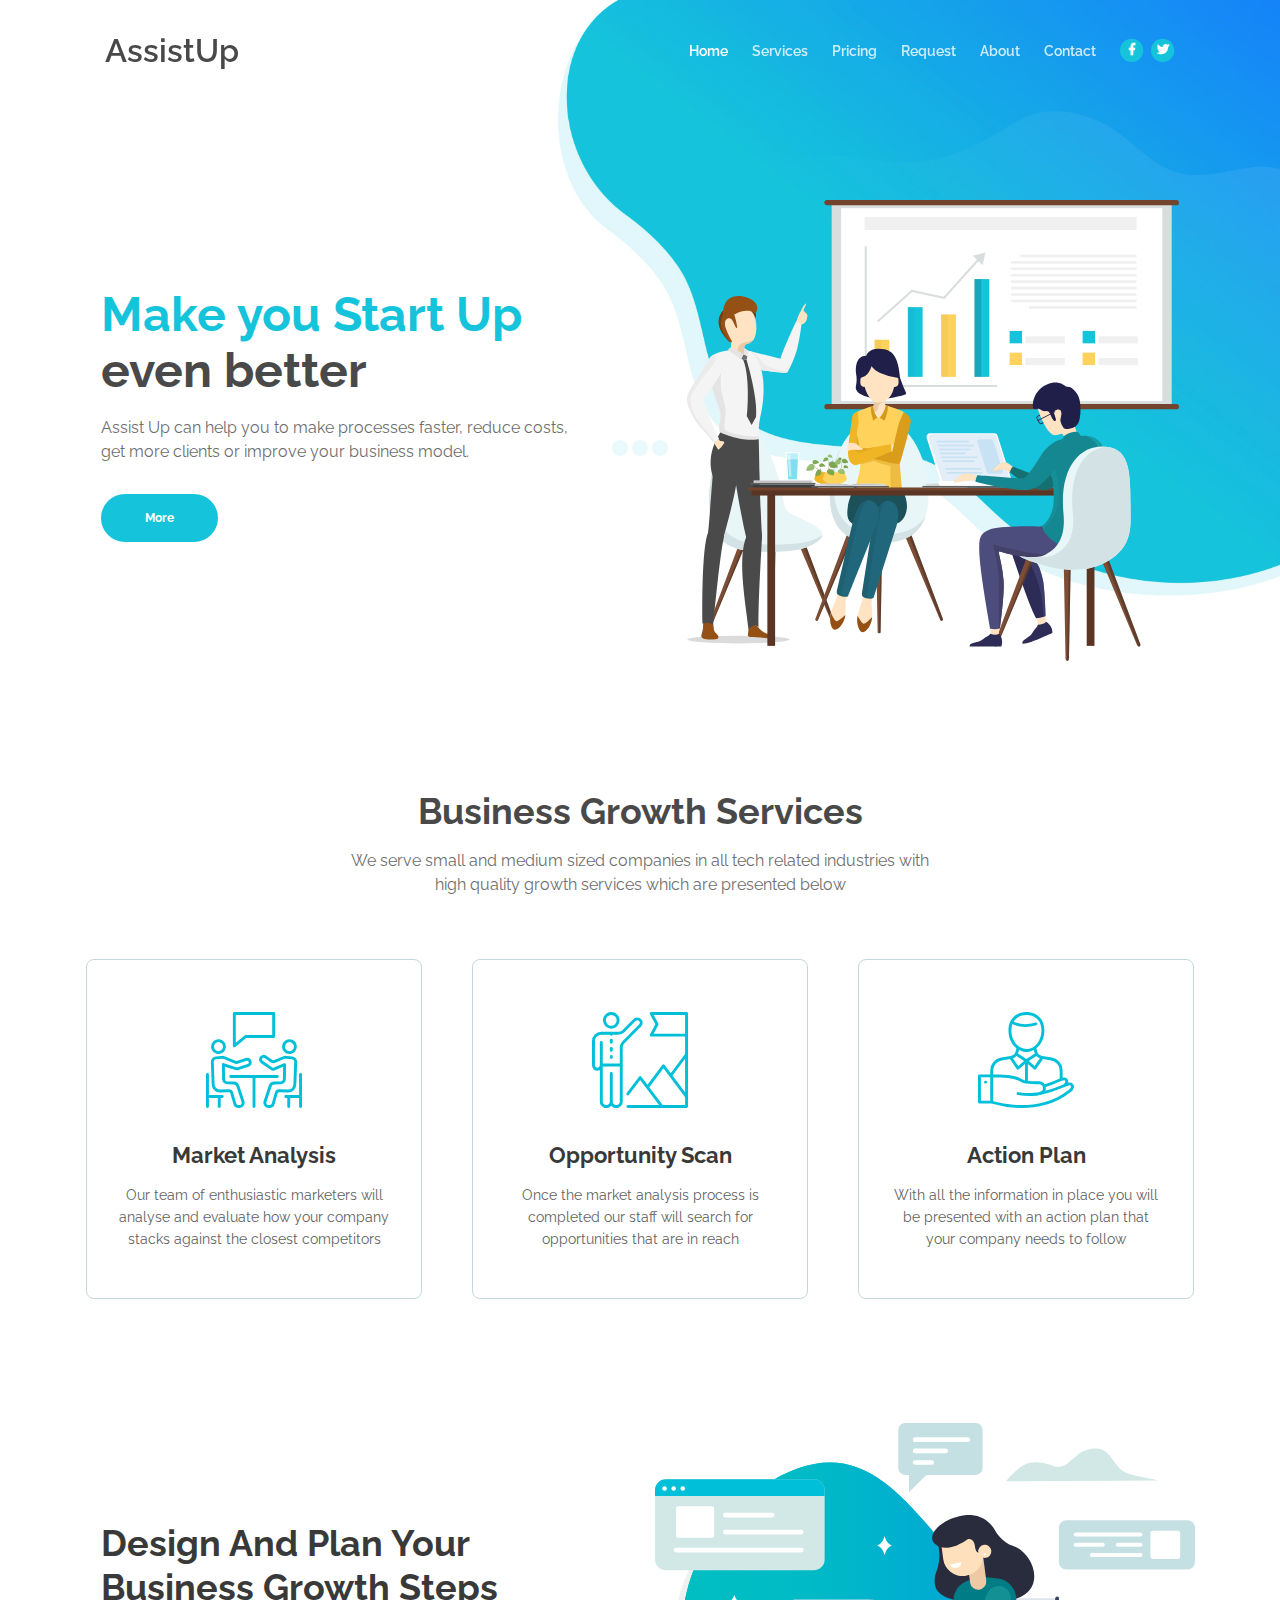
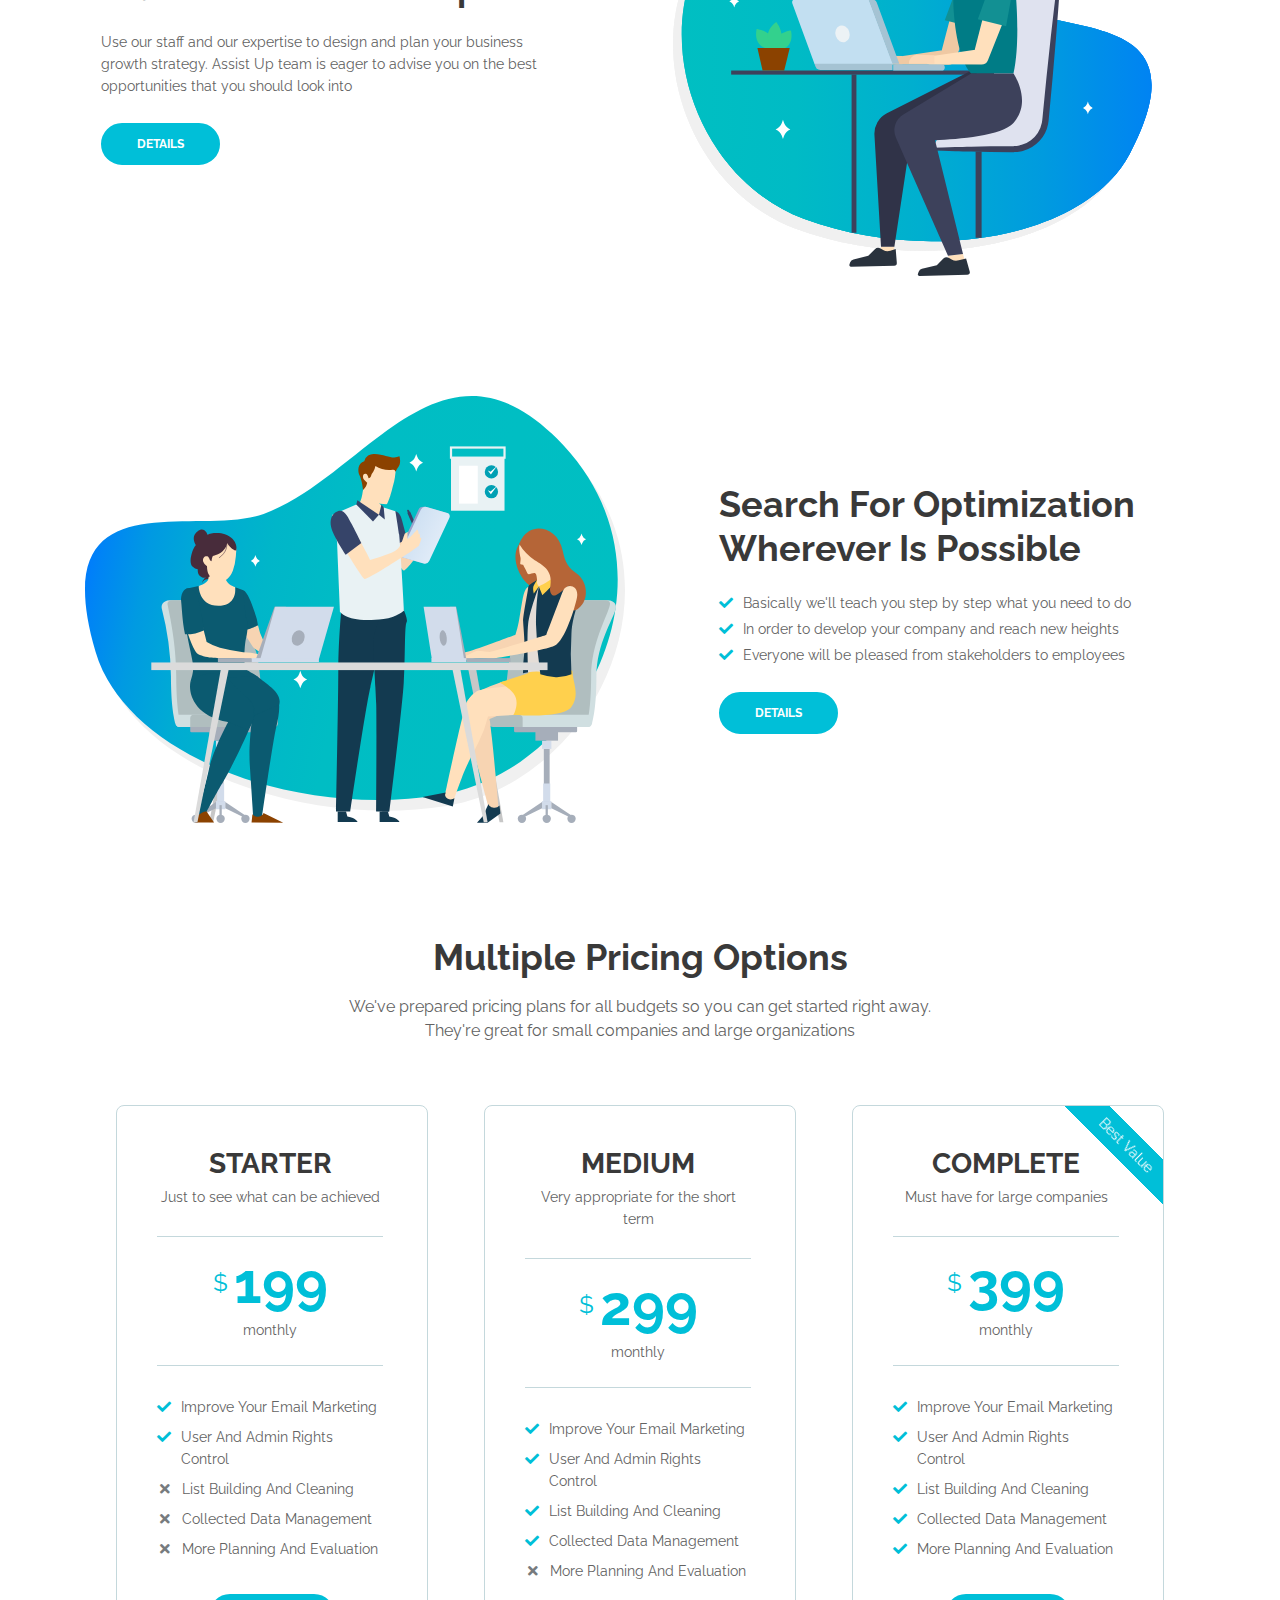
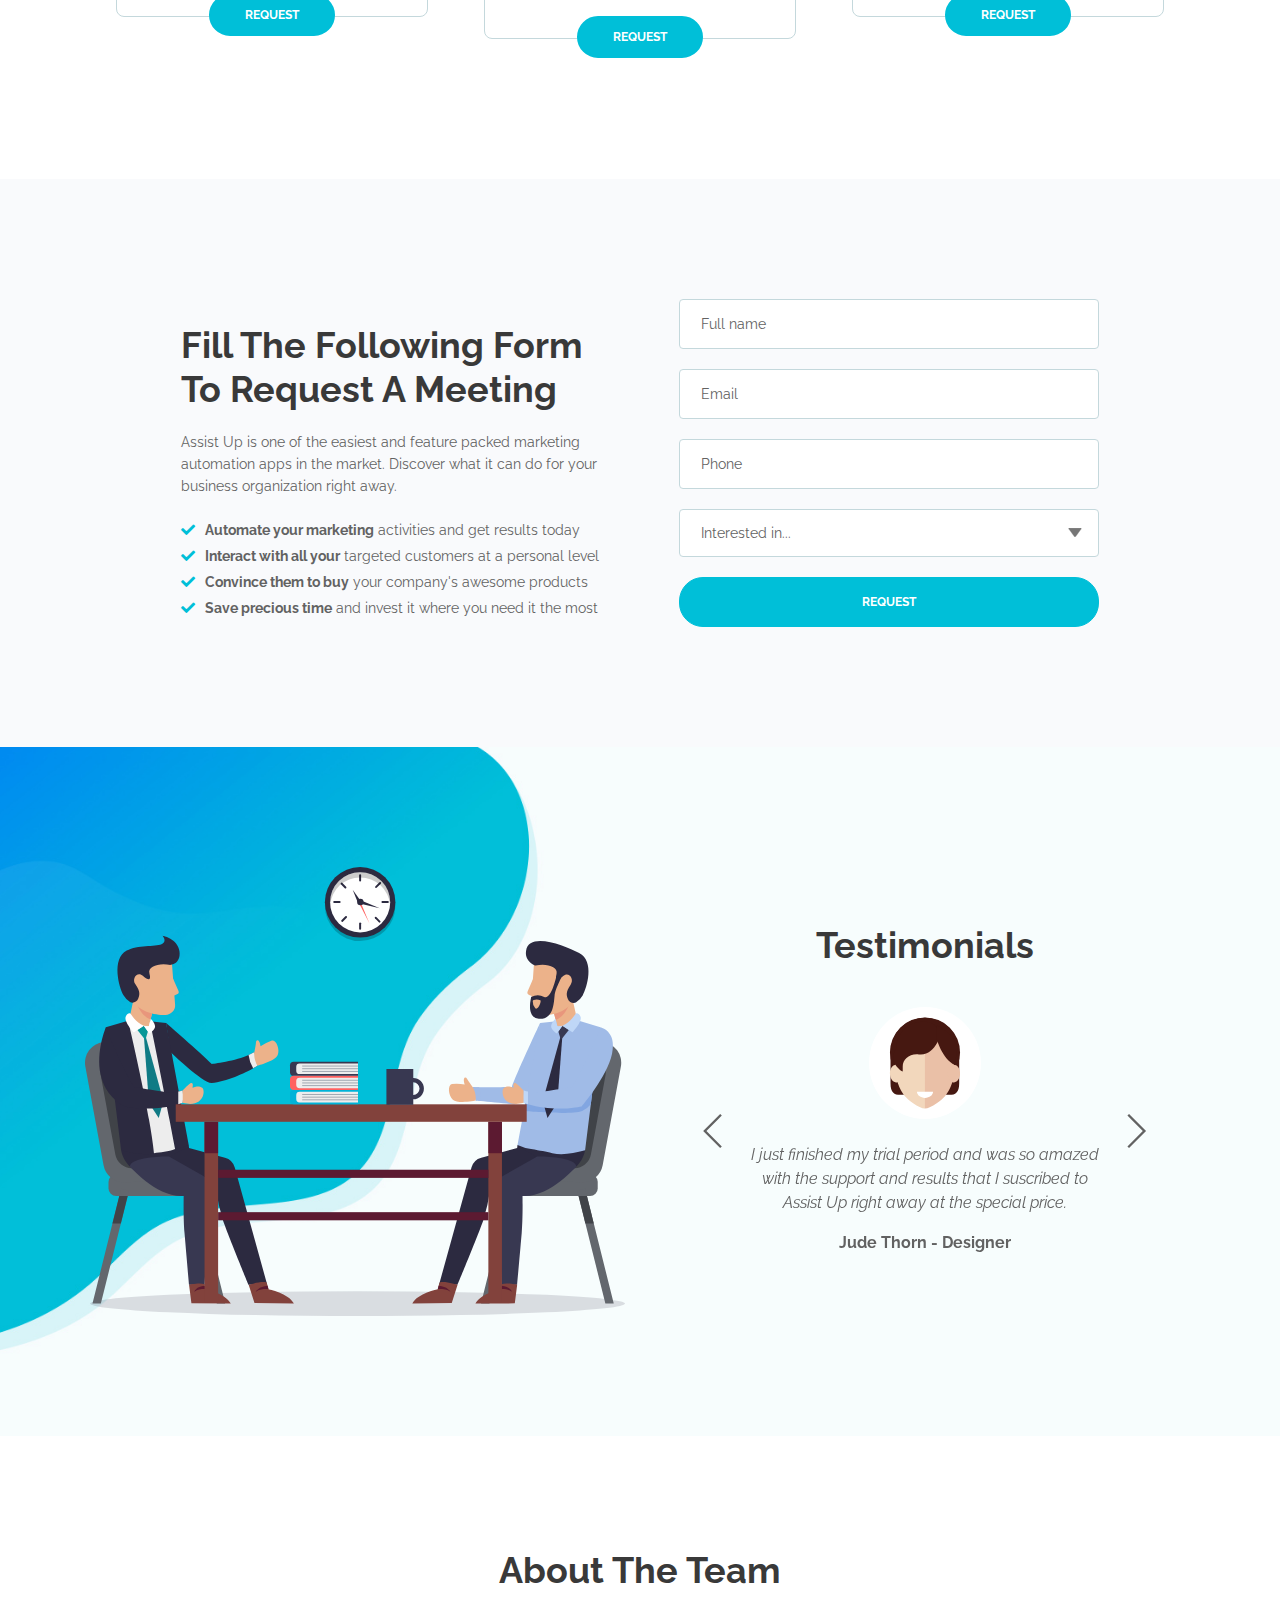
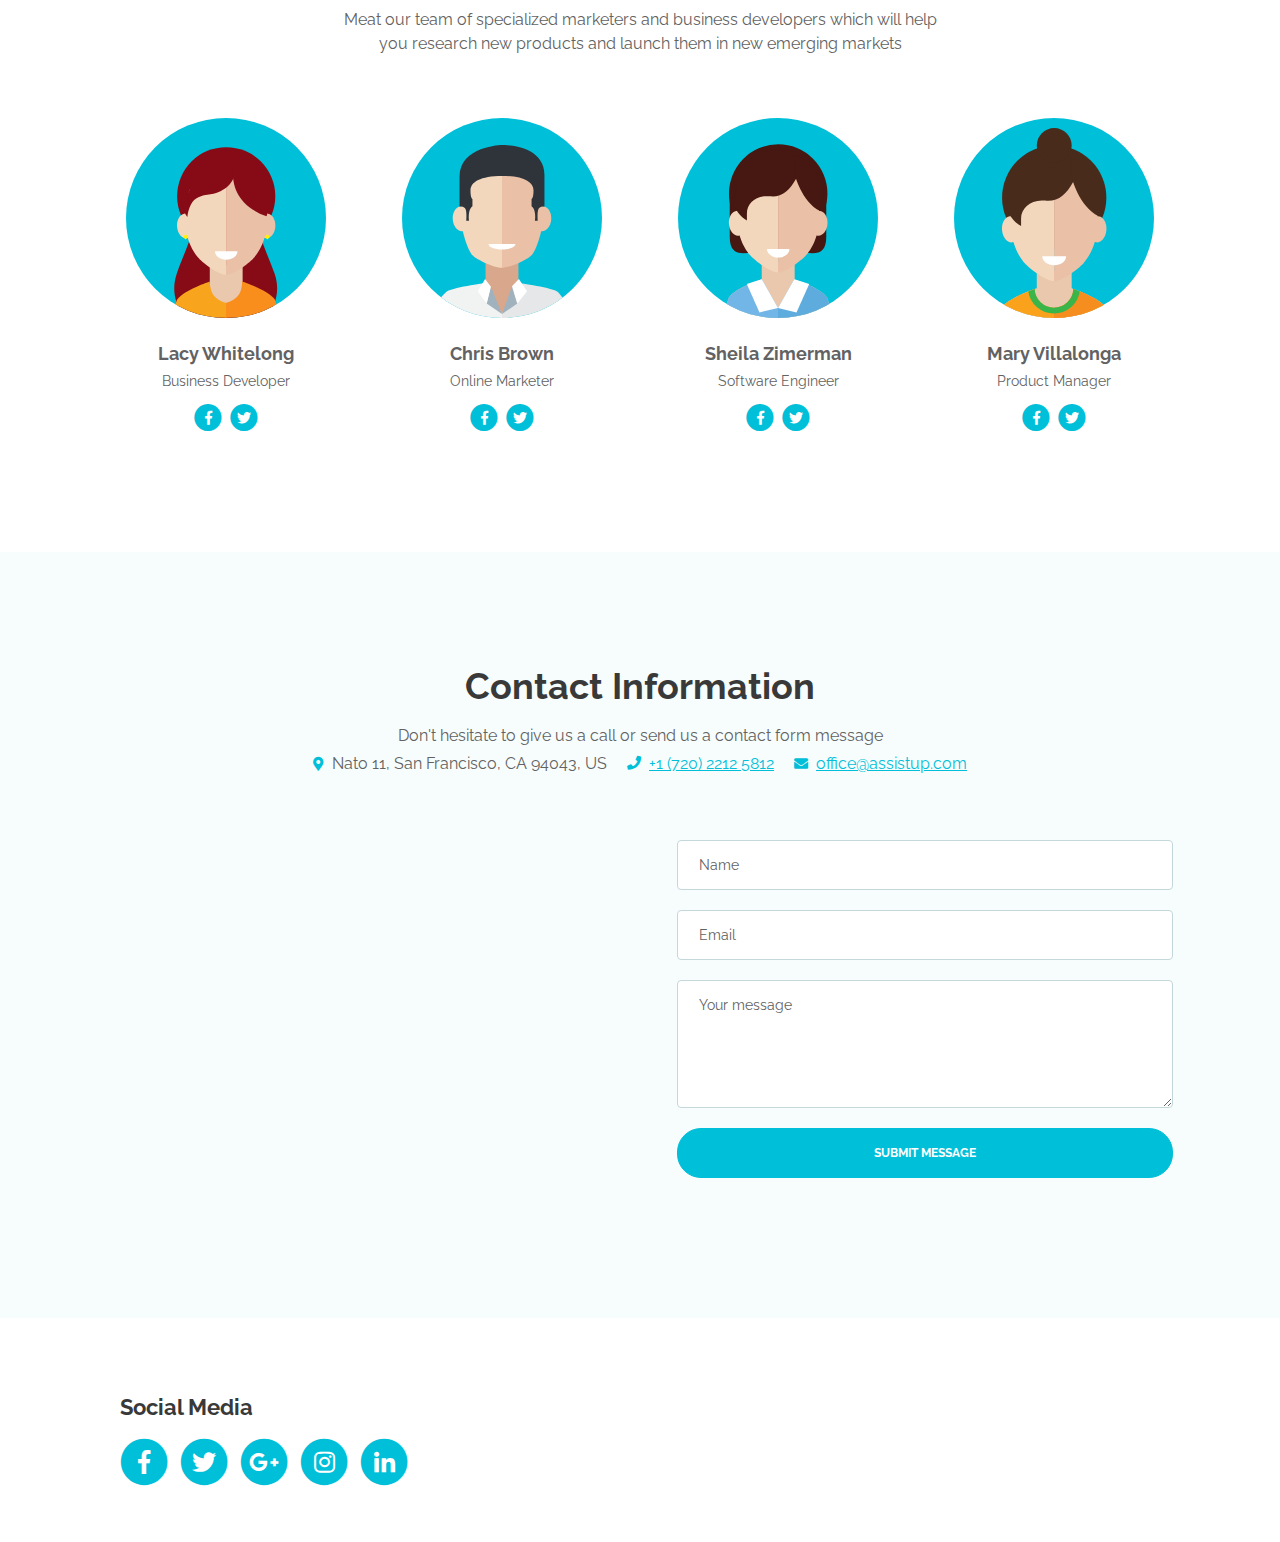
<file: AssistUp/index.html>
<!DOCTYPE html>
<html lang="en">

<head>
    <meta charset="utf-8">
    <meta name="viewport" content="width=device-width, initial-scale=1, shrink-to-fit=no">

    <meta name="description"
        content="Create a stylish landing page for your business startup and get leads for the offered services with this HTML landing page template.">
    <meta name="author" content="Inovatik">

    <meta property="og:site_name" content="" />
    <meta property="og:site" content="" />
    <meta property="og:title" content="" />
    <meta property="og:description" content="" />
    <meta property="og:image" content="" />
    <meta property="og:url" content="" />
    <meta property="og:type" content="article" />

    <title>AssistUp | We help to improve your Start Up</title>

    <link href="https://fonts.googleapis.com/css?family=Raleway:400,400i,600,700,700i&amp;subset=latin-ext"
        rel="stylesheet">
    <link href="css/bootstrap.css" rel="stylesheet">
    <link href="css/fontawesome-all.css" rel="stylesheet">
    <link href="css/swiper.css" rel="stylesheet">
    <link href="css/magnific-popup.css" rel="stylesheet">
    <link href="css/styles.css" rel="stylesheet">

</head>

<body data-spy="scroll" data-target=".fixed-top">


    <div class="spinner-wrapper">
        <div class="spinner">
            <div class="bounce1"></div>
            <div class="bounce2"></div>
            <div class="bounce3"></div>
        </div>
    </div>

    <nav class="navbar navbar-expand-lg navbar-dark navbar-custom fixed-top">

        <a class="navbar-brand logo-text page-scroll" href="index.html">AssistUp</a>

        <button class="navbar-toggler" type="button" data-toggle="collapse" data-target="#navbarsExampleDefault"
            aria-controls="navbarsExampleDefault" aria-expanded="false" aria-label="Toggle navigation">
            <span class="navbar-toggler-awesome fas fa-bars"></span>
            <span class="navbar-toggler-awesome fas fa-times"></span>
        </button>


        <div class="collapse navbar-collapse" id="navbarsExampleDefault">
            <ul class="navbar-nav ml-auto">
                <li class="nav-item">
                    <a class="nav-link page-scroll" href="#header">Home <span class="sr-only">(current)</span></a>
                </li>
                <li class="nav-item">
                    <a class="nav-link page-scroll" href="#services">Services</a>
                </li>
                <li class="nav-item">
                    <a class="nav-link page-scroll" href="#pricing">Pricing</a>
                </li>
                <li class="nav-item">
                    <a class="nav-link page-scroll" href="#request">Request</a>
                </li>
                <li class="nav-item dropdown">
                    <a class="nav-link page-scroll" href="#about">About</a>
                </li>
                <li class="nav-item">
                    <a class="nav-link page-scroll" href="#contact">Contact</a>
                </li>
            </ul>
            <span class="nav-item social-icons">
                <span class="fa-stack">
                    <a href="#your-link">
                        <i class="fas fa-circle fa-stack-2x facebook"></i>
                        <i class="fab fa-facebook-f fa-stack-1x"></i>
                    </a>
                </span>
                <span class="fa-stack">
                    <a href="#your-link">
                        <i class="fas fa-circle fa-stack-2x twitter"></i>
                        <i class="fab fa-twitter fa-stack-1x"></i>
                    </a>
                </span>
            </span>
        </div>
    </nav>

    <header id="header" class="header">
        <div class="header-content">
            <div class="container">
                <div class="row">
                    <div class="col-lg-6">
                        <div class="text-container">
                            <h1><span class="turquoise">Make you Start Up </span> even better</h1>
                            <p class="p-large">Assist Up can help you to make processes faster, reduce costs, get more
                                clients or improve
                                your business model.</p>
                            <a class="btn-solid-lg page-scroll" href="#services">More</a>
                        </div>
                    </div>
                    <div class="col-lg-6">
                        <div class="image-container">
                            <img class="img-fluid" src="images/header-teamwork.svg" alt="alternative">
                        </div>
                    </div>
                </div>
            </div>
        </div>
    </header>


    <div id="services" class="cards-1">
        <div class="container">
            <div class="row">
                <div class="col-lg-12">
                    <h2>Business Growth Services</h2>
                    <p class="p-heading p-large">We serve small and medium sized companies in all tech related
                        industries with high quality growth services which are presented below</p>
                </div>
            </div>
            <div class="row">
                <div class="col-lg-12">


                    <div class="card">
                        <img class="card-image" src="images/services-icon-1.svg" alt="alternative">
                        <div class="card-body">
                            <h4 class="card-title">Market Analysis</h4>
                            <p>Our team of enthusiastic marketers will analyse and evaluate how your company stacks
                                against the closest competitors</p>
                        </div>
                    </div>



                    <div class="card">
                        <img class="card-image" src="images/services-icon-2.svg" alt="alternative">
                        <div class="card-body">
                            <h4 class="card-title">Opportunity Scan</h4>
                            <p>Once the market analysis process is completed our staff will search for opportunities
                                that are in reach</p>
                        </div>
                    </div>



                    <div class="card">
                        <img class="card-image" src="images/services-icon-3.svg" alt="alternative">
                        <div class="card-body">
                            <h4 class="card-title">Action Plan</h4>
                            <p>With all the information in place you will be presented with an action plan that your
                                company needs to follow</p>
                        </div>
                    </div>


                </div>
            </div>
        </div>
    </div>




    <div class="basic-1">
        <div class="container">
            <div class="row">
                <div class="col-lg-6">
                    <div class="text-container">
                        <h2>Design And Plan Your Business Growth Steps</h2>
                        <p>Use our staff and our expertise to design and plan your business growth strategy. Assist Up
                            team
                            is eager to advise you on the best opportunities that you should look into</p>
                        <a class="btn-solid-reg popup-with-move-anim" href="#details-lightbox-1">DETAILS</a>
                    </div>
                </div>
                <div class="col-lg-6">
                    <div class="image-container">
                        <img class="img-fluid" src="images/details-1-office-worker.svg" alt="alternative">
                    </div>
                </div>
            </div>
        </div>
    </div>




    <div class="basic-2">
        <div class="container">
            <div class="row">
                <div class="col-lg-6">
                    <div class="image-container">
                        <img class="img-fluid" src="images/details-2-office-team-work.svg" alt="alternative">
                    </div>
                </div>
                <div class="col-lg-6">
                    <div class="text-container">
                        <h2>Search For Optimization Wherever Is Possible</h2>
                        <ul class="list-unstyled li-space-lg">
                            <li class="media">
                                <i class="fas fa-check"></i>
                                <div class="media-body">Basically we'll teach you step by step what you need to do</div>
                            </li>
                            <li class="media">
                                <i class="fas fa-check"></i>
                                <div class="media-body">In order to develop your company and reach new heights</div>
                            </li>
                            <li class="media">
                                <i class="fas fa-check"></i>
                                <div class="media-body">Everyone will be pleased from stakeholders to employees</div>
                            </li>
                        </ul>
                        <a class="btn-solid-reg popup-with-move-anim" href="#details-lightbox-2">DETAILS</a>
                    </div>
                </div>
            </div>
        </div>
    </div>




    <div id="details-lightbox-1" class="lightbox-basic zoom-anim-dialog mfp-hide">
        <div class="container">
            <div class="row">
                <button title="Close (Esc)" type="button" class="mfp-close x-button">×</button>
                <div class="col-lg-8">
                    <div class="image-container">
                        <img class="img-fluid" src="images/details-lightbox-1.svg" alt="alternative">
                    </div>
                </div>
                <div class="col-lg-4">
                    <h3>Design And Plan</h3>
                    <hr>
                    <h5>Core feature</h5>
                    <p>The emailing module basically will speed up your email marketing operations while offering more
                        subscriber control.</p>
                    <p>Do you need to build lists for your email campaigns? It just got easier with Assist Up.</p>
                    <ul class="list-unstyled li-space-lg">
                        <li class="media">
                            <i class="fas fa-check"></i>
                            <div class="media-body">List building framework</div>
                        </li>
                        <li class="media">
                            <i class="fas fa-check"></i>
                            <div class="media-body">Easy database browsing</div>
                        </li>
                        <li class="media">
                            <i class="fas fa-check"></i>
                            <div class="media-body">User administration</div>
                        </li>
                        <li class="media">
                            <i class="fas fa-check"></i>
                            <div class="media-body">Automate user signup</div>
                        </li>
                        <li class="media">
                            <i class="fas fa-check"></i>
                            <div class="media-body">Quick formatting tools</div>
                        </li>
                        <li class="media">
                            <i class="fas fa-check"></i>
                            <div class="media-body">Fast email checking</div>
                        </li>
                    </ul>
                    <a class="btn-solid-reg mfp-close page-scroll" href="#request">REQUEST</a> <a
                        class="btn-outline-reg mfp-close as-button" href="#screenshots">BACK</a>
                </div>
            </div>
        </div>
    </div>



    <div id="details-lightbox-2" class="lightbox-basic zoom-anim-dialog mfp-hide">
        <div class="container">
            <div class="row">
                <button title="Close (Esc)" type="button" class="mfp-close x-button">×</button>
                <div class="col-lg-8">
                    <div class="image-container">
                        <img class="img-fluid" src="images/details-lightbox-2.svg" alt="alternative">
                    </div>
                </div>
                <div class="col-lg-4">
                    <h3>Search To Optimize</h3>
                    <hr>
                    <h5>Core feature</h5>
                    <p>The emailing module basically will speed up your email marketing operations while offering more
                        subscriber control.</p>
                    <p>Do you need to build lists for your email campaigns? It just got easier with Assist Up.</p>
                    <ul class="list-unstyled li-space-lg">
                        <li class="media">
                            <i class="fas fa-check"></i>
                            <div class="media-body">List building framework</div>
                        </li>
                        <li class="media">
                            <i class="fas fa-check"></i>
                            <div class="media-body">Easy database browsing</div>
                        </li>
                        <li class="media">
                            <i class="fas fa-check"></i>
                            <div class="media-body">User administration</div>
                        </li>
                        <li class="media">
                            <i class="fas fa-check"></i>
                            <div class="media-body">Automate user signup</div>
                        </li>
                        <li class="media">
                            <i class="fas fa-check"></i>
                            <div class="media-body">Quick formatting tools</div>
                        </li>
                        <li class="media">
                            <i class="fas fa-check"></i>
                            <div class="media-body">Fast email checking</div>
                        </li>
                    </ul>
                    <a class="btn-solid-reg mfp-close page-scroll" href="#request">REQUEST</a> <a
                        class="btn-outline-reg mfp-close as-button" href="#screenshots">BACK</a>
                </div>
            </div>
        </div>
    </div>





    <div id="pricing" class="cards-2">
        <div class="container">
            <div class="row">
                <div class="col-lg-12">
                    <h2>Multiple Pricing Options</h2>
                    <p class="p-heading p-large">We've prepared pricing plans for all budgets so you can get started
                        right away. They're great for small companies and large organizations</p>
                </div>
            </div>
            <div class="row">
                <div class="col-lg-12">


                    <div class="card">
                        <div class="card-body">
                            <div class="card-title">STARTER</div>
                            <div class="card-subtitle">Just to see what can be achieved</div>
                            <hr class="cell-divide-hr">
                            <div class="price">
                                <span class="currency">$</span><span class="value">199</span>
                                <div class="frequency">monthly</div>
                            </div>
                            <hr class="cell-divide-hr">
                            <ul class="list-unstyled li-space-lg">
                                <li class="media">
                                    <i class="fas fa-check"></i>
                                    <div class="media-body">Improve Your Email Marketing</div>
                                </li>
                                <li class="media">
                                    <i class="fas fa-check"></i>
                                    <div class="media-body">User And Admin Rights Control</div>
                                </li>
                                <li class="media">
                                    <i class="fas fa-times"></i>
                                    <div class="media-body">List Building And Cleaning</div>
                                </li>
                                <li class="media">
                                    <i class="fas fa-times"></i>
                                    <div class="media-body">Collected Data Management</div>
                                </li>
                                <li class="media">
                                    <i class="fas fa-times"></i>
                                    <div class="media-body">More Planning And Evaluation</div>
                                </li>
                            </ul>
                            <div class="button-wrapper">
                                <a class="btn-solid-reg page-scroll" href="#request">REQUEST</a>
                            </div>
                        </div>
                    </div>



                    <div class="card">
                        <div class="card-body">
                            <div class="card-title">MEDIUM</div>
                            <div class="card-subtitle">Very appropriate for the short term</div>
                            <hr class="cell-divide-hr">
                            <div class="price">
                                <span class="currency">$</span><span class="value">299</span>
                                <div class="frequency">monthly</div>
                            </div>
                            <hr class="cell-divide-hr">
                            <ul class="list-unstyled li-space-lg">
                                <li class="media">
                                    <i class="fas fa-check"></i>
                                    <div class="media-body">Improve Your Email Marketing</div>
                                </li>
                                <li class="media">
                                    <i class="fas fa-check"></i>
                                    <div class="media-body">User And Admin Rights Control</div>
                                </li>
                                <li class="media">
                                    <i class="fas fa-check"></i>
                                    <div class="media-body">List Building And Cleaning</div>
                                </li>
                                <li class="media">
                                    <i class="fas fa-check"></i>
                                    <div class="media-body">Collected Data Management</div>
                                </li>
                                <li class="media">
                                    <i class="fas fa-times"></i>
                                    <div class="media-body">More Planning And Evaluation</div>
                                </li>
                            </ul>
                            <div class="button-wrapper">
                                <a class="btn-solid-reg page-scroll" href="#request">REQUEST</a>
                            </div>
                        </div>
                    </div>



                    <div class="card">
                        <div class="label">
                            <p class="best-value">Best Value</p>
                        </div>
                        <div class="card-body">
                            <div class="card-title">COMPLETE</div>
                            <div class="card-subtitle">Must have for large companies</div>
                            <hr class="cell-divide-hr">
                            <div class="price">
                                <span class="currency">$</span><span class="value">399</span>
                                <div class="frequency">monthly</div>
                            </div>
                            <hr class="cell-divide-hr">
                            <ul class="list-unstyled li-space-lg">
                                <li class="media">
                                    <i class="fas fa-check"></i>
                                    <div class="media-body">Improve Your Email Marketing</div>
                                </li>
                                <li class="media">
                                    <i class="fas fa-check"></i>
                                    <div class="media-body">User And Admin Rights Control</div>
                                </li>
                                <li class="media">
                                    <i class="fas fa-check"></i>
                                    <div class="media-body">List Building And Cleaning</div>
                                </li>
                                <li class="media">
                                    <i class="fas fa-check"></i>
                                    <div class="media-body">Collected Data Management</div>
                                </li>
                                <li class="media">
                                    <i class="fas fa-check"></i>
                                    <div class="media-body">More Planning And Evaluation</div>
                                </li>
                            </ul>
                            <div class="button-wrapper">
                                <a class="btn-solid-reg page-scroll" href="#request">REQUEST</a>
                            </div>
                        </div>
                    </div>


                </div>
            </div>
        </div>
    </div>




    <div id="request" class="form-1">
        <div class="container">
            <div class="row">
                <div class="col-lg-6">
                    <div class="text-container">
                        <h2>Fill The Following Form To Request A Meeting</h2>
                        <p>Assist Up is one of the easiest and feature packed marketing automation apps in the market.
                            Discover what it can do for your business organization right away.</p>
                        <ul class="list-unstyled li-space-lg">
                            <li class="media">
                                <i class="fas fa-check"></i>
                                <div class="media-body"><strong class="blue">Automate your marketing</strong> activities
                                    and get results today</div>
                            </li>
                            <li class="media">
                                <i class="fas fa-check"></i>
                                <div class="media-body"><strong class="blue">Interact with all your</strong> targeted
                                    customers at a personal level</div>
                            </li>
                            <li class="media">
                                <i class="fas fa-check"></i>
                                <div class="media-body"><strong class="blue">Convince them to buy</strong> your
                                    company's awesome products</div>
                            </li>
                            <li class="media">
                                <i class="fas fa-check"></i>
                                <div class="media-body"><strong class="blue">Save precious time</strong> and invest it
                                    where you need it the most</div>
                            </li>
                        </ul>
                    </div>
                </div>
                <div class="col-lg-6">


                    <div class="form-container">
                        <form id="requestForm" data-toggle="validator" data-focus="false">
                            <div class="form-group">
                                <input type="text" class="form-control-input" id="rname" name="rname" required>
                                <label class="label-control" for="rname">Full name</label>
                                <div class="help-block with-errors"></div>
                            </div>
                            <div class="form-group">
                                <input type="email" class="form-control-input" id="remail" name="remail" required>
                                <label class="label-control" for="remail">Email</label>
                                <div class="help-block with-errors"></div>
                            </div>
                            <div class="form-group">
                                <input type="text" class="form-control-input" id="rphone" name="rphone" required>
                                <label class="label-control" for="rphone">Phone</label>
                                <div class="help-block with-errors"></div>
                            </div>
                            <div class="form-group">
                                <select class="form-control-select" id="rselect" required>
                                    <option class="select-option" value="" disabled selected>Interested in...</option>
                                    <option class="select-option" value="Personal Loan">Starter</option>
                                    <option class="select-option" value="Car Loan">Medium</option>
                                    <option class="select-option" value="House Loan">Complete</option>
                                </select>
                                <div class="help-block with-errors"></div>
                            </div>
                            <div class="form-group">
                                <button type="submit" class="form-control-submit-button">REQUEST</button>
                            </div>
                            <div class="form-message">
                                <div id="rmsgSubmit" class="h3 text-center hidden"></div>
                            </div>
                        </form>
                    </div>


                </div>
            </div>
        </div>
    </div>


    <div class="slider-2">
        <div class="container">
            <div class="row">
                <div class="col-lg-6">
                    <div class="image-container">
                        <img class="img-fluid" src="images/testimonials-2-men-talking.svg" alt="alternative">
                    </div>
                </div>
                <div class="col-lg-6">
                    <h2>Testimonials</h2>


                    <div class="slider-container">
                        <div class="swiper-container card-slider">
                            <div class="swiper-wrapper">


                                <div class="swiper-slide">
                                    <div class="card">
                                        <img class="card-image" src="images/testimonial-1.svg" alt="alternative">
                                        <div class="card-body">
                                            <p class="testimonial-text">I just finished my trial period and was so
                                                amazed with the support and results that I suscribed to Assist Up right
                                                away at
                                                the special price.</p>
                                            <p class="testimonial-author">Jude Thorn - Designer</p>
                                        </div>
                                    </div>
                                </div>



                                <div class="swiper-slide">
                                    <div class="card">
                                        <img class="card-image" src="images/testimonial-2.svg" alt="alternative">
                                        <div class="card-body">
                                            <p class="testimonial-text">Assist Up has always helped or startup to
                                                position
                                                itself in the highly competitive market of mobile applications. You will
                                                not regret using it!</p>
                                            <p class="testimonial-author">Marsha Singer - Developer</p>
                                        </div>
                                    </div>
                                </div>



                                <div class="swiper-slide">
                                    <div class="card">
                                        <img class="card-image" src="images/testimonial-3.svg" alt="alternative">
                                        <div class="card-body">
                                            <p class="testimonial-text">Love their services and was so amazed with the
                                                support and results that I purchased Assist Up for two years in a row.
                                                They
                                                are awesome.</p>
                                            <p class="testimonial-author">Roy Smith - Marketer</p>
                                        </div>
                                    </div>
                                </div>


                            </div>


                            <div class="swiper-button-next"></div>
                            <div class="swiper-button-prev"></div>


                        </div>
                    </div>


                </div>
            </div>
        </div>
    </div>




    <div id="about" class="basic-4">
        <div class="container">
            <div class="row">
                <div class="col-lg-12">
                    <h2>About The Team</h2>
                    <p class="p-heading p-large">Meat our team of specialized marketers and business developers which
                        will help you research new products and launch them in new emerging markets</p>
                </div>
            </div>
            <div class="row">
                <div class="col-lg-12">


                    <div class="team-member">
                        <div class="image-wrapper">
                            <img class="img-fluid" src="images/team-member-1.svg" alt="alternative">
                        </div>
                        <p class="p-large"><strong>Lacy Whitelong</strong></p>
                        <p class="job-title">Business Developer</p>
                        <span class="social-icons">
                            <span class="fa-stack">
                                <a href="#your-link">
                                    <i class="fas fa-circle fa-stack-2x facebook"></i>
                                    <i class="fab fa-facebook-f fa-stack-1x"></i>
                                </a>
                            </span>
                            <span class="fa-stack">
                                <a href="#your-link">
                                    <i class="fas fa-circle fa-stack-2x twitter"></i>
                                    <i class="fab fa-twitter fa-stack-1x"></i>
                                </a>
                            </span>
                        </span>
                    </div>



                    <div class="team-member">
                        <div class="image-wrapper">
                            <img class="img-fluid" src="images/team-member-2.svg" alt="alternative">
                        </div>
                        <p class="p-large"><strong>Chris Brown</strong></p>
                        <p class="job-title">Online Marketer</p>
                        <span class="social-icons">
                            <span class="fa-stack">
                                <a href="#your-link">
                                    <i class="fas fa-circle fa-stack-2x facebook"></i>
                                    <i class="fab fa-facebook-f fa-stack-1x"></i>
                                </a>
                            </span>
                            <span class="fa-stack">
                                <a href="#your-link">
                                    <i class="fas fa-circle fa-stack-2x twitter"></i>
                                    <i class="fab fa-twitter fa-stack-1x"></i>
                                </a>
                            </span>
                        </span>
                    </div>



                    <div class="team-member">
                        <div class="image-wrapper">
                            <img class="img-fluid" src="images/team-member-3.svg" alt="alternative">
                        </div>
                        <p class="p-large"><strong>Sheila Zimerman</strong></p>
                        <p class="job-title">Software Engineer</p>
                        <span class="social-icons">
                            <span class="fa-stack">
                                <a href="#your-link">
                                    <i class="fas fa-circle fa-stack-2x facebook"></i>
                                    <i class="fab fa-facebook-f fa-stack-1x"></i>
                                </a>
                            </span>
                            <span class="fa-stack">
                                <a href="#your-link">
                                    <i class="fas fa-circle fa-stack-2x twitter"></i>
                                    <i class="fab fa-twitter fa-stack-1x"></i>
                                </a>
                            </span>
                        </span>
                    </div>



                    <div class="team-member">
                        <div class="image-wrapper">
                            <img class="img-fluid" src="images/team-member-4.svg" alt="alternative">
                        </div>
                        <p class="p-large"><strong>Mary Villalonga</strong></p>
                        <p class="job-title">Product Manager</p>
                        <span class="social-icons">
                            <span class="fa-stack">
                                <a href="#your-link">
                                    <i class="fas fa-circle fa-stack-2x facebook"></i>
                                    <i class="fab fa-facebook-f fa-stack-1x"></i>
                                </a>
                            </span>
                            <span class="fa-stack">
                                <a href="#your-link">
                                    <i class="fas fa-circle fa-stack-2x twitter"></i>
                                    <i class="fab fa-twitter fa-stack-1x"></i>
                                </a>
                            </span>
                        </span>
                    </div>


                </div>
            </div>
        </div>
    </div>




    <div id="contact" class="form-2">
        <div class="container">
            <div class="row">
                <div class="col-lg-12">
                    <h2>Contact Information</h2>
                    <ul class="list-unstyled li-space-lg">
                        <li class="address">Don't hesitate to give us a call or send us a contact form message</li>
                        <li><i class="fas fa-map-marker-alt"></i>Nato 11, San Francisco, CA 94043, US</li>
                        <li><i class="fas fa-phone"></i><a class="turquoise" href="tel:003024630820">+1 (720) 2212
                                5812</a>
                        </li>
                        <li><i class="fas fa-envelope"></i><a class="turquoise"
                                href="mailto:office@assistup.com">office@assistup.com</a></li>
                    </ul>
                </div>
            </div>
            <div class="row">
                <div class="col-lg-6">
                    <div class="map-responsive">
                        <iframe
                            src="https://www.google.com/maps/embed?pb=!1m18!1m12!1m3!1d100939.98555098464!2d-122.507640204439!3d37.757814996609724!2m3!1f0!2f0!3f0!3m2!1i1024!2i768!4f13.1!3m3!1m2!1s0x80859a6d00690021%3A0x4a501367f076adff!2sSan+Francisco%2C+CA%2C+USA!5e0!3m2!1sen!2sro!4v1498231462606"
                            allowfullscreen></iframe>
                    </div>
                </div>
                <div class="col-lg-6">


                    <form id="contactForm" data-toggle="validator" data-focus="false">
                        <div class="form-group">
                            <input type="text" class="form-control-input" id="cname" required>
                            <label class="label-control" for="cname">Name</label>
                            <div class="help-block with-errors"></div>
                        </div>
                        <div class="form-group">
                            <input type="email" class="form-control-input" id="cemail" required>
                            <label class="label-control" for="cemail">Email</label>
                            <div class="help-block with-errors"></div>
                        </div>
                        <div class="form-group">
                            <textarea class="form-control-textarea" id="cmessage" required></textarea>
                            <label class="label-control" for="cmessage">Your message</label>
                            <div class="help-block with-errors"></div>
                        </div>
                        <div class="form-group">
                            <button type="submit" class="form-control-submit-button">SUBMIT MESSAGE</button>
                        </div>
                        <div class="form-message">
                            <div id="cmsgSubmit" class="h3 text-center hidden"></div>
                        </div>
                    </form>


                </div>
            </div>
        </div>
    </div>




    <div class="footer">
        <div class="container">
            <div class="row">

                <div class="col-md-4">
                    <div class="footer-col last">
                        <h4>Social Media</h4>
                        <span class="fa-stack">
                            <a href="#your-link">
                                <i class="fas fa-circle fa-stack-2x"></i>
                                <i class="fab fa-facebook-f fa-stack-1x"></i>
                            </a>
                        </span>
                        <span class="fa-stack">
                            <a href="#your-link">
                                <i class="fas fa-circle fa-stack-2x"></i>
                                <i class="fab fa-twitter fa-stack-1x"></i>
                            </a>
                        </span>
                        <span class="fa-stack">
                            <a href="#your-link">
                                <i class="fas fa-circle fa-stack-2x"></i>
                                <i class="fab fa-google-plus-g fa-stack-1x"></i>
                            </a>
                        </span>
                        <span class="fa-stack">
                            <a href="#your-link">
                                <i class="fas fa-circle fa-stack-2x"></i>
                                <i class="fab fa-instagram fa-stack-1x"></i>
                            </a>
                        </span>
                        <span class="fa-stack">
                            <a href="#your-link">
                                <i class="fas fa-circle fa-stack-2x"></i>
                                <i class="fab fa-linkedin-in fa-stack-1x"></i>
                            </a>
                        </span>
                    </div>
                </div>
            </div>
        </div>
    </div>


    <script src="js/jquery.min.js"></script>
    <script src="js/popper.min.js"></script>
    <script src="js/bootstrap.min.js"></script>
    <script src="js/jquery.easing.min.js"></script>
    <script src="js/swiper.min.js"></script>
    <script src="js/jquery.magnific-popup.js"></script>
    <script src="js/validator.min.js"></script>
    <script src="js/scripts.js"></script>
</body>

</html>
</file>
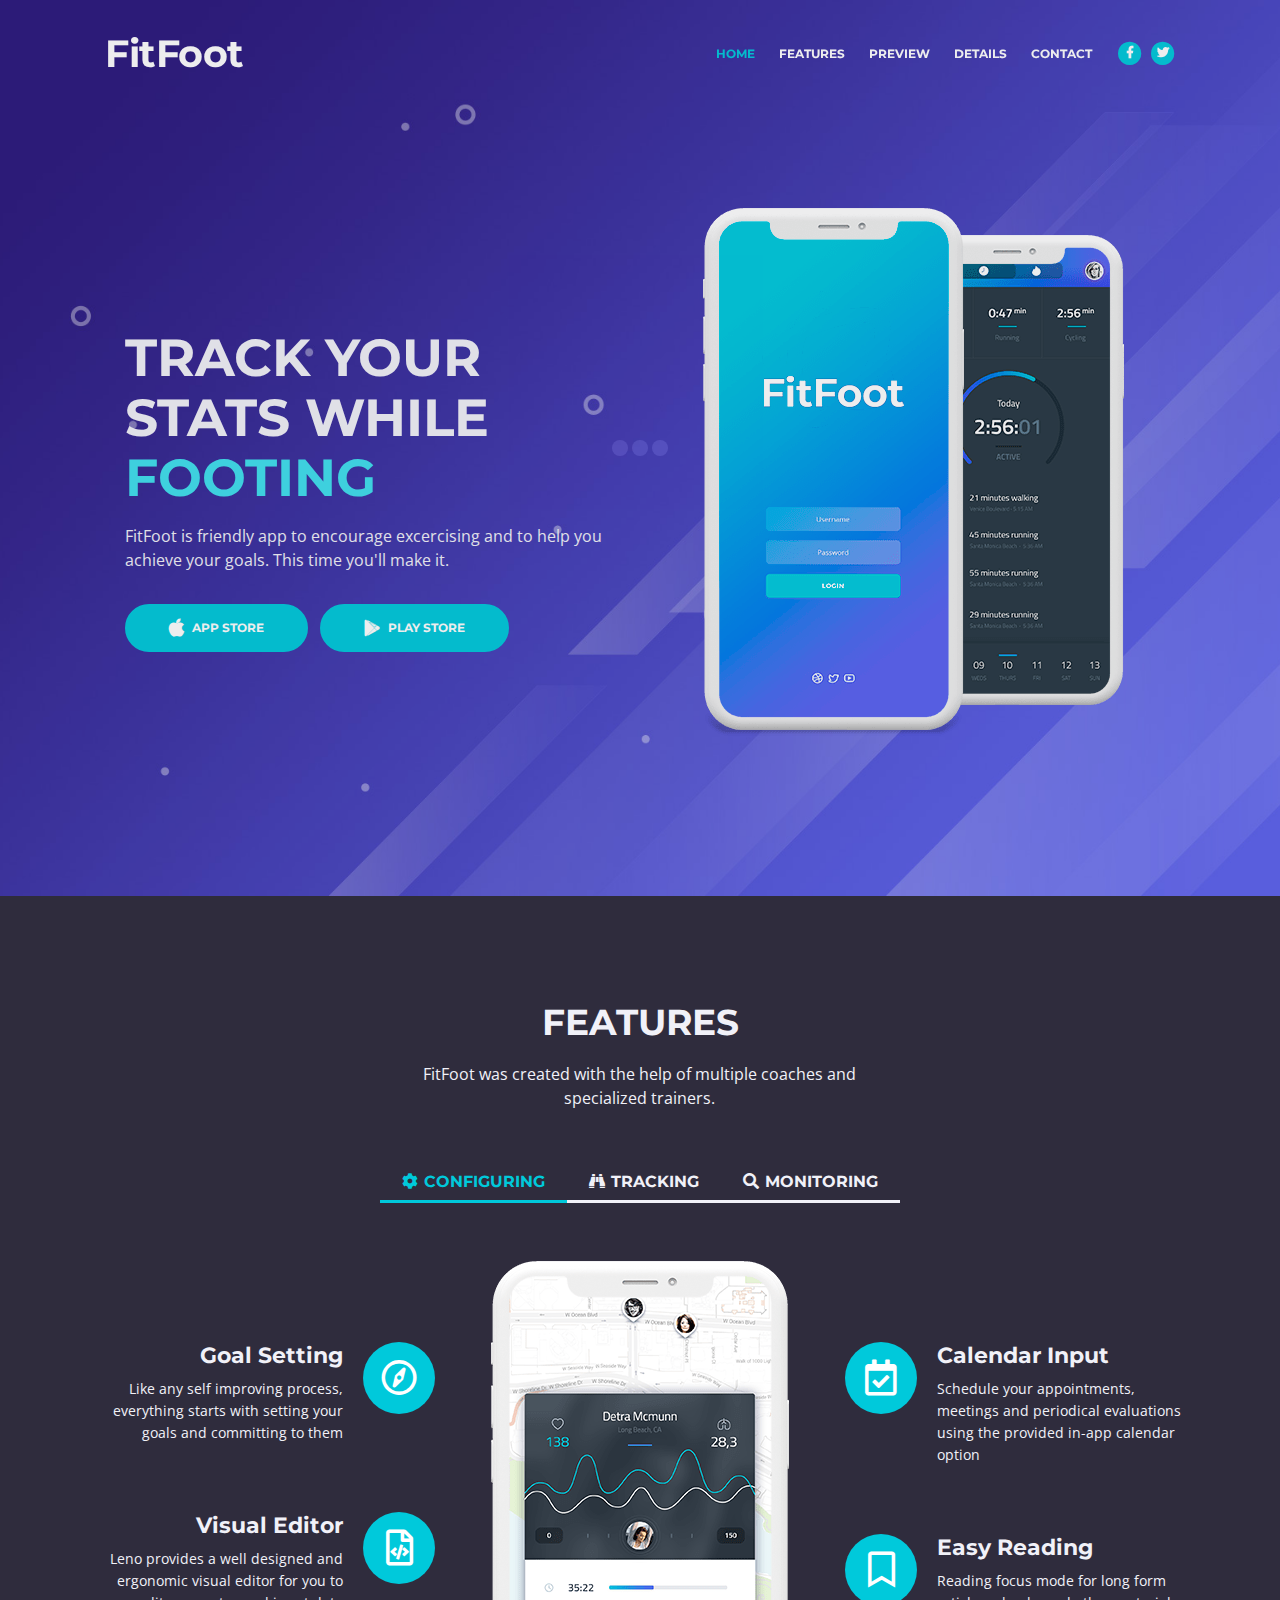
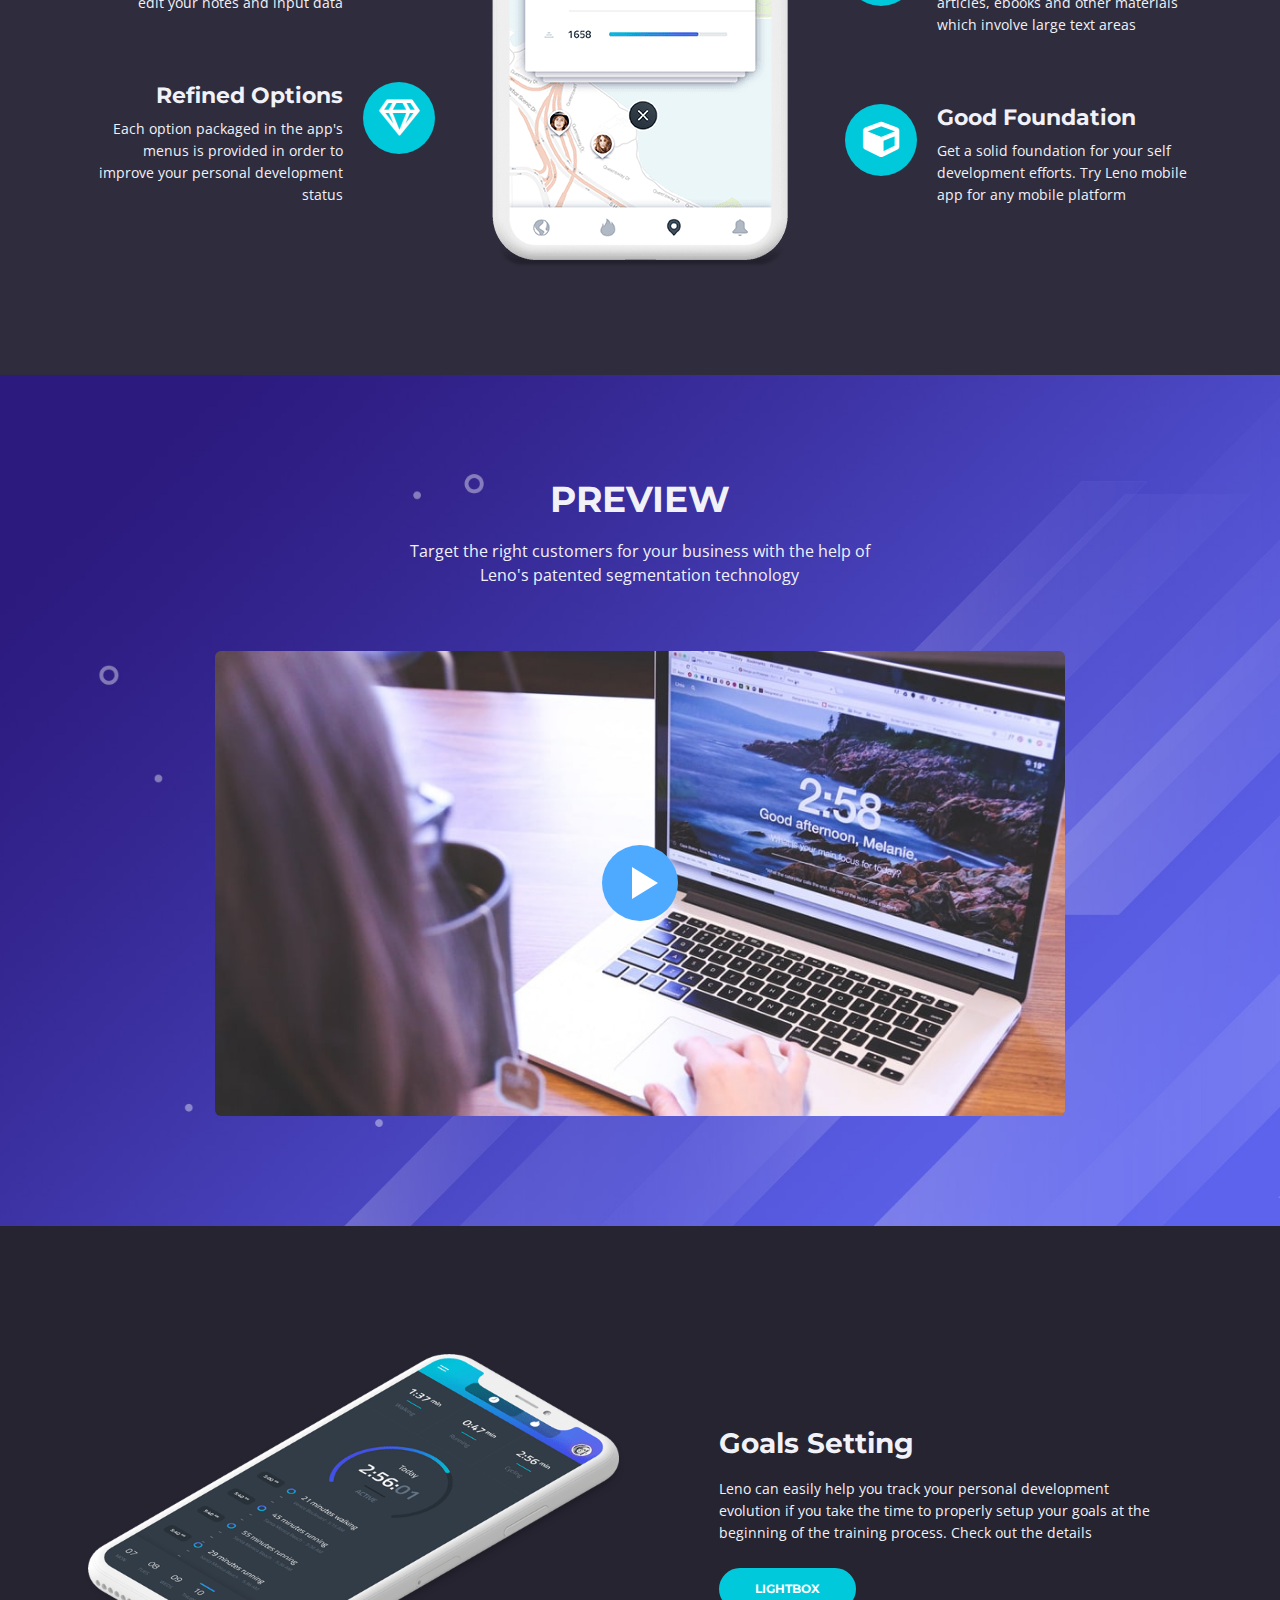
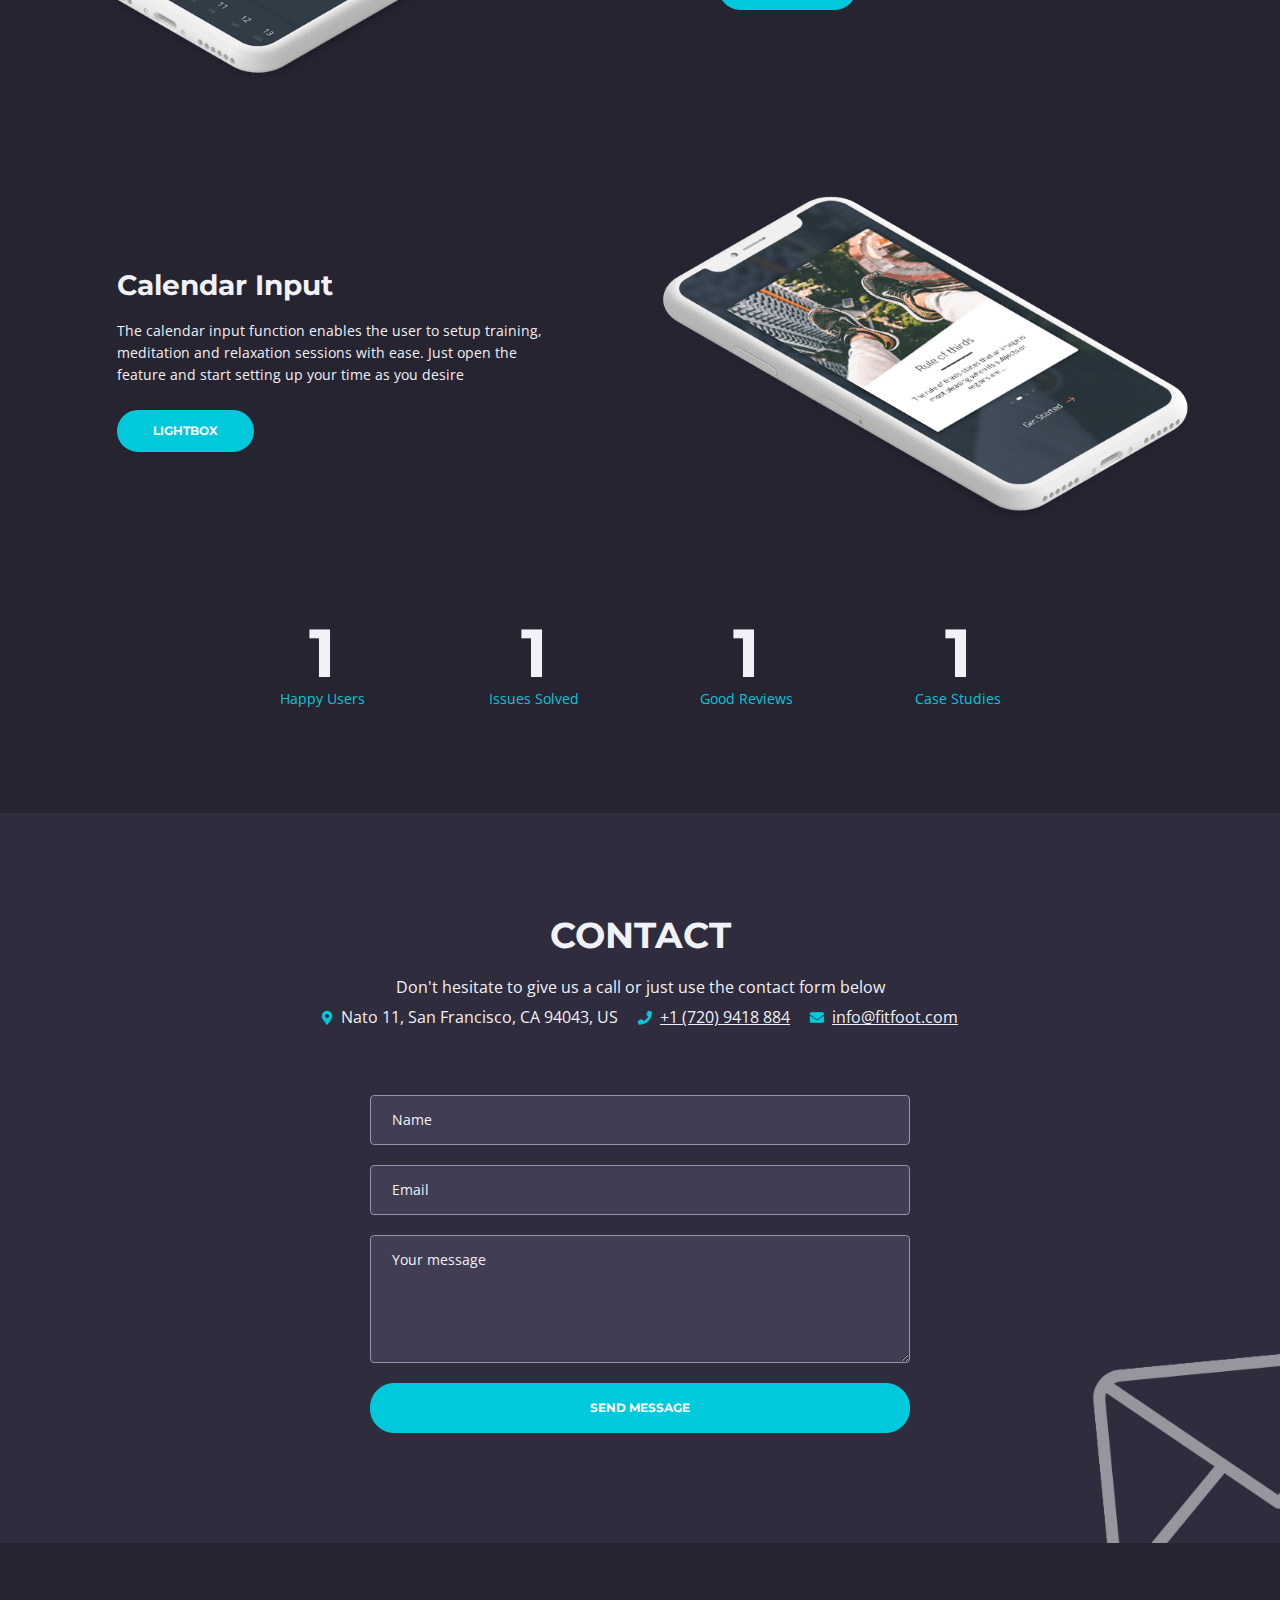
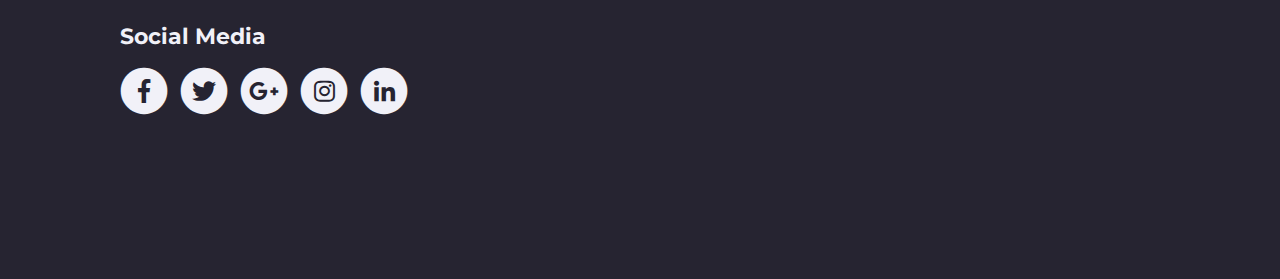
<file: FitFoot/index.html>
<!DOCTYPE html>
<html lang="en">

<head>
    <meta charset="utf-8">
    <meta name="viewport" content="width=device-width, initial-scale=1, shrink-to-fit=no">

    <meta name="description"
        content="Free mobile app HTML landing page template to help you build a great online presence for your app which will convert visitors into users">
    <meta name="author" content="Inovatik">

    <meta property="og:site_name" content="" />
    <meta property="og:site" content="" />
    <meta property="og:title" content="" />
    <meta property="og:description" content="" />
    <meta property="og:image" content="" />
    <meta property="og:url" content="" />
    <meta property="og:type" content="article" />

    <title>FitFoot | Your footing app</title>

    <link href="https://fonts.googleapis.com/css?family=Montserrat:400,600,700" rel="stylesheet">
    <link href="https://fonts.googleapis.com/css?family=Open+Sans:400,400i,700,700i" rel="stylesheet">
    <link href="css/bootstrap.css" rel="stylesheet">
    <link href="css/fontawesome-all.css" rel="stylesheet">
    <link href="css/swiper.css" rel="stylesheet">
    <link href="css/magnific-popup.css" rel="stylesheet">
    <link href="css/styles.css" rel="stylesheet">

</head>

<body data-spy="scroll" data-target=".fixed-top">

    <div class="spinner-wrapper">
        <div class="spinner">
            <div class="bounce1"></div>
            <div class="bounce2"></div>
            <div class="bounce3"></div>
        </div>
    </div>

    <nav class="navbar navbar-expand-md navbar-dark navbar-custom fixed-top">
        <a class="navbar-brand logo-text page-scroll" href="index.html">FitFoot</a>

        <button class="navbar-toggler" type="button" data-toggle="collapse" data-target="#navbarsExampleDefault"
            aria-controls="navbarsExampleDefault" aria-expanded="false" aria-label="Toggle navigation">
            <span class="navbar-toggler-awesome fas fa-bars"></span>
            <span class="navbar-toggler-awesome fas fa-times"></span>
        </button>

        <div class="collapse navbar-collapse" id="navbarsExampleDefault">
            <ul class="navbar-nav ml-auto">
                <li class="nav-item">
                    <a class="nav-link page-scroll" href="#header">HOME <span class="sr-only">(current)</span></a>
                </li>
                <li class="nav-item">
                    <a class="nav-link page-scroll" href="#features">FEATURES</a>
                </li>
                <li class="nav-item">
                    <a class="nav-link page-scroll" href="#preview">PREVIEW</a>
                </li>

                <li class="nav-item dropdown">
                    <a class="nav-link page-scroll" href="#details">DETAILS</a>
                </li>

                <li class="nav-item">
                    <a class="nav-link page-scroll" href="#contact">CONTACT</a>
                </li>
            </ul>
            <span class="nav-item social-icons">
                <span class="fa-stack">
                    <a href="#">
                        <i class="fas fa-circle fa-stack-2x"></i>
                        <i class="fab fa-facebook-f fa-stack-1x"></i>
                    </a>
                </span>
                <span class="fa-stack">
                    <a href="#">
                        <i class="fas fa-circle fa-stack-2x"></i>
                        <i class="fab fa-twitter fa-stack-1x"></i>
                    </a>
                </span>
            </span>
        </div>
    </nav> <!-- end of navbar -->
    <!-- end of navbar -->


    <!-- Header -->
    <header id="header" class="header">
        <div class="header-content">
            <div class="container">
                <div class="row">
                    <div class="col-lg-6">
                        <div class="text-container">
                            <h1>TRACK YOUR <br>STATS WHILE <span id="js-rotating">FOOTING, RUNNING, JOGGING</span></h1>
                            <p class="p-large">FitFoot is friendly app to encourage excercising and to help you achieve
                                your goals. This time you'll make it.</p>
                            <a class="btn-solid-lg page-scroll" href="#"><i class="fab fa-apple"></i>APP
                                STORE</a>
                            <a class="btn-solid-lg page-scroll" href="#"><i class="fab fa-google-play"></i>PLAY
                                STORE</a>
                        </div>
                    </div>
                    <div class="col-lg-6">
                        <div class="image-container">
                            <img class="img-fluid" src="images/header-iphone.png" alt="alternative">
                        </div>
                    </div>
                </div>
            </div>
        </div>
    </header>



    <div id="features" class="tabs">
        <div class="container">
            <div class="row">
                <div class="col-lg-12">
                    <h2>FEATURES</h2>
                    <div class="p-heading p-large">FitFoot was created with the help of multiple coaches and specialized
                        trainers.</div>
                </div>
            </div>
            <div class="row">


                <ul class="nav nav-tabs" id="lenoTabs" role="tablist">
                    <li class="nav-item">
                        <a class="nav-link active" id="nav-tab-1" data-toggle="tab" href="#tab-1" role="tab"
                            aria-controls="tab-1" aria-selected="true"><i class="fas fa-cog"></i>CONFIGURING</a>
                    </li>
                    <li class="nav-item">
                        <a class="nav-link" id="nav-tab-2" data-toggle="tab" href="#tab-2" role="tab"
                            aria-controls="tab-2" aria-selected="false"><i class="fas fa-binoculars"></i>TRACKING</a>
                    </li>
                    <li class="nav-item">
                        <a class="nav-link" id="nav-tab-3" data-toggle="tab" href="#tab-3" role="tab"
                            aria-controls="tab-3" aria-selected="false"><i class="fas fa-search"></i>MONITORING</a>
                    </li>
                </ul>


                <div class="tab-content" id="lenoTabsContent">

                    <div class="tab-pane fade show active" id="tab-1" role="tabpanel" aria-labelledby="tab-1">
                        <div class="container">
                            <div class="row">

                                <div class="col-lg-4">
                                    <div class="card left-pane first">
                                        <div class="card-body">
                                            <div class="text-wrapper">
                                                <h4 class="card-title">Goal Setting</h4>
                                                <p>Like any self improving process, everything starts with setting your
                                                    goals and committing to them</p>
                                            </div>
                                            <div class="card-icon">
                                                <i class="far fa-compass"></i>
                                            </div>
                                        </div>
                                    </div>
                                    <div class="card left-pane">
                                        <div class="card-body">
                                            <div class="text-wrapper">
                                                <h4 class="card-title">Visual Editor</h4>
                                                <p>Leno provides a well designed and ergonomic visual editor for you to
                                                    edit your notes and input data</p>
                                            </div>
                                            <div class="card-icon">
                                                <i class="far fa-file-code"></i>
                                            </div>
                                        </div>
                                    </div>
                                    <div class="card left-pane">
                                        <div class="card-body">
                                            <div class="text-wrapper">
                                                <h4 class="card-title">Refined Options</h4>
                                                <p>Each option packaged in the app's menus is provided in order to
                                                    improve your personal development status</p>
                                            </div>
                                            <div class="card-icon">
                                                <i class="far fa-gem"></i>
                                            </div>
                                        </div>
                                    </div>
                                </div>


                                <div class="col-lg-4">
                                    <img class="img-fluid" src="images/features-iphone-1.png" alt="alternative">
                                </div>


                                <div class="col-lg-4">
                                    <div class="card right-pane first">
                                        <div class="card-body">
                                            <div class="card-icon">
                                                <i class="far fa-calendar-check"></i>
                                            </div>
                                            <div class="text-wrapper">
                                                <h4 class="card-title">Calendar Input</h4>
                                                <p>Schedule your appointments, meetings and periodical evaluations using
                                                    the provided in-app calendar option</p>
                                            </div>
                                        </div>
                                    </div>
                                    <div class="card right-pane">
                                        <div class="card-body">
                                            <div class="card-icon">
                                                <i class="far fa-bookmark"></i>
                                            </div>
                                            <div class="text-wrapper">
                                                <h4 class="card-title">Easy Reading</h4>
                                                <p>Reading focus mode for long form articles, ebooks and other materials
                                                    which involve large text areas</p>
                                            </div>
                                        </div>
                                    </div>
                                    <div class="card right-pane">
                                        <div class="card-body">
                                            <div class="card-icon">
                                                <i class="fas fa-cube"></i>
                                            </div>
                                            <div class="text-wrapper">
                                                <h4 class="card-title">Good Foundation</h4>
                                                <p>Get a solid foundation for your self development efforts. Try Leno
                                                    mobile app for any mobile platform</p>
                                            </div>
                                        </div>
                                    </div>
                                </div>

                            </div>
                        </div>
                    </div>


                    <div class="tab-pane fade" id="tab-2" role="tabpanel" aria-labelledby="tab-2">
                        <div class="container">
                            <div class="row">

                                <div class="col-md-4">
                                    <img class="img-fluid" src="images/features-iphone-2.png" alt="alternative">
                                </div>

                                <div class="col-md-8">
                                    <div class="text-area">
                                        <h3>Track Result Based On Your</h3>
                                        <p>After you've configured the app and settled on the data gathering techniques
                                            you can not start the information trackers and start collecting those <a
                                                class="turquoise" href="#">interesting details</a>. You can
                                            always change them.</p>
                                    </div>

                                    <div class="icon-cards-area">
                                        <div class="card">
                                            <div class="card-icon">
                                                <i class="fas fa-cube"></i>
                                            </div>
                                            <div class="card-body">
                                                <h4 class="card-title">Good Foundation</h4>
                                                <p>Get a solid foundation for your self development efforts. Try Leno
                                                    mobile app for any mobile platform</p>
                                            </div>
                                        </div>
                                        <div class="card">
                                            <div class="card-icon">
                                                <i class="far fa-bookmark"></i>
                                            </div>
                                            <div class="card-body">
                                                <h4 class="card-title">Easy Reading</h4>
                                                <p>Reading focus mode for long form articles, ebooks and other materials
                                                    which involve large text areas</p>
                                            </div>
                                        </div>
                                        <div class="card">
                                            <div class="card-icon">
                                                <i class="far fa-calendar-check"></i>
                                            </div>
                                            <div class="card-body">
                                                <h4 class="card-title">Calendar Input</h4>
                                                <p>Schedule your appointments, meetings and periodical evaluations using
                                                    the provided in-app calendar option</p>
                                            </div>
                                        </div>
                                        <div class="card">
                                            <div class="card-icon">
                                                <i class="far fa-file-code"></i>
                                            </div>
                                            <div class="card-body">
                                                <h4 class="card-title">Visual Editor</h4>
                                                <p>Leno provides a well designed and ergonomic visual editor for you to
                                                    edit your notes and input data</p>
                                            </div>
                                        </div>
                                    </div>
                                </div>

                            </div>
                        </div>
                    </div>


                    <div class="tab-pane fade" id="tab-3" role="tabpanel" aria-labelledby="tab-3">
                        <div class="container">
                            <div class="row">

                                <div class="col-md-8">
                                    <div class="icon-cards-area">
                                        <div class="card">
                                            <div class="card-icon">
                                                <i class="far fa-calendar-check"></i>
                                            </div>
                                            <div class="card-body">
                                                <h4 class="card-title">Calendar Input</h4>
                                                <p>Schedule your appointments, meetings and periodical evaluations using
                                                    the provided in-app calendar option</p>
                                            </div>
                                        </div>
                                        <div class="card">
                                            <div class="card-icon">
                                                <i class="far fa-file-code"></i>
                                            </div>
                                            <div class="card-body">
                                                <h4 class="card-title">Visual Editor</h4>
                                                <p>Leno provides a well designed and ergonomic visual editor for you to
                                                    edit your notes and input data</p>
                                            </div>
                                        </div>
                                        <div class="card">
                                            <div class="card-icon">
                                                <i class="fas fa-cube"></i>
                                            </div>
                                            <div class="card-body">
                                                <h4 class="card-title">Good Foundation</h4>
                                                <p>Get a solid foundation for your self development efforts. Try Leno
                                                    mobile app for any mobile platform</p>
                                            </div>
                                        </div>
                                        <div class="card">
                                            <div class="card-icon">
                                                <i class="far fa-bookmark"></i>
                                            </div>
                                            <div class="card-body">
                                                <h4 class="card-title">Easy Reading</h4>
                                                <p>Reading focus mode for long form articles, ebooks and other materials
                                                    which involve large text areas</p>
                                            </div>
                                        </div>
                                    </div>

                                    <div class="text-area">
                                        <h3>Monitoring Tools Evaluation</h3>
                                        <p>Monitor the evolution of your finances and health state using tools
                                            integrated in Leno. The generated real time reports can be filtered based on
                                            any <a class="turquoise" href="#">desired criteria</a>.</p>
                                    </div>
                                </div>


                                <div class="col-md-4">
                                    <img class="img-fluid" src="images/features-iphone-3.png" alt="alternative">
                                </div>

                            </div>
                        </div>
                    </div>

                </div>

            </div>
        </div>
    </div>


    <div id="preview" class="basic-1">
        <div class="container">
            <div class="row">
                <div class="col-lg-12">
                    <h2>PREVIEW</h2>
                    <div class="p-heading p-large">Target the right customers for your business with the help of Leno's
                        patented segmentation technology</div>
                </div>
            </div>
            <div class="row">
                <div class="col-lg-12">


                    <div class="image-container">
                        <div class="video-wrapper">
                            <a class="popup-youtube" href="https://www.youtube.com/watch?v=fLCjQJCekTs"
                                data-effect="fadeIn">
                                <img class="img-fluid" src="images/video-frame.jpg" alt="alternative">
                                <span class="video-play-button">
                                    <span></span>
                                </span>
                            </a>
                        </div>
                    </div>

                </div>
            </div>
        </div>
    </div>


    <div id="details" class="basic-2">
        <div class="container">
            <div class="row">
                <div class="col-lg-6">
                    <img class="img-fluid" src="images/details-1-iphone.png" alt="alternative">
                </div>
                <div class="col-lg-6">
                    <div class="text-container">
                        <h3>Goals Setting</h3>
                        <p>Leno can easily help you track your personal development evolution if you take the time to
                            properly setup your goals at the beginning of the training process. Check out the details
                        </p>
                        <a class="btn-solid-reg popup-with-move-anim" href="#details-lightbox-1">LIGHTBOX</a>
                    </div>
                </div>
            </div>
        </div>
    </div>


    <div class="basic-3">
        <div class="second">
            <div class="container">
                <div class="row">
                    <div class="col-lg-6">
                        <div class="text-container">
                            <h3>Calendar Input</h3>
                            <p>The calendar input function enables the user to setup training, meditation and relaxation
                                sessions with ease. Just open the feature and start setting up your time as you desire
                            </p>
                            <a class="btn-solid-reg popup-with-move-anim" href="#details-lightbox-2">LIGHTBOX</a>
                        </div>
                    </div>
                    <div class="col-lg-6">
                        <img class="img-fluid" src="images/details-2-iphone.png" alt="alternative">
                    </div>
                </div>
            </div>
        </div>



        <div id="details-lightbox-1" class="lightbox-basic zoom-anim-dialog mfp-hide">
            <div class="row">
                <button title="Close (Esc)" type="button" class="mfp-close x-button">×</button>
                <div class="col-lg-6">
                    <img class="img-fluid" src="images/details-lightbox-1.png" alt="alternative">
                </div>
                <div class="col-lg-6">
                    <h3>Goals Setting</h3>
                    <hr>
                    <p>Leno can easily help you track your personal development evolution if you take the time to set it
                        up.
                    </p>
                    <h4>User Feedback</h4>
                    <p>This is a great app which can help you save time and make your live easier. And it will help
                        improve
                        your productivity levels.</p>
                    <p>You should definitely give it a try when you need a good app.</p>
                    <table>
                        <tr>
                            <td class="icon-cell"><i class="fas fa-desktop"></i></td>
                            <td>Responsive layout</td>
                        </tr>
                        <tr>
                            <td class="icon-cell"><i class="fas fa-bullhorn"></i></td>
                            <td>Distinctive CTAs</td>
                        </tr>
                        <tr>
                            <td class="icon-cell"><i class="fas fa-image"></i></td>
                            <td>Image gallery slider</td>
                        </tr>
                        <tr>
                            <td class="icon-cell"><i class="fas fa-envelope"></i></td>
                            <td>Contact forms</td>
                        </tr>
                        <tr>
                            <td class="icon-cell"><i class="fab fa-font-awesome-flag"></i></td>
                            <td>FontAwesome icons</td>
                        </tr>
                        <tr>
                            <td class="icon-cell"><i class="fas fa-code"></i></td>
                            <td>Well-structured code</td>
                        </tr>
                    </table>
                    <a class="btn-solid-reg" href="#">DETAILS</a> <a class="btn-outline-reg mfp-close as-button"
                        href="#details">BACK</a>
                </div>
            </div>
        </div>


        <div id="details-lightbox-2" class="lightbox-basic zoom-anim-dialog mfp-hide">
            <div class="row">
                <button title="Close (Esc)" type="button" class="mfp-close x-button">×</button>
                <div class="col-lg-6">
                    <img class="img-fluid" src="images/details-lightbox-2.png" alt="alternative">
                </div>
                <div class="col-lg-6">
                    <h3>Calendar Input</h3>
                    <hr>
                    <p>The calendar input function enables the user to setup training, meditation and relaxation
                        sessions
                        with ease.</p>
                    <h4>User Feedback</h4>
                    <p>This is a great app which can help you save time and make your live easier. And it will help
                        improve
                        your productivity levels.</p>
                    <p>You should definitely give it a try when you need a good app.</p>
                    <table>
                        <tr>
                            <td class="icon-cell"><i class="fas fa-desktop"></i></td>
                            <td>Responsive layout</td>
                        </tr>
                        <tr>
                            <td class="icon-cell"><i class="fas fa-bullhorn"></i></td>
                            <td>Distinctive CTAs</td>
                        </tr>
                        <tr>
                            <td class="icon-cell"><i class="fas fa-image"></i></td>
                            <td>Image gallery slider</td>
                        </tr>
                        <tr>
                            <td class="icon-cell"><i class="fas fa-envelope"></i></td>
                            <td>Contact forms</td>
                        </tr>
                        <tr>
                            <td class="icon-cell"><i class="fab fa-font-awesome-flag"></i></td>
                            <td>FontAwesome icons</td>
                        </tr>
                        <tr>
                            <td class="icon-cell"><i class="fas fa-code"></i></td>
                            <td>Well-structured code</td>
                        </tr>
                    </table>
                    <a class="btn-solid-reg" href="#">DETAILS</a> <a class="btn-outline-reg mfp-close as-button"
                        href="#details">BACK</a>
                </div>
            </div>
        </div>


        <div class="counter">
            <div class="container">
                <div class="row">
                    <div class="col-lg-12">

                        <div id="counter">
                            <div class="cell">
                                <div class="counter-value number-count" data-count="231">1</div>
                                <p class="counter-info">Happy Users</p>
                            </div>
                            <div class="cell">
                                <div class="counter-value number-count" data-count="85">1</div>
                                <p class="counter-info">Issues Solved</p>
                            </div>
                            <div class="cell">
                                <div class="counter-value number-count" data-count="59">1</div>
                                <p class="counter-info">Good Reviews</p>
                            </div>
                            <div class="cell">
                                <div class="counter-value number-count" data-count="127">1</div>
                                <p class="counter-info">Case Studies</p>
                            </div>
                        </div>

                    </div>
                </div>
            </div>
        </div>


        <div id="contact" class="form">
            <div class="container">
                <div class="row">
                    <div class="col-lg-12">
                        <h2>CONTACT</h2>
                        <ul class="list-unstyled li-space-lg">
                            <li class="address">Don't hesitate to give us a call or just use the contact form below</li>
                            <li><i class="fas fa-map-marker-alt"></i>Nato 11, San Francisco, CA 94043, US</li>
                            <li><i class="fas fa-phone"></i><a class="blue" href="tel:003024630820">+1 (720) 9418
                                    884</a>
                            </li>
                            <li><i class="fas fa-envelope"></i><a class="blue"
                                    href="mailto:info@fitfoot.com">info@fitfoot.com</a></li>
                        </ul>
                    </div>
                </div>
                <div class="row">
                    <div class="col-lg-6 offset-lg-3">

                        <form id="contactForm" data-toggle="validator" data-focus="false">
                            <div class="form-group">
                                <input type="text" class="form-control-input" id="cname" required>
                                <label class="label-control" for="cname">Name</label>
                                <div class="help-block with-errors"></div>
                            </div>
                            <div class="form-group">
                                <input type="email" class="form-control-input" id="cemail" required>
                                <label class="label-control" for="cemail">Email</label>
                                <div class="help-block with-errors"></div>
                            </div>
                            <div class="form-group">
                                <textarea class="form-control-textarea" id="cmessage" required></textarea>
                                <label class="label-control" for="cmessage">Your message</label>
                                <div class="help-block with-errors"></div>
                            </div>
                            <div class="form-group checkbox">
                                <div class="help-block with-errors"></div>
                            </div>
                            <div class="form-group">
                                <button type="submit" class="form-control-submit-button">SEND MESSAGE</button>
                            </div>
                            <div class="form-message">
                                <div id="cmsgSubmit" class="h3 text-center hidden"></div>
                            </div>
                        </form>

                    </div>
                </div>
            </div>
        </div>


        <div class="footer">
            <div class="container">
                <div class="row">
                    <div class="col-md-4">
                        <div class="footer-col last">
                            <h4>Social Media</h4>
                            <span class="fa-stack">
                                <a href="#">
                                    <i class="fas fa-circle fa-stack-2x"></i>
                                    <i class="fab fa-facebook-f fa-stack-1x"></i>
                                </a>
                            </span>
                            <span class="fa-stack">
                                <a href="#">
                                    <i class="fas fa-circle fa-stack-2x"></i>
                                    <i class="fab fa-twitter fa-stack-1x"></i>
                                </a>
                            </span>
                            <span class="fa-stack">
                                <a href="#">
                                    <i class="fas fa-circle fa-stack-2x"></i>
                                    <i class="fab fa-google-plus-g fa-stack-1x"></i>
                                </a>
                            </span>
                            <span class="fa-stack">
                                <a href="#">
                                    <i class="fas fa-circle fa-stack-2x"></i>
                                    <i class="fab fa-instagram fa-stack-1x"></i>
                                </a>
                            </span>
                            <span class="fa-stack">
                                <a href="#">
                                    <i class="fas fa-circle fa-stack-2x"></i>
                                    <i class="fab fa-linkedin-in fa-stack-1x"></i>
                                </a>
                            </span>
                        </div>
                    </div>
                </div>
            </div>
        </div>


        <script src="js/jquery.min.js"></script>
        <script src="js/popper.min.js"></script>
        <script src="js/bootstrap.min.js"></script>
        <script src="js/jquery.easing.min.js"></script>
        <script src="js/swiper.min.js"></script>
        <script src="js/jquery.magnific-popup.js"></script>
        <script src="js/morphext.min.js"></script>
        <script src="js/validator.min.js"></script>
        <script src="js/scripts.js"></script>
</body>

</html>
</file>
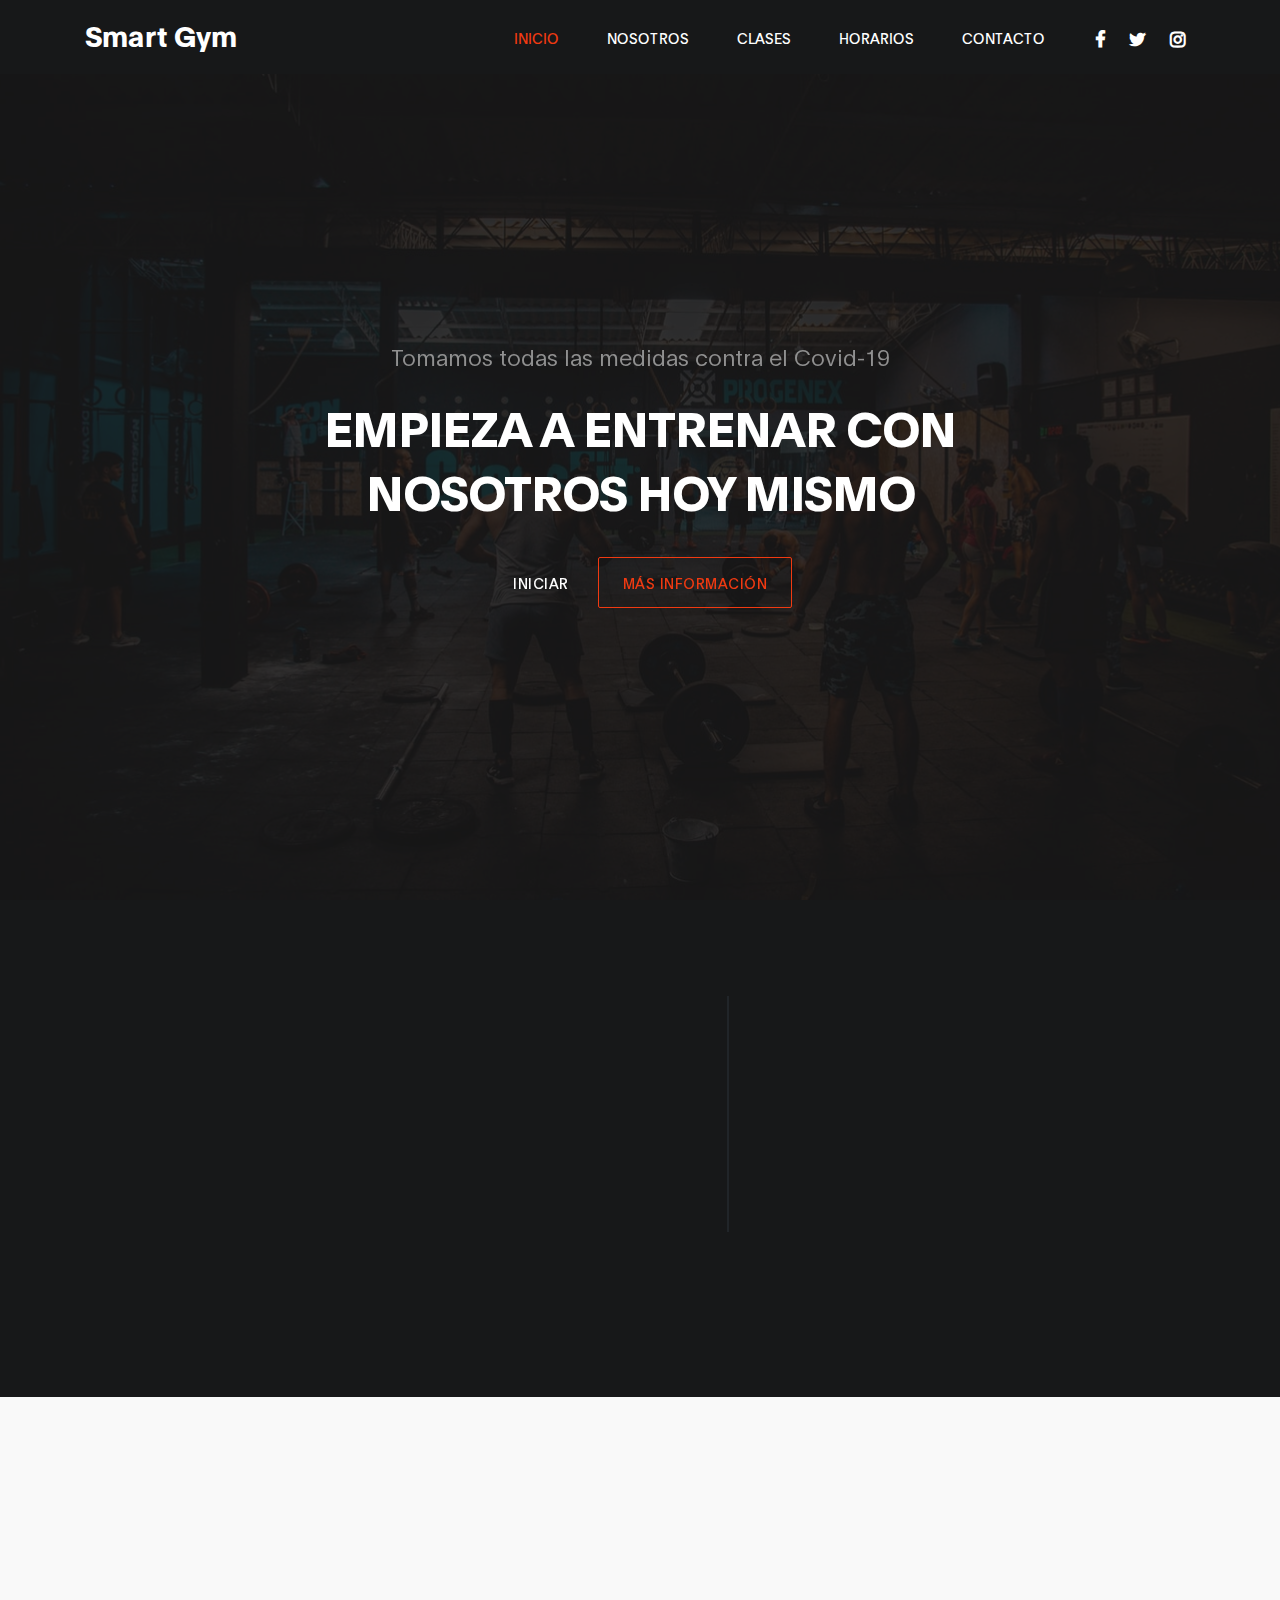
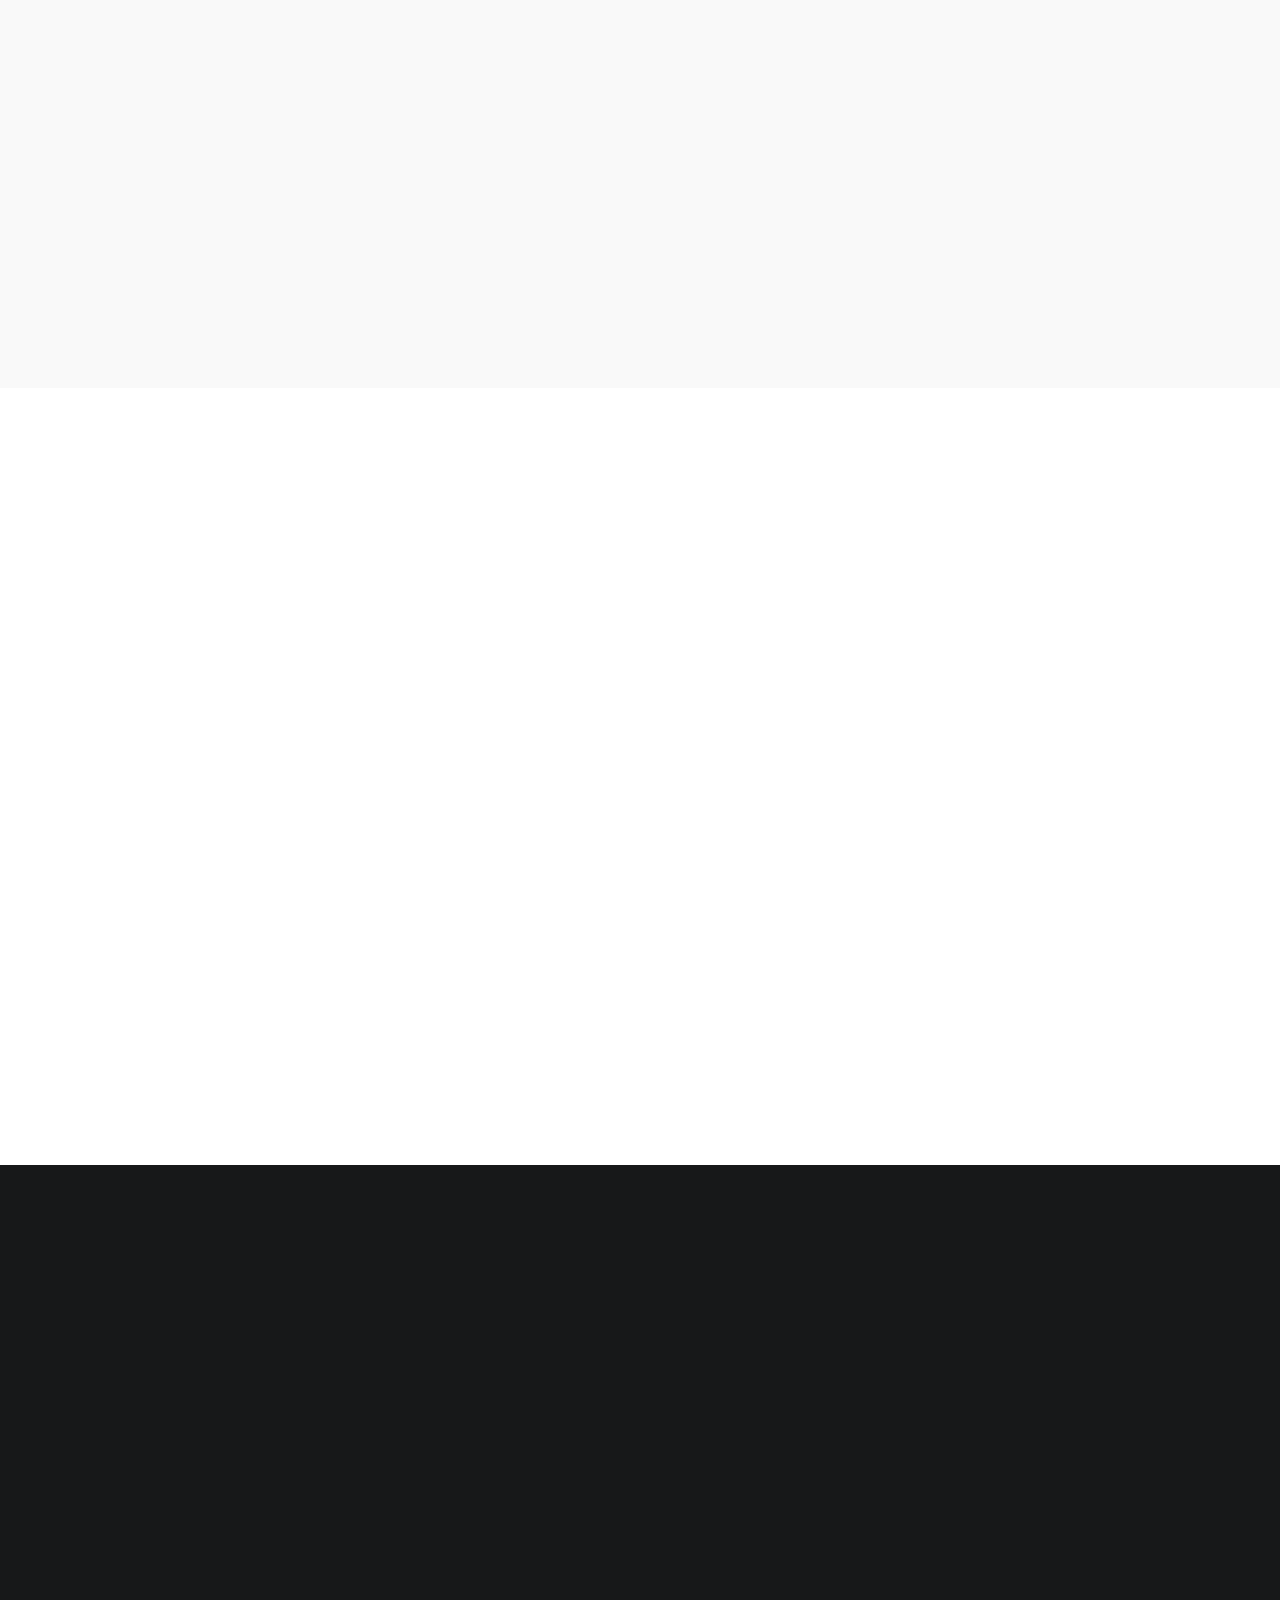
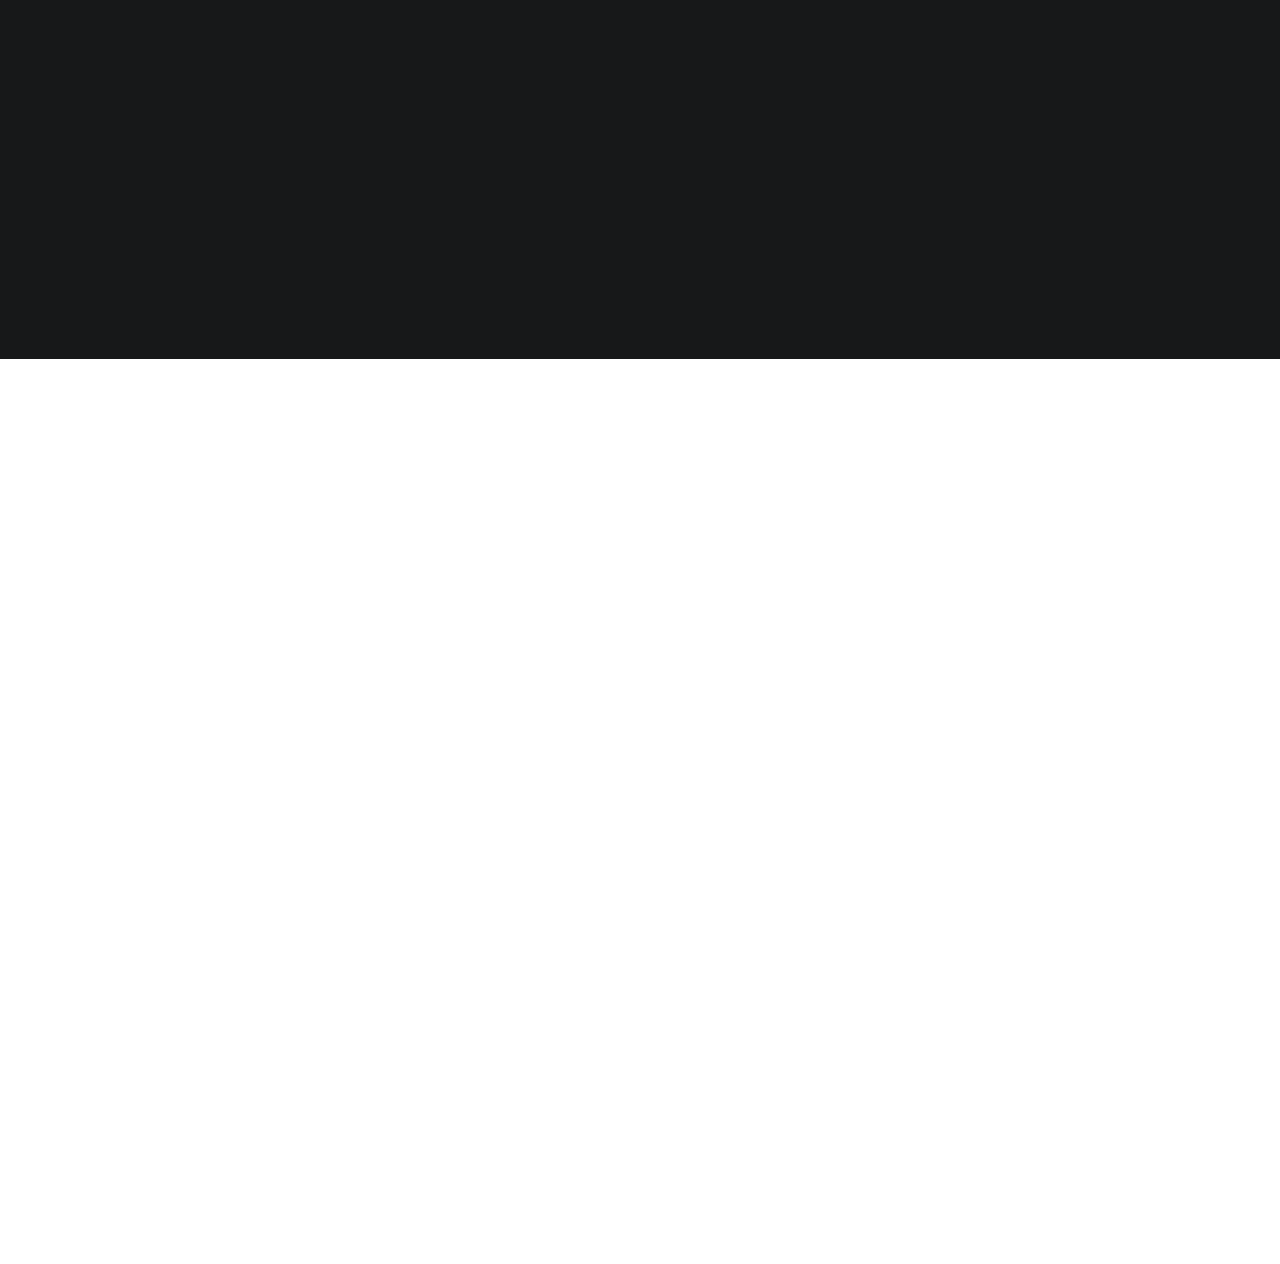
<file: SmartGym/index.html>
<!DOCTYPE html>
<html lang="es">

<head>

    <title>Smart Gym</title>

    <meta charset="UTF-8">
    <meta http-equiv="X-UA-Compatible" content="IE=Edge">
    <meta name="description" content="">
    <meta name="keywords" content="">
    <meta name="author" content="">
    <meta name="viewport" content="width=device-width, initial-scale=1, maximum-scale=1">

    <link rel="stylesheet" href="css/bootstrap.min.css">
    <link rel="stylesheet" href="css/font-awesome.min.css">
    <link rel="stylesheet" href="css/aos.css">

    <link rel="stylesheet" href="css/style.css">

</head>

<body data-spy="scroll" data-target="#navbarNav" data-offset="50">

    <nav class="navbar navbar-expand-lg fixed-top">
        <div class="container">

            <a class="navbar-brand" href="index.html">Smart Gym</a>

            <button class="navbar-toggler" type="button" data-toggle="collapse" data-target="#navbarNav"
                aria-controls="navbarNav" aria-expanded="false" aria-label="Toggle navigation">
                <span class="navbar-toggler-icon"></span>
            </button>

            <div class="collapse navbar-collapse" id="navbarNav">
                <ul class="navbar-nav ml-lg-auto">
                    <li class="nav-item">
                        <a href="#home" class="nav-link smoothScroll">Inicio</a>
                    </li>

                    <li class="nav-item">
                        <a href="#about" class="nav-link smoothScroll">Nosotros</a>
                    </li>

                    <li class="nav-item">
                        <a href="#class" class="nav-link smoothScroll">Clases</a>
                    </li>

                    <li class="nav-item">
                        <a href="#schedule" class="nav-link smoothScroll">Horarios</a>
                    </li>

                    <li class="nav-item">
                        <a href="#contact" class="nav-link smoothScroll">Contacto</a>
                    </li>
                </ul>

                <ul class="social-icon ml-lg-3">
                    <li><a href="#" class="fa fa-facebook"></a></li>
                    <li><a href="#" class="fa fa-twitter"></a></li>
                    <li><a href="#" class="fa fa-instagram"></a></li>
                </ul>
            </div>

        </div>
    </nav>

    <section class="hero d-flex flex-column justify-content-center align-items-center" id="home">

        <div class="bg-overlay"></div>

        <div class="container">
            <div class="row">

                <div class="col-lg-8 col-md-10 mx-auto col-12">
                    <div class="hero-text mt-5 text-center">

                        <h6 data-aos="fade-up" data-aos-delay="300">Tomamos todas las medidas contra el Covid-19</h6>

                        <h1 class="text-white" data-aos="fade-up" data-aos-delay="500">Empieza a entrenar con nosotros
                            hoy mismo</h1>

                        <a href="#feature" class="btn custom-btn mt-3" data-aos="fade-up"
                            data-aos-delay="600">Iniciar</a>

                        <a href="#about" class="btn custom-btn bordered mt-3" data-aos="fade-up"
                            data-aos-delay="700">Más información</a>

                    </div>
                </div>

            </div>
        </div>
    </section>


    <section class="feature" id="feature">
        <div class="container">
            <div class="row">

                <div class="d-flex flex-column justify-content-center ml-lg-auto mr-lg-5 col-lg-5 col-md-6 col-12">
                    <h2 class="mb-3 text-white" data-aos="fade-up">¿Primera vez en Smart Gym?</h2>

                    <h6 class="mb-4 text-white" data-aos="fade-up">Empieza a entrenar hasta febrero de 2021 y la
                        matrícula es gratuita.</h6>

                    <p data-aos="fade-up" data-aos-delay="200">Si tienes alguna duda antes de ser miembro, no dudes en
                        consultarnos sin ningún compromiso.</p>

                    <a href="#" class="btn custom-btn bg-color mt-3" data-aos="fade-up" data-aos-delay="300"
                        data-toggle="modal" data-target="#membershipForm">Quiero ser miembro</a>
                </div>

                <div class="mr-lg-auto mt-3 col-lg-4 col-md-6 col-12">
                    <div class="about-working-hours">
                        <div>

                            <h2 class="mb-4 text-white" data-aos="fade-up" data-aos-delay="500">Horario de atención</h2>

                            <strong class="mt-3 d-block" data-aos="fade-up" data-aos-delay="700">Lunes -
                                Sábado</strong>

                            <p data-aos="fade-up" data-aos-delay="800">6:00 AM - 10:00 PM</p>

                            <strong class="d-block" data-aos="fade-up" data-aos-delay="600">Domingo</strong>

                            <p data-aos="fade-up" data-aos-delay="800">10:00 AM - 4:00 PM</p>
                        </div>
                    </div>
                </div>
            </div>

        </div>
        </div>
    </section>


    <!-- ABOUT -->
    <section class="about section" id="about">
        <div class="container">
            <div class="row">

                <div class="mt-lg-5 mb-lg-0 mb-4 col-lg-5 col-md-10 mx-auto col-12">
                    <h2 class="mb-4" data-aos="fade-up" data-aos-delay="300">Hola, somos Smart Gym</h2>

                    <p data-aos="fade-up" data-aos-delay="400">Tu entrenamiento en Smart Gym incluye todas las áreas:
                        cardio, peso integrado, peso libre y funcional, con acceso a todas las máquinas. Además, tendrás
                        acceso a casilleros, vestidores y duchas cuando quieras.</p>

                    <p data-aos="fade-up" data-aos-delay="500">Si tuvieras alguna pregunta adicional, pues llamarnos al
                        teléfono <a rel="nofollow" href="#">958 507 500</a>. Con gusto atenderemos tu llamada.</p>

                </div>

                <div class="ml-lg-auto col-lg-3 col-md-6 col-12" data-aos="fade-up" data-aos-delay="700">
                    <div class="team-thumb">
                        <img src="images/team/team-image.jpg" class="img-fluid" alt="Trainer">

                        <div class="team-info d-flex flex-column">

                            <h3>Mary Yan</h3>
                            <span>Instructora de Yoga</span>

                            <ul class="social-icon mt-3">
                                <li><a href="#" class="fa fa-twitter"></a></li>
                                <li><a href="#" class="fa fa-instagram"></a></li>
                            </ul>
                        </div>
                    </div>
                </div>

                <div class="mr-lg-auto mt-5 mt-lg-0 mt-md-0 col-lg-3 col-md-6 col-12" data-aos="fade-up"
                    data-aos-delay="800">
                    <div class="team-thumb">
                        <img src="images/team/team-image01.jpg" class="img-fluid" alt="Trainer">

                        <div class="team-info d-flex flex-column">

                            <h3>Catherina</h3>
                            <span>Body trainer</span>

                            <ul class="social-icon mt-3">
                                <li><a href="#" class="fa fa-instagram"></a></li>
                                <li><a href="#" class="fa fa-facebook"></a></li>
                            </ul>
                        </div>
                    </div>
                </div>

            </div>
        </div>
    </section>


    <!-- CLASS -->
    <section class="class section" id="class">
        <div class="container">
            <div class="row">

                <div class="col-lg-12 col-12 text-center mb-5">
                    <h6 data-aos="fade-up">Logra tener el cuerpo que quieres</h6>

                    <h2 data-aos="fade-up" data-aos-delay="200">Nuestros cursos de entrenamiento</h2>
                </div>

                <div class="col-lg-4 col-md-6 col-12" data-aos="fade-up" data-aos-delay="400">
                    <div class="class-thumb">
                        <img src="images/class/yoga-class.jpg" class="img-fluid" alt="Class">

                        <div class="class-info">
                            <h3 class="mb-1">Yoga</h3>

                            <span><strong>Instructora</strong> - Anabela</span>

                            <p class="mt-3">Sesiones de relajación y de estiramientos.</p>
                        </div>
                    </div>
                </div>

                <div class="mt-5 mt-lg-0 mt-md-0 col-lg-4 col-md-6 col-12" data-aos="fade-up" data-aos-delay="500">
                    <div class="class-thumb">
                        <img src="images/class/crossfit-class.jpg" class="img-fluid" alt="Class">

                        <div class="class-info">
                            <h3 class="mb-1">Aeróbicos</h3>

                            <span><strong>Instructora</strong> - Mariana</span>

                            <p class="mt-3">Baile con coreografía, defensa personal, circuitos, entre otros.</p>
                        </div>
                    </div>
                </div>

                <div class="mt-5 mt-lg-0 col-lg-4 col-md-6 col-12" data-aos="fade-up" data-aos-delay="600">
                    <div class="class-thumb">
                        <img src="images/class/cardio-class.jpg" class="img-fluid" alt="Class">

                        <div class="class-info">
                            <h3 class="mb-1">Cardio</h3>

                            <span><strong>Instructora</strong> - Catherine</span>

                            <p class="mt-3">Rutinas especiales para cada objetivo.</p>
                        </div>
                    </div>
                </div>

            </div>
        </div>
    </section>


    <!-- SCHEDULE -->
    <section class="schedule section" id="schedule">
        <div class="container">
            <div class="row">

                <div class="col-lg-12 col-12 text-center">
                    <h6 data-aos="fade-up">Nuestros horarios</h6>

                    <h2 class="text-white" data-aos="fade-up" data-aos-delay="200">Tabla de ejercicios semanales</h2>
                </div>

                <div class="col-lg-12 py-5 col-md-12 col-12">
                    <table class="table table-bordered table-responsive schedule-table" data-aos="fade-up"
                        data-aos-delay="300">

                        <thead class="thead-light">
                            <th><i class="fa fa-calendar"></i></th>
                            <th>Lun</th>
                            <th>Mar</th>
                            <th>Mie</th>
                            <th>Jue</th>
                            <th>Vie</th>
                            <th>Sáb</th>
                        </thead>

                        <tbody>
                            <tr>
                                <td><small>7:00 am</small></td>
                                <td>
                                    <strong>Cardio</strong>
                                    <span>7:00 am - 9:00 am</span>
                                </td>
                                <td>
                                    <strong>Power Fitness</strong>
                                    <span>7:00 am - 9:00 am</span>
                                </td>
                                <td></td>
                                <td></td>
                                <td>
                                    <strong>Yoga Section</strong>
                                    <span>7:00 am - 9:00 am</span>
                                </td>
                            </tr>

                            <tr>
                                <td><small>9:00 am</small></td>
                                <td></td>
                                <td></td>
                                <td>
                                    <strong>Boxing</strong>
                                    <span>8:00 am - 9:00 am</span>
                                </td>
                                <td>
                                    <strong>Areobic</strong>
                                    <span>8:00 am - 9:00 am</span>
                                </td>
                                <td></td>
                                <td>
                                    <strong>Cardio</strong>
                                    <span>8:00 am - 9:00 am</span>
                                </td>
                            </tr>

                            <tr>
                                <td><small>11:00 am</small></td>
                                <td></td>
                                <td>
                                    <strong>Boxing</strong>
                                    <span>11:00 am - 2:00 pm</span>
                                </td>
                                <td>
                                    <strong>Areobic</strong>
                                    <span>11:30 am - 3:30 pm</span>
                                </td>
                                <td></td>
                                <td>
                                    <strong>Body work</strong>
                                    <span>11:50 am - 5:20 pm</span>
                                </td>
                            </tr>

                            <tr>
                                <td><small>2:00 pm</small></td>
                                <td>
                                    <strong>Boxing</strong>
                                    <span>2:00 pm - 4:00 pm</span>
                                </td>
                                <td>
                                    <strong>Power lifting</strong>
                                    <span>3:00 pm - 6:00 pm</span>
                                </td>
                                <td></td>
                                <td>
                                    <strong>Cardio</strong>
                                    <span>6:00 pm - 9:00 pm</span>
                                </td>
                                <td></td>
                                <td>
                                    <strong>Crossfit</strong>
                                    <span>5:00 pm - 7:00 pm</span>
                                </td>
                            </tr>
                        </tbody>
                    </table>
                </div>

            </div>
        </div>
    </section>

    <section class="contact section" id="contact">
        <div class="container">
            <div class="row">

                <div class="ml-auto col-lg-5 col-md-6 col-12">
                    <h2 class="mb-4 pb-2" data-aos="fade-up" data-aos-delay="200">Haznos tu consulta</h2>

                    <form action="#" method="post" class="contact-form webform" data-aos="fade-up" data-aos-delay="400"
                        role="form">
                        <input type="text" class="form-control" name="cf-name" placeholder="Nombre">

                        <input type="email" class="form-control" name="cf-email" placeholder="E-mail">

                        <textarea class="form-control" rows="5" name="cf-message" placeholder="Mensaje"></textarea>

                        <button type="submit" class="form-control" id="submit-button" name="submit">Enviar
                            consulta</button>
                    </form>
                </div>

                <div class="mx-auto mt-4 mt-lg-0 mt-md-0 col-lg-5 col-md-6 col-12">
                    <h2 class="mb-4" data-aos="fade-up" data-aos-delay="600">Donde puedes <span>encontrarnos</span></h2>

                    <p data-aos="fade-up" data-aos-delay="800"><i class="fa fa-map-marker mr-1"></i> Diagonal 424,
                        Miraflores, Lima</p>
                    <div class="google-map" data-aos="fade-up" data-aos-delay="900">
                        <iframe
                            src="https://www.google.com/maps/embed?pb=!1m18!1m12!1m3!1d3900.855718180215!2d-77.03298968464814!3d-12.122022846606752!2m3!1f0!2f0!3f0!3m2!1i1024!2i768!4f13.1!3m3!1m2!1s0x9105c99da33001ef%3A0xed0311a62a233c11!2sMiraflores%20kenedy!5e0!3m2!1ses-419!2spe!4v1610849554381!5m2!1ses-419!2spe"
                            width="600" height="450" frameborder="0" style="border:0;" allowfullscreen=""
                            aria-hidden="false" tabindex="0"></iframe>
                    </div>
                </div>

            </div>
        </div>
    </section>


    <div class="modal fade" id="membershipForm" tabindex="-1" role="dialog" aria-labelledby="membershipFormLabel"
        aria-hidden="true">
        <div class="modal-dialog" role="document">

            <div class="modal-content">
                <div class="modal-header">

                    <h2 class="modal-title" id="membershipFormLabel">Membership Form</h2>

                    <button type="button" class="close" data-dismiss="modal" aria-label="Close">
                        <span aria-hidden="true">&times;</span>
                    </button>
                </div>

                <div class="modal-body">
                    <form class="membership-form webform" role="form">
                        <input type="text" class="form-control" name="cf-name" placeholder="John Doe">

                        <input type="email" class="form-control" name="cf-email" placeholder="Johndoe@gmail.com">

                        <input type="tel" class="form-control" name="cf-phone" placeholder="123-456-7890"
                            pattern="[0-9]{3}-[0-9]{3}-[0-9]{4}" required>

                        <textarea class="form-control" rows="3" name="cf-message"
                            placeholder="Additional Message"></textarea>

                        <button type="submit" class="form-control" id="submit-button" name="submit">Submit
                            Button</button>

                        <div class="custom-control custom-checkbox">
                            <input type="checkbox" class="custom-control-input" id="signup-agree">
                            <label class="custom-control-label text-small text-muted" for="signup-agree">I agree to the
                                <a href="#">Terms &amp;Conditions</a>
                            </label>
                        </div>
                    </form>
                </div>

                <div class="modal-footer"></div>

            </div>
        </div>
    </div>

    <script src="js/jquery.min.js"></script>
    <script src="js/bootstrap.min.js"></script>
    <script src="js/aos.js"></script>
    <script src="js/smoothscroll.js"></script>
    <script src="js/custom.js"></script>

</body>

</html>
</file>
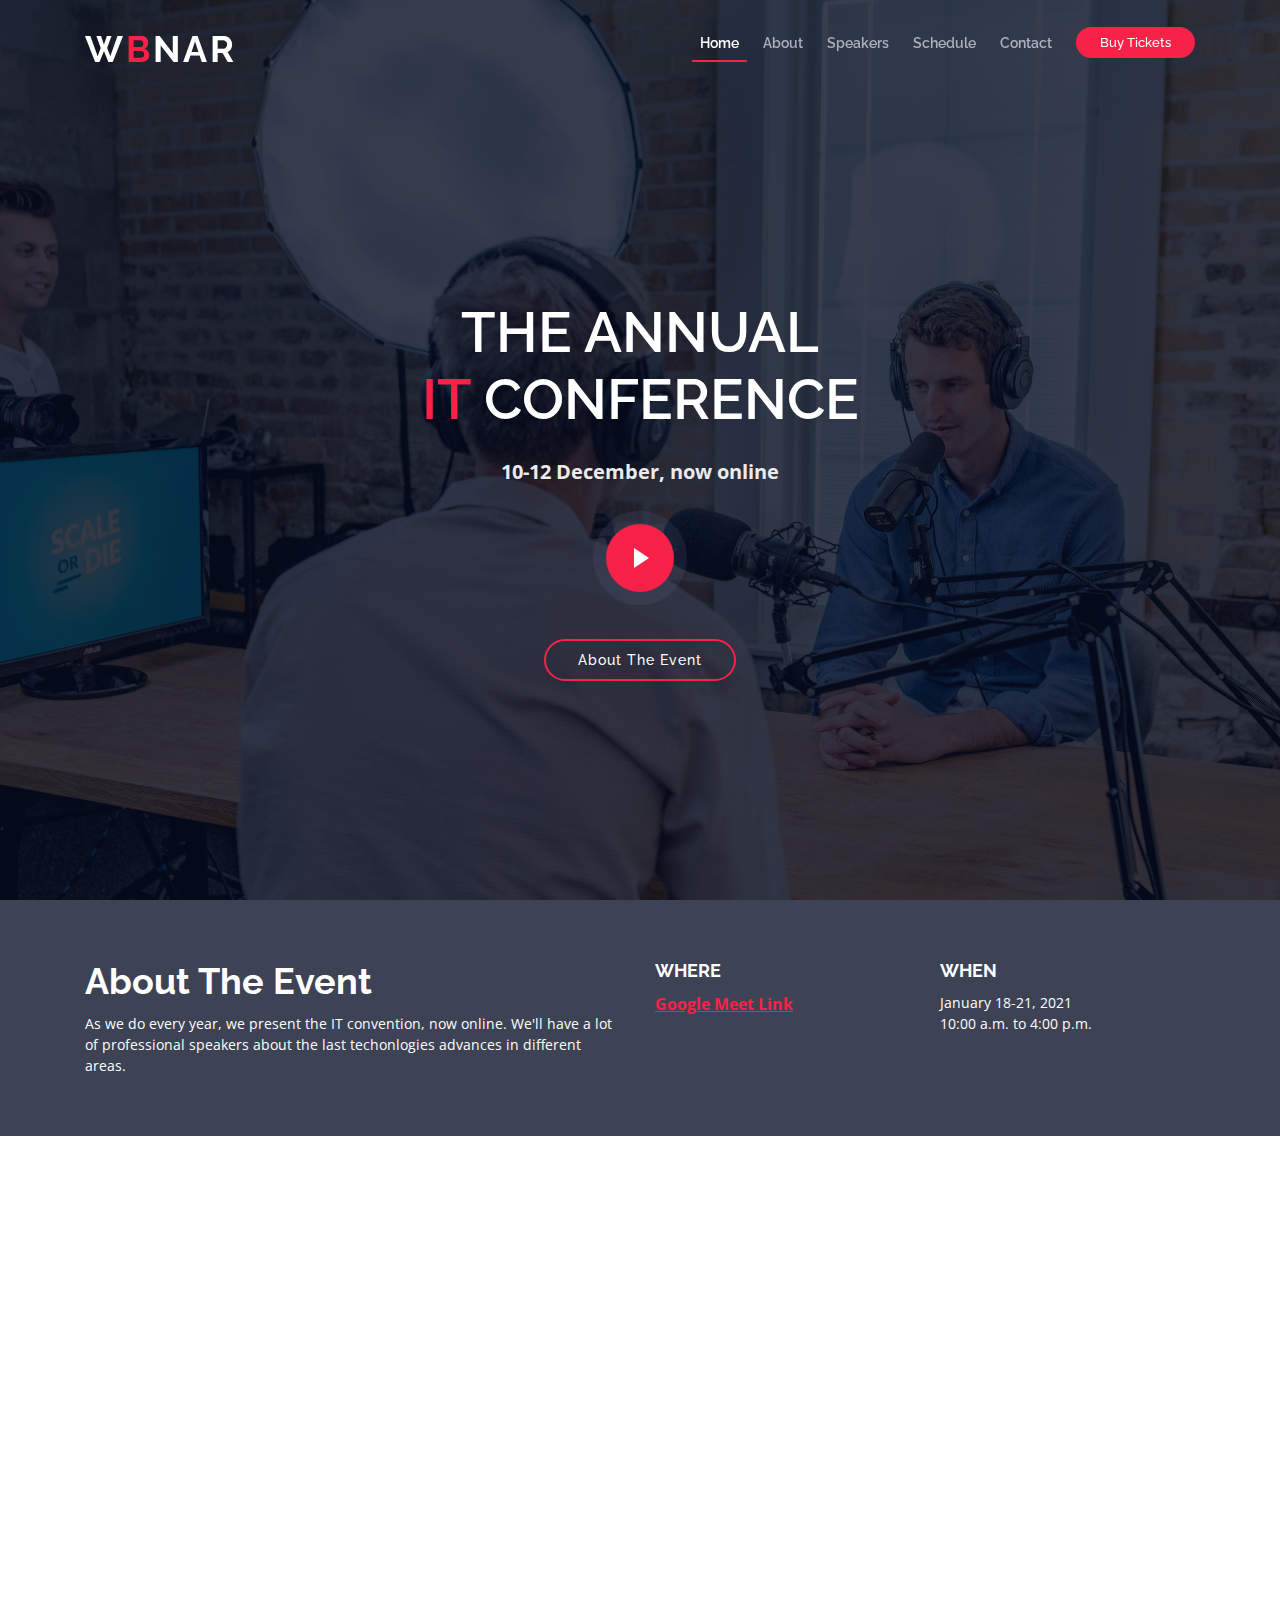
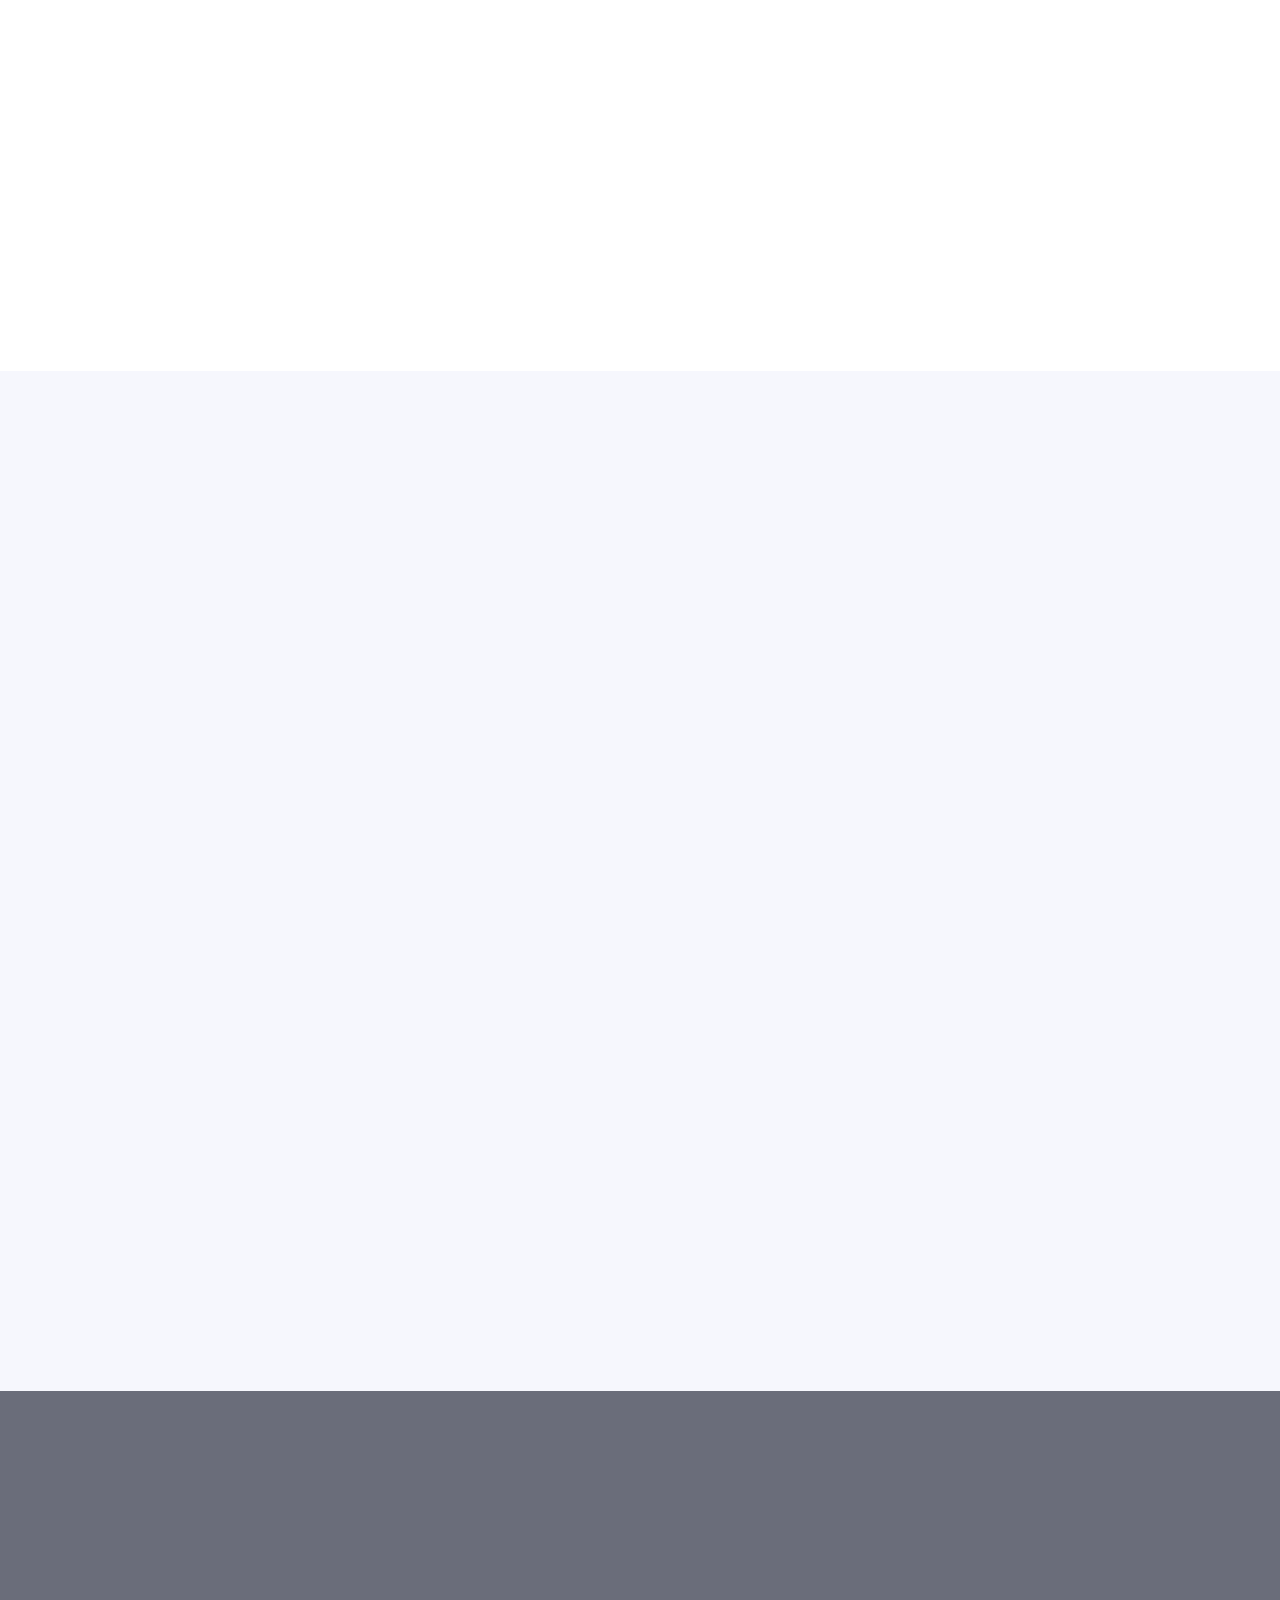
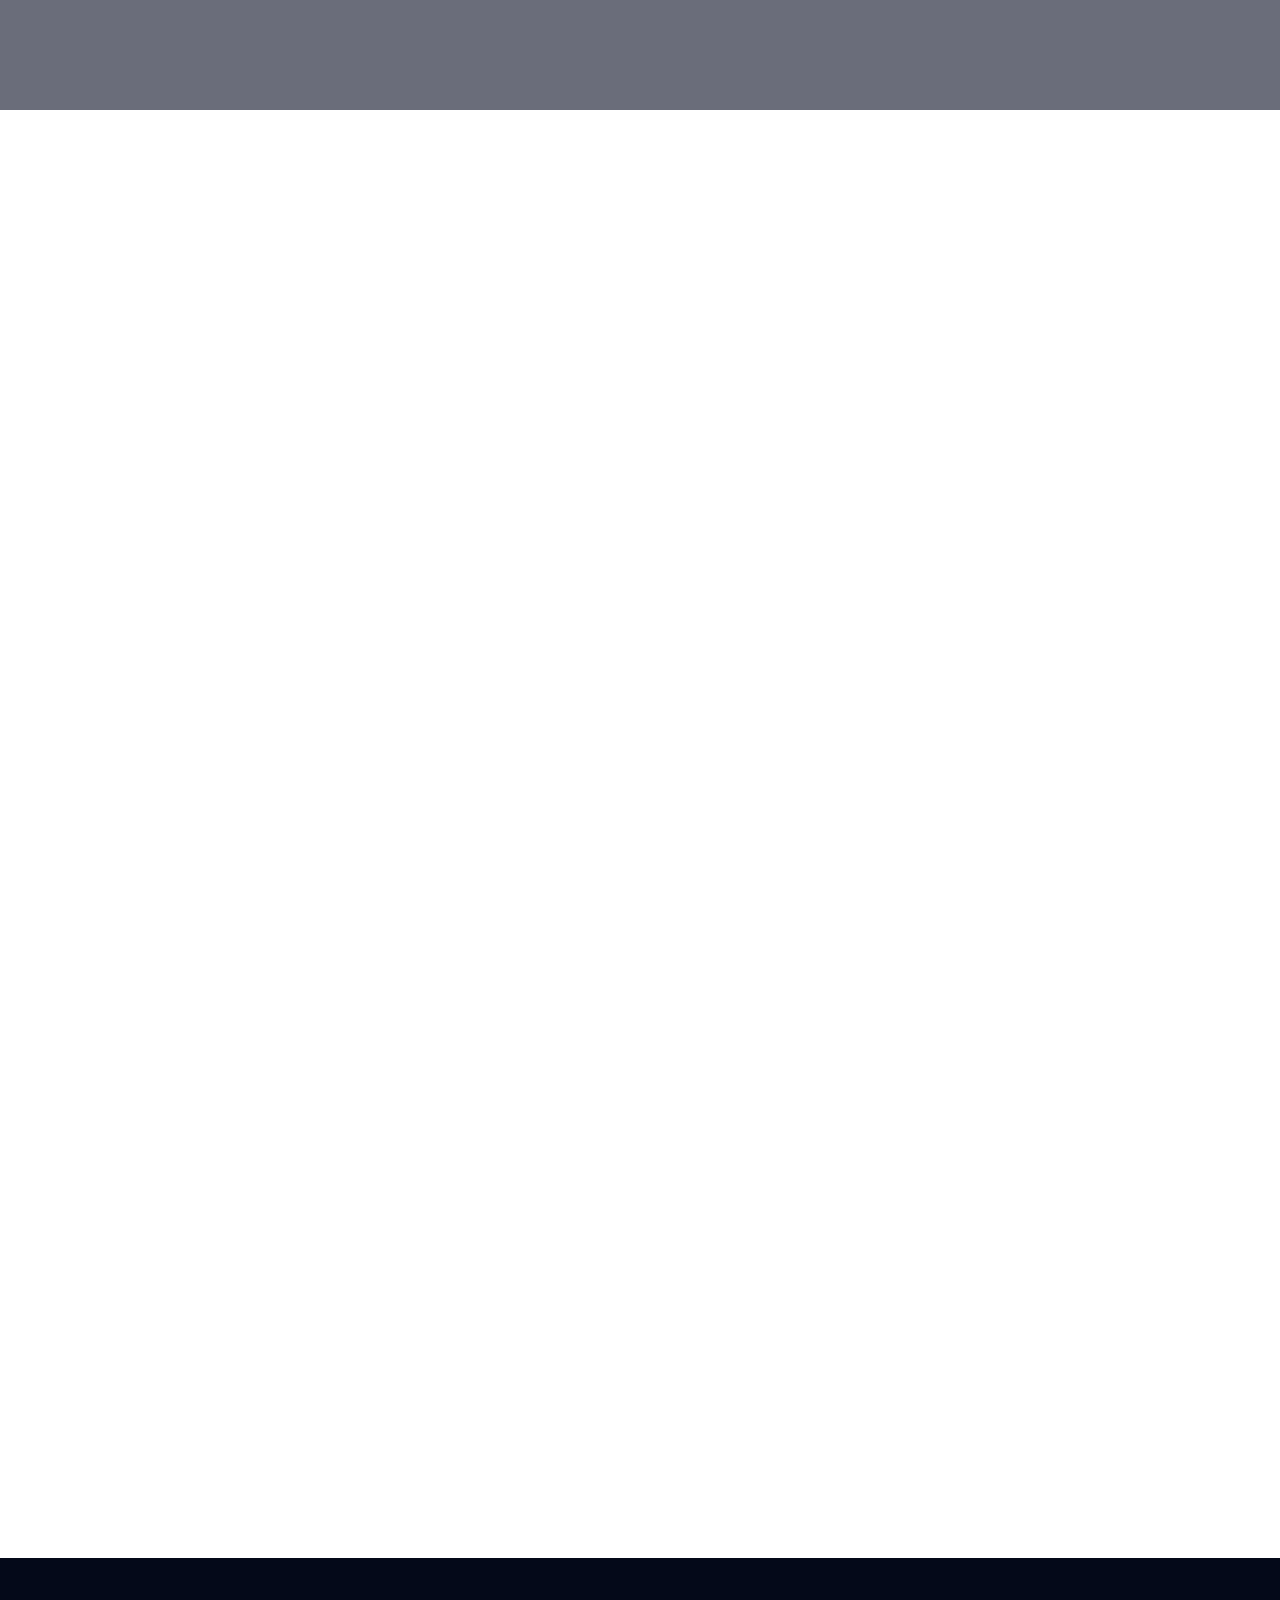
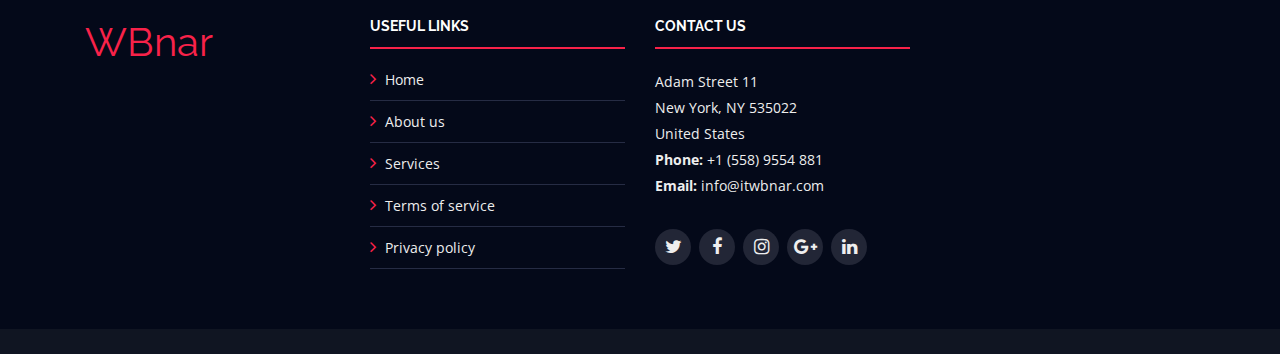
<file: Wbnar/index.html>
<!DOCTYPE html>
<html lang="en">

<head>
  <meta charset="utf-8">
  <title>WBNAR 2021</title>
  <meta content="width=device-width, initial-scale=1.0" name="viewport">
  <meta content="" name="keywords">
  <meta content="" name="description">

  <link href="img/apple-touch-icon.png" rel="apple-touch-icon">

  <link href="https://fonts.googleapis.com/css?family=Open+Sans:300,300i,400,400i,700,700i|Raleway:300,400,500,700,800"
    rel="stylesheet">

  <link href="lib/bootstrap/css/bootstrap.min.css" rel="stylesheet">

  <link href="lib/font-awesome/css/font-awesome.min.css" rel="stylesheet">
  <link href="lib/animate/animate.min.css" rel="stylesheet">
  <link href="lib/venobox/venobox.css" rel="stylesheet">
  <link href="lib/owlcarousel/assets/owl.carousel.min.css" rel="stylesheet">

  <link href="css/style.css" rel="stylesheet">
</head>

<body>

  <header id="header">
    <div class="container">

      <div id="logo" class="pull-left">
        <h1><a href="#main">W<span>B</span>nar</a></h1>
      </div>

      <nav id="nav-menu-container">
        <ul class="nav-menu">
          <li class="menu-active"><a href="#intro">Home</a></li>
          <li><a href="#about">About</a></li>
          <li><a href="#speakers">Speakers</a></li>
          <li><a href="#schedule">Schedule</a></li>
          <li><a href="#contact">Contact</a></li>
          <li class="buy-tickets"><a href="#buy-tickets">Buy Tickets</a></li>
        </ul>
      </nav>
    </div>
  </header>

  <section id="intro">
    <div class="intro-container wow fadeIn">
      <h1 class="mb-4 pb-0">The Annual<br><span>IT</span> Conference</h1>
      <p class="mb-4 pb-0">10-12 December, now online</p>
      <a href="https://www.youtube.com/watch?v=jDDaplaOz7Q" class="venobox play-btn mb-4" data-vbtype="video"
        data-autoplay="true"></a>
      <a href="#about" class="about-btn scrollto">About The Event</a>
    </div>
  </section>

  <main id="main">

    <section id="about">
      <div class="container">
        <div class="row">
          <div class="col-lg-6">
            <h2>About The Event</h2>
            <p>As we do every year, we present the IT convention, now online. We'll have a lot of professional speakers
              about the last techonlogies advances in different areas. </p>
          </div>
          <div class="col-lg-3">
            <h3>Where</h3>
            <a href="meet.google.com/asd-xas-lfs"><b><u>Google Meet Link</u></b></a>
          </div>
          <div class="col-lg-3">
            <h3>When</h3>
            <p>January 18-21, 2021<br>10:00 a.m. to 4:00 p.m.</p>
          </div>
        </div>
      </div>
    </section>

    <section id="speakers" class="wow fadeInUp">
      <div class="container">
        <div class="section-header">
          <h2>Event Speakers</h2>
          <p>Here are some of our speakers</p>
        </div>

        <div class="row">
          <div class="col-lg-4 col-md-6">
            <div class="speaker">
              <img src="img/speakers/1.jpg" alt="Speaker 1" class="img-fluid">
              <div class="details">
                <h3><a href="speaker-details.html">Brenda Legros</a></h3>
                <div class="social">
                  <a href=""><i class="fa fa-twitter"></i></a>
                  <a href=""><i class="fa fa-facebook"></i></a>
                  <a href=""><i class="fa fa-google-plus"></i></a>
                  <a href=""><i class="fa fa-linkedin"></i></a>
                </div>
              </div>
            </div>
          </div>
          <div class="col-lg-4 col-md-6">
            <div class="speaker">
              <img src="img/speakers/2.jpg" alt="Speaker 2" class="img-fluid">
              <div class="details">
                <h3><a href="speaker-details.html">Robert Hirthe</a></h3>
                <div class="social">
                  <a href=""><i class="fa fa-twitter"></i></a>
                  <a href=""><i class="fa fa-facebook"></i></a>
                  <a href=""><i class="fa fa-google-plus"></i></a>
                  <a href=""><i class="fa fa-linkedin"></i></a>
                </div>
              </div>
            </div>
          </div>
          <div class="col-lg-4 col-md-6">
            <div class="speaker">
              <img src="img/speakers/3.jpg" alt="Speaker 3" class="img-fluid">
              <div class="details">
                <h3><a href="speaker-details.html">Nicole Emmerich</a></h3>
                <div class="social">
                  <a href=""><i class="fa fa-twitter"></i></a>
                  <a href=""><i class="fa fa-facebook"></i></a>
                  <a href=""><i class="fa fa-google-plus"></i></a>
                  <a href=""><i class="fa fa-linkedin"></i></a>
                </div>
              </div>
            </div>
          </div>
          <div class="col-lg-4 col-md-6">
            <div class="speaker">
              <img src="img/speakers/4.jpg" alt="Speaker 4" class="img-fluid">
              <div class="details">
                <h3><a href="speaker-details.html">Jack Larsen</a></h3>
                <div class="social">
                  <a href=""><i class="fa fa-twitter"></i></a>
                  <a href=""><i class="fa fa-facebook"></i></a>
                  <a href=""><i class="fa fa-google-plus"></i></a>
                  <a href=""><i class="fa fa-linkedin"></i></a>
                </div>
              </div>
            </div>
          </div>
          <div class="col-lg-4 col-md-6">
            <div class="speaker">
              <img src="img/speakers/5.jpg" alt="Speaker 5" class="img-fluid">
              <div class="details">
                <h3><a href="speaker-details.html">Alejandro Littel</a></h3>
                <div class="social">
                  <a href=""><i class="fa fa-twitter"></i></a>
                  <a href=""><i class="fa fa-facebook"></i></a>
                  <a href=""><i class="fa fa-google-plus"></i></a>
                  <a href=""><i class="fa fa-linkedin"></i></a>
                </div>
              </div>
            </div>
          </div>
          <div class="col-lg-4 col-md-6">
            <div class="speaker">
              <img src="img/speakers/6.jpg" alt="Speaker 6" class="img-fluid">
              <div class="details">
                <h3><a href="speaker-details.html">Willow de Soto</a></h3>
                <div class="social">
                  <a href=""><i class="fa fa-twitter"></i></a>
                  <a href=""><i class="fa fa-facebook"></i></a>
                  <a href=""><i class="fa fa-google-plus"></i></a>
                  <a href=""><i class="fa fa-linkedin"></i></a>
                </div>
              </div>
            </div>
          </div>
        </div>
      </div>

    </section>

    <section id="schedule" class="section-with-bg">
      <div class="container wow fadeInUp">
        <div class="section-header">
          <h2>Event Schedule</h2>
          <p>Here is our event schedule</p>
        </div>

        <ul class="nav nav-tabs" role="tablist">
          <li class="nav-item">
            <a class="nav-link active" href="#day-1" role="tab" data-toggle="tab">Day 1</a>
          </li>
          <li class="nav-item">
            <a class="nav-link" href="#day-2" role="tab" data-toggle="tab">Day 2</a>
          </li>
          <li class="nav-item">
            <a class="nav-link" href="#day-3" role="tab" data-toggle="tab">Day 3</a>
          </li>
        </ul>


        <div class="tab-content row justify-content-center">

          <div role="tabpanel" class="col-lg-9 tab-pane fade show active" id="day-1">

            <div class="row schedule-item">
              <div class="col-md-2"><time>09:30 AM</time></div>
              <div class="col-md-10 speaker-topic">
                <h4>Registration</h4>
              </div>
            </div>

            <div class="row schedule-item">
              <div class="col-md-2"><time>10:00 AM</time></div>
              <div class="col-md-10 speaker-topic">
                <div class="speaker">
                  <img src="img/speakers/1.jpg" alt="Brenda Legros">
                </div>
                <h4>Keynote <span>Brenda Legros</span></h4>
              </div>
            </div>

            <div class="row schedule-item">
              <div class="col-md-2"><time>11:00 AM</time></div>
              <div class="col-md-10 speaker-topic">
                <div class="speaker">
                  <img src="img/speakers/2.jpg" alt="Robert Hirthe">
                </div>
                <h4>Artificial intelligence. <span>Robert Hirthe</span></h4>
              </div>
            </div>

            <div class="row schedule-item">
              <div class="col-md-2"><time>12:00 AM</time></div>
              <div class="col-md-10 speaker-topic">
                <div class="speaker">
                  <img src="img/speakers/3.jpg" alt="Nicole Emmerich">
                </div>
                <h4>Lawyer chores automated. <span>Nicole Emmerich</span></h4>
              </div>
            </div>

            <div class="row schedule-item">
              <div class="col-md-2"><time>02:00 PM</time></div>
              <div class="col-md-10 speaker-topic">
                <div class="speaker">
                  <img src="img/speakers/4.jpg" alt="Jack Larsen">
                </div>
                <h4>Internet of things. <span>Jack Larsen</span></h4>
              </div>
            </div>

            <div class="row schedule-item">
              <div class="col-md-2"><time>03:00 PM</time></div>
              <div class="col-md-10 speaker-topic">
                <div class="speaker">
                  <img src="img/speakers/5.jpg" alt="Alejandro Littel">
                </div>
                <h4>How Covid-19 has benefited technology. <span>Alejandro Littel</span></h4>
              </div>
            </div>

            <div class="row schedule-item">
              <div class="col-md-2"><time>04:00 PM</time></div>
              <div class="col-md-10 speaker-topic">
                <div class="speaker">
                  <img src="img/speakers/6.jpg" alt="Willow de Soto">
                </div>
                <h4>New ways to transfer money. <span>Willow de Soto</span></h4>
              </div>
            </div>

          </div>

          <div role="tabpanel" class="col-lg-9  tab-pane fade" id="day-2">

            <div class="row schedule-item">
              <div class="col-md-2"><time>10:00 AM</time></div>
              <div class="col-md-10 speaker-topic">
                <div class="speaker">
                  <img src="img/speakers/1.jpg" alt="Brenda Legros">
                </div>
                <h4>Keynote. <span>Brenda Legros</span></h4>
              </div>
            </div>

            <div class="row schedule-item">
              <div class="col-md-2"><time>11:00 AM</time></div>
              <div class="col-md-10 speaker-topic">
                <div class="speaker">
                  <img src="img/speakers/2.jpg" alt="Robert Hirthe">
                </div>
                <h4>Artificial intelligence. <span>Robert Hirthe</span></h4>
              </div>
            </div>

            <div class="row schedule-item">
              <div class="col-md-2"><time>12:00 AM</time></div>
              <div class="col-md-10 speaker-topic">
                <div class="speaker">
                  <img src="img/speakers/3.jpg" alt="Nicole Emmerich">
                </div>
                <h4>Lawyer chores automated. <span>Nicole Emmerich</span></h4>
              </div>
            </div>

            <div class="row schedule-item">
              <div class="col-md-2"><time>02:00 PM</time></div>
              <div class="col-md-10 speaker-topic">
                <div class="speaker">
                  <img src="img/speakers/4.jpg" alt="Jack Larsen">
                </div>
                <h4>Internet of things. <span>Jack Larsen</span></h4>
              </div>
            </div>

            <div class="row schedule-item">
              <div class="col-md-2"><time>03:00 PM</time></div>
              <div class="col-md-10 speaker-topic">
                <div class="speaker">
                  <img src="img/speakers/5.jpg" alt="Alejandro Littel">
                </div>
                <h4>How Covid-19 has benefited technology. <span>Alejandro Littel</span></h4>
              </div>
            </div>

            <div class="row schedule-item">
              <div class="col-md-2"><time>04:00 PM</time></div>
              <div class="col-md-10 speaker-topic">
                <div class="speaker">
                  <img src="img/speakers/6.jpg" alt="Willow de Soto">
                </div>
                <h4>New ways to transfer money. <span>Willow de Soto</span></h4>
              </div>
            </div>

          </div>

          <div role="tabpanel" class="col-lg-9  tab-pane fade" id="day-3">

            <div class="row schedule-item">
              <div class="col-md-2"><time>10:00 AM</time></div>
              <div class="col-md-10 speaker-topic">
                <div class="speaker">
                  <img src="img/speakers/2.jpg" alt="Hubert Hirthe">
                </div>
                <h4>Artificial intelligence. <span>Hubert Hirthe</span></h4>
              </div>
            </div>

            <div class="row schedule-item">
              <div class="col-md-2"><time>11:00 AM</time></div>
              <div class="col-md-10 speaker-topic">
                <div class="speaker">
                  <img src="img/speakers/3.jpg" alt="Nicole Emmerich">
                </div>
                <h4>Lawyer chores automated. <span>Nicole Emmerich</span></h4>
              </div>
            </div>

            <div class="row schedule-item">
              <div class="col-md-2"><time>12:00 AM</time></div>
              <div class="col-md-10 speaker-topic">
                <div class="speaker">
                  <img src="img/speakers/1.jpg" alt="Brenden Legros">
                </div>
                <h4>Keynote. <span>Brenden Legros</span></h4>
              </div>
            </div>

            <div class="row schedule-item">
              <div class="col-md-2"><time>02:00 PM</time></div>
              <div class="col-md-10 speaker-topic">
                <div class="speaker">
                  <img src="img/speakers/4.jpg" alt="Jack Larsen">
                </div>
                <h4>Internet of things. <span>Jack Larsen</span></h4>
              </div>
            </div>

            <div class="row schedule-item">
              <div class="col-md-2"><time>03:00 PM</time></div>
              <div class="col-md-10 speaker-topic">
                <div class="speaker">
                  <img src="img/speakers/5.jpg" alt="Alejandrin Littel">
                </div>
                <h4>How Covid-19 has benefited technology. <span>Alejandrin Littel</span></h4>
              </div>
            </div>

            <div class="row schedule-item">
              <div class="col-md-2"><time>04:00 PM</time></div>
              <div class="col-md-10 speaker-topic">
                <div class="speaker">
                  <img src="img/speakers/6.jpg" alt="Willow de Soto">
                </div>
                <h4>New ways to transfer money. <span>Willow de Soto</span></h4>
              </div>
            </div>

          </div>

        </div>

      </div>

    </section>

    <section id="subscribe">
      <div class="container wow fadeInUp">
        <div class="section-header">
          <h2>Newsletter</h2>
          <p>Receive last updates on this event.</p>
        </div>

        <form method="POST" action="#">
          <div class="form-row justify-content-center">
            <div class="col-auto">
              <input type="text" class="form-control" placeholder="Enter your Email">
            </div>
            <div class="col-auto">
              <button type="submit">Subscribe</button>
            </div>
          </div>
        </form>

      </div>
    </section>

    <section id="buy-tickets" class="section-with-bg wow fadeInUp">
      <div class="container">

        <div class="section-header">
          <h2>Buy Tickets</h2>
          <p>Choose your options.</p>
        </div>

        <div class="row">
          <div class="col-lg-4">
            <div class="card mb-5 mb-lg-0">
              <div class="card-body">
                <h5 class="card-title text-muted text-uppercase text-center">Standard Access</h5>
                <h6 class="card-price text-center">$150</h6>
                <hr>
                <ul class="fa-ul">
                  <li><span class="fa-li"><i class="fa fa-check"></i></span>Regular access</li>
                  <li><span class="fa-li"><i class="fa fa-check"></i></span>IT Wbnar T-Shirt</li>
                  <li class="text-muted"><span class="fa-li"><i class="fa fa-times"></i></span>Community Access</li>
                  <li class="text-muted"><span class="fa-li"><i class="fa fa-times"></i></span>Workshop Access</li>
                </ul>
                <hr>
                <div class="text-center">
                  <button type="button" class="btn" data-toggle="modal" data-target="#buy-ticket-modal"
                    data-ticket-type="standard-access">Buy Now</button>
                </div>
              </div>
            </div>
          </div>
          <div class="col-lg-4">
            <div class="card mb-5 mb-lg-0">
              <div class="card-body">
                <h5 class="card-title text-muted text-uppercase text-center">Pro Access</h5>
                <h6 class="card-price text-center">$250</h6>
                <hr>
                <ul class="fa-ul">
                  <li><span class="fa-li"><i class="fa fa-check"></i></span>Regular access</li>
                  <li><span class="fa-li"><i class="fa fa-check"></i></span>IT Wbnar T-Shirt</li>
                  <li><span class="fa-li"><i class="fa fa-check"></i></span>Community Access</li>
                  <li class="text-muted"><span class="fa-li"><i class="fa fa-times"></i></span>Workshop Access</li>
                </ul>
                <hr>
                <div class="text-center">
                  <button type="button" class="btn" data-toggle="modal" data-target="#buy-ticket-modal"
                    data-ticket-type="pro-access">Buy Now</button>
                </div>
              </div>
            </div>
          </div>

          <div class="col-lg-4">
            <div class="card">
              <div class="card-body">
                <h5 class="card-title text-muted text-uppercase text-center">Premium Access</h5>
                <h6 class="card-price text-center">$350</h6>
                <hr>
                <ul class="fa-ul">
                  <li><span class="fa-li"><i class="fa fa-check"></i></span>Regular access</li>
                  <li><span class="fa-li"><i class="fa fa-check"></i></span>IT Wbnar T-Shirt</li>
                  <li><span class="fa-li"><i class="fa fa-check"></i></span>Community Access</li>
                  <li><span class="fa-li"><i class="fa fa-check"></i></span>Workshop Access</li>
                </ul>
                <hr>
                <div class="text-center">
                  <button type="button" class="btn" data-toggle="modal" data-target="#buy-ticket-modal"
                    data-ticket-type="premium-access">Buy Now</button>
                </div>

              </div>
            </div>
          </div>
        </div>

      </div>

      <div id="buy-ticket-modal" class="modal fade">
        <div class="modal-dialog" role="document">
          <div class="modal-content">
            <div class="modal-header">
              <h4 class="modal-title">Buy Tickets</h4>
              <button type="button" class="close" data-dismiss="modal" aria-label="Close">
                <span aria-hidden="true">&times;</span>
              </button>
            </div>
            <div class="modal-body">
              <form method="POST" action="#">
                <div class="form-group">
                  <input type="text" class="form-control" name="your-name" placeholder="Your Name">
                </div>
                <div class="form-group">
                  <input type="text" class="form-control" name="your-email" placeholder="Your Email">
                </div>
                <div class="form-group">
                  <select id="ticket-type" name="ticket-type" class="form-control">
                    <option value="">-- Select Your Ticket Type --</option>
                    <option value="standard-access">Standard Access</option>
                    <option value="pro-access">Pro Access</option>
                    <option value="premium-access">Premium Access</option>
                  </select>
                </div>
                <div class="text-center">
                  <button type="submit" class="btn">Buy Now</button>
                </div>
              </form>
            </div>
          </div>
        </div>
      </div>

    </section>

    <section id="contact" class="section-bg wow fadeInUp">

      <div class="container">

        <div class="section-header">
          <h2>Contact Us</h2>
        </div>

        <div class="row contact-info">

          <div class="col-md-4">
            <div class="contact-address">
              <i class="ion-ios-location-outline"></i>
              <h3>Address</h3>
              <address>Adam Street 11, NY 535811</address>
            </div>
          </div>

          <div class="col-md-4">
            <div class="contact-phone">
              <i class="ion-ios-telephone-outline"></i>
              <h3>Phone Number</h3>
              <p><a href="tel:+15589554881">+1 (558) 9554 881</a></p>
            </div>
          </div>

          <div class="col-md-4">
            <div class="contact-email">
              <i class="ion-ios-email-outline"></i>
              <h3>Email</h3>
              <p><a href="mailto:info@itwbnar.com">info@itwbnar.com</a></p>
            </div>
          </div>

        </div>

        <div class="form">
          <div id="sendmessage">Your message has been sent. Thank you!</div>
          <div id="errormessage"></div>
          <form action="" method="post" role="form" class="contactForm">
            <div class="form-row">
              <div class="form-group col-md-6">
                <input type="text" name="name" class="form-control" id="name" placeholder="Your Name"
                  data-rule="minlen:4" data-msg="Please enter at least 4 chars" />
                <div class="validation"></div>
              </div>
              <div class="form-group col-md-6">
                <input type="email" class="form-control" name="email" id="email" placeholder="Your Email"
                  data-rule="email" data-msg="Please enter a valid email" />
                <div class="validation"></div>
              </div>
            </div>
            <div class="form-group">
              <input type="text" class="form-control" name="subject" id="subject" placeholder="Subject"
                data-rule="minlen:4" data-msg="Please enter at least 8 chars of subject" />
              <div class="validation"></div>
            </div>
            <div class="form-group">
              <textarea class="form-control" name="message" rows="5" data-rule="required"
                data-msg="Please write something for us" placeholder="Message"></textarea>
              <div class="validation"></div>
            </div>
            <div class="text-center"><button type="submit">Send Message</button></div>
          </form>
        </div>

      </div>
    </section>

  </main>

  <footer id="footer">
    <div class="footer-top">
      <div class="container">
        <div class="row">

          <div class="col-lg-3 col-md-6 footer-info">
            <h1><a href="#main">W<span>B</span>nar</a></h1>
          </div>

          <div class="col-lg-3 col-md-6 footer-links">
            <h4>Useful Links</h4>
            <ul>
              <li><i class="fa fa-angle-right"></i> <a href="#">Home</a></li>
              <li><i class="fa fa-angle-right"></i> <a href="#">About us</a></li>
              <li><i class="fa fa-angle-right"></i> <a href="#">Services</a></li>
              <li><i class="fa fa-angle-right"></i> <a href="#">Terms of service</a></li>
              <li><i class="fa fa-angle-right"></i> <a href="#">Privacy policy</a></li>
            </ul>
          </div>

          <div class="col-lg-3 col-md-6 footer-contact">
            <h4>Contact Us</h4>
            <p>
              Adam Street 11 <br>
              New York, NY 535022<br>
              United States <br>
              <strong>Phone:</strong> +1 (558) 9554 881<br>
              <strong>Email:</strong> info@itwbnar.com<br>
            </p>

            <div class="social-links">
              <a href="#" class="twitter"><i class="fa fa-twitter"></i></a>
              <a href="#" class="facebook"><i class="fa fa-facebook"></i></a>
              <a href="#" class="instagram"><i class="fa fa-instagram"></i></a>
              <a href="#" class="google-plus"><i class="fa fa-google-plus"></i></a>
              <a href="#" class="linkedin"><i class="fa fa-linkedin"></i></a>
            </div>

          </div>

        </div>
      </div>
    </div>


  </footer>

  <a href="#" class="back-to-top"><i class="fa fa-angle-up"></i></a>

  <script src="lib/jquery/jquery.min.js"></script>
  <script src="lib/jquery/jquery-migrate.min.js"></script>
  <script src="lib/bootstrap/js/bootstrap.bundle.min.js"></script>
  <script src="lib/easing/easing.min.js"></script>
  <script src="lib/superfish/hoverIntent.js"></script>
  <script src="lib/superfish/superfish.min.js"></script>
  <script src="lib/wow/wow.min.js"></script>
  <script src="lib/venobox/venobox.min.js"></script>
  <script src="lib/owlcarousel/owl.carousel.min.js"></script>

  <script src="contactform/contactform.js"></script>

  <script src="js/main.js"></script>

</body>

</html>
</file>
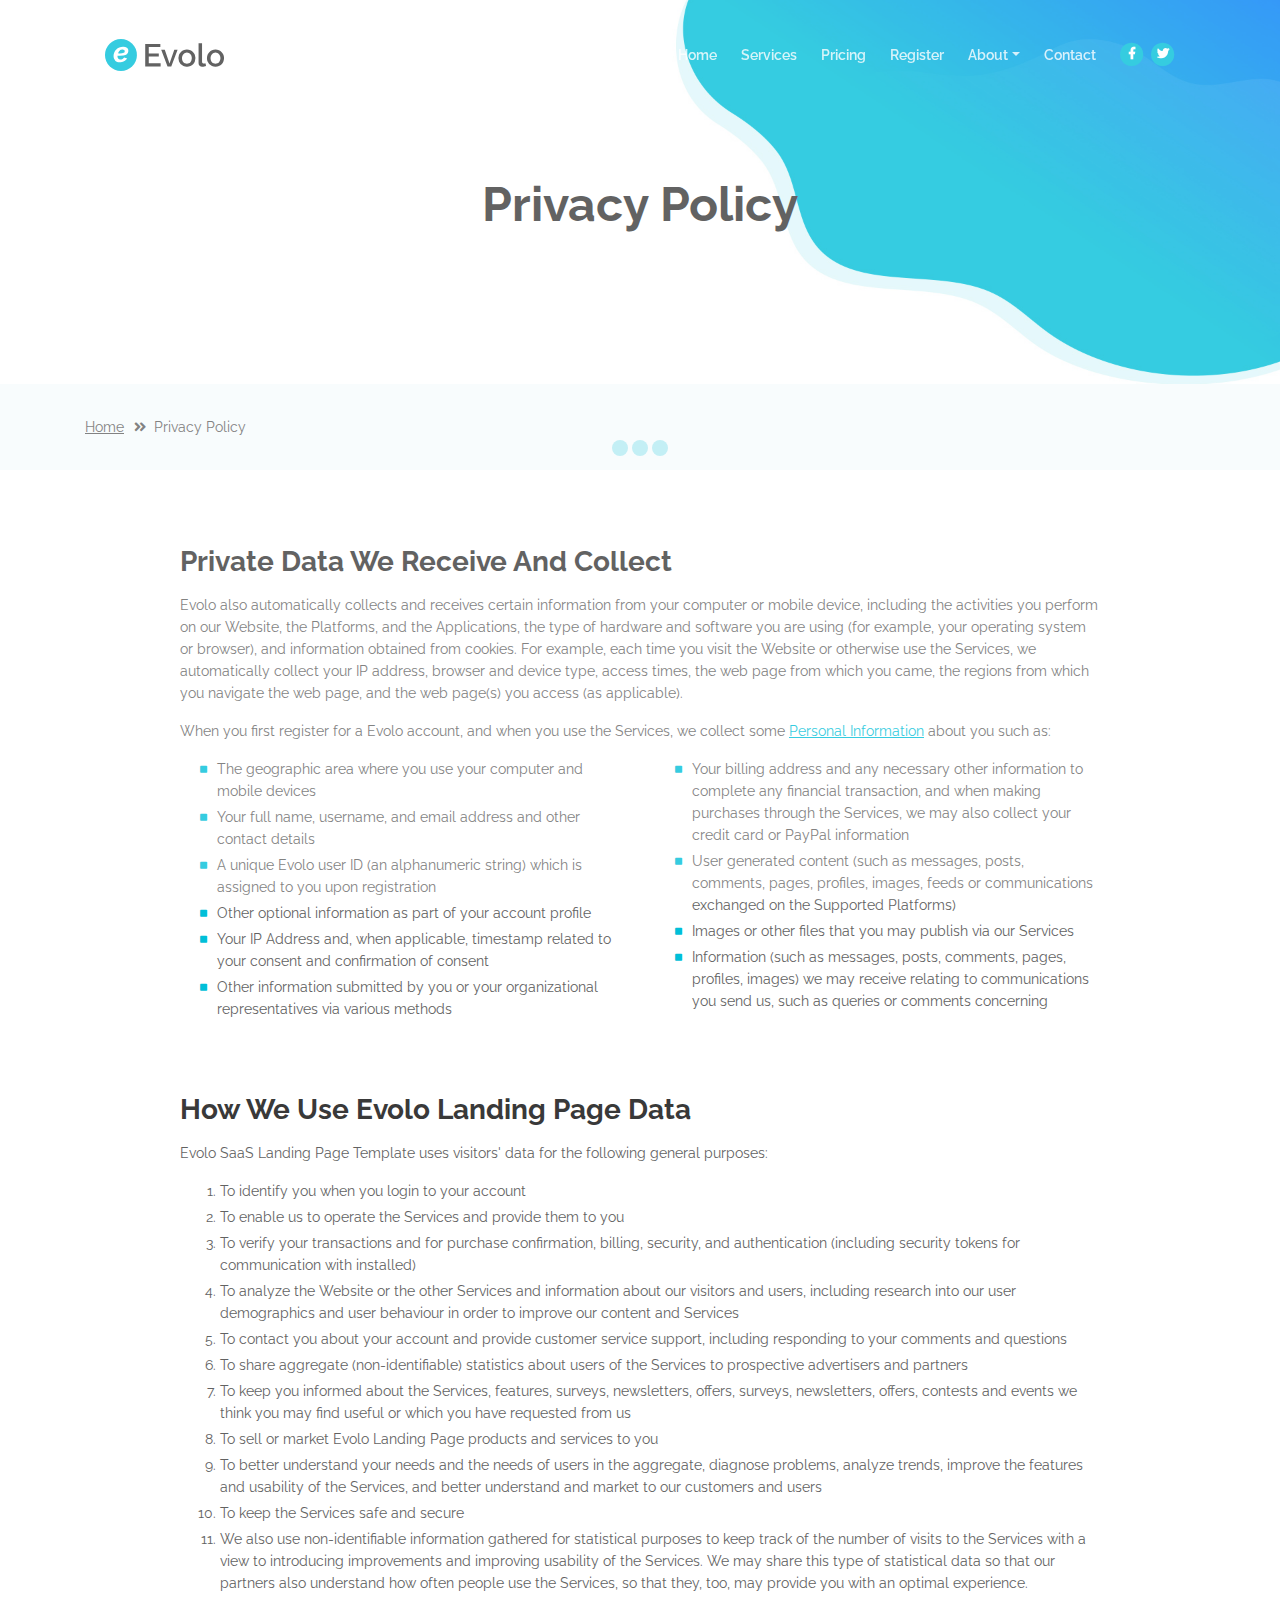
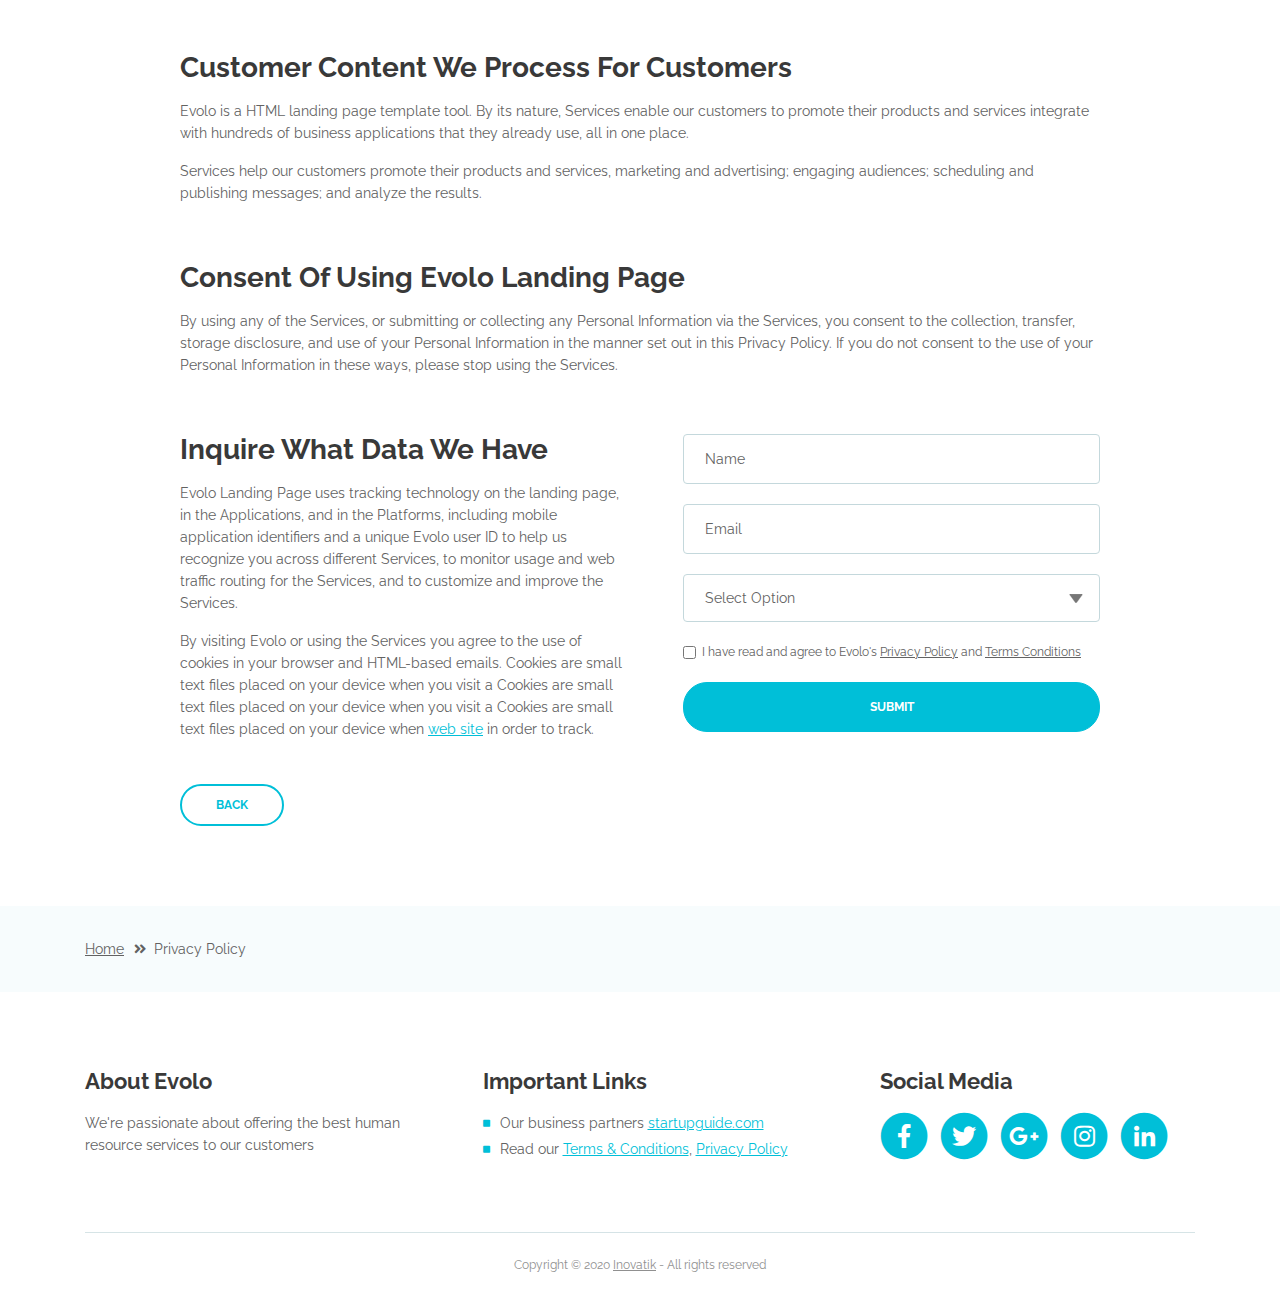
<file: AssistUp/privacy-policy.html>
<!DOCTYPE html>
<html lang="en">
<head>
    <meta charset="utf-8">
    <meta name="viewport" content="width=device-width, initial-scale=1, shrink-to-fit=no">
    
    <!-- SEO Meta Tags -->
    <meta name="description" content="Create a stylish landing page for your business startup and get leads for the offered services with this HTML landing page template.">
    <meta name="author" content="Inovatik">

    <!-- OG Meta Tags to improve the way the post looks when you share the page on LinkedIn, Facebook, Google+ -->
	<meta property="og:site_name" content="" /> <!-- website name -->
	<meta property="og:site" content="" /> <!-- website link -->
	<meta property="og:title" content=""/> <!-- title shown in the actual shared post -->
	<meta property="og:description" content="" /> <!-- description shown in the actual shared post -->
	<meta property="og:image" content="" /> <!-- image link, make sure it's jpg -->
	<meta property="og:url" content="" /> <!-- where do you want your post to link to -->
	<meta property="og:type" content="article" />

    <!-- Website Title -->
    <title>Privacy Policy - Evolo - StartUp HTML Landing Page Template</title>
    
    <!-- Styles -->
    <link href="https://fonts.googleapis.com/css?family=Raleway:400,400i,600,700,700i&amp;subset=latin-ext" rel="stylesheet">
    <link href="css/bootstrap.css" rel="stylesheet">
    <link href="css/fontawesome-all.css" rel="stylesheet">
    <link href="css/swiper.css" rel="stylesheet">
	<link href="css/magnific-popup.css" rel="stylesheet">
    <link href="css/styles.css" rel="stylesheet">
	
	<!-- Favicon  -->
    <link rel="icon" href="images/favicon.png">
</head>
<body data-spy="scroll" data-target=".fixed-top">
    
    <!-- Preloader -->
	<div class="spinner-wrapper">
        <div class="spinner">
            <div class="bounce1"></div>
            <div class="bounce2"></div>
            <div class="bounce3"></div>
        </div>
    </div>
    <!-- end of preloader -->
    

    <!-- Navbar -->
    <nav class="navbar navbar-expand-lg navbar-dark navbar-custom fixed-top">
        <!-- Text Logo - Use this if you don't have a graphic logo -->
        <!-- <a class="navbar-brand logo-text page-scroll" href="index.html">Evolo</a> -->

        <!-- Image Logo -->
        <a class="navbar-brand logo-image" href="index.html"><img src="images/logo.svg" alt="alternative"></a>
        
        <!-- Mobile Menu Toggle Button -->
        <button class="navbar-toggler" type="button" data-toggle="collapse" data-target="#navbarsExampleDefault" aria-controls="navbarsExampleDefault" aria-expanded="false" aria-label="Toggle navigation">
            <span class="navbar-toggler-awesome fas fa-bars"></span>
            <span class="navbar-toggler-awesome fas fa-times"></span>
        </button>
        <!-- end of mobile menu toggle button -->

        <div class="collapse navbar-collapse" id="navbarsExampleDefault">
            <ul class="navbar-nav ml-auto">
                <li class="nav-item">
                    <a class="nav-link page-scroll" href="index.html#header">Home <span class="sr-only">(current)</span></a>
                </li>
                <li class="nav-item">
                    <a class="nav-link page-scroll" href="index.html#services">Services</a>
                </li>
                <li class="nav-item">
                    <a class="nav-link page-scroll" href="index.html#details">Pricing</a>
                </li>
                <li class="nav-item">
                    <a class="nav-link page-scroll" href="index.html#pricing">Register</a>
                </li>

                <!-- Dropdown Menu -->          
                <li class="nav-item dropdown">
                    <a class="nav-link dropdown-toggle page-scroll" href="index.html#about" id="navbarDropdown" role="button" aria-haspopup="true" aria-expanded="false">About</a>
                    <div class="dropdown-menu" aria-labelledby="navbarDropdown">
                        <a class="dropdown-item" href="terms-conditions.html"><span class="item-text">Terms Conditions</span></a>
                        <div class="dropdown-items-divide-hr"></div>
                        <a class="dropdown-item" href="privacy-policy.html"><span class="item-text">Privacy Policy</span></a>
                    </div>
                </li>
                <!-- end of dropdown menu -->

                <li class="nav-item">
                    <a class="nav-link page-scroll" href="index.html#contact">Contact</a>
                </li>
            </ul>
            <span class="nav-item social-icons">
                <span class="fa-stack">
                    <a href="#your-link">
                        <i class="fas fa-circle fa-stack-2x facebook"></i>
                        <i class="fab fa-facebook-f fa-stack-1x"></i>
                    </a>
                </span>
                <span class="fa-stack">
                    <a href="#your-link">
                        <i class="fas fa-circle fa-stack-2x twitter"></i>
                        <i class="fab fa-twitter fa-stack-1x"></i>
                    </a>
                </span>
            </span>
        </div>
    </nav> <!-- end of navbar -->
    <!-- end of navbar -->


    <!-- Header -->
    <header id="header" class="ex-header">
        <div class="container">
            <div class="row">
                <div class="col-md-12">
                    <h1>Privacy Policy</h1>
                </div> <!-- end of col -->
            </div> <!-- end of row -->
        </div> <!-- end of container -->
    </header> <!-- end of ex-header -->
    <!-- end of header -->


    <!-- Breadcrumbs -->
    <div class="ex-basic-1">
        <div class="container">
            <div class="row">
                <div class="col-lg-12">
                    <div class="breadcrumbs">
                        <a href="index.html">Home</a><i class="fa fa-angle-double-right"></i><span>Privacy Policy</span>
                    </div> <!-- end of breadcrumbs -->
                </div> <!-- end of col -->
            </div> <!-- end of row -->
        </div> <!-- end of container -->
    </div> <!-- end of ex-basic-1 -->
    <!-- end of breadcrumbs -->


    <!-- Privacy Content -->
    <div class="ex-basic-2">
        <div class="container">
            <div class="row">
                <div class="col-lg-10 offset-lg-1">
                    <div class="text-container">
                        <h3>Private Data We Receive And Collect</h3>
                        <p>Evolo also automatically collects and receives certain information from your computer or mobile device, including the activities you perform on our Website, the Platforms, and the Applications, the type of hardware and software you are using (for example, your operating system or browser), and information obtained from cookies. For example, each time you visit the Website or otherwise use the Services, we automatically collect your IP address, browser and device type, access times, the web page from which you came, the regions from which you navigate the web page, and the web page(s) you access (as applicable).</p>
                        <p>When you first register for a Evolo account, and when you use the Services, we collect some <a class="turquoise" href="#your-link">Personal Information</a> about you such as:</p>
                        <div class="row">
                            <div class="col-md-6">
                                <ul class="list-unstyled li-space-lg indent">
                                    <li class="media">
                                        <i class="fas fa-square"></i>
                                        <div class="media-body">The geographic area where you use your computer and mobile devices</div>
                                    </li>
                                    <li class="media">
                                        <i class="fas fa-square"></i>
                                        <div class="media-body">Your full name, username, and email address and other contact details</div>
                                    </li>
                                    <li class="media">
                                        <i class="fas fa-square"></i>
                                        <div class="media-body">A unique Evolo user ID (an alphanumeric string) which is assigned to you upon registration</div>
                                    </li>
                                    <li class="media">
                                        <i class="fas fa-square"></i>
                                        <div class="media-body">Other optional information as part of your account profile</div>
                                    </li>
                                    <li class="media">
                                        <i class="fas fa-square"></i>
                                        <div class="media-body">Your IP Address and, when applicable, timestamp related to your consent and confirmation of consent</div>
                                    </li>
                                    <li class="media">
                                        <i class="fas fa-square"></i>
                                        <div class="media-body">Other information submitted by you or your organizational representatives via various methods</div>
                                    </li>
                                </ul>
                            </div> <!-- end of col -->

                            <div class="col-md-6">
                                <ul class="list-unstyled li-space-lg indent">
                                    <li class="media">
                                        <i class="fas fa-square"></i>
                                        <div class="media-body">Your billing address and any necessary other information to complete any financial transaction, and when making purchases through the Services, we may also collect your credit card or PayPal information</div>
                                    </li>
                                    <li class="media">
                                        <i class="fas fa-square"></i>
                                        <div class="media-body">User generated content (such as messages, posts, comments, pages, profiles, images, feeds or communications exchanged on the Supported Platforms)</div>
                                    </li>
                                    <li class="media">
                                        <i class="fas fa-square"></i>
                                        <div class="media-body">Images or other files that you may publish via our Services</div>
                                    </li>
                                    <li class="media">
                                        <i class="fas fa-square"></i>
                                        <div class="media-body">Information (such as messages, posts, comments, pages, profiles, images) we may receive relating to communications you send us, such as queries or comments concerning</div>
                                    </li>
                                </ul>
                            </div> <!-- end of col -->
                        </div> <!-- end of row -->
                    </div> <!-- end of text-container-->
                    
                    <div class="text-container">
                        <h3>How We Use Evolo Landing Page Data</h3>
                        <p>Evolo SaaS Landing Page Template uses visitors' data for the following general purposes:</p>
                        <ol class="li-space-lg">
                            <li>To identify you when you login to your account</li>
                            <li>To enable us to operate the Services and provide them to you</li>
                            <li>To verify your transactions and for purchase confirmation, billing, security, and authentication (including security tokens for communication with installed)</li>
                            <li>To analyze the Website or the other Services and information about our visitors and users, including research into our user demographics and user behaviour in order to improve our content and Services</li>
                            <li>To contact you about your account and provide customer service support, including responding to your comments and questions</li>
                            <li>To share aggregate (non-identifiable) statistics about users of the Services to prospective advertisers and partners</li>
                            <li>To keep you informed about the Services, features, surveys, newsletters, offers, surveys, newsletters, offers, contests and events we think you may find useful or which you have requested from us</li>
                            <li>To sell or market Evolo Landing Page products and services to you</li>
                            <li>To better understand your needs and the needs of users in the aggregate, diagnose problems, analyze trends, improve the features and usability of the Services, and better understand and market to our customers and users</li>
                            <li>To keep the Services safe and secure</li>
                            <li>We also use non-identifiable information gathered for statistical purposes to keep track of the number of visits to the Services with a view to introducing improvements and improving usability of the Services. We may share this type of statistical data so that our partners also understand how often people use the Services, so that they, too, may provide you with an optimal experience.</li>
                        </ol>
                    </div> <!-- end of text-container -->

                    <div class="text-container">
                        <h3>Customer Content We Process For Customers</h3>
                        <p>Evolo is a HTML landing page template tool. By its nature, Services enable our customers to promote their products and services integrate with hundreds of business applications that they already use, all in one place.</p>
                        <p>Services help our customers promote their products and services, marketing and advertising; engaging audiences; scheduling and publishing messages; and analyze the results.</p>
                    </div> <!-- end of text container -->

                    <div class="text-container">
                        <h3>Consent Of Using Evolo Landing Page</h3>
					    <p class="mb-5">By using any of the Services, or submitting or collecting any Personal Information via the Services, you consent to the collection, transfer, storage disclosure, and use of your Personal Information in the manner set out in this Privacy Policy. If you do not consent to the use of your Personal Information in these ways, please stop using the Services.</p>
                    </div> <!-- end of text-container -->
                                       
                    <div class="row">
                        <div class="col-md-6">
                            <div class="text-container last">
                                <h3>Inquire What Data We Have</h3>
                                <p>Evolo Landing Page uses tracking technology on the landing page, in the Applications, and in the Platforms, including mobile application identifiers and a unique Evolo user ID to help us recognize you across different Services, to monitor usage and web traffic routing for the Services, and to customize and improve the Services.</p>
                                <p> By visiting Evolo or using the Services you agree to the use of cookies in your browser and HTML-based emails. Cookies are small text files placed on your device when you visit a Cookies are small text files placed on your device when you visit a Cookies are small text files placed on your device when <a class="turquoise" href="#your-link">web site</a> in order to track.</p>
                            </div> <!-- end of text container -->
                        </div> <!-- end of col-->
                        <div class="col-md-6">

                            <!-- Privacy Form -->
                            <div class="form-container">
                                <form id="privacyForm" data-toggle="validator" data-focus="false">
                                    <div class="form-group">
                                        <input type="text" class="form-control-input" id="pname" required>
                                        <label class="label-control" for="pname">Name</label>
                                        <div class="help-block with-errors"></div>
                                    </div>
                                    <div class="form-group">
                                        <input type="email" class="form-control-input" id="pemail" required>
                                        <label class="label-control" for="pemail">Email</label>
                                        <div class="help-block with-errors"></div>
                                    </div>
                                    <div class="form-group">
                                        <select class="form-control-select" id="pselect" required>
                                            <option class="select-option" value="" disabled selected>Select Option</option>
                                            <option class="select-option" value="Delete data">Delete my data</option>
                                            <option class="select-option" value="Show me data">Show me my data</option>
                                        </select>
                                        <div class="help-block with-errors"></div>
                                    </div>
                                    <div class="form-group checkbox">
                                        <input type="checkbox" id="pterms" value="Agreed-to-Terms" required>I have read and agree to Evolo's <a href="privacy-policy.html">Privacy Policy</a> and <a href="terms-conditions.html">Terms Conditions</a>
                                        <div class="help-block with-errors"></div>
                                    </div>
                                    <div class="form-group">
                                        <button type="submit" class="form-control-submit-button">SUBMIT</button>
                                    </div>
                                    <div class="form-message">
                                        <div id="pmsgSubmit" class="h3 text-center hidden"></div>
                                    </div>
                                </form>
                            </div> <!-- end of form container -->
                            <!-- end of privacy form -->

                        </div> <!-- end of col--> 
                    </div> <!-- end of row -->
                    <a class="btn-outline-reg back" href="index.html">BACK</a>
                </div> <!-- end of col-->
            </div> <!-- end of row -->
        </div> <!-- end of container -->
    </div> <!-- end of ex-basic-2 -->
    <!-- end of privacy content -->


    <!-- Breadcrumbs -->
    <div class="ex-basic-1">
        <div class="container">
            <div class="row">
                <div class="col-lg-12">
                    <div class="breadcrumbs">
                        <a href="index.html">Home</a><i class="fa fa-angle-double-right"></i><span>Privacy Policy</span>
                    </div> <!-- end of breadcrumbs -->
                </div> <!-- end of col -->
            </div> <!-- end of row -->
        </div> <!-- end of container -->
    </div> <!-- end of ex-basic-1 -->
    <!-- end of breadcrumbs -->

    
    <!-- Footer -->
    <div class="footer">
        <div class="container">
            <div class="row">
                <div class="col-md-4">
                    <div class="footer-col">
                        <h4>About Evolo</h4>
                        <p>We're passionate about offering the best human resource services to our customers</p>
                    </div>
                </div> <!-- end of col -->
                <div class="col-md-4">
                    <div class="footer-col middle">
                        <h4>Important Links</h4>
                        <ul class="list-unstyled li-space-lg">
                            <li class="media">
                                <i class="fas fa-square"></i>
                                <div class="media-body">Our business partners <a class="turquoise" href="#your-link">startupguide.com</a></div>
                            </li>
                            <li class="media">
                                <i class="fas fa-square"></i>
                                <div class="media-body">Read our <a class="turquoise" href="terms-conditions.html">Terms & Conditions</a>, <a class="turquoise" href="privacy-policy.html">Privacy Policy</a></div>
                            </li>
                        </ul>
                    </div>
                </div> <!-- end of col -->
                <div class="col-md-4">
                    <div class="footer-col last">
                        <h4>Social Media</h4>
                        <span class="fa-stack fa-lg">
                            <a href="#your-link">
                                <i class="fas fa-circle fa-stack-2x"></i>
                                <i class="fab fa-facebook-f fa-stack-1x"></i>
                            </a>
                        </span>
                        <span class="fa-stack fa-lg">
                            <a href="#your-link">
                                <i class="fas fa-circle fa-stack-2x"></i>
                                <i class="fab fa-twitter fa-stack-1x"></i>
                            </a>
                        </span>
                        <span class="fa-stack fa-lg">
                            <a href="#your-link">
                                <i class="fas fa-circle fa-stack-2x"></i>
                                <i class="fab fa-google-plus-g fa-stack-1x"></i>
                            </a>
                        </span>
                        <span class="fa-stack fa-lg">
                            <a href="#your-link">
                                <i class="fas fa-circle fa-stack-2x"></i>
                                <i class="fab fa-instagram fa-stack-1x"></i>
                            </a>
                        </span>
                        <span class="fa-stack fa-lg">
                            <a href="#your-link">
                                <i class="fas fa-circle fa-stack-2x"></i>
                                <i class="fab fa-linkedin-in fa-stack-1x"></i>
                            </a>
                        </span>
                    </div> 
                </div> <!-- end of col -->
            </div> <!-- end of row -->
        </div> <!-- end of container -->
    </div> <!-- end of footer -->  
    <!-- end of footer -->


    <!-- Copyright -->
    <div class="copyright">
        <div class="container">
            <div class="row">
                <div class="col-lg-12">
                    <p class="p-small">Copyright © 2020 <a href="https://inovatik.com">Inovatik</a> - All rights reserved</p>
                </div> <!-- end of col -->
            </div> <!-- enf of row -->
        </div> <!-- end of container -->
    </div> <!-- end of copyright --> 
    <!-- end of copyright -->

	
    <!-- Scripts -->
    <script src="js/jquery.min.js"></script> <!-- jQuery for Bootstrap's JavaScript plugins -->
    <script src="js/popper.min.js"></script> <!-- Popper tooltip library for Bootstrap -->
    <script src="js/bootstrap.min.js"></script> <!-- Bootstrap framework -->
    <script src="js/jquery.easing.min.js"></script> <!-- jQuery Easing for smooth scrolling between anchors -->
    <script src="js/swiper.min.js"></script> <!-- Swiper for image and text sliders -->
    <script src="js/jquery.magnific-popup.js"></script> <!-- Magnific Popup for lightboxes -->
    <script src="js/validator.min.js"></script> <!-- Validator.js - Bootstrap plugin that validates forms -->
    <script src="js/scripts.js"></script> <!-- Custom scripts -->
    
</body>
</html>
</file>
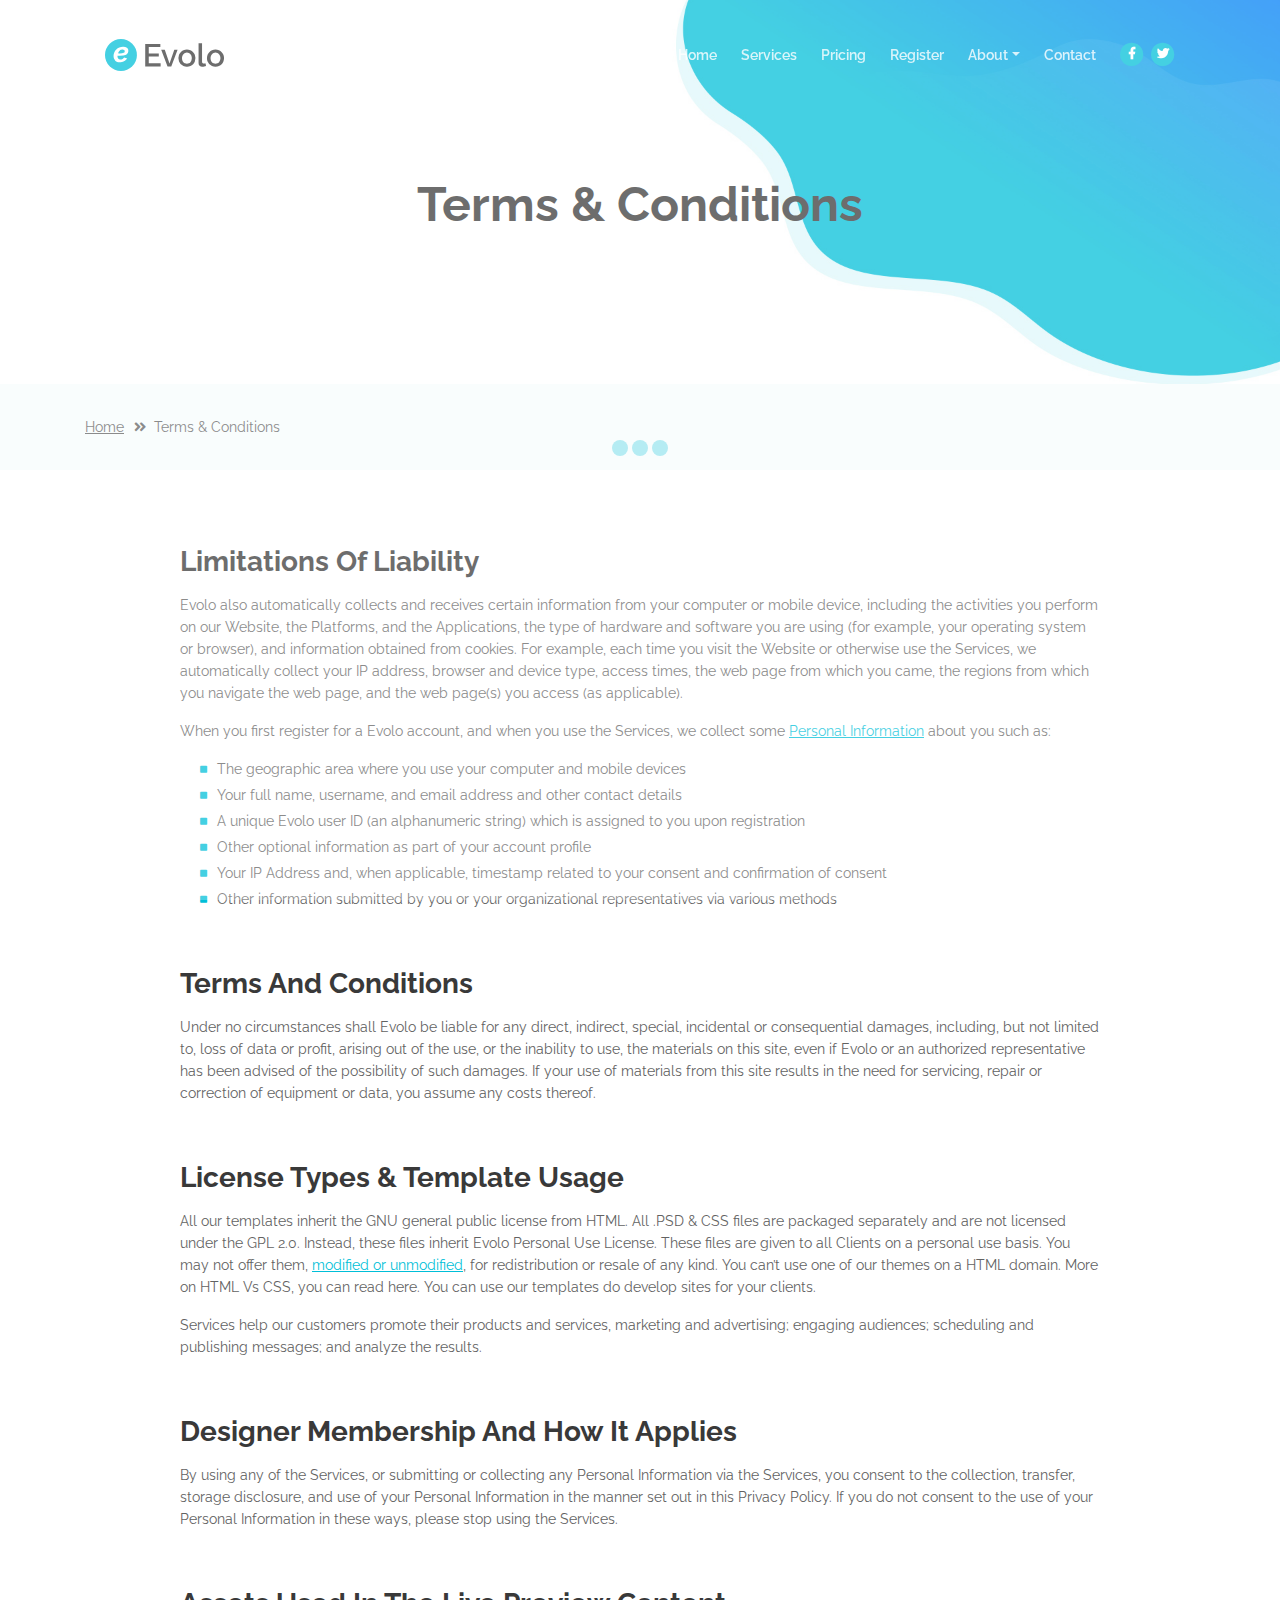
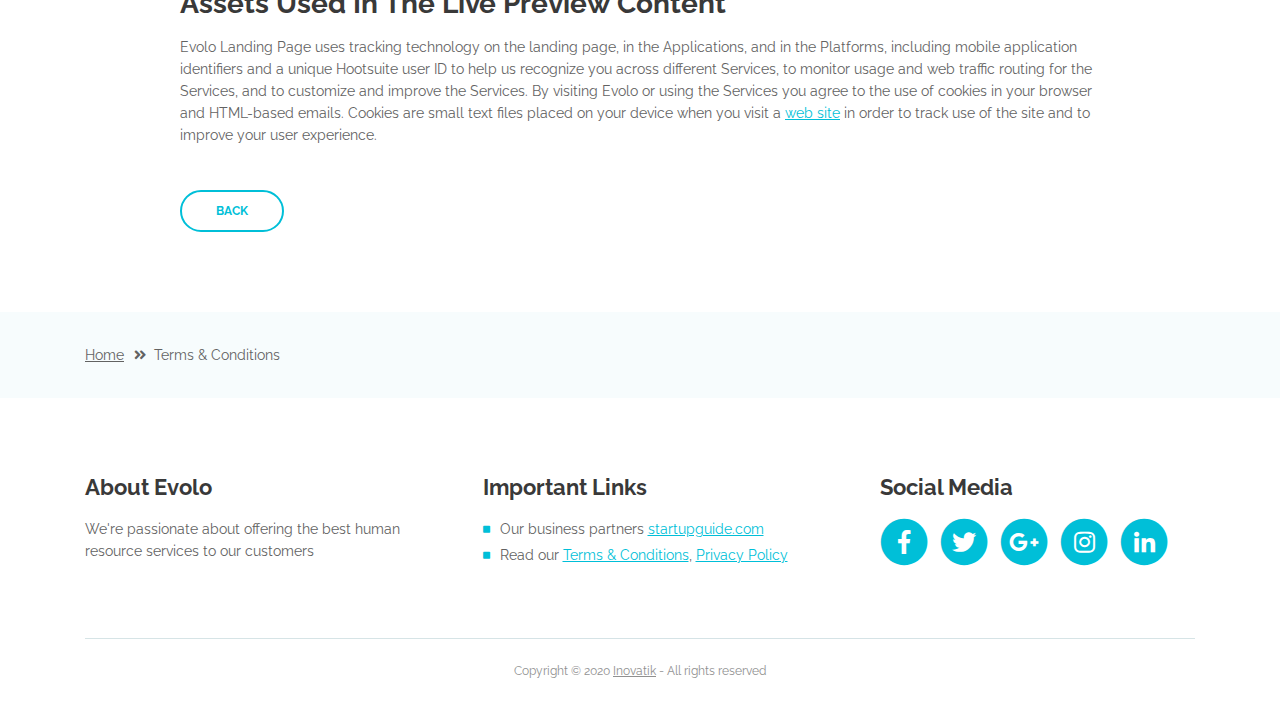
<file: AssistUp/terms-conditions.html>
<!DOCTYPE html>
<html lang="en">
<head>
    <meta charset="utf-8">
    <meta name="viewport" content="width=device-width, initial-scale=1, shrink-to-fit=no">
    
    <!-- SEO Meta Tags -->
    <meta name="description" content="Create a stylish landing page for your business startup and get leads for the offered services with this HTML landing page template.">
    <meta name="author" content="Inovatik">

    <!-- OG Meta Tags to improve the way the post looks when you share the page on LinkedIn, Facebook, Google+ -->
	<meta property="og:site_name" content="" /> <!-- website name -->
	<meta property="og:site" content="" /> <!-- website link -->
	<meta property="og:title" content=""/> <!-- title shown in the actual shared post -->
	<meta property="og:description" content="" /> <!-- description shown in the actual shared post -->
	<meta property="og:image" content="" /> <!-- image link, make sure it's jpg -->
	<meta property="og:url" content="" /> <!-- where do you want your post to link to -->
	<meta property="og:type" content="article" />

    <!-- Website Title -->
    <title>Terms Conditions - Evolo - StartUp HTML Landing Page Template</title>
    
    <!-- Styles -->
    <link href="https://fonts.googleapis.com/css?family=Raleway:400,400i,600,700,700i&amp;subset=latin-ext" rel="stylesheet">
    <link href="css/bootstrap.css" rel="stylesheet">
    <link href="css/fontawesome-all.css" rel="stylesheet">
    <link href="css/swiper.css" rel="stylesheet">
	<link href="css/magnific-popup.css" rel="stylesheet">
	<link href="css/styles.css" rel="stylesheet">
	
	<!-- Favicon  -->
    <link rel="icon" href="images/favicon.png">
</head>
<body data-spy="scroll" data-target=".fixed-top">
    
    <!-- Preloader -->
	<div class="spinner-wrapper">
        <div class="spinner">
            <div class="bounce1"></div>
            <div class="bounce2"></div>
            <div class="bounce3"></div>
        </div>
    </div>
    <!-- end of preloader -->
    

    <!-- Navbar -->
    <nav class="navbar navbar-expand-lg navbar-dark navbar-custom fixed-top">
        <!-- Text Logo - Use this if you don't have a graphic logo -->
        <!-- <a class="navbar-brand logo-text page-scroll" href="index.html">Evolo</a> -->

        <!-- Image Logo -->
        <a class="navbar-brand logo-image" href="index.html"><img src="images/logo.svg" alt="alternative"></a>
        
        <!-- Mobile Menu Toggle Button -->
        <button class="navbar-toggler" type="button" data-toggle="collapse" data-target="#navbarsExampleDefault" aria-controls="navbarsExampleDefault" aria-expanded="false" aria-label="Toggle navigation">
            <span class="navbar-toggler-awesome fas fa-bars"></span>
            <span class="navbar-toggler-awesome fas fa-times"></span>
        </button>
        <!-- end of mobile menu toggle button -->

        <div class="collapse navbar-collapse" id="navbarsExampleDefault">
            <ul class="navbar-nav ml-auto">
                <li class="nav-item">
                    <a class="nav-link page-scroll" href="index.html#header">Home <span class="sr-only">(current)</span></a>
                </li>
                <li class="nav-item">
                    <a class="nav-link page-scroll" href="index.html#services">Services</a>
                </li>
                <li class="nav-item">
                    <a class="nav-link page-scroll" href="index.html#details">Pricing</a>
                </li>
                <li class="nav-item">
                    <a class="nav-link page-scroll" href="index.html#pricing">Register</a>
                </li>

                <!-- Dropdown Menu -->          
                <li class="nav-item dropdown">
                    <a class="nav-link dropdown-toggle page-scroll" href="index.html#about" id="navbarDropdown" role="button" aria-haspopup="true" aria-expanded="false">About</a>
                    <div class="dropdown-menu" aria-labelledby="navbarDropdown">
                        <a class="dropdown-item" href="terms-conditions.html"><span class="item-text">Terms Conditions</span></a>
                        <div class="dropdown-items-divide-hr"></div>
                        <a class="dropdown-item" href="privacy-policy.html"><span class="item-text">Privacy Policy</span></a>
                    </div>
                </li>
                <!-- end of dropdown menu -->

                <li class="nav-item">
                    <a class="nav-link page-scroll" href="index.html#contact">Contact</a>
                </li>
            </ul>
            <span class="nav-item social-icons">
                <span class="fa-stack">
                    <a href="#your-link">
                        <i class="fas fa-circle fa-stack-2x facebook"></i>
                        <i class="fab fa-facebook-f fa-stack-1x"></i>
                    </a>
                </span>
                <span class="fa-stack">
                    <a href="#your-link">
                        <i class="fas fa-circle fa-stack-2x twitter"></i>
                        <i class="fab fa-twitter fa-stack-1x"></i>
                    </a>
                </span>
            </span>
        </div>
    </nav> <!-- end of navbar -->
    <!-- end of navbar -->


    <!-- Header -->
    <header id="header" class="ex-header">
        <div class="container">
            <div class="row">
                <div class="col-lg-12">
                    <h1>Terms & Conditions</h1>
                </div> <!-- end of col -->
            </div> <!-- end of row -->
        </div> <!-- end of container -->
    </header> <!-- end of ex-header -->
    <!-- end of header -->


    <!-- Breadcrumbs -->
    <div class="ex-basic-1">
        <div class="container">
            <div class="row">
                <div class="col-lg-12">
                    <div class="breadcrumbs">
                        <a href="index.html">Home</a><i class="fa fa-angle-double-right"></i><span>Terms & Conditions</span>
                    </div> <!-- end of breadcrumbs -->
                </div> <!-- end of col -->
            </div> <!-- end of row -->
        </div> <!-- end of container -->
    </div> <!-- end of ex-basic-1 -->
    <!-- end of breadcrumbs -->


    <!-- Terms Content -->
    <div class="ex-basic-2">
        <div class="container">
            <div class="row">
                <div class="col-lg-10 offset-lg-1">
                    <div class="text-container">
                        <h3>Limitations Of Liability</h3>
                        <p>Evolo also automatically collects and receives certain information from your computer or mobile device, including the activities you perform on our Website, the Platforms, and the Applications, the type of hardware and software you are using (for example, your operating system or browser), and information obtained from cookies. For example, each time you visit the Website or otherwise use the Services, we automatically collect your IP address, browser and device type, access times, the web page from which you came, the regions from which you navigate the web page, and the web page(s) you access (as applicable).</p>
                        <p>When you first register for a Evolo account, and when you use the Services, we collect some <a class="turquoise" href="#your-link">Personal Information</a> about you such as:</p>
                        <ul class="list-unstyled li-space-lg indent">
                            <li class="media">
                                <i class="fas fa-square"></i>
                                <div class="media-body">The geographic area where you use your computer and mobile devices</div>
                            </li>
                            <li class="media">
                                <i class="fas fa-square"></i>
                                <div class="media-body">Your full name, username, and email address and other contact details</div>
                            </li>
                            <li class="media">
                                <i class="fas fa-square"></i>
                                <div class="media-body">A unique Evolo user ID (an alphanumeric string) which is assigned to you upon registration</div>
                            </li>
                            <li class="media">
                                <i class="fas fa-square"></i>
                                <div class="media-body">Other optional information as part of your account profile</div>
                            </li>
                            <li class="media">
                                <i class="fas fa-square"></i>
                                <div class="media-body">Your IP Address and, when applicable, timestamp related to your consent and confirmation of consent</div>
                            </li>
                            <li class="media">
                                <i class="fas fa-square"></i>
                                <div class="media-body">Other information submitted by you or your organizational representatives via various methods</div>
                            </li>
                        </ul>
                    </div> <!-- end of text-container -->
                    
                    <div class="text-container">
                        <h3>Terms And Conditions</h3>
                        <p>Under no circumstances shall Evolo be liable for any direct, indirect, special, incidental or consequential damages, including, but not limited to, loss of data or profit, arising out of the use, or the inability to use, the materials on this site, even if Evolo or an authorized representative has been advised of the possibility of such damages. If your use of materials from this site results in the need for servicing, repair or correction of equipment or data, you assume any costs thereof.</p>
                    </div> <!-- end of text-container -->

                    <div class="text-container">
                        <h3>License Types & Template Usage</h3>
                        <p>All our templates inherit the GNU general public license from HTML. All .PSD & CSS files are packaged separately and are not licensed under the GPL 2.0. Instead, these files inherit Evolo Personal Use License. These files are given to all Clients on a personal use basis. You may not offer them, <a class="turquoise" href="#your-link">modified or unmodified</a>, for redistribution or resale of any kind. You can’t use one of our themes on a HTML domain. More on HTML Vs CSS, you can read here. You can use our templates do develop sites for your clients.</p>
                        <p>Services help our customers promote their products and services, marketing and advertising; engaging audiences; scheduling and publishing messages; and analyze the results.</p>
                    </div> <!-- end of text-container -->

                    <div class="text-container">
                        <h3>Designer Membership And How It Applies</h3>
                        <p>By using any of the Services, or submitting or collecting any Personal Information via the Services, you consent to the collection, transfer, storage disclosure, and use of your Personal Information in the manner set out in this Privacy Policy. If you do not consent to the use of your Personal Information in these ways, please stop using the Services.</p>
                    </div> <!-- end of text-container -->
                    
                    <div class="text-container last">
                        <h3>Assets Used In The Live Preview Content</h3>
                        <p>Evolo Landing Page uses tracking technology on the landing page, in the Applications, and in the Platforms, including mobile application identifiers and a unique Hootsuite user ID to help us recognize you across different Services, to monitor usage and web traffic routing for the Services, and to customize and improve the Services. By visiting Evolo or using the Services you agree to the use of cookies in your browser and HTML-based emails. Cookies are small text files placed on your device when you visit a <a class="turquoise" href="#your-link">web site</a> in order to track use of the site and to improve your user experience.</p>
                        <a class="btn-outline-reg" href="index.html">BACK</a>
                    </div> <!-- end of text-container -->
                </div>
            </div> <!-- end of row -->
        </div> <!-- end of container -->
    </div> <!-- end of ex-basic -->
    <!-- end of terms content -->

    
    <!-- Breadcrumbs -->
    <div class="ex-basic-1">
        <div class="container">
            <div class="row">
                <div class="col-lg-12">
                    <div class="breadcrumbs">
                        <a href="index.html">Home</a><i class="fa fa-angle-double-right"></i><span>Terms & Conditions</span>
                    </div> <!-- end of breadcrumbs -->
                </div> <!-- end of col -->
            </div> <!-- end of row -->
        </div> <!-- end of container -->
    </div> <!-- end of ex-basic-1 -->
    <!-- end of breadcrumbs -->


    <!-- Footer -->
    <div class="footer">
        <div class="container">
            <div class="row">
                <div class="col-md-4">
                    <div class="footer-col">
                        <h4>About Evolo</h4>
                        <p>We're passionate about offering the best human resource services to our customers</p>
                    </div>
                </div> <!-- end of col -->
                <div class="col-md-4">
                    <div class="footer-col middle">
                        <h4>Important Links</h4>
                        <ul class="list-unstyled li-space-lg">
                            <li class="media">
                                <i class="fas fa-square"></i>
                                <div class="media-body">Our business partners <a class="turquoise" href="#your-link">startupguide.com</a></div>
                            </li>
                            <li class="media">
                                <i class="fas fa-square"></i>
                                <div class="media-body">Read our <a class="turquoise" href="terms-conditions.html">Terms & Conditions</a>, <a class="turquoise" href="privacy-policy.html">Privacy Policy</a></div>
                            </li>
                        </ul>
                    </div>
                </div> <!-- end of col -->
                <div class="col-md-4">
                    <div class="footer-col last">
                        <h4>Social Media</h4>
                        <span class="fa-stack fa-lg">
                            <a href="#your-link">
                                <i class="fas fa-circle fa-stack-2x"></i>
                                <i class="fab fa-facebook-f fa-stack-1x"></i>
                            </a>
                        </span>
                        <span class="fa-stack fa-lg">
                            <a href="#your-link">
                                <i class="fas fa-circle fa-stack-2x"></i>
                                <i class="fab fa-twitter fa-stack-1x"></i>
                            </a>
                        </span>
                        <span class="fa-stack fa-lg">
                            <a href="#your-link">
                                <i class="fas fa-circle fa-stack-2x"></i>
                                <i class="fab fa-google-plus-g fa-stack-1x"></i>
                            </a>
                        </span>
                        <span class="fa-stack fa-lg">
                            <a href="#your-link">
                                <i class="fas fa-circle fa-stack-2x"></i>
                                <i class="fab fa-instagram fa-stack-1x"></i>
                            </a>
                        </span>
                        <span class="fa-stack fa-lg">
                            <a href="#your-link">
                                <i class="fas fa-circle fa-stack-2x"></i>
                                <i class="fab fa-linkedin-in fa-stack-1x"></i>
                            </a>
                        </span>
                    </div> 
                </div> <!-- end of col -->
            </div> <!-- end of row -->
        </div> <!-- end of container -->
    </div> <!-- end of footer -->  
    <!-- end of footer -->


    <!-- Copyright -->
    <div class="copyright">
        <div class="container">
            <div class="row">
                <div class="col-lg-12">
                    <p class="p-small">Copyright © 2020 <a href="https://inovatik.com">Inovatik</a> - All rights reserved</p>
                </div> <!-- end of col -->
            </div> <!-- enf of row -->
        </div> <!-- end of container -->
    </div> <!-- end of copyright --> 
    <!-- end of copyright -->

	
    <!-- Scripts -->
    <script src="js/jquery.min.js"></script> <!-- jQuery for Bootstrap's JavaScript plugins -->
    <script src="js/popper.min.js"></script> <!-- Popper tooltip library for Bootstrap -->
    <script src="js/bootstrap.min.js"></script> <!-- Bootstrap framework -->
    <script src="js/jquery.easing.min.js"></script> <!-- jQuery Easing for smooth scrolling between anchors -->
    <script src="js/swiper.min.js"></script> <!-- Swiper for image and text sliders -->
    <script src="js/jquery.magnific-popup.js"></script> <!-- Magnific Popup for lightboxes -->
    <script src="js/validator.min.js"></script> <!-- Validator.js - Bootstrap plugin that validates forms -->
    <script src="js/scripts.js"></script> <!-- Custom scripts -->
</body>
</html>
</file>
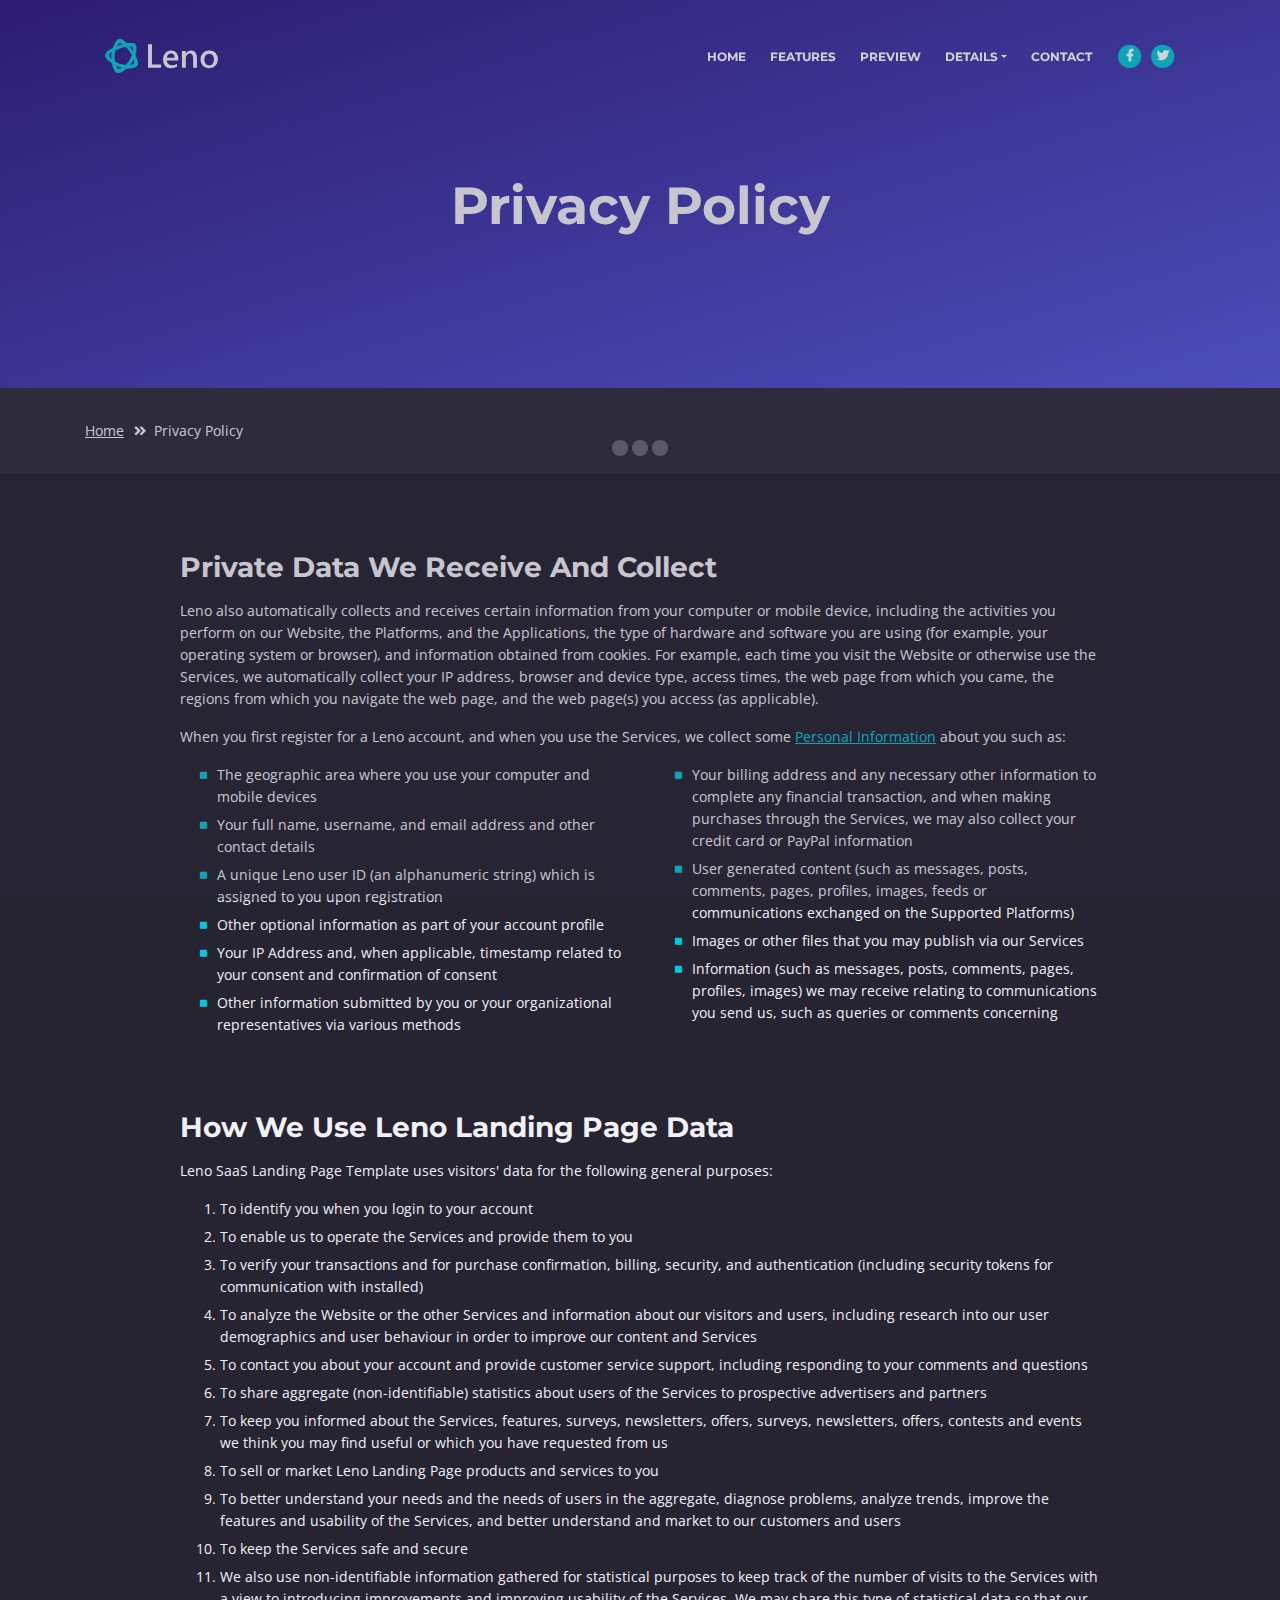
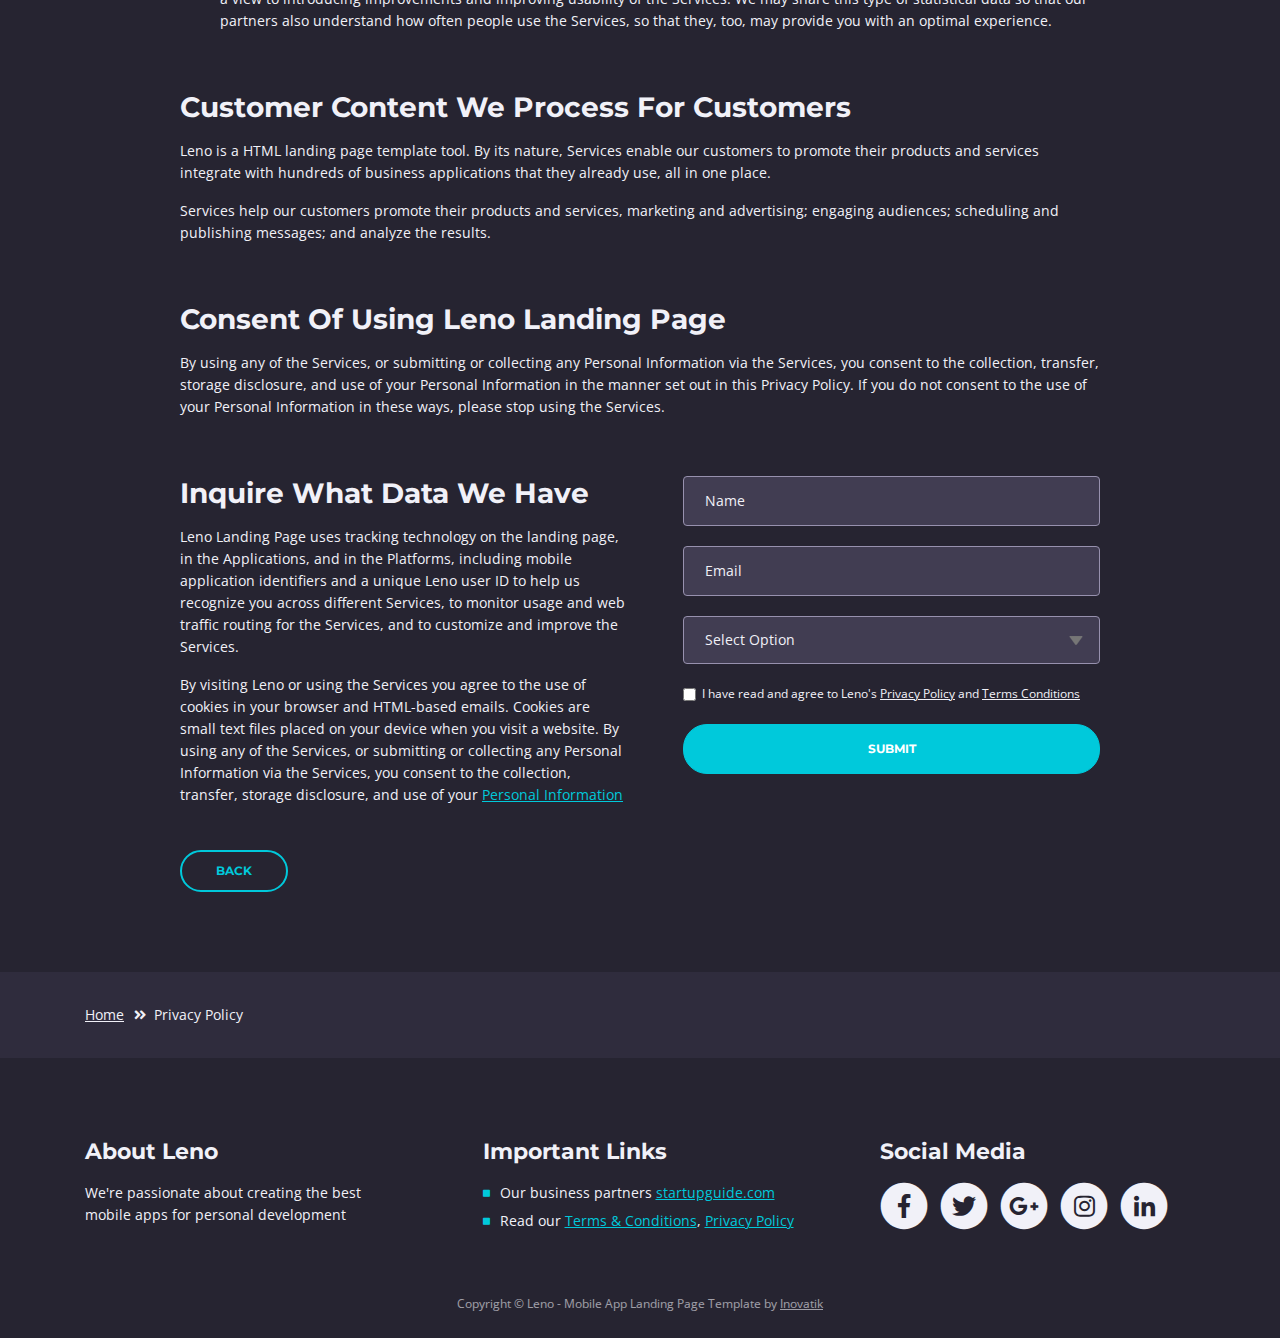
<file: FitFoot/privacy-policy.html>
<!DOCTYPE html>
<html lang="en">
<head>
    <meta charset="utf-8">
    <meta name="viewport" content="width=device-width, initial-scale=1, shrink-to-fit=no">
    
    <!-- SEO Meta Tags -->
    <meta name="description" content="Free mobile app HTML landing page template to help you build a great online presence for your app which will convert visitors into users">
    <meta name="author" content="Inovatik">

    <!-- OG Meta Tags to improve the way the post looks when you share the page on LinkedIn, Facebook, Google+ -->
	<meta property="og:site_name" content="" /> <!-- website name -->
	<meta property="og:site" content="" /> <!-- website link -->
	<meta property="og:title" content=""/> <!-- title shown in the actual shared post -->
	<meta property="og:description" content="" /> <!-- description shown in the actual shared post -->
	<meta property="og:image" content="" /> <!-- image link, make sure it's jpg -->
	<meta property="og:url" content="" /> <!-- where do you want your post to link to -->
	<meta property="og:type" content="article" />

    <!-- Website Title -->
    <title>Privacy Policy - Leno - Free Mobile App Landing Page Template</title>
    
    <!-- Styles -->
    <link href="https://fonts.googleapis.com/css?family=Open+Sans:300,300i,400,400i,600,600i,700,700i" rel="stylesheet">
    <link href="https://fonts.googleapis.com/css?family=Montserrat:600,700" rel="stylesheet">
    <link href="css/bootstrap.css" rel="stylesheet">
    <link href="css/fontawesome-all.css" rel="stylesheet">
    <link href="css/swiper.css" rel="stylesheet">
	<link href="css/magnific-popup.css" rel="stylesheet">
    <link href="css/styles.css" rel="stylesheet">
	
	<!-- Favicon  -->
    <link rel="icon" href="images/favicon.png">
</head>
<body data-spy="scroll" data-target=".fixed-top">
    
    <!-- Preloader -->
	<div class="spinner-wrapper">
        <div class="spinner">
            <div class="bounce1"></div>
            <div class="bounce2"></div>
            <div class="bounce3"></div>
        </div>
    </div>
    <!-- end of preloader -->
    

    <!-- Navbar -->
    <nav class="navbar navbar-expand-md navbar-dark navbar-custom fixed-top">
        <!-- Text Logo - Use this if you don't have a graphic logo -->
        <!-- <a class="navbar-brand logo-text page-scroll" href="index.html">Leno</a> -->

        <!-- Image Logo -->
        <a class="navbar-brand logo-image" href="index.html"><img src="images/logo.svg" alt="alternative"></a> 
        
        <!-- Mobile Menu Toggle Button -->
        <button class="navbar-toggler" type="button" data-toggle="collapse" data-target="#navbarsExampleDefault" aria-controls="navbarsExampleDefault" aria-expanded="false" aria-label="Toggle navigation">
            <span class="navbar-toggler-awesome fas fa-bars"></span>
            <span class="navbar-toggler-awesome fas fa-times"></span>
        </button>
        <!-- end of mobile menu toggle button -->

        <div class="collapse navbar-collapse" id="navbarsExampleDefault">
            <ul class="navbar-nav ml-auto">
                <li class="nav-item">
                    <a class="nav-link page-scroll" href="index.html#header">HOME <span class="sr-only">(current)</span></a>
                </li>
                <li class="nav-item">
                    <a class="nav-link page-scroll" href="index.html#features">FEATURES</a>
                </li>
                <li class="nav-item">
                    <a class="nav-link page-scroll" href="index.html#preview">PREVIEW</a>
                </li>

                <!-- Dropdown Menu -->          
                <li class="nav-item dropdown">
                    <a class="nav-link dropdown-toggle page-scroll" href="index.html#details" id="navbarDropdown" role="button" aria-haspopup="true" aria-expanded="false">DETAILS</a>
                    <div class="dropdown-menu" aria-labelledby="navbarDropdown">
                        <a class="dropdown-item" href="terms-conditions.html"><span class="item-text">TERMS CONDITIONS</span></a>
                        <div class="dropdown-items-divide-hr"></div>
                        <a class="dropdown-item" href="privacy-policy.html"><span class="item-text">PRIVACY POLICY</span></a>
                    </div>
                </li>
                <!-- end of dropdown menu -->

                <li class="nav-item">
                    <a class="nav-link page-scroll" href="index.html#contact">CONTACT</a>
                </li>
            </ul>
            <span class="nav-item social-icons">
                <span class="fa-stack">
                    <a href="#your-link">
                        <i class="fas fa-circle fa-stack-2x"></i>
                        <i class="fab fa-facebook-f fa-stack-1x"></i>
                    </a>
                </span>
                <span class="fa-stack">
                    <a href="#your-link">
                        <i class="fas fa-circle fa-stack-2x"></i>
                        <i class="fab fa-twitter fa-stack-1x"></i>
                    </a>
                </span>
            </span>
        </div>
    </nav> <!-- end of navbar -->
    <!-- end of navbar -->


    <!-- Header -->
    <header id="header" class="ex-header">
        <div class="container">
            <div class="row">
                <div class="col-md-12">
                    <h1>Privacy Policy</h1>
                </div> <!-- end of col -->
            </div> <!-- end of row -->
        </div> <!-- end of container -->
    </header> <!-- end of ex-header -->
    <!-- end of header -->


    <!-- Breadcrumbs -->
    <div class="ex-basic-1">
        <div class="container">
            <div class="row">
                <div class="col-lg-12">
                    <div class="breadcrumbs">
                        <a href="index.html">Home</a><i class="fa fa-angle-double-right"></i><span>Privacy Policy</span>
                    </div> <!-- end of breadcrumbs -->
                </div> <!-- end of col -->
            </div> <!-- end of row -->
        </div> <!-- end of container -->
    </div> <!-- end of ex-basic-1 -->
    <!-- end of breadcrumbs -->


    <!-- Privacy Content -->
    <div class="ex-basic-2">
        <div class="container">
            <div class="row">
                <div class="col-lg-10 offset-lg-1">
                    <div class="text-container">
                        <h3>Private Data We Receive And Collect</h3>
                        <p>Leno also automatically collects and receives certain information from your computer or mobile device, including the activities you perform on our Website, the Platforms, and the Applications, the type of hardware and software you are using (for example, your operating system or browser), and information obtained from cookies. For example, each time you visit the Website or otherwise use the Services, we automatically collect your IP address, browser and device type, access times, the web page from which you came, the regions from which you navigate the web page, and the web page(s) you access (as applicable).</p>
                        <p>When you first register for a Leno account, and when you use the Services, we collect some <a class="turquoise" href="#your-link">Personal Information</a> about you such as:</p>
                        <div class="row">
                            <div class="col-md-6">
                                <ul class="list-unstyled li-space-lg indent">
                                    <li class="media">
                                        <i class="fas fa-square"></i>
                                        <div class="media-body">The geographic area where you use your computer and mobile devices</div>
                                    </li>
                                    <li class="media">
                                        <i class="fas fa-square"></i>
                                        <div class="media-body">Your full name, username, and email address and other contact details</div>
                                    </li>
                                    <li class="media">
                                        <i class="fas fa-square"></i>
                                        <div class="media-body">A unique Leno user ID (an alphanumeric string) which is assigned to you upon registration</div>
                                    </li>
                                    <li class="media">
                                        <i class="fas fa-square"></i>
                                        <div class="media-body">Other optional information as part of your account profile</div>
                                    </li>
                                    <li class="media">
                                        <i class="fas fa-square"></i>
                                        <div class="media-body">Your IP Address and, when applicable, timestamp related to your consent and confirmation of consent</div>
                                    </li>
                                    <li class="media">
                                        <i class="fas fa-square"></i>
                                        <div class="media-body">Other information submitted by you or your organizational representatives via various methods</div>
                                    </li>
                                </ul>
                            </div> <!-- end of col -->

                            <div class="col-md-6">
                                <ul class="list-unstyled li-space-lg indent">
                                    <li class="media">
                                        <i class="fas fa-square"></i>
                                        <div class="media-body">Your billing address and any necessary other information to complete any financial transaction, and when making purchases through the Services, we may also collect your credit card or PayPal information</div>
                                    </li>
                                    <li class="media">
                                        <i class="fas fa-square"></i>
                                        <div class="media-body">User generated content (such as messages, posts, comments, pages, profiles, images, feeds or communications exchanged on the Supported Platforms)</div>
                                    </li>
                                    <li class="media">
                                        <i class="fas fa-square"></i>
                                        <div class="media-body">Images or other files that you may publish via our Services</div>
                                    </li>
                                    <li class="media">
                                        <i class="fas fa-square"></i>
                                        <div class="media-body">Information (such as messages, posts, comments, pages, profiles, images) we may receive relating to communications you send us, such as queries or comments concerning</div>
                                    </li>
                                </ul>
                            </div> <!-- end of col -->
                        </div> <!-- end of row -->
                    </div> <!-- end of text-container-->
                    
                    <div class="text-container">
                        <h3>How We Use Leno Landing Page Data</h3>
                        <p>Leno SaaS Landing Page Template uses visitors' data for the following general purposes:</p>
                        <ol class="li-space-lg">
                            <li>To identify you when you login to your account</li>
                            <li>To enable us to operate the Services and provide them to you</li>
                            <li>To verify your transactions and for purchase confirmation, billing, security, and authentication (including security tokens for communication with installed)</li>
                            <li>To analyze the Website or the other Services and information about our visitors and users, including research into our user demographics and user behaviour in order to improve our content and Services</li>
                            <li>To contact you about your account and provide customer service support, including responding to your comments and questions</li>
                            <li>To share aggregate (non-identifiable) statistics about users of the Services to prospective advertisers and partners</li>
                            <li>To keep you informed about the Services, features, surveys, newsletters, offers, surveys, newsletters, offers, contests and events we think you may find useful or which you have requested from us</li>
                            <li>To sell or market Leno Landing Page products and services to you</li>
                            <li>To better understand your needs and the needs of users in the aggregate, diagnose problems, analyze trends, improve the features and usability of the Services, and better understand and market to our customers and users</li>
                            <li>To keep the Services safe and secure</li>
                            <li>We also use non-identifiable information gathered for statistical purposes to keep track of the number of visits to the Services with a view to introducing improvements and improving usability of the Services. We may share this type of statistical data so that our partners also understand how often people use the Services, so that they, too, may provide you with an optimal experience.</li>
                        </ol>
                    </div> <!-- end of text-container -->

                    <div class="text-container">
                        <h3>Customer Content We Process For Customers</h3>
                        <p>Leno is a HTML landing page template tool. By its nature, Services enable our customers to promote their products and services integrate with hundreds of business applications that they already use, all in one place.</p>
                        <p>Services help our customers promote their products and services, marketing and advertising; engaging audiences; scheduling and publishing messages; and analyze the results.</p>
                    </div> <!-- end of text container -->

                    <div class="text-container">
                        <h3>Consent Of Using Leno Landing Page</h3>
					    <p class="mb-5">By using any of the Services, or submitting or collecting any Personal Information via the Services, you consent to the collection, transfer, storage disclosure, and use of your Personal Information in the manner set out in this Privacy Policy. If you do not consent to the use of your Personal Information in these ways, please stop using the Services.</p>
                    </div> <!-- end of text-container -->
                                       
                    <div class="row">
                        <div class="col-md-6">
                            <div class="text-container last">
                                <h3>Inquire What Data We Have</h3>
                                <p>Leno Landing Page uses tracking technology on the landing page, in the Applications, and in the Platforms, including mobile application identifiers and a unique Leno user ID to help us recognize you across different Services, to monitor usage and web traffic routing for the Services, and to customize and improve the Services.</p>
                                <p> By visiting Leno or using the Services you agree to the use of cookies in your browser and HTML-based emails. Cookies are small text files placed on your device when you visit a website. By using any of the Services, or submitting or collecting any Personal Information via the Services, you consent to the collection, transfer, storage disclosure, and use of your <a class="turquoise" href="#your-link">Personal Information</a></p>
                            </div> <!-- end of text container -->
                        </div> <!-- end of col-->
                        <div class="col-md-6">

                            <!-- Privacy Form -->
                            <div class="form-container">
                                <form id="privacyForm" data-toggle="validator" data-focus="false">
                                    <div class="form-group">
                                        <input type="text" class="form-control-input" id="pname" required>
                                        <label class="label-control" for="pname">Name</label>
                                        <div class="help-block with-errors"></div>
                                    </div>
                                    <div class="form-group">
                                        <input type="email" class="form-control-input" id="pemail" required>
                                        <label class="label-control" for="pemail">Email</label>
                                        <div class="help-block with-errors"></div>
                                    </div>
                                    <div class="form-group">
                                        <select class="form-control-select" id="pselect" required>
                                            <option class="select-option" value="" disabled selected>Select Option</option>
                                            <option class="select-option" value="Delete data">Delete my data</option>
                                            <option class="select-option" value="Show me data">Show me my data</option>
                                        </select>
                                        <div class="help-block with-errors"></div>
                                    </div>
                                    <div class="form-group checkbox">
                                        <input type="checkbox" id="pterms" value="Agreed-to-Terms" required>I have read and agree to Leno's <a href="privacy-policy.html">Privacy Policy</a> and <a href="terms-conditions.html">Terms Conditions</a>
                                        <div class="help-block with-errors"></div>
                                    </div>
                                    <div class="form-group">
                                        <button type="submit" class="form-control-submit-button">SUBMIT</button>
                                    </div>
                                    <div class="form-message">
                                        <div id="pmsgSubmit" class="h3 text-center hidden"></div>
                                    </div>
                                </form>
                            </div> <!-- end of form container -->
                            <!-- end of privacy form -->

                        </div> <!-- end of col--> 
                    </div> <!-- end of row -->
                    <a class="btn-outline-reg back" href="index.html">BACK</a>
                </div> <!-- end of col-->
            </div> <!-- end of row -->
        </div> <!-- end of container -->
    </div> <!-- end of ex-basic-2 -->
    <!-- end of privacy content -->


    <!-- Breadcrumbs -->
    <div class="ex-basic-1">
        <div class="container">
            <div class="row">
                <div class="col-lg-12">
                    <div class="breadcrumbs">
                        <a href="index.html">Home</a><i class="fa fa-angle-double-right"></i><span>Privacy Policy</span>
                    </div> <!-- end of breadcrumbs -->
                </div> <!-- end of col -->
            </div> <!-- end of row -->
        </div> <!-- end of container -->
    </div> <!-- end of ex-basic-1 -->
    <!-- end of breadcrumbs -->

    
    <!-- Footer -->
    <div class="footer">
        <div class="container">
            <div class="row">
                <div class="col-md-4">
                    <div class="footer-col">
                        <h4>About Leno</h4>
                        <p>We're passionate about creating the best mobile apps for personal development</p>
                    </div>
                </div> <!-- end of col -->
                <div class="col-md-4">
                    <div class="footer-col middle">
                        <h4>Important Links</h4>
                        <ul class="list-unstyled li-space-lg">
                            <li class="media">
                                <i class="fas fa-square"></i>
                                <div class="media-body">Our business partners <a class="turquoise" href="#your-link">startupguide.com</a></div>
                            </li>
                            <li class="media">
                                <i class="fas fa-square"></i>
                                <div class="media-body">Read our <a class="turquoise" href="terms-conditions.html">Terms & Conditions</a>, <a class="turquoise" href="privacy-policy.html">Privacy Policy</a></div>
                            </li>
                        </ul>
                    </div>
                </div> <!-- end of col -->
                <div class="col-md-4">
                    <div class="footer-col last">
                        <h4>Social Media</h4>
                        <span class="fa-stack">
                            <a href="#your-link">
                                <i class="fas fa-circle fa-stack-2x"></i>
                                <i class="fab fa-facebook-f fa-stack-1x"></i>
                            </a>
                        </span>
                        <span class="fa-stack">
                            <a href="#your-link">
                                <i class="fas fa-circle fa-stack-2x"></i>
                                <i class="fab fa-twitter fa-stack-1x"></i>
                            </a>
                        </span>
                        <span class="fa-stack">
                            <a href="#your-link">
                                <i class="fas fa-circle fa-stack-2x"></i>
                                <i class="fab fa-google-plus-g fa-stack-1x"></i>
                            </a>
                        </span>
                        <span class="fa-stack">
                            <a href="#your-link">
                                <i class="fas fa-circle fa-stack-2x"></i>
                                <i class="fab fa-instagram fa-stack-1x"></i>
                            </a>
                        </span>
                        <span class="fa-stack">
                            <a href="#your-link">
                                <i class="fas fa-circle fa-stack-2x"></i>
                                <i class="fab fa-linkedin-in fa-stack-1x"></i>
                            </a>
                        </span>
                    </div> 
                </div> <!-- end of col -->
            </div> <!-- end of row -->
        </div> <!-- end of container -->
    </div> <!-- end of footer -->  
    <!-- end of footer -->


    <!-- Copyright -->
    <div class="copyright">
        <div class="container">
            <div class="row">
                <div class="col-lg-12">
                    <p class="p-small">Copyright © Leno - Mobile App Landing Page Template by <a href="http://www.inovatik.com">Inovatik</a></p>
                </div> <!-- end of col -->
            </div> <!-- enf of row -->
        </div> <!-- end of container -->
    </div> <!-- end of copyright --> 
    <!-- end of copyright -->

	
    <!-- Scripts -->
    <script src="js/jquery.min.js"></script> <!-- jQuery for Bootstrap's JavaScript plugins -->
    <script src="js/popper.min.js"></script> <!-- Popper tooltip library for Bootstrap -->
    <script src="js/bootstrap.min.js"></script> <!-- Bootstrap framework -->
    <script src="js/jquery.easing.min.js"></script> <!-- jQuery Easing for smooth scrolling between anchors -->
    <script src="js/swiper.min.js"></script> <!-- Swiper for image and text sliders -->
    <script src="js/jquery.magnific-popup.js"></script> <!-- Magnific Popup for lightboxes -->
    <script src="js/morphext.min.js"></script> <!-- Morphtext rotating text in the header -->
    <script src="js/validator.min.js"></script> <!-- Validator.js - Bootstrap plugin that validates forms -->
    <script src="js/scripts.js"></script> <!-- Custom scripts -->
    
</body>
</html>
</file>
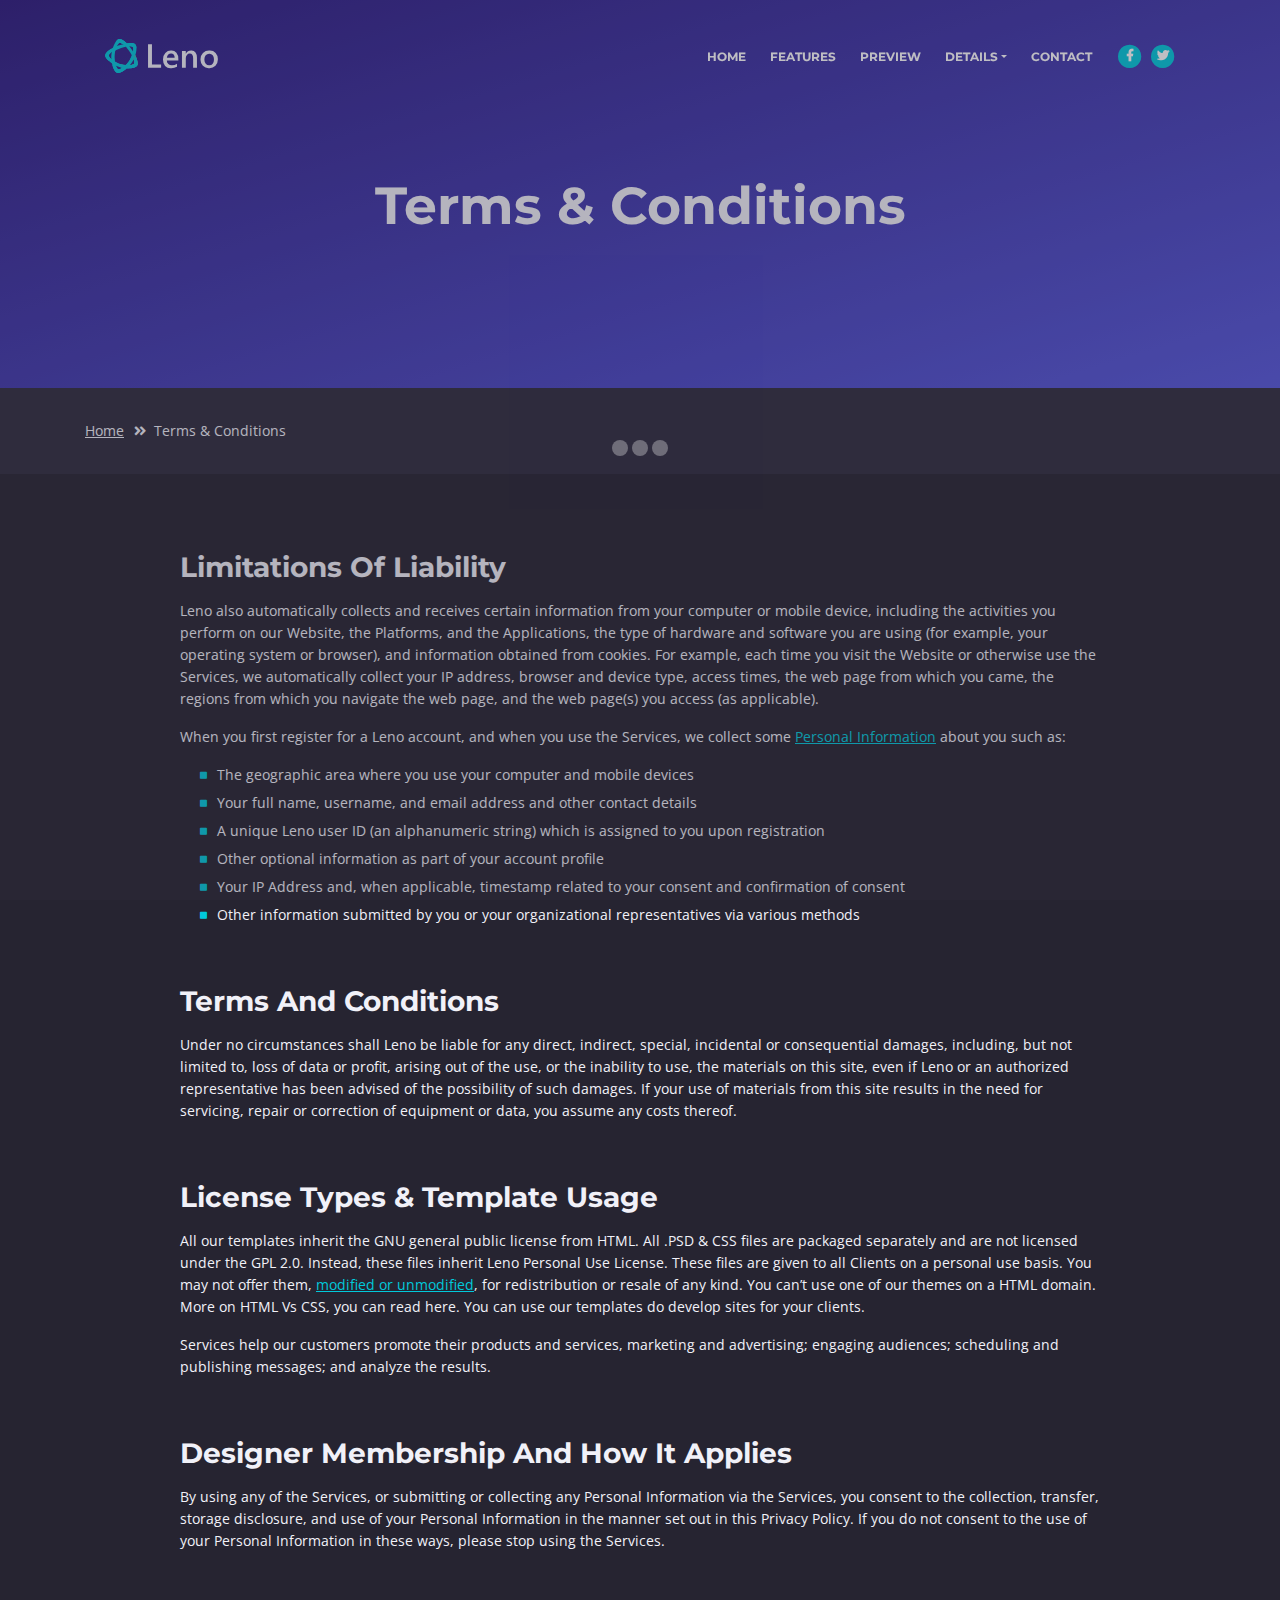
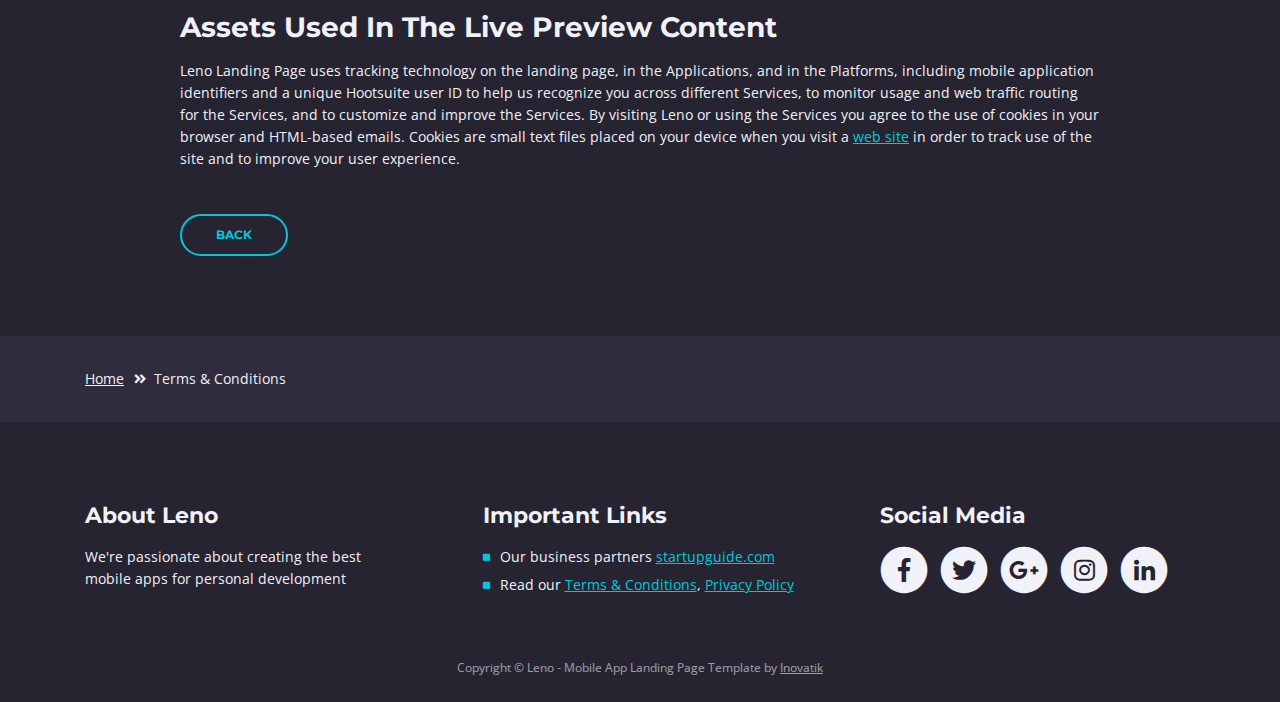
<file: FitFoot/terms-conditions.html>
<!DOCTYPE html>
<html lang="en">
<head>
    <meta charset="utf-8">
    <meta name="viewport" content="width=device-width, initial-scale=1, shrink-to-fit=no">
    
    <!-- SEO Meta Tags -->
    <meta name="description" content="Free mobile app HTML landing page template to help you build a great online presence for your app which will convert visitors into users">
    <meta name="author" content="Inovatik">

    <!-- OG Meta Tags to improve the way the post looks when you share the page on LinkedIn, Facebook, Google+ -->
	<meta property="og:site_name" content="" /> <!-- website name -->
	<meta property="og:site" content="" /> <!-- website link -->
	<meta property="og:title" content=""/> <!-- title shown in the actual shared post -->
	<meta property="og:description" content="" /> <!-- description shown in the actual shared post -->
	<meta property="og:image" content="" /> <!-- image link, make sure it's jpg -->
	<meta property="og:url" content="" /> <!-- where do you want your post to link to -->
	<meta property="og:type" content="article" />

    <!-- Website Title -->
    <title>Terms Conditions - Leno - Free Mobile App Landing Page Template</title>
    
    <!-- Styles -->
    <link href="https://fonts.googleapis.com/css?family=Open+Sans:300,300i,400,400i,600,600i,700,700i" rel="stylesheet">
    <link href="https://fonts.googleapis.com/css?family=Montserrat:600,700" rel="stylesheet">
    <link href="css/bootstrap.css" rel="stylesheet">
    <link href="css/fontawesome-all.css" rel="stylesheet">
    <link href="css/swiper.css" rel="stylesheet">
	<link href="css/magnific-popup.css" rel="stylesheet">
    <link href="css/styles.css" rel="stylesheet">
	
	<!-- Favicon  -->
    <link rel="icon" href="images/favicon.png">
</head>
<body data-spy="scroll" data-target=".fixed-top">
    
    <!-- Preloader -->
	<div class="spinner-wrapper">
        <div class="spinner">
            <div class="bounce1"></div>
            <div class="bounce2"></div>
            <div class="bounce3"></div>
        </div>
    </div>
    <!-- end of preloader -->
    

    <!-- Navbar -->
    <nav class="navbar navbar-expand-md navbar-dark navbar-custom fixed-top">
        <!-- Text Logo - Use this if you don't have a graphic logo -->
        <!-- <a class="navbar-brand logo-text page-scroll" href="index.html">Leno</a> -->

        <!-- Image Logo -->
        <a class="navbar-brand logo-image" href="index.html"><img src="images/logo.svg" alt="alternative"></a> 
        
        <!-- Mobile Menu Toggle Button -->
        <button class="navbar-toggler" type="button" data-toggle="collapse" data-target="#navbarsExampleDefault" aria-controls="navbarsExampleDefault" aria-expanded="false" aria-label="Toggle navigation">
            <span class="navbar-toggler-awesome fas fa-bars"></span>
            <span class="navbar-toggler-awesome fas fa-times"></span>
        </button>
        <!-- end of mobile menu toggle button -->

        <div class="collapse navbar-collapse" id="navbarsExampleDefault">
            <ul class="navbar-nav ml-auto">
                <li class="nav-item">
                    <a class="nav-link page-scroll" href="index.html#header">HOME <span class="sr-only">(current)</span></a>
                </li>
                <li class="nav-item">
                    <a class="nav-link page-scroll" href="index.html#features">FEATURES</a>
                </li>
                <li class="nav-item">
                    <a class="nav-link page-scroll" href="index.html#preview">PREVIEW</a>
                </li>

                <!-- Dropdown Menu -->          
                <li class="nav-item dropdown">
                    <a class="nav-link dropdown-toggle page-scroll" href="index.html#details" id="navbarDropdown" role="button" aria-haspopup="true" aria-expanded="false">DETAILS</a>
                    <div class="dropdown-menu" aria-labelledby="navbarDropdown">
                        <a class="dropdown-item" href="terms-conditions.html"><span class="item-text">TERMS CONDITIONS</span></a>
                        <div class="dropdown-items-divide-hr"></div>
                        <a class="dropdown-item" href="privacy-policy.html"><span class="item-text">PRIVACY POLICY</span></a>
                    </div>
                </li>
                <!-- end of dropdown menu -->

                <li class="nav-item">
                    <a class="nav-link page-scroll" href="index.html#contact">CONTACT</a>
                </li>
            </ul>
            <span class="nav-item social-icons">
                <span class="fa-stack">
                    <a href="#your-link">
                        <i class="fas fa-circle fa-stack-2x"></i>
                        <i class="fab fa-facebook-f fa-stack-1x"></i>
                    </a>
                </span>
                <span class="fa-stack">
                    <a href="#your-link">
                        <i class="fas fa-circle fa-stack-2x"></i>
                        <i class="fab fa-twitter fa-stack-1x"></i>
                    </a>
                </span>
            </span>
        </div>
    </nav> <!-- end of navbar -->
    <!-- end of navbar -->


    <!-- Header -->
    <header id="header" class="ex-header">
        <div class="container">
            <div class="row">
                <div class="col-lg-12">
                    <h1>Terms & Conditions</h1>
                </div> <!-- end of col -->
            </div> <!-- end of row -->
        </div> <!-- end of container -->
    </header> <!-- end of ex-header -->
    <!-- end of header -->


    <!-- Breadcrumbs -->
    <div class="ex-basic-1">
        <div class="container">
            <div class="row">
                <div class="col-lg-12">
                    <div class="breadcrumbs">
                        <a href="index.html">Home</a><i class="fa fa-angle-double-right"></i><span>Terms & Conditions</span>
                    </div> <!-- end of breadcrumbs -->
                </div> <!-- end of col -->
            </div> <!-- end of row -->
        </div> <!-- end of container -->
    </div> <!-- end of ex-basic-1 -->
    <!-- end of breadcrumbs -->


    <!-- Terms Content -->
    <div class="ex-basic-2">
        <div class="container">
            <div class="row">
                <div class="col-lg-10 offset-lg-1">
                    <div class="text-container">
                        <h3>Limitations Of Liability</h3>
                        <p>Leno also automatically collects and receives certain information from your computer or mobile device, including the activities you perform on our Website, the Platforms, and the Applications, the type of hardware and software you are using (for example, your operating system or browser), and information obtained from cookies. For example, each time you visit the Website or otherwise use the Services, we automatically collect your IP address, browser and device type, access times, the web page from which you came, the regions from which you navigate the web page, and the web page(s) you access (as applicable).</p>
                        <p>When you first register for a Leno account, and when you use the Services, we collect some <a class="turquoise" href="#your-link">Personal Information</a> about you such as:</p>
                        <ul class="list-unstyled li-space-lg indent">
                            <li class="media">
                                <i class="fas fa-square"></i>
                                <div class="media-body">The geographic area where you use your computer and mobile devices</div>
                            </li>
                            <li class="media">
                                <i class="fas fa-square"></i>
                                <div class="media-body">Your full name, username, and email address and other contact details</div>
                            </li>
                            <li class="media">
                                <i class="fas fa-square"></i>
                                <div class="media-body">A unique Leno user ID (an alphanumeric string) which is assigned to you upon registration</div>
                            </li>
                            <li class="media">
                                <i class="fas fa-square"></i>
                                <div class="media-body">Other optional information as part of your account profile</div>
                            </li>
                            <li class="media">
                                <i class="fas fa-square"></i>
                                <div class="media-body">Your IP Address and, when applicable, timestamp related to your consent and confirmation of consent</div>
                            </li>
                            <li class="media">
                                <i class="fas fa-square"></i>
                                <div class="media-body">Other information submitted by you or your organizational representatives via various methods</div>
                            </li>
                        </ul>
                    </div> <!-- end of text-container -->
                    
                    <div class="text-container">
                        <h3>Terms And Conditions</h3>
                        <p>Under no circumstances shall Leno be liable for any direct, indirect, special, incidental or consequential damages, including, but not limited to, loss of data or profit, arising out of the use, or the inability to use, the materials on this site, even if Leno or an authorized representative has been advised of the possibility of such damages. If your use of materials from this site results in the need for servicing, repair or correction of equipment or data, you assume any costs thereof.</p>
                    </div> <!-- end of text-container -->

                    <div class="text-container">
                        <h3>License Types & Template Usage</h3>
                        <p>All our templates inherit the GNU general public license from HTML. All .PSD & CSS files are packaged separately and are not licensed under the GPL 2.0. Instead, these files inherit Leno Personal Use License. These files are given to all Clients on a personal use basis. You may not offer them, <a class="turquoise" href="#your-link">modified or unmodified</a>, for redistribution or resale of any kind. You can’t use one of our themes on a HTML domain. More on HTML Vs CSS, you can read here. You can use our templates do develop sites for your clients.</p>
                        <p>Services help our customers promote their products and services, marketing and advertising; engaging audiences; scheduling and publishing messages; and analyze the results.</p>
                    </div> <!-- end of text-container -->

                    <div class="text-container">
                        <h3>Designer Membership And How It Applies</h3>
                        <p>By using any of the Services, or submitting or collecting any Personal Information via the Services, you consent to the collection, transfer, storage disclosure, and use of your Personal Information in the manner set out in this Privacy Policy. If you do not consent to the use of your Personal Information in these ways, please stop using the Services.</p>
                    </div> <!-- end of text-container -->
                    
                    <div class="text-container last">
                        <h3>Assets Used In The Live Preview Content</h3>
                        <p>Leno Landing Page uses tracking technology on the landing page, in the Applications, and in the Platforms, including mobile application identifiers and a unique Hootsuite user ID to help us recognize you across different Services, to monitor usage and web traffic routing for the Services, and to customize and improve the Services. By visiting Leno or using the Services you agree to the use of cookies in your browser and HTML-based emails. Cookies are small text files placed on your device when you visit a <a class="turquoise" href="#your-link">web site</a> in order to track use of the site and to improve your user experience.</p>
                        <a class="btn-outline-reg" href="index.html">BACK</a>
                    </div> <!-- end of text-container -->
                </div>
            </div> <!-- end of row -->
        </div> <!-- end of container -->
    </div> <!-- end of ex-basic -->
    <!-- end of terms content -->

    
    <!-- Breadcrumbs -->
    <div class="ex-basic-1">
        <div class="container">
            <div class="row">
                <div class="col-lg-12">
                    <div class="breadcrumbs">
                        <a href="index.html">Home</a><i class="fa fa-angle-double-right"></i><span>Terms & Conditions</span>
                    </div> <!-- end of breadcrumbs -->
                </div> <!-- end of col -->
            </div> <!-- end of row -->
        </div> <!-- end of container -->
    </div> <!-- end of ex-basic-1 -->
    <!-- end of breadcrumbs -->


    <!-- Footer -->
    <div class="footer">
        <div class="container">
            <div class="row">
                <div class="col-md-4">
                    <div class="footer-col">
                        <h4>About Leno</h4>
                        <p>We're passionate about creating the best mobile apps for personal development</p>
                    </div>
                </div> <!-- end of col -->
                <div class="col-md-4">
                    <div class="footer-col middle">
                        <h4>Important Links</h4>
                        <ul class="list-unstyled li-space-lg">
                            <li class="media">
                                <i class="fas fa-square"></i>
                                <div class="media-body">Our business partners <a class="turquoise" href="#your-link">startupguide.com</a></div>
                            </li>
                            <li class="media">
                                <i class="fas fa-square"></i>
                                <div class="media-body">Read our <a class="turquoise" href="terms-conditions.html">Terms & Conditions</a>, <a class="turquoise" href="privacy-policy.html">Privacy Policy</a></div>
                            </li>
                        </ul>
                    </div>
                </div> <!-- end of col -->
                <div class="col-md-4">
                    <div class="footer-col last">
                        <h4>Social Media</h4>
                        <span class="fa-stack">
                            <a href="#your-link">
                                <i class="fas fa-circle fa-stack-2x"></i>
                                <i class="fab fa-facebook-f fa-stack-1x"></i>
                            </a>
                        </span>
                        <span class="fa-stack">
                            <a href="#your-link">
                                <i class="fas fa-circle fa-stack-2x"></i>
                                <i class="fab fa-twitter fa-stack-1x"></i>
                            </a>
                        </span>
                        <span class="fa-stack">
                            <a href="#your-link">
                                <i class="fas fa-circle fa-stack-2x"></i>
                                <i class="fab fa-google-plus-g fa-stack-1x"></i>
                            </a>
                        </span>
                        <span class="fa-stack">
                            <a href="#your-link">
                                <i class="fas fa-circle fa-stack-2x"></i>
                                <i class="fab fa-instagram fa-stack-1x"></i>
                            </a>
                        </span>
                        <span class="fa-stack">
                            <a href="#your-link">
                                <i class="fas fa-circle fa-stack-2x"></i>
                                <i class="fab fa-linkedin-in fa-stack-1x"></i>
                            </a>
                        </span>
                    </div> 
                </div> <!-- end of col -->
            </div> <!-- end of row -->
        </div> <!-- end of container -->
    </div> <!-- end of footer -->  
    <!-- end of footer -->


    <!-- Copyright -->
    <div class="copyright">
        <div class="container">
            <div class="row">
                <div class="col-lg-12">
                    <p class="p-small">Copyright © Leno - Mobile App Landing Page Template by <a href="http://www.inovatik.com">Inovatik</a></p>
                </div> <!-- end of col -->
            </div> <!-- enf of row -->
        </div> <!-- end of container -->
    </div> <!-- end of copyright --> 
    <!-- end of copyright -->

	
    <!-- Scripts -->
    <script src="js/jquery.min.js"></script> <!-- jQuery for Bootstrap's JavaScript plugins -->
    <script src="js/popper.min.js"></script> <!-- Popper tooltip library for Bootstrap -->
    <script src="js/bootstrap.min.js"></script> <!-- Bootstrap framework -->
    <script src="js/jquery.easing.min.js"></script> <!-- jQuery Easing for smooth scrolling between anchors -->
    <script src="js/swiper.min.js"></script> <!-- Swiper for image and text sliders -->
    <script src="js/jquery.magnific-popup.js"></script> <!-- Magnific Popup for lightboxes -->
    <script src="js/morphext.min.js"></script> <!-- Morphtext rotating text in the header -->
    <script src="js/validator.min.js"></script> <!-- Validator.js - Bootstrap plugin that validates forms -->
    <script src="js/scripts.js"></script> <!-- Custom scripts -->
</body>
</html>
</file>
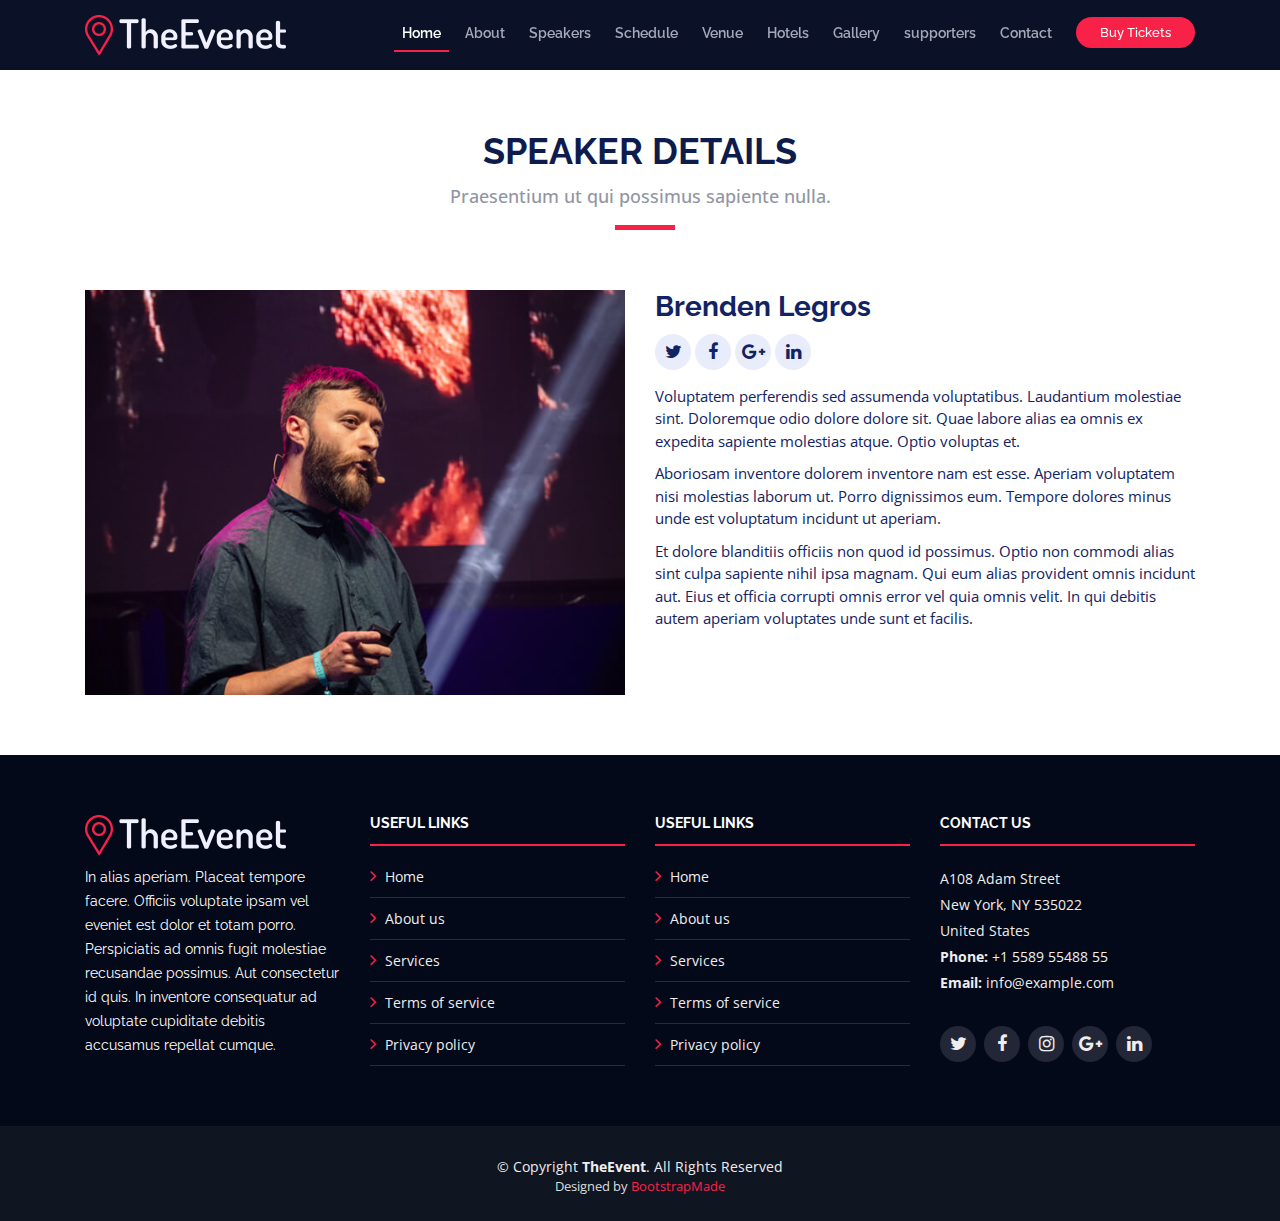
<file: Wbnar/speaker-details.html>
<!DOCTYPE html>
<html lang="en">

<head>
  <meta charset="utf-8">
  <title>TheEvent - Bootstrap Event Template</title>
  <meta content="width=device-width, initial-scale=1.0" name="viewport">
  <meta content="" name="keywords">
  <meta content="" name="description">

  <!-- Favicons -->
  <link href="img/favicon.png" rel="icon">
  <link href="img/apple-touch-icon.png" rel="apple-touch-icon">

  <!-- Google Fonts -->
  <link href="https://fonts.googleapis.com/css?family=Open+Sans:300,300i,400,400i,700,700i|Raleway:300,400,500,700,800" rel="stylesheet">

  <!-- Bootstrap CSS File -->
  <link href="lib/bootstrap/css/bootstrap.min.css" rel="stylesheet">

  <!-- Libraries CSS Files -->
  <link href="lib/font-awesome/css/font-awesome.min.css" rel="stylesheet">
  <link href="lib/animate/animate.min.css" rel="stylesheet">
  <link href="lib/venobox/venobox.css" rel="stylesheet">
  <link href="lib/owlcarousel/assets/owl.carousel.min.css" rel="stylesheet">

  <!-- Main Stylesheet File -->
  <link href="css/style.css" rel="stylesheet">

  <!-- =======================================================
    Theme Name: TheEvent
    Theme URL: https://bootstrapmade.com/theevent-conference-event-bootstrap-template/
    Author: BootstrapMade.com
    License: https://bootstrapmade.com/license/
  ======================================================= -->
</head>

<body>

  <!--==========================
    Header
  ============================-->
  <header id="header" class="header-fixed">
    <div class="container">

      <div id="logo" class="pull-left">
        <!-- Uncomment below if you prefer to use a text logo -->
        <!-- <h1><a href="#main">C<span>o</span>nf</a></h1>-->
        <a href="index.html#intro" class="scrollto"><img src="img/logo.png" alt="" title=""></a>
      </div>

      <nav id="nav-menu-container">
        <ul class="nav-menu">
          <li class="menu-active"><a href="#intro">Home</a></li>
          <li><a href="index.html#about">About</a></li>
          <li><a href="index.html#speakers">Speakers</a></li>
          <li><a href="index.html#schedule">Schedule</a></li>
          <li><a href="index.html#venue">Venue</a></li>
          <li><a href="index.html#hotels">Hotels</a></li>
          <li><a href="index.html#gallery">Gallery</a></li>
          <li><a href="index.html#supporters">supporters</a></li>
          <li><a href="index.html#contact">Contact</a></li>
          <li class="buy-tickets"><a href="index.html#buy-tickets">Buy Tickets</a></li>
        </ul>
      </nav><!-- #nav-menu-container -->
    </div>
  </header><!-- #header -->

  <main id="main" class="main-page">

    <!--==========================
      Speaker Details Section
    ============================-->
    <section id="speakers-details" class="wow fadeIn">
      <div class="container">
        <div class="section-header">
          <h2>Speaker Details</h2>
          <p>Praesentium ut qui possimus sapiente nulla.</p>
        </div>

        <div class="row">
          <div class="col-md-6">
            <img src="img/speakers/1.jpg" alt="Speaker 1" class="img-fluid">
          </div>

          <div class="col-md-6">
            <div class="details">
              <h2>Brenden Legros</h2>
              <div class="social">
                <a href=""><i class="fa fa-twitter"></i></a>
                <a href=""><i class="fa fa-facebook"></i></a>
                <a href=""><i class="fa fa-google-plus"></i></a>
                <a href=""><i class="fa fa-linkedin"></i></a>
              </div>
              <p>Voluptatem perferendis sed assumenda voluptatibus. Laudantium molestiae sint. Doloremque odio dolore dolore sit. Quae labore alias ea omnis ex expedita sapiente molestias atque. Optio voluptas et.</p>
 
              <p>Aboriosam inventore dolorem inventore nam est esse. Aperiam voluptatem nisi molestias laborum ut. Porro dignissimos eum. Tempore dolores minus unde est voluptatum incidunt ut aperiam.</p> 

              <p>Et dolore blanditiis officiis non quod id possimus. Optio non commodi alias sint culpa sapiente nihil ipsa magnam. Qui eum alias provident omnis incidunt aut. Eius et officia corrupti omnis error vel quia omnis velit. In qui debitis autem aperiam voluptates unde sunt et facilis.</p>
            </div>
          </div>
          
        </div>
      </div>

    </section>

  </main>


  <!--==========================
    Footer
  ============================-->
  <footer id="footer">
    <div class="footer-top">
      <div class="container">
        <div class="row">

          <div class="col-lg-3 col-md-6 footer-info">
            <img src="img/logo.png" alt="TheEvenet">
            <p>In alias aperiam. Placeat tempore facere. Officiis voluptate ipsam vel eveniet est dolor et totam porro. Perspiciatis ad omnis fugit molestiae recusandae possimus. Aut consectetur id quis. In inventore consequatur ad voluptate cupiditate debitis accusamus repellat cumque.</p>
          </div>

          <div class="col-lg-3 col-md-6 footer-links">
            <h4>Useful Links</h4>
            <ul>
              <li><i class="fa fa-angle-right"></i> <a href="#">Home</a></li>
              <li><i class="fa fa-angle-right"></i> <a href="#">About us</a></li>
              <li><i class="fa fa-angle-right"></i> <a href="#">Services</a></li>
              <li><i class="fa fa-angle-right"></i> <a href="#">Terms of service</a></li>
              <li><i class="fa fa-angle-right"></i> <a href="#">Privacy policy</a></li>
            </ul>
          </div>

          <div class="col-lg-3 col-md-6 footer-links">
            <h4>Useful Links</h4>
            <ul>
              <li><i class="fa fa-angle-right"></i> <a href="#">Home</a></li>
              <li><i class="fa fa-angle-right"></i> <a href="#">About us</a></li>
              <li><i class="fa fa-angle-right"></i> <a href="#">Services</a></li>
              <li><i class="fa fa-angle-right"></i> <a href="#">Terms of service</a></li>
              <li><i class="fa fa-angle-right"></i> <a href="#">Privacy policy</a></li>
            </ul>
          </div>

          <div class="col-lg-3 col-md-6 footer-contact">
            <h4>Contact Us</h4>
            <p>
              A108 Adam Street <br>
              New York, NY 535022<br>
              United States <br>
              <strong>Phone:</strong> +1 5589 55488 55<br>
              <strong>Email:</strong> info@example.com<br>
            </p>

            <div class="social-links">
              <a href="#" class="twitter"><i class="fa fa-twitter"></i></a>
              <a href="#" class="facebook"><i class="fa fa-facebook"></i></a>
              <a href="#" class="instagram"><i class="fa fa-instagram"></i></a>
              <a href="#" class="google-plus"><i class="fa fa-google-plus"></i></a>
              <a href="#" class="linkedin"><i class="fa fa-linkedin"></i></a>
            </div>

          </div>

        </div>
      </div>
    </div>

    <div class="container">
      <div class="copyright">
        &copy; Copyright <strong>TheEvent</strong>. All Rights Reserved
      </div>
      <div class="credits">
        <!--
          All the links in the footer should remain intact.
          You can delete the links only if you purchased the pro version.
          Licensing information: https://bootstrapmade.com/license/
          Purchase the pro version with working PHP/AJAX contact form: https://bootstrapmade.com/buy/?theme=TheEvent
        -->
        Designed by <a href="https://bootstrapmade.com/">BootstrapMade</a>
      </div>
    </div>
  </footer><!-- #footer -->

  <a href="#" class="back-to-top"><i class="fa fa-angle-up"></i></a>

  <!-- JavaScript Libraries -->
  <script src="lib/jquery/jquery.min.js"></script>
  <script src="lib/jquery/jquery-migrate.min.js"></script>
  <script src="lib/bootstrap/js/bootstrap.bundle.min.js"></script>
  <script src="lib/easing/easing.min.js"></script>
  <script src="lib/superfish/hoverIntent.js"></script>
  <script src="lib/superfish/superfish.min.js"></script>
  <script src="lib/wow/wow.min.js"></script>
  <script src="lib/venobox/venobox.min.js"></script>
  <script src="lib/owlcarousel/owl.carousel.min.js"></script>

  <!-- Contact Form JavaScript File -->
  <script src="contactform/contactform.js"></script>

  <!-- Template Main Javascript File -->
  <script src="js/main.js"></script>
</body>

</html>
</file>
<file: AssistUp/css/styles.css>
body,
html {
    width: 100%;
	height: 100%;
}

body, p {
	color: #626262; 
	font: 400 0.875rem/1.375rem "Raleway", sans-serif;
}

.p-large {
	font: 400 1rem/1.5rem "Raleway", sans-serif;
}

.p-small {
	font: 400 0.75rem/1.25rem "Raleway", sans-serif;
}

.p-heading {
	margin-bottom: 3.875rem;
}

.li-space-lg li {
	margin-bottom: 0.25rem;
}

.indent {
	padding-left: 1.25rem;
}

h1 {
	color: #393939;
	font: 700 3rem/3.5rem "Raleway", sans-serif;
}

h2 {
	color: #393939;
	font: 700 2.25rem/2.75rem "Raleway", sans-serif;
}

h3 {
	color: #393939;
	font: 700 1.75rem/2rem "Raleway", sans-serif;
}

h4 {
	color: #393939;
	font: 700 1.375rem/1.875rem "Raleway", sans-serif;
}

h5 {
	color: #393939;
	font: 700 1.125rem/1.625rem "Raleway", sans-serif;
}

h6 {
	color: #393939;
	font: 700 1rem/1.5rem "Raleway", sans-serif;
}

a {
	color: #626262;
	text-decoration: underline;
}

a:hover {
	color: #626262;
	text-decoration: underline;
}

a.turquoise {
	color: #00bfd8;
}

a.white {
	color: #fff;
}

.testimonial-text {
	font: italic 400 1rem/1.5rem "Raleway", sans-serif;
}

.testimonial-author {
	font: 700 1rem/1.5rem "Raleway", sans-serif;
}

.turquoise {
	color: #00bfd8;
}

.btn-solid-reg {
	display: inline-block;
	padding: 1.1875rem 2.125rem 1.1875rem 2.125rem;
	border: 0.125rem solid #00bfd8;
	border-radius: 2rem;
	background-color: #00bfd8;
	color: #fff;
	font: 700 0.75rem/0 "Raleway", sans-serif;
	text-decoration: none;
	transition: all 0.2s;
}

.btn-solid-reg:hover {
	background-color: transparent;
	color: #00bfd8;
	text-decoration: none;
}

.btn-solid-lg {
	display: inline-block;
	padding: 1.375rem 2.625rem 1.375rem 2.625rem;
	border: 0.125rem solid #00bfd8;
	border-radius: 2rem;
	background-color: #00bfd8;
	color: #fff;
	font: 700 0.75rem/0 "Raleway", sans-serif;
	text-decoration: none;
	transition: all 0.2s;
}

.btn-solid-lg:hover {
	background-color: transparent;
	color: #00bfd8;
	text-decoration: none;
}

.btn-outline-reg {
	display: inline-block;
	padding: 1.1875rem 2.125rem 1.1875rem 2.125rem;
	border: 0.125rem solid #00bfd8;
	border-radius: 2rem;
	background-color: transparent;
	color: #00bfd8;
	font: 700 0.75rem/0 "Raleway", sans-serif;
	text-decoration: none;
	transition: all 0.2s;
}

.btn-outline-reg:hover {
	background-color: #00bfd8;
	color: #fff;
	text-decoration: none;
}

.btn-outline-lg {
	display: inline-block;
	padding: 1.375rem 2.625rem 1.375rem 2.625rem;
	border: 0.125rem solid #00bfd8;
	border-radius: 2rem;
	background-color: transparent;
	color: #00bfd8;
	font: 700 0.75rem/0 "Raleway", sans-serif;
	text-decoration: none;
	transition: all 0.2s;
}

.btn-outline-lg:hover {
	background-color: #00bfd8;
	color: #fff;
	text-decoration: none;
}

.btn-outline-sm {
	display: inline-block;
	padding: 1rem 1.625rem 0.875rem 1.625rem;
	border: 0.125rem solid #00bfd8;
	border-radius: 2rem;
	background-color: transparent;
	color: #00bfd8;
	font: 700 0.625rem/0 "Raleway", sans-serif;
	text-decoration: none;
	transition: all 0.2s;
}

.btn-outline-sm:hover {
	background-color: #00bfd8;
	color: #fff;
	text-decoration: none;
}

.form-group {
	position: relative;
	margin-bottom: 1.25rem;
}

.form-group.has-error.has-danger {
	margin-bottom: 0.625rem;
}

.form-group.has-error.has-danger .help-block.with-errors ul {
	margin-top: 0.375rem;
}

.label-control {
	position: absolute;
	top: 0.87rem;
	left: 1.375rem;
	color: #626262;
	opacity: 1;
	font: 400 0.875rem/1.375rem "Raleway", sans-serif;
	cursor: text;
	transition: all 0.2s ease;
}

/* IE10+ hack to solve lower label text position compared to the rest of the browsers */
@media screen and (-ms-high-contrast: active), screen and (-ms-high-contrast: none) {  
	.label-control {
		top: 0.9375rem;
	}
}

.form-control-input:focus + .label-control,
.form-control-input.notEmpty + .label-control,
.form-control-textarea:focus + .label-control,
.form-control-textarea.notEmpty + .label-control {
	top: 0.125rem;
	opacity: 1;
	font-size: 0.75rem;
	font-weight: 700;
}

.form-control-input,
.form-control-select {
	display: block; /* needed for proper display of the label in Firefox, IE, Edge */
	width: 100%;
	padding-top: 1.0625rem;
	padding-bottom: 0.0625rem;
	padding-left: 1.3125rem;
	border: 1px solid #c4d8dc;
	border-radius: 0.25rem;
	background-color: #fff;
	color: #626262;
	font: 400 0.875rem/1.875rem "Raleway", sans-serif;
	transition: all 0.2s;
	-webkit-appearance: none; /* removes inner shadow on form inputs on ios safari */
}

.form-control-select {
	padding-top: 0.5rem;
	padding-bottom: 0.5rem;
	height: 3rem;
}

/* IE10+ hack to solve lower label text position compared to the rest of the browsers */
@media screen and (-ms-high-contrast: active), screen and (-ms-high-contrast: none) {  
	.form-control-input {
		padding-top: 1.25rem;
		padding-bottom: 0.75rem;
		line-height: 1.75rem;
	}

	.form-control-select {
		padding-top: 0.875rem;
		padding-bottom: 0.75rem;
		height: 3.125rem;
		line-height: 2.125rem;
	}
}

select {
    /* you should keep these first rules in place to maintain cross-browser behavior */
    -webkit-appearance: none;
	-moz-appearance: none;
	-ms-appearance: none;
    -o-appearance: none;
    appearance: none;
    background-image: url('../images/down-arrow.png');
    background-position: 96% 50%;
    background-repeat: no-repeat;
    outline: none;
}

select::-ms-expand {
    display: none; /* removes the ugly default down arrow on select form field in IE11 */
}

.form-control-textarea {
	display: block; /* used to eliminate a bottom gap difference between Chrome and IE/FF */
	width: 100%;
	height: 8rem; /* used instead of html rows to normalize height between Chrome and IE/FF */
	padding-top: 1.25rem;
	padding-left: 1.3125rem;
	border: 1px solid #c4d8dc;
	border-radius: 0.25rem;
	background-color: #fff;
	color: #626262;
	font: 400 0.875rem/1.75rem "Raleway", sans-serif;
	transition: all 0.2s;
}

.form-control-input:focus,
.form-control-select:focus,
.form-control-textarea:focus {
	border: 1px solid #a1a1a1;
	outline: none; /* Removes blue border on focus */
}

.form-control-input:hover,
.form-control-select:hover,
.form-control-textarea:hover {
	border: 1px solid #a1a1a1;
}

.checkbox {
	font: 400 0.75rem/1.25rem "Raleway", sans-serif;
}

input[type='checkbox'] {
	vertical-align: -15%;
	margin-right: 0.375rem;
}

/* IE10+ hack to raise checkbox field position compared to the rest of the browsers */
@media screen and (-ms-high-contrast: active), screen and (-ms-high-contrast: none) {  
	input[type='checkbox'] {
		vertical-align: -9%;
	}
}

.form-control-submit-button {
	display: inline-block;
	width: 100%;
	height: 3.125rem;
	border: 1px solid #00bfd8;
	border-radius: 1.5rem;
	background-color: #00bfd8;
	color: #fff;
	font: 700 0.75rem/1.75rem "Raleway", sans-serif;
	cursor: pointer;
	transition: all 0.2s;
}

.form-control-submit-button:hover {
	background-color: transparent;
	color: #00bfd8;
}

/* Form Success And Error Message Formatting */
#rmsgSubmit.h3.text-center.tada.animated,
#cmsgSubmit.h3.text-center.tada.animated,
#pmsgSubmit.h3.text-center.tada.animated,
#rmsgSubmit.h3.text-center,
#cmsgSubmit.h3.text-center,
#pmsgSubmit.h3.text-center {
	display: block;
	margin-bottom: 0;
	color: #626262;
	font: 400 1.125rem/1rem "Raleway", sans-serif;
}

.help-block.with-errors .list-unstyled {
	color: #626262;
	font-size: 0.75rem;
	line-height: 1.125rem;
	text-align: left;
}

.help-block.with-errors ul {
	margin-bottom: 0;
}
/* end of form success and error message formatting */

/* Form Success And Error Message Animation - Animate.css */
@-webkit-keyframes tada {
	from {
		-webkit-transform: scale3d(1, 1, 1);
		-ms-transform: scale3d(1, 1, 1);
		transform: scale3d(1, 1, 1);
	}
	10%, 20% {
		-webkit-transform: scale3d(.9, .9, .9) rotate3d(0, 0, 1, -3deg);
		-ms-transform: scale3d(.9, .9, .9) rotate3d(0, 0, 1, -3deg);
		transform: scale3d(.9, .9, .9) rotate3d(0, 0, 1, -3deg);
	}
	30%, 50%, 70%, 90% {
		-webkit-transform: scale3d(1.1, 1.1, 1.1) rotate3d(0, 0, 1, 3deg);
		-ms-transform: scale3d(1.1, 1.1, 1.1) rotate3d(0, 0, 1, 3deg);
		transform: scale3d(1.1, 1.1, 1.1) rotate3d(0, 0, 1, 3deg);
	}
	40%, 60%, 80% {
		-webkit-transform: scale3d(1.1, 1.1, 1.1) rotate3d(0, 0, 1, -3deg);
		-ms-transform: scale3d(1.1, 1.1, 1.1) rotate3d(0, 0, 1, -3deg);
		transform: scale3d(1.1, 1.1, 1.1) rotate3d(0, 0, 1, -3deg);
	}
	to {
		-webkit-transform: scale3d(1, 1, 1);
		-ms-transform: scale3d(1, 1, 1);
		transform: scale3d(1, 1, 1);
	}
}

@keyframes tada {
	from {
		-webkit-transform: scale3d(1, 1, 1);
		-ms-transform: scale3d(1, 1, 1);
		transform: scale3d(1, 1, 1);
	}
	10%, 20% {
		-webkit-transform: scale3d(.9, .9, .9) rotate3d(0, 0, 1, -3deg);
		-ms-transform: scale3d(.9, .9, .9) rotate3d(0, 0, 1, -3deg);
		transform: scale3d(.9, .9, .9) rotate3d(0, 0, 1, -3deg);
	}
	30%, 50%, 70%, 90% {
		-webkit-transform: scale3d(1.1, 1.1, 1.1) rotate3d(0, 0, 1, 3deg);
		-ms-transform: scale3d(1.1, 1.1, 1.1) rotate3d(0, 0, 1, 3deg);
		transform: scale3d(1.1, 1.1, 1.1) rotate3d(0, 0, 1, 3deg);
	}
	40%, 60%, 80% {
		-webkit-transform: scale3d(1.1, 1.1, 1.1) rotate3d(0, 0, 1, -3deg);
		-ms-transform: scale3d(1.1, 1.1, 1.1) rotate3d(0, 0, 1, -3deg);
		transform: scale3d(1.1, 1.1, 1.1) rotate3d(0, 0, 1, -3deg);
	}
	to {
		-webkit-transform: scale3d(1, 1, 1);
		-ms-transform: scale3d(1, 1, 1);
		transform: scale3d(1, 1, 1);
	}
}

.tada {
	-webkit-animation-name: tada;
	animation-name: tada;
}

.animated {
	-webkit-animation-duration: 1s;
	animation-duration: 1s;
	-webkit-animation-fill-mode: both;
	animation-fill-mode: both;
}
/* end of form success and error message animation - Animate.css */

/* Fade-move Animation For Lightbox - Magnific Popup */
/* at start */
.my-mfp-slide-bottom .zoom-anim-dialog {
	opacity: 0;
	transition: all 0.2s ease-out;
	-webkit-transform: translateY(-1.25rem) perspective(37.5rem) rotateX(10deg);
	-ms-transform: translateY(-1.25rem) perspective(37.5rem) rotateX(10deg);
	transform: translateY(-1.25rem) perspective(37.5rem) rotateX(10deg);
}

/* animate in */
.my-mfp-slide-bottom.mfp-ready .zoom-anim-dialog {
	opacity: 1;
	-webkit-transform: translateY(0) perspective(37.5rem) rotateX(0); 
	-ms-transform: translateY(0) perspective(37.5rem) rotateX(0); 
	transform: translateY(0) perspective(37.5rem) rotateX(0); 
}

/* animate out */
.my-mfp-slide-bottom.mfp-removing .zoom-anim-dialog {
	opacity: 0;
	-webkit-transform: translateY(-0.625rem) perspective(37.5rem) rotateX(10deg); 
	-ms-transform: translateY(-0.625rem) perspective(37.5rem) rotateX(10deg); 
	transform: translateY(-0.625rem) perspective(37.5rem) rotateX(10deg); 
}

/* dark overlay, start state */
.my-mfp-slide-bottom.mfp-bg {
	opacity: 0;
	transition: opacity 0.2s ease-out;
}

/* animate in */
.my-mfp-slide-bottom.mfp-ready.mfp-bg {
	opacity: 0.8;
}
/* animate out */
.my-mfp-slide-bottom.mfp-removing.mfp-bg {
	opacity: 0;
}
/* end of fade-move animation for lightbox - magnific popup */

/* Fade Animation For Image Slider - Magnific Popup */
@-webkit-keyframes fadeIn {
	from {
		opacity: 0;
	}
	to {
		opacity: 1;
	}
}

@keyframes fadeIn {
	from {
		opacity: 0;
	}
	to {
		opacity: 1;
	}
}

.fadeIn {
	-webkit-animation: fadeIn 0.6s;
	animation: fadeIn 0.6s;
}

@-webkit-keyframes fadeOut {
	from {
		opacity: 1;
	}
	to {
		opacity: 0;
	}
}

@keyframes fadeOut {
	from {
		opacity: 1;
	}
	to {
		opacity: 0;
	}
}

.fadeOut {
	-webkit-animation: fadeOut 0.8s;
	animation: fadeOut 0.8s;
}
/* end of fade animation for image slider - magnific popup */


/*************************/
/*     02. Preloader     */
/*************************/
.spinner-wrapper {
	position: fixed;
	z-index: 999999;
	top: 0;
	right: 0;
	bottom: 0;
	left: 0;
	background: #fff;
}

.spinner {
	position: absolute;
	top: 50%; /* centers the loading animation vertically one the screen */
	left: 50%; /* centers the loading animation horizontally one the screen */
	width: 3.75rem;
	height: 1.25rem;
	margin: -0.625rem 0 0 -1.875rem; /* is width and height divided by two */ 
	text-align: center;
}

.spinner > div {
	display: inline-block;
	width: 1rem;
	height: 1rem;
	border-radius: 100%;
	background-color: #00bfd8;
	-webkit-animation: sk-bouncedelay 1.4s infinite ease-in-out both;
	animation: sk-bouncedelay 1.4s infinite ease-in-out both;
}

.spinner .bounce1 {
	-webkit-animation-delay: -0.32s;
	animation-delay: -0.32s;
}

.spinner .bounce2 {
	-webkit-animation-delay: -0.16s;
	animation-delay: -0.16s;
}

@-webkit-keyframes sk-bouncedelay {
	0%, 80%, 100% { -webkit-transform: scale(0); }
	40% { -webkit-transform: scale(1.0); }
}

@keyframes sk-bouncedelay {
	0%, 80%, 100% { 
		-webkit-transform: scale(0);
		-ms-transform: scale(0);
		transform: scale(0);
	} 40% { 
		-webkit-transform: scale(1.0);
		-ms-transform: scale(1.0);
		transform: scale(1.0);
	}
}


/**************************/
/*     03. Navigation     */
/**************************/
.navbar-custom {
	background-color: #fff;
	box-shadow: 0 0.0625rem 0.375rem 0 rgba(0, 0, 0, 0.1);
	font: 600 0.875rem/0.875rem "Raleway", sans-serif;
	transition: all 0.2s;
	width: 1230px;
    margin: 0 auto;
}

.navbar-custom .navbar-brand.logo-image img {
    width: 7.4375rem;
	height: 2rem;
}

.navbar-custom .navbar-brand.logo-text {
	font: 600 2rem/1.5rem "Raleway", sans-serif;
	color: #393939;
	text-decoration: none;
}

.navbar-custom .navbar-nav {
	margin-top: 0.75rem;
	margin-bottom: 0.5rem;
}

.navbar-custom .nav-item .nav-link {
	padding: 0.625rem 0.75rem 0.625rem 0.75rem;
	color: #393939;
	text-decoration: none;
	transition: all 0.2s ease;
}

.navbar-custom .nav-item .nav-link:hover,
.navbar-custom .nav-item .nav-link.active {
	color: #00bfd8;
}

/* Dropdown Menu */
.navbar-custom .dropdown:hover > .dropdown-menu {
	display: block; /* this makes the dropdown menu stay open while hovering it */
	min-width: auto;
	animation: fadeDropdown 0.2s; /* required for the fade animation */
}

@keyframes fadeDropdown {
    0% {
        opacity: 0;
    }

    100% {
        opacity: 1;
    }
}

.navbar-custom .dropdown-toggle:focus { /* removes dropdown outline on focus */
	outline: 0;
}

.navbar-custom .dropdown-menu {
	margin-top: 0;
	border: none;
	border-radius: 0.25rem;
	background-color: #fff;
}

.navbar-custom .dropdown-item {
	color: #393939;
	text-decoration: none;
}

.navbar-custom .dropdown-item:hover {
	background-color: #fff;
}

.navbar-custom .dropdown-item .item-text {
	font: 600 0.875rem/0.875rem "Raleway", sans-serif;
}

.navbar-custom .dropdown-item:hover .item-text {
	color: #00bfd8;
}

.navbar-custom .dropdown-items-divide-hr {
	width: 100%;
	height: 1px;
	margin: 0.75rem auto 0.725rem auto;
	border: none;
	background-color: #c4d8dc;
	opacity: 0.2;
}
/* end of dropdown menu */

.navbar-custom .social-icons {
	display: none;
}

.navbar-custom .navbar-toggler {
	border: none;
	color: #393939;
	font-size: 2rem;
}

.navbar-custom button[aria-expanded='false'] .navbar-toggler-awesome.fas.fa-times{
	display: none;
}

.navbar-custom button[aria-expanded='false'] .navbar-toggler-awesome.fas.fa-bars{
	display: inline-block;
}

.navbar-custom button[aria-expanded='true'] .navbar-toggler-awesome.fas.fa-bars{
	display: none;
}

.navbar-custom button[aria-expanded='true'] .navbar-toggler-awesome.fas.fa-times{
	display: inline-block;
	margin-right: 0.125rem;
}


/*********************/
/*    04. Header     */
/*********************/
.header {
	background-color: #fff;
}

.header .header-content {
	padding-top: 8rem;
	padding-bottom: 4rem;
	text-align: center;
}

.header .text-container {
	margin-bottom: 4rem;
}

.header h1 {
	margin-bottom: 1.125rem;
	font-size: 2.5rem;
	line-height: 3.125rem;
}

.header .p-large {
	margin-bottom: 1.875rem;
}


/*************************/
/*     05. Customers     */
/*************************/
.slider-1 {
	padding-top: 2.25rem;
	padding-bottom: 2.125rem;
	text-align: center;
}

.slider-1 h5 {
	margin-bottom: 0.75rem;
}

.slider-1 .slider-container {
	padding-top: 2.75rem;
	padding-bottom: 2.75rem;
	border-radius: 0.5rem;
	background-color: #f7fcfd;
}


/************************/
/*     06. Services     */
/************************/
.cards-1 {
	padding-top: 4rem;
	padding-bottom: 1.625rem;
	text-align: center;
}

.cards-1 h2 {
	margin-bottom: 1rem;
}

.cards-1 .card {
	max-width: 21rem;
	margin-right: auto;
	margin-bottom: 4.5rem;
	margin-left: auto;
	padding: 3.25rem 2rem 2rem 2rem;
	border: 1px solid #c4d8dc;
	border-radius: 0.5rem;
	background: transparent;
}

.cards-1 .card-image {
	width: 6rem;
	height: 6rem;
	margin-right: auto;
	margin-bottom: 2rem;
	margin-left: auto;
}

.cards-1 .card-title {
	margin-bottom: 0.875rem;
}

.cards-1 .card-body {
	padding: 0;
}


/*************************/
/*     07. Details 1     */
/*************************/
.basic-1 {
	padding-top: 1.625rem;
	padding-bottom: 3.75rem;
}

.basic-1 .text-container {
	margin-bottom: 4rem;
}

.basic-1 h2 {
	margin-bottom: 1.375rem;
}

.basic-1 .btn-solid-reg {
	margin-top: 0.625rem;
}


/*************************/
/*     08. Details 2     */
/*************************/
.basic-2 {
	padding-top: 3.75rem;
	padding-bottom: 4rem;
}

.basic-2 .image-container {
	margin-bottom: 4rem;
}

.basic-2 h2 {
	margin-bottom: 1.375rem;
}

.basic-2 .list-unstyled .fas {
	color: #00bfd8;
	line-height: 1.375rem;
}

.basic-2 .list-unstyled .media-body {
	margin-left: 0.625rem;
}

.basic-2 .btn-solid-reg {
	margin-top: 0.625rem;
}


/**********************************/
/*     09. Details Lightboxes     */
/**********************************/
.lightbox-basic {
	margin: 2.5rem auto;
	padding: 2rem 1.5rem 2rem 1.5rem;
	border-radius: 0.25rem;
	background: #fff;
	text-align: left;
}

.lightbox-basic .container {
	padding-right: 0;
	padding-left: 0;
}

.lightbox-basic .image-container {
	max-width: 33.75rem;
	margin-right: auto;
	margin-bottom: 3rem;
	margin-left: auto;
}

.lightbox-basic h3 {
	margin-bottom: 0.5rem;
}

.lightbox-basic hr {
	width: 2.5rem;
	height: 0.125rem;
	margin-top: 0;
	margin-bottom: 1.25rem;
	margin-left: 0;
	border: 0;
	background-color: #00bfd8;
	text-align: left;
}

.lightbox-basic h4 {
	margin-bottom: 1rem;
}

.lightbox-basic .list-unstyled .fas {
	color: #00bfd8;
	line-height: 1.375rem;
}

.lightbox-basic .list-unstyled .media-body {
	margin-left: 0.625rem;
}

.lightbox-basic .btn-outline-reg,
.lightbox-basic .btn-solid-reg {
	margin-top: 0.75rem;
}

/* Signup Button */
.lightbox-basic .btn-solid-reg.mfp-close {
	position: relative;
	width: auto;
	height: auto;
	color: #fff;
	opacity: 1;
}

.lightbox-basic .btn-solid-reg.mfp-close:hover {
	color: #00bfd8;
}
/* end of signup Button */

/* Back Button */
.lightbox-basic a.mfp-close.as-button {
	position: relative;
	width: auto;
	height: auto;
	margin-left: 0.375rem;
	color: #00bfd8;
	opacity: 1;
}

.lightbox-basic a.mfp-close.as-button:hover {
	color: #fff;
}
/* end of back button */

.lightbox-basic button.mfp-close.x-button {
	position: absolute;
	top: -0.125rem;
	right: -0.125rem;
	width: 2.75rem;
	height: 2.75rem;
	color: #707984;
}


/***********************/
/*     10. Pricing     */
/***********************/
.cards-2 {
	padding-top: 3rem;
	padding-bottom: 2.75rem;
	text-align: center;
}

.cards-2 h2 {
	margin-bottom: 1rem;
}

.cards-2 .card {
	display: block;
	max-width: 19.5rem;
	margin-right: auto;
	margin-bottom: 6rem;
	margin-left: auto;
	border: 1px solid #c4d8dc;
	border-radius: 0.5rem;
	vertical-align: top;
}

.cards-2 .card .card-body {
	padding: 2.5rem 2.75rem 1.875rem 2.5rem;
}

.cards-2 .card .card-title {
	margin-bottom: 0.625rem;
	color: #393939;
	font-weight: 700;
	font-size: 1.75rem;
	line-height: 2.25rem;
	text-align: center;
}

.cards-2 .card .card-subtitle {
	margin-bottom: 1.75rem;
}

.cards-2 .card .cell-divide-hr {
	height: 1px;
	margin-top: 0;
	margin-bottom: 0;
	border: none;
	background-color: #c4d8dc;
}

.cards-2 .card .price {
	padding-top: 0.875rem;
	padding-bottom: 1.5rem;
}

.cards-2 .card .value {
	color: #00bfd8;
	font-weight: 700;
	font-size: 3.5rem;
	line-height: 4rem;
	text-align: center;
}

.cards-2 .card .currency {
	margin-right: 0.375rem;
	color: #00bfd8;
	font-size: 1.5rem;
	vertical-align: 56%;
}

.cards-2 .card .frequency {
	margin-top: 0.25rem;
	font-size: 0.875rem;
	text-align: center;
}

.cards-2 .card .list-unstyled {
	margin-top: 1.875rem;
	margin-bottom: 1.625rem;
	text-align: left;
}

.cards-2 .card .list-unstyled.li-space-lg li {
	margin-bottom: 0.5rem;
}

.cards-2 .card .list-unstyled .fas {
	color: #00bfd8;
	line-height: 1.375rem;
}

.cards-2 .card .list-unstyled .fas.fa-times {
	margin-left: 0.1875rem;
	margin-right: 0.125rem;
	color: #777b7e;
}

.cards-2 .card .list-unstyled .media-body {
	margin-left: 0.625rem;
}

.cards-2 .card .button-wrapper {
	position: absolute;
	right: 0;
	bottom: -1.25rem;
	left: 0;
	text-align: center;
}

.cards-2 .card .btn-solid-reg:hover {
	background-color: #fff;
}

/* Best Value Label */
.cards-2 .card .label {
    position: absolute;
    top: 0;
    right: 0;
    width: 10.625rem;
    height: 10.625rem;
    overflow: hidden;
}

.cards-2 .card .label .best-value {
    position: relative;
	width: 13.75rem;
	padding: 0.3125rem 0 0.3125rem 4.125rem;
    background-color: #00bfd8;
	color: #fff;
    -webkit-transform: rotate(45deg) translate3d(0, 0, 0);
    -ms-transform: rotate(45deg) translate3d(0, 0, 0);
    transform: rotate(45deg) translate3d(0, 0, 0);
}
/* end of best value label */


/***********************/
/*     11. Request     */
/***********************/
.form-1 {
	padding-top: 6.875rem;
	padding-bottom: 6.25rem;
	background-color: #f9fafc;
}

.form-1 h2 {
	margin-bottom: 1.25rem;
}

.form-1 .list-unstyled {
	margin-top: 1.375rem;
}

.form-1 .list-unstyled .fas {
	color: #00bfd8;
	line-height: 1.375rem;
}

.form-1 .list-unstyled .media-body {
	margin-left: 0.625rem;
}

.form-1 .text-container {
	margin-bottom: 3.5rem;
}


/*********************/
/*     12. Video     */
/*********************/
.basic-3 {
	padding-top: 6.875rem;
	padding-bottom: 6.125rem;
}

.basic-3 h2 {
	margin-bottom: 3rem;
	text-align: center;
}

.basic-3 .image-container {
	margin-bottom: 2.25rem;
}

.basic-3 .image-container img {
	border-radius: 0.5rem;
}

.basic-3 .video-wrapper {
	position: relative;
}

/* Video Play Button */
.basic-3 .video-play-button {
	position: absolute;
	z-index: 10;
	top: 50%;
	left: 50%;
	display: block;
	box-sizing: content-box;
	width: 2rem;
	height: 2.75rem;
	padding: 1.125rem 1.25rem 1.125rem 1.75rem;
	border-radius: 50%;
	-webkit-transform: translateX(-50%) translateY(-50%);
	-ms-transform: translateX(-50%) translateY(-50%);
	transform: translateX(-50%) translateY(-50%);
}
  
.basic-3 .video-play-button:before {
	content: "";
	position: absolute;
	z-index: 0;
	top: 50%;
	left: 50%;
	display: block;
	width: 4.75rem;
	height: 4.75rem;
	border-radius: 50%;
	background: #00bfd8;
	animation: pulse-border 1500ms ease-out infinite;
	-webkit-transform: translateX(-50%) translateY(-50%);
	-ms-transform: translateX(-50%) translateY(-50%);
	transform: translateX(-50%) translateY(-50%);
}
  
.basic-3 .video-play-button:after {
	content: "";
	position: absolute;
	z-index: 1;
	top: 50%;
	left: 50%;
	display: block;
	width: 4.375rem;
	height: 4.375rem;
	border-radius: 50%;
	background: #00bfd8;
	transition: all 200ms;
	-webkit-transform: translateX(-50%) translateY(-50%);
	-ms-transform: translateX(-50%) translateY(-50%);
	transform: translateX(-50%) translateY(-50%);
}
  
.basic-3 .video-play-button span {
	position: relative;
	display: block;
	z-index: 3;
	top: 0.375rem;
	left: 0.25rem;
	width: 0;
	height: 0;
	border-left: 1.625rem solid #fff;
	border-top: 1rem solid transparent;
	border-bottom: 1rem solid transparent;
}
  
@keyframes pulse-border {
	0% {
		transform: translateX(-50%) translateY(-50%) translateZ(0) scale(1);
		opacity: 1;
	}
	100% {
		transform: translateX(-50%) translateY(-50%) translateZ(0) scale(1.5);
		opacity: 0;
	}
}
/* end of video play button */

.basic-3 p {
	text-align: center;
}


/****************************/
/*     13. Testimonials     */
/****************************/
.slider-2 {
	padding-top: 7.5rem;
	padding-bottom: 7rem;
	background: url('../images/testimonials-background.jpg') center center no-repeat;
	background-size: cover; 
}

.slider-2 .image-container {
	margin-bottom: 4rem;
}

.slider-2 h2 {
	margin-bottom: 2.5rem;
	text-align: center;
}

.slider-2 .slider-container {
	position: relative;
}

.slider-2 .swiper-container {
	position: static;
	width: 90%;
	text-align: center;
}

.slider-2 .swiper-button-prev:focus,
.slider-2 .swiper-button-next:focus {
	/* even if you can't see it chrome you can see it on mobile device */
	outline: none;
}

.slider-2 .swiper-button-prev {
	left: -0.5rem;
	background-image: url("data:image/svg+xml;charset=utf-8,%3Csvg%20xmlns%3D'http%3A%2F%2Fwww.w3.org%2F2000%2Fsvg'%20viewBox%3D'0%200%2028%2044'%3E%3Cpath%20d%3D'M0%2C22L22%2C0l2.1%2C2.1L4.2%2C22l19.9%2C19.9L22%2C44L0%2C22L0%2C22L0%2C22z'%20fill%3D'%23626262'%2F%3E%3C%2Fsvg%3E");
	background-size: 1.125rem 1.75rem;
}

.slider-2 .swiper-button-next {
	right: -0.5rem;
	background-image: url("data:image/svg+xml;charset=utf-8,%3Csvg%20xmlns%3D'http%3A%2F%2Fwww.w3.org%2F2000%2Fsvg'%20viewBox%3D'0%200%2028%2044'%3E%3Cpath%20d%3D'M27%2C22L27%2C22L5%2C44l-2.1-2.1L22.8%2C22L2.9%2C2.1L5%2C0L27%2C22L27%2C22z'%20fill%3D'%23626262'%2F%3E%3C%2Fsvg%3E");
	background-size: 1.125rem 1.75rem;
}

.slider-2 .card {
	position: relative;
	border: none;
	background-color: transparent;
}

.slider-2 .card-image {
	width: 7rem;
	height: 7rem;
	margin-right: auto;
	margin-bottom: 0.25rem;
	margin-left: auto;
	border-radius: 50%;
}

.slider-2 .card-body {
	padding-bottom: 0;
}

.slider-2 .testimonial-author {
	margin-bottom: 0;
}


/*********************/
/*     14. About     */
/*********************/
.basic-4 {
	padding-top: 7rem;
	padding-bottom: 4rem;
	text-align: center;
}

.basic-4 h2 {
	margin-bottom: 1rem;
	text-align: center;
}

.basic-4 .team-member {
	max-width: 12.5rem;
	margin-right: auto;
	margin-bottom: 3.5rem;
	margin-left: auto;
}

/* Hover Animation */
.basic-4 .image-wrapper {
	overflow: hidden;
	margin-bottom: 1.5rem;
	border-radius: 50%;
}

.basic-4 .image-wrapper img {
	margin: 0;
	transition: all 0.3s;
}

.basic-4 .image-wrapper:hover img {
	-moz-transform: scale(1.15);
	-webkit-transform: scale(1.15);
	transform: scale(1.15);
} 
/* end of hover animation */

.basic-4 .team-member .p-large {
	margin-bottom: 0.25rem;
	font-size: 1.125rem;
}

.basic-4 .team-member .job-title {
	margin-bottom: 0.375rem;
}

.basic-4 .fa-stack {
	margin-top: 0.375rem;
	margin-right: 0.125rem;
	margin-left: 0.125rem;
	font-size: 0.875rem;
}

.basic-4 .fa-stack-2x {
	color: #00bfd8;
	transition: all 0.2s ease;
}

.basic-4 .fa-stack-1x {
	color: #fff;
	transition: all 0.2s ease;
}

.basic-4 .fa-stack:hover .fa-stack-2x {
	color: #00a7bd;
}

.basic-4 .fa-stack:hover .fa-stack-1x {
	color: #fff;
}


/***********************/
/*     15. Contact     */
/***********************/
.form-2 {
	padding-top: 7rem;
	padding-bottom: 6.25rem;
	background: url('../images/contact-background.jpg') center center no-repeat;
	background-size: cover; 
}

.form-2 h2 {
	margin-bottom: 1rem;
	text-align: center;
}

.form-2 .list-unstyled {
	margin-bottom: 3.75rem;
	font-size: 1rem;
	line-height: 1.5rem;
	text-align: center;
}

.form-2 .list-unstyled .fas,
.form-2 .list-unstyled .fab {
	margin-right: 0.5rem;
	font-size: 0.875rem;
	color: #00bfd8;
}

.form-2 .list-unstyled .fa-phone {
	vertical-align: 3%;
}

.form-2 .map-responsive {
	position: relative;
	overflow: hidden;
	height: 0;
	margin-bottom: 4rem;
	padding-bottom: 70%;
	border-radius: 0.25rem;
}

.form-2 .map-responsive iframe {
	position: absolute;
	top: 0;
	left: 0;
	width: 100%;
	height: 100%;
	border: none; 
}


/**********************/
/*     16. Footer     */
/**********************/
.footer {
	padding-top: 4.625rem;
	padding-bottom: 0.5rem;
}

.footer .footer-col {
	margin-bottom: 2.25rem;
}

.footer h4 {
	margin-bottom: 1rem;
}

.footer .list-unstyled .fas {
	color: #00bfd8;
	font-size: 0.5rem;
	line-height: 1.375rem;
}

.footer .list-unstyled .media-body {
	margin-left: 0.625rem;
}

.footer .fa-stack {
	margin-bottom: 0.75rem;
	margin-right: 0.5rem;
	font-size: 1.5rem;
}

.footer .fa-stack .fa-stack-1x {
    color: #fff;
	transition: all 0.2s ease;
}

.footer .fa-stack .fa-stack-2x {
	color: #00bfd8;
	transition: all 0.2s ease;
}

.footer .fa-stack:hover .fa-stack-1x {
	color: #fff;
}

.footer .fa-stack:hover .fa-stack-2x {
    color: #00a7bd;
}


/*************************/
/*     17. Copyright     */
/*************************/
.copyright {
	padding-top: 1rem;
	padding-bottom: 0.375rem;
	text-align: center;
}

.copyright .p-small {
	padding-top: 1.375rem;
	border-top: 1px solid #c4d8dc;
	opacity: 0.7;
}


/**********************************/
/*     18. Back To Top Button     */
/**********************************/
a.back-to-top {
	position: fixed;
	z-index: 999;
	right: 0.75rem;
	bottom: 0.75rem;
	display: none;
	width: 2.625rem;
	height: 2.625rem;
	border-radius: 1.875rem;
	background: #00bfd8 url("../images/up-arrow.png") no-repeat center 47%;
	background-size: 1.125rem 1.125rem;
	text-indent: -9999px;
}

a:hover.back-to-top {
	background-color: #00a7bd; 
}


/***************************/
/*     19. Extra Pages     */
/***************************/
.ex-header {
	padding-top: 8rem;
	padding-bottom: 5rem;
	text-align: center;
}

.ex-basic-1 {
	padding-top: 2rem;
	padding-bottom: 0.875rem;
	background-color: #f7fcfd;
}

.ex-basic-1 .breadcrumbs {
	margin-bottom: 1.125rem;
}

.ex-basic-1 .breadcrumbs .fa {
	margin-right: 0.5rem;
	margin-left: 0.625rem;
}

.ex-basic-2 {
	padding-top: 4.75rem;
	padding-bottom: 4rem;
}

.ex-basic-2 h3 {
	margin-bottom: 1rem;
}

.ex-basic-2 .text-container {
	margin-bottom: 3.625rem;
}

.ex-basic-2 .text-container.last {
	margin-bottom: 0;
}

.ex-basic-2 .list-unstyled .fas {
	color: #00bfd8;
	font-size: 0.5rem;
	line-height: 1.375rem;
}

.ex-basic-2 .list-unstyled .media-body {
	margin-left: 0.625rem;
}

.ex-basic-2 .btn-outline-reg {
	margin-top: 1.75rem;
}

.ex-basic-2 .image-container-large {
	margin-bottom: 4rem;
}

.ex-basic-2 .image-container-large img {
	border-radius: 0.25rem;
}

.ex-basic-2 .image-container-small img {
	border-radius: 0.25rem;
}

.ex-basic-2 .text-container.dark-bg {
	padding: 1.625rem 1.5rem 0.75rem 2rem;
	background-color: #f9fafc;
}


/*****************************/
/*     20. Media Queries     */
/*****************************/	
/* Min-width width 768px */
@media (min-width: 768px) {
	
	/* General Styles */
	.p-heading {
		width: 85%;
		margin-right: auto;
		margin-left: auto;
	}
	/* end of general styles */


	/* Header */
	.header .header-content {
		padding-top: 10.5rem;
	}

	.header h1 {
		font-size: 3rem;
		line-height: 3.5rem;
	}
	/* end of header */


	/* Customers */
	.slider-1 {
		padding-top: 3rem;
		padding-bottom: 2.875rem;
	}

	.slider-1 .slider-container {
		padding-right: 3.5rem;
		padding-left: 3.5rem;
	}
	/* end of customers */


	/* Video */
	.basic-3 p {
		width: 85%;
		margin-right: auto;
		margin-left: auto;
	}
	/* end of video */


	/* Testimonials */
	.slider-2 .slider-container {
		width: 70%;
		margin-right: auto;
		margin-left: auto;
	}

	.slider-2 .swiper-container {
		width: 85%;
	}

	.slider-2 .swiper-button-prev {
		left: 1rem;
		width: 1.375rem;
		background-size: 1.375rem 2.125rem;
	}
	
	.slider-2 .swiper-button-next {
		right: 1rem;
		width: 1.375rem;
		background-size: 1.375rem 2.125rem;
	}
	/* end of testimonials */


	/* About */
	.basic-4 .team-member {
		display: inline-block;
		width: 12.5rem;
		margin-right: 2rem;
		margin-left: 2rem;
		vertical-align: top;
	}
	/* end of about */


	/* Contact */
	.form-2 .list-unstyled li {
		display: inline-block;
		margin-right: 0.5rem;
		margin-left: 0.5rem;
	}

	.form-2 .list-unstyled .address {
		display: block;
	}
	/* end of contact */


	/* Extra Pages */
	.ex-header {
		padding-top: 11rem;
		padding-bottom: 9rem;
	}

	.ex-basic-2 .text-container.dark {
		padding: 2.5rem 3rem 2rem 3rem;
	}

	.ex-basic-2 .text-container.column {
		width: 90%;
		margin-right: auto;
		margin-left: auto;
	}
	/* end of extra pages */
}
/* end of min-width width 768px */


/* Min-width width 992px */
@media (min-width: 992px) {
	
	/* Navigation */
	.navbar-custom {
		padding: 2.125rem 1.5rem 2.125rem 2rem;
		box-shadow: none;
        background: transparent;
	}
	
	.navbar-custom .navbar-nav {
		margin-top: 0;
		margin-bottom: 0;
	}

	.navbar-custom .nav-item .nav-link {
		padding: 0.25rem 0.75rem 0.25rem 0.75rem;
		color: #fff;
		opacity: 0.8;
	}
	
	.navbar-custom .nav-item .nav-link:hover,
	.navbar-custom .nav-item .nav-link.active {
		color: #fff;
		opacity: 1;
	}

	.navbar-custom.top-nav-collapse {
        padding: 0.5rem 1.5rem 0.5rem 2rem;
		box-shadow: 0 0.0625rem 0.375rem 0 rgba(0, 0, 0, 0.1);
		background-color: #fff;
	}

	.navbar-custom.top-nav-collapse .nav-item .nav-link {
		color: #393939;
		opacity: 1;
	}
	
	.navbar-custom.top-nav-collapse .nav-item .nav-link:hover,
	.navbar-custom.top-nav-collapse .nav-item .nav-link.active {
		color: #00bfd8;
	}

	.navbar-custom .dropdown-menu {
		padding-top: 1rem;
		padding-bottom: 1rem;
		border-top: 0.75rem solid rgba(0, 0, 0, 0);
		border-radius: 0.25rem;
	}

	.navbar-custom.top-nav-collapse .dropdown-menu {
		border-top: 0.5rem solid rgba(0, 0, 0, 0);
		box-shadow: 0 0.375rem 0.375rem 0 rgba(0, 0, 0, 0.02);
	}

	.navbar-custom .dropdown-item {
		padding-top: 0.25rem;
		padding-bottom: 0.25rem;
	}

	.navbar-custom .dropdown-items-divide-hr {
		width: 84%;
	}

	.navbar-custom .social-icons {
		display: block;
		margin-left: 0.5rem;
	}

	.navbar-custom .fa-stack {
		margin-bottom: 0.1875rem;
		margin-left: 0.25rem;
		font-size: 0.75rem;
	}
	
	.navbar-custom .fa-stack-2x {
		color: #00bfd8;
		transition: all 0.2s ease;
	}
	
	.navbar-custom .fa-stack-1x {
		color: #fff;
		transition: all 0.2s ease;
	}

	.navbar-custom .fa-stack:hover .fa-stack-2x {
		color: #fff;
	}

	.navbar-custom .fa-stack:hover .fa-stack-1x {
		color: #00bfd8;
	}

	.navbar-custom.top-nav-collapse .fa-stack-2x {
		color: #00bfd8;
	}
	
	.navbar-custom.top-nav-collapse .fa-stack-1x {
		color: #fff;
	}

	.navbar-custom.top-nav-collapse .fa-stack:hover .fa-stack-2x {
		color: #00a7bd;
	}
	
	.navbar-custom.top-nav-collapse .fa-stack:hover .fa-stack-1x {
		color: #fff;
	}
	/* end of navigation */


	/* General Styles */
	.p-heading {
		width: 65%;
	}
	/* end of general styles */


	/* Header */
	.header {
		background: url('../images/header-background.jpg') center center no-repeat;
		background-size: cover; 
	}

	.header .header-content {
		padding-top: 11.5rem;
		text-align: left;
	}

	.header .text-container {
		margin-top: 3rem;
		margin-bottom: 0;
	}
	/* end of header */


	/* Services */
	.cards-1 .card {
		display: inline-block;
		max-width: 17.125rem;
		vertical-align: top;
	}

	.cards-1 .col-lg-12 div.card:nth-child(3n+2) {
		margin-right: 2rem;
		margin-left: 2rem;
	}
	/* end of services */


	/* Details 1 */
	.basic-1 .text-container {
		margin-top: 3.875rem;
		margin-bottom: 0;
	}
	/* end of details 1 */


	/* Details 2 */
	.basic-2 .image-container {
		margin-bottom: 0;
	}

	.basic-2 .text-container {
		margin-top: 3.125rem;
	}
	/* end of details 2 */


	/* Details Lightboxes */
	.lightbox-basic {
		max-width: 62.5rem;
		padding: 2.5rem 2.5rem 2.5rem 2.5rem;
	}

	.lightbox-basic .image-container {
		max-width: 100%;
		margin-right: 2rem;
		margin-bottom: 0;
		margin-left: 0.5rem;
	}
	
	.lightbox-basic h3 {
		margin-top: 0.5rem;
	}
	/* end of details lightboxes */


	/* Pricing */
	.cards-2 .card {
		display: inline-block;
		width: 17.125rem;
		max-width: 100%;
		margin-right: 1rem;
		margin-left: 1rem;
	}
	/* end of pricing */


	/* Request */
	.form-1 {
		padding-top: 7.5rem;
	}

	.form-1 .text-container {
		margin-top: 1.5rem;
		margin-bottom: 0;
	}
	/* end of request */


	/* Video */
	.basic-3 .image-container {
		max-width: 53.125rem;
		margin-right: auto;
		margin-left: auto;
	}

	.basic-3 p {
		width: 65%;
	}
	/* end of video */
	

	/* Testimonials */
	.slider-2 {
		padding-bottom: 7.5rem;
	}

	.slider-2 .image-container {
		margin-bottom: 0;
	}

	.slider-2 .slider-container {
		width: 88%;
	}

	.slider-2 .swiper-container {
		width: 82%;
	}
	/* end of testimonials */


	/* Contact */
	.form-2 .map-responsive {
		margin-bottom: 0;
	}
	/* end of contact */


	/* Extra Pages */
	.ex-header {
		background: url('../images/ex-header-background.jpg') center center no-repeat;
		background-size: cover;
	}

	.ex-header h1 {
		width: 80%;
		margin-right: auto;
		margin-left: auto;
	}

	.ex-basic-2 {
		padding-bottom: 5rem;
	}

	.ex-basic-2 .text-container.column {
		margin-bottom: 0;
	}
	/* end of extra pages */
}
/* end of min-width width 992px */


/* Min-width width 1200px */
@media (min-width: 1200px) {
	
	/* Navigation */
	.navbar-custom {
		padding: 2.125rem 5rem 2.125rem 5rem;
	}

	.navbar-custom.top-nav-collapse {
        padding: 0.5rem 5rem 0.5rem 5rem;
	}
	/* end of navigation */

	
	/* General Styles */
	.p-heading {
		width: 55%;
	}
	/* end of general styles */


	/* Header */
	.header .header-content {
		padding-top: 12.5rem;
	}

	.header .text-container {
		margin-top: 5.375rem;
		margin-left: 1rem;
		margin-right: 2rem;
	}

	.header .image-container {
		margin-left: 2rem;
		margin-right: 1rem;
	}
	/* end of header */
	

	/* Customers */
	.slider-1 .slider-container {
		margin-right: 3rem;
		margin-left: 3rem;
		padding-right: 2.5rem;
		padding-left: 2.5rem;
	}
	/* end of customers */


	/* Services */
	.cards-1 .card {
		max-width: 21rem;
	}

	.cards-1 .col-lg-12 div.card:nth-child(3n+2) {
		margin-right: 2.875rem;
		margin-left: 2.875rem;
	}
	/* end of services */


	/* Details 1 */
	.basic-1 .text-container {
		margin-top: 6.125rem;
		margin-right: 4rem;
		margin-left: 1rem;
	}
	/* end of details 1 */


	/* Details 2 */
	.basic-2 .text-container {
		margin-top: 5.375rem;
		margin-right: 1rem;
		margin-left: 4rem;
	}
	/* end of details 2 */


	/* Pricing */
	.cards-2 .card {
		width: 19.5rem;
		margin-right: 1.625rem;
		margin-left: 1.625rem;
	}
	/* end of pricing */


	/* Request */
	.form-1 .text-container {
		margin-right: 1.5rem;
		margin-left: 6rem;
	}

	.form-1 form {
		margin-right: 6rem;
		margin-left: 1.5rem;
	}
	/* end of request */


	/* Video */
	.basic-3 p {
		width: 55%;
	}
	/* end of video */


	/* Testimonials */
	.slider-2 h2 {
		margin-top: 3.5rem;
	}
	/* end of testimonials */


	/* About */
	.basic-4 .team-member {
		margin-right: 2.25rem;
		margin-left: 2.25rem;
	}
	/* end of about */


	/* Contact */
	.form-2 .map-responsive {
		max-width: 31rem;
		margin-right: auto;
		margin-left: auto;
	}

	.form-2 #contactForm {
		max-width: 31rem;
		margin-right: auto;
		margin-left: auto;
	}
	/* end of contact */


	/* Footer */
	.footer .footer-col {
		width: 90%;
	}

	.footer .footer-col.middle {
		margin-right: auto;
		margin-left: auto;
	}

	.footer .footer-col.last {
		margin-right: 0;
		margin-left: auto;
	}
	/* end of footer */


	/* Extra Pages */
	.ex-header h1 {
		width: 60%;
		margin-right: auto;
		margin-left: auto;
	}

	.ex-basic-2 .form-container {
		margin-left: 1.75rem;
	}

	.ex-basic-2 .image-container-small {
		margin-left: 1.75rem;
	}
	/* end of extra pages */
}
/* end of min-width width 1200px */
</file>
<file: FitFoot/css/styles.css>
body,
html {
    width: 100%;
	height: 100%;
}

body, p {
	color: #f1f1f8; 
	font: 400 0.875rem/1.375rem "Open Sans", sans-serif;
}

.p-large {
	color: #f1f1f8;
	font: 400 1rem/1.5rem "Open Sans", sans-serif;
}

.p-small {
	color: #f1f1f8;
	font: 400 0.75rem/1.25rem "Open Sans", sans-serif;
}

.p-heading {
	margin-bottom: 3.75rem;
	text-align: center;
}

.li-space-lg li {
	margin-bottom: 0.375rem;
}

.indent {
	padding-left: 1.25rem;
}

h1 {
	color: #f1f1f8;
	font: 700 2.5rem/2.875rem "Montserrat", sans-serif;
}

h2 {
	color: #f1f1f8;
	font: 700 2.25rem/2.75rem "Montserrat", sans-serif;
}

h3 {
	color: #f1f1f8;
	font: 700 1.75rem/2.125rem "Montserrat", sans-serif;
}

h4 {
	color: #f1f1f8;
	font: 700 1.375rem/1.75rem "Montserrat", sans-serif;
}

h5 {
	color: #f1f1f8;
	font: 700 1.125rem/1.625rem "Montserrat", sans-serif;
}

h6 {
	color: #f1f1f8;
	font: 700 1rem/1.5rem "Montserrat", sans-serif;
}

a {
	color: #f1f1f8;
	text-decoration: underline;
}

a:hover {
	color: #f1f1f8;
	text-decoration: underline;
}

a.turquoise {
	color: #00c9db;
}

a.white {
	color: #fff;
}

.testimonial-text {
	font: italic 400 1rem/1.5rem "Open Sans", sans-serif;
}

.testimonial-author {
	font: 700 1rem/1.5rem "Montserrat", sans-serif;
}

.btn-solid-reg {
	display: inline-block;
	padding: 1.1875rem 2.125rem 1.1875rem 2.125rem;
	border: 0.125rem solid #00c9db;
	border-radius: 2rem;
	background-color: #00c9db;
	color: #fff;
	font: 700 0.75rem/0 "Montserrat", sans-serif;
	text-decoration: none;
	transition: all 0.2s;
}

.btn-solid-reg:hover {
	background-color: transparent;
	color: #00c9db;
	text-decoration: none;
}

.btn-solid-lg {
	display: inline-block;
	padding: 1.375rem 2.625rem 1.375rem 2.625rem;
	border: 0.125rem solid #00c9db;
	border-radius: 2rem;
	background-color: #00c9db;
	color: #fff;
	font: 700 0.75rem/0 "Montserrat", sans-serif;
	text-decoration: none;
	transition: all 0.2s;
}

.btn-solid-lg:hover {
	background-color: transparent;
	color: #00c9db;
	text-decoration: none;
}

.btn-solid-lg .fab {
	margin-right: 0.5rem;
	font-size: 1.25rem;
	line-height: 0;
	vertical-align: top;
}

.btn-solid-lg .fab.fa-google-play {
	font-size: 1rem;
}

.btn-outline-reg {
	display: inline-block;
	padding: 1.1875rem 2.125rem 1.1875rem 2.125rem;
	border: 0.125rem solid #00c9db;
	border-radius: 2rem;
	background-color: transparent;
	color: #00c9db;
	font: 700 0.75rem/0 "Montserrat", sans-serif;
	text-decoration: none;
	transition: all 0.2s;
}

.btn-outline-reg:hover {
	background-color: #00c9db;
	color: #fff;
	text-decoration: none;
}

.btn-outline-lg {
	display: inline-block;
	padding: 1.375rem 2.625rem 1.375rem 2.625rem;
	border: 0.125rem solid #00c9db;
	border-radius: 2rem;
	background-color: transparent;
	color: #00c9db;
	font: 700 0.75rem/0 "Montserrat", sans-serif;
	text-decoration: none;
	transition: all 0.2s;
}

.btn-outline-lg:hover {
	background-color: #00c9db;
	color: #fff;
	text-decoration: none;
}

.btn-outline-sm {
	display: inline-block;
	padding: 1rem 1.625rem 0.875rem 1.625rem;
	border: 0.125rem solid #00c9db;
	border-radius: 2rem;
	background-color: transparent;
	color: #00c9db;
	font: 700 0.625rem/0 "Montserrat", sans-serif;
	text-decoration: none;
	transition: all 0.2s;
}

.btn-outline-sm:hover {
	background-color: #00c9db;
	color: #fff;
	text-decoration: none;
}

.form-group {
	position: relative;
	margin-bottom: 1.25rem;
}

.form-group.has-error.has-danger {
	margin-bottom: 0.625rem;
}

.form-group.has-error.has-danger .help-block.with-errors ul {
	margin-top: 0.375rem;
}

.label-control {
	position: absolute;
	top: 0.87rem;
	left: 1.375rem;
	color: #f1f1f8;
	opacity: 1;
	font: 400 0.875rem/1.375rem "Open Sans", sans-serif;
	cursor: text;
	transition: all 0.2s ease;
}

/* IE10+ hack to solve lower label text position compared to the rest of the browsers */
@media screen and (-ms-high-contrast: active), screen and (-ms-high-contrast: none) {  
	.label-control {
		top: 0.9375rem;
	}
}

.form-control-input:focus + .label-control,
.form-control-input.notEmpty + .label-control,
.form-control-textarea:focus + .label-control,
.form-control-textarea.notEmpty + .label-control {
	top: 0.125rem;
	opacity: 1;
	font-size: 0.75rem;
	font-weight: 700;
}

.form-control-input,
.form-control-select {
	display: block; /* needed for proper display of the label in Firefox, IE, Edge */
	width: 100%;
	padding-top: 1.0625rem;
	padding-bottom: 0.0625rem;
	padding-left: 1.3125rem;
	border: 1px solid #9791ae;
	border-radius: 0.25rem;
	background-color: #413d52;
	color: #f1f1f8;
	font: 400 0.875rem/1.875rem "Open Sans", sans-serif;
	transition: all 0.2s;
	-webkit-appearance: none; /* removes inner shadow on form inputs on ios safari */
}

.form-control-select {
	padding-top: 0.5rem;
	padding-bottom: 0.5rem;
	height: 3rem;
}

/* IE10+ hack to solve lower label text position compared to the rest of the browsers */
@media screen and (-ms-high-contrast: active), screen and (-ms-high-contrast: none) {  
	.form-control-input {
		padding-top: 1.25rem;
		padding-bottom: 0.75rem;
		line-height: 1.75rem;
	}

	.form-control-select {
		padding-top: 0.875rem;
		padding-bottom: 0.75rem;
		height: 3.125rem;
		line-height: 2.125rem;
	}
}

select {
    /* you should keep these first rules in place to maintain cross-browser behavior */
    -webkit-appearance: none;
	-moz-appearance: none;
	-ms-appearance: none;
    -o-appearance: none;
    appearance: none;
    background-image: url('../images/down-arrow.png');
    background-position: 96% 50%;
    background-repeat: no-repeat;
    outline: none;
}

select::-ms-expand {
    display: none; /* removes the ugly default down arrow on select form field in IE11 */
}

.form-control-textarea {
	display: block; /* used to eliminate a bottom gap difference between Chrome and IE/FF */
	width: 100%;
	height: 8rem; /* used instead of html rows to normalize height between Chrome and IE/FF */
	padding-top: 1.25rem;
	padding-left: 1.3125rem;
	border: 1px solid #9791ae;
	border-radius: 0.25rem;
	background-color: #413d52;
	color: #f1f1f8;
	font: 400 0.875rem/1.75rem "Open Sans", sans-serif;
	transition: all 0.2s;
}

.form-control-input:focus,
.form-control-select:focus,
.form-control-textarea:focus {
	border: 1px solid #f1f1f8;
	outline: none; /* Removes blue border on focus */
}

.form-control-input:hover,
.form-control-select:hover,
.form-control-textarea:hover {
	border: 1px solid #f1f1f8;
}

.checkbox {
	font: 400 0.75rem/1.25rem "Open Sans", sans-serif;
}

input[type='checkbox'] {
	vertical-align: -15%;
	margin-right: 0.375rem;
}

/* IE10+ hack to raise checkbox field position compared to the rest of the browsers */
@media screen and (-ms-high-contrast: active), screen and (-ms-high-contrast: none) {  
	input[type='checkbox'] {
		vertical-align: -9%;
	}
}

.form-control-submit-button {
	display: inline-block;
	width: 100%;
	height: 3.125rem;
	border: 1px solid #00c9db;
	border-radius: 1.5rem;
	background-color: #00c9db;
	color: #fff;
	font: 700 0.75rem/1.75rem "Montserrat", sans-serif;
	cursor: pointer;
	transition: all 0.2s;
}

.form-control-submit-button:hover {
	background-color: transparent;
	color: #00c9db;
}

/* Form Success And Error Message Formatting */
#cmsgSubmit.h3.text-center.tada.animated,
#pmsgSubmit.h3.text-center.tada.animated,
#cmsgSubmit.h3.text-center,
#pmsgSubmit.h3.text-center {
	display: block;
	margin-bottom: 0;
	color: #f1f1f8;
	font: 400 1.125rem/1rem "Open Sans", sans-serif;
}

.help-block.with-errors .list-unstyled {
	color: #f1f1f8;
	font-size: 0.75rem;
	line-height: 1.125rem;
	text-align: left;
}

.help-block.with-errors ul {
	margin-bottom: 0;
}
/* end of form success and error message formatting */

/* Form Success And Error Message Animation - Animate.css */
@-webkit-keyframes tada {
	from {
		-webkit-transform: scale3d(1, 1, 1);
		-ms-transform: scale3d(1, 1, 1);
		transform: scale3d(1, 1, 1);
	}
	10%, 20% {
		-webkit-transform: scale3d(.9, .9, .9) rotate3d(0, 0, 1, -3deg);
		-ms-transform: scale3d(.9, .9, .9) rotate3d(0, 0, 1, -3deg);
		transform: scale3d(.9, .9, .9) rotate3d(0, 0, 1, -3deg);
	}
	30%, 50%, 70%, 90% {
		-webkit-transform: scale3d(1.1, 1.1, 1.1) rotate3d(0, 0, 1, 3deg);
		-ms-transform: scale3d(1.1, 1.1, 1.1) rotate3d(0, 0, 1, 3deg);
		transform: scale3d(1.1, 1.1, 1.1) rotate3d(0, 0, 1, 3deg);
	}
	40%, 60%, 80% {
		-webkit-transform: scale3d(1.1, 1.1, 1.1) rotate3d(0, 0, 1, -3deg);
		-ms-transform: scale3d(1.1, 1.1, 1.1) rotate3d(0, 0, 1, -3deg);
		transform: scale3d(1.1, 1.1, 1.1) rotate3d(0, 0, 1, -3deg);
	}
	to {
		-webkit-transform: scale3d(1, 1, 1);
		-ms-transform: scale3d(1, 1, 1);
		transform: scale3d(1, 1, 1);
	}
}

@keyframes tada {
	from {
		-webkit-transform: scale3d(1, 1, 1);
		-ms-transform: scale3d(1, 1, 1);
		transform: scale3d(1, 1, 1);
	}
	10%, 20% {
		-webkit-transform: scale3d(.9, .9, .9) rotate3d(0, 0, 1, -3deg);
		-ms-transform: scale3d(.9, .9, .9) rotate3d(0, 0, 1, -3deg);
		transform: scale3d(.9, .9, .9) rotate3d(0, 0, 1, -3deg);
	}
	30%, 50%, 70%, 90% {
		-webkit-transform: scale3d(1.1, 1.1, 1.1) rotate3d(0, 0, 1, 3deg);
		-ms-transform: scale3d(1.1, 1.1, 1.1) rotate3d(0, 0, 1, 3deg);
		transform: scale3d(1.1, 1.1, 1.1) rotate3d(0, 0, 1, 3deg);
	}
	40%, 60%, 80% {
		-webkit-transform: scale3d(1.1, 1.1, 1.1) rotate3d(0, 0, 1, -3deg);
		-ms-transform: scale3d(1.1, 1.1, 1.1) rotate3d(0, 0, 1, -3deg);
		transform: scale3d(1.1, 1.1, 1.1) rotate3d(0, 0, 1, -3deg);
	}
	to {
		-webkit-transform: scale3d(1, 1, 1);
		-ms-transform: scale3d(1, 1, 1);
		transform: scale3d(1, 1, 1);
	}
}

.tada {
	-webkit-animation-name: tada;
	animation-name: tada;
}

.animated {
	-webkit-animation-duration: 1s;
	animation-duration: 1s;
	-webkit-animation-fill-mode: both;
	animation-fill-mode: both;
}
/* end of form success and error message animation - Animate.css */

/* Fade-move Animation For Lightbox - Magnific Popup */
/* at start */
.my-mfp-slide-bottom .zoom-anim-dialog {
	opacity: 0;
	transition: all 0.2s ease-out;
	-webkit-transform: translateY(-1.25rem) perspective(37.5rem) rotateX(10deg);
	-ms-transform: translateY(-1.25rem) perspective(37.5rem) rotateX(10deg);
	transform: translateY(-1.25rem) perspective(37.5rem) rotateX(10deg);
}

/* animate in */
.my-mfp-slide-bottom.mfp-ready .zoom-anim-dialog {
	opacity: 1;
	-webkit-transform: translateY(0) perspective(37.5rem) rotateX(0); 
	-ms-transform: translateY(0) perspective(37.5rem) rotateX(0); 
	transform: translateY(0) perspective(37.5rem) rotateX(0); 
}

/* animate out */
.my-mfp-slide-bottom.mfp-removing .zoom-anim-dialog {
	opacity: 0;
	-webkit-transform: translateY(-0.625rem) perspective(37.5rem) rotateX(10deg); 
	-ms-transform: translateY(-0.625rem) perspective(37.5rem) rotateX(10deg); 
	transform: translateY(-0.625rem) perspective(37.5rem) rotateX(10deg); 
}

/* dark overlay, start state */
.my-mfp-slide-bottom.mfp-bg {
	opacity: 0;
	transition: opacity 0.2s ease-out;
}

/* animate in */
.my-mfp-slide-bottom.mfp-ready.mfp-bg {
	opacity: 0.8;
}
/* animate out */
.my-mfp-slide-bottom.mfp-removing.mfp-bg {
	opacity: 0;
}
/* end of fade-move animation for lightbox - magnific popup */

/* Fade Animation For Image Slider - Magnific Popup */
@-webkit-keyframes fadeIn {
	from {
		opacity: 0;
	}
	to {
		opacity: 1;
	}
}

@keyframes fadeIn {
	from {
		opacity: 0;
	}
	to {
		opacity: 1;
	}
}

.fadeIn {
	-webkit-animation: fadeIn 0.6s;
	animation: fadeIn 0.6s;
}

@-webkit-keyframes fadeOut {
	from {
		opacity: 1;
	}
	to {
		opacity: 0;
	}
}

@keyframes fadeOut {
	from {
		opacity: 1;
	}
	to {
		opacity: 0;
	}
}

.fadeOut {
	-webkit-animation: fadeOut 0.8s;
	animation: fadeOut 0.8s;
}
/* end of fade animation for image slider - magnific popup */


/*************************/
/*     02. Preloader     */
/*************************/
.spinner-wrapper {
	position: fixed;
	z-index: 999999;
	top: 0;
	right: 0;
	bottom: 0;
	left: 0;
	background: #2f2c3d;
}

.spinner {
	position: absolute;
	top: 50%; /* centers the loading animation vertically one the screen */
	left: 50%; /* centers the loading animation horizontally one the screen */
	width: 3.75rem;
	height: 1.25rem;
	margin: -0.625rem 0 0 -1.875rem; /* is width and height divided by two */ 
	text-align: center;
}

.spinner > div {
	display: inline-block;
	width: 1rem;
	height: 1rem;
	border-radius: 100%;
	background-color: #fff;
	-webkit-animation: sk-bouncedelay 1.4s infinite ease-in-out both;
	animation: sk-bouncedelay 1.4s infinite ease-in-out both;
}

.spinner .bounce1 {
	-webkit-animation-delay: -0.32s;
	animation-delay: -0.32s;
}

.spinner .bounce2 {
	-webkit-animation-delay: -0.16s;
	animation-delay: -0.16s;
}

@-webkit-keyframes sk-bouncedelay {
	0%, 80%, 100% { -webkit-transform: scale(0); }
	40% { -webkit-transform: scale(1.0); }
}

@keyframes sk-bouncedelay {
	0%, 80%, 100% { 
		-webkit-transform: scale(0);
		-ms-transform: scale(0);
		transform: scale(0);
	} 40% { 
		-webkit-transform: scale(1.0);
		-ms-transform: scale(1.0);
		transform: scale(1.0);
	}
}


/**************************/
/*     03. Navigation     */
/**************************/
.navbar-custom {
	background-color: #4633af;
	box-shadow: 0 0.0625rem 0.375rem 0 rgba(0, 0, 0, 0.1);
	font: 700 0.75rem/2rem "Montserrat", sans-serif;
	transition: all 0.2s;
	width: 1230px;
    margin: 0 auto;
}

.navbar-custom .navbar-brand.logo-image img {
    width: 113px;
	height: 34px;
	margin-bottom: 1px;
	-webkit-backface-visibility: hidden;
}

.navbar-custom .navbar-brand.logo-text {
	font: 700 2.375rem/1.5rem "Montserrat", sans-serif;
	color: #fff;
	letter-spacing: -0.5px;
	text-decoration: none;
}

.navbar-custom .navbar-nav {
	margin-top: 0.75rem;
}

.navbar-custom .nav-item .nav-link {
	padding: 0 0.75rem 0 0.75rem;
	color: #fff;
	text-decoration: none;
	transition: all 0.2s ease;
}

.navbar-custom .nav-item .nav-link:hover,
.navbar-custom .nav-item .nav-link.active {
	color: #00c9db;
}

/* Dropdown Menu */
.navbar-custom .dropdown:hover > .dropdown-menu {
	display: block; /* this makes the dropdown menu stay open while hovering it */
	min-width: auto;
	animation: fadeDropdown 0.2s; /* required for the fade animation */
}

@keyframes fadeDropdown {
    0% {
        opacity: 0;
    }

    100% {
        opacity: 1;
    }
}

.navbar-custom .dropdown-toggle:focus { /* removes dropdown outline on focus  */
	outline: 0;
}

.navbar-custom .dropdown-menu {
	margin-top: 0;
	border: none;
	border-radius: 0.25rem;
	background-color: #4633af;
}

.navbar-custom .dropdown-item {
	color: #fff;
	text-decoration: none;
}

.navbar-custom .dropdown-item:hover {
	background-color: #4633af;
}

.navbar-custom .dropdown-item .item-text {
	font: 700 0.75rem/1.5rem "Montserrat", sans-serif;
}

.navbar-custom .dropdown-item:hover .item-text {
	color: #00c9db;
}

.navbar-custom .dropdown-items-divide-hr {
	width: 100%;
	height: 1px;
	margin: 0.25rem auto 0.25rem auto;
	border: none;
	background-color: #b5bcc4;
	opacity: 0.2;
}
/* end of dropdown menu */

.navbar-custom .social-icons {
	display: none;
}

.navbar-custom .navbar-toggler {
	border: none;
	color: #fff;
	font-size: 2rem;
}

.navbar-custom button[aria-expanded='false'] .navbar-toggler-awesome.fas.fa-times{
	display: none;
}

.navbar-custom button[aria-expanded='false'] .navbar-toggler-awesome.fas.fa-bars{
	display: inline-block;
}

.navbar-custom button[aria-expanded='true'] .navbar-toggler-awesome.fas.fa-bars{
	display: none;
}

.navbar-custom button[aria-expanded='true'] .navbar-toggler-awesome.fas.fa-times{
	display: inline-block;
	margin-right: 0.125rem;
}


/*********************/
/*    04. Header     */
/*********************/
.header {
	background: linear-gradient(to bottom right, rgba(72, 72, 212, 0), rgba(241, 104, 104, 0)), url('../images/header-background.jpg') center center no-repeat;
	background-size: cover;
}

.header .header-content {
	padding-top: 8.5rem;
	padding-bottom: 7rem;
	text-align: center;
}

.header .text-container {
	margin-bottom: 3rem;
}

.header h1 {
	margin-bottom: 1rem;
}

.header #js-rotating {
	color: #40e0ee;
}

.header .p-large {
	margin-bottom: 2rem;
}

.header .btn-solid-lg {
	margin-right: 0.5rem;
	margin-bottom: 1.25rem;
}


/****************************/
/*     05. Testimonials     */
/****************************/
.slider-1 {
	padding-top: 6.875rem;
	padding-bottom: 6.375rem;
	background-color: #262431;
}

.slider-1 .slider-container {
	position: relative;
}

.slider-1 .swiper-container {
	position: static;
	width: 90%;
	text-align: center;
}

.slider-1 .swiper-button-prev:focus,
.slider-1 .swiper-button-next:focus {
	/* even if you can't see it chrome you can see it on mobile device */
	outline: none;
}

.slider-1 .swiper-button-prev {
	left: -0.5rem;
	background-image: url("data:image/svg+xml;charset=utf-8,%3Csvg%20xmlns%3D'http%3A%2F%2Fwww.w3.org%2F2000%2Fsvg'%20viewBox%3D'0%200%2028%2044'%3E%3Cpath%20d%3D'M0%2C22L22%2C0l2.1%2C2.1L4.2%2C22l19.9%2C19.9L22%2C44L0%2C22L0%2C22L0%2C22z'%20fill%3D'%23f1f1f8'%2F%3E%3C%2Fsvg%3E");
	background-size: 1.125rem 1.75rem;
}

.slider-1 .swiper-button-next {
	right: -0.5rem;
	background-image: url("data:image/svg+xml;charset=utf-8,%3Csvg%20xmlns%3D'http%3A%2F%2Fwww.w3.org%2F2000%2Fsvg'%20viewBox%3D'0%200%2028%2044'%3E%3Cpath%20d%3D'M27%2C22L27%2C22L5%2C44l-2.1-2.1L22.8%2C22L2.9%2C2.1L5%2C0L27%2C22L27%2C22z'%20fill%3D'%23f1f1f8'%2F%3E%3C%2Fsvg%3E");
	background-size: 1.125rem 1.75rem;
}

.slider-1 .card {
	position: relative;
	border: none;
	background-color: transparent;
}

.slider-1 .card-image {
	width: 6rem;
	height: 6rem;
	margin-right: auto;
	margin-bottom: 0.25rem;
	margin-left: auto;
	border-radius: 50%;
}

.slider-1 .card-body {
	padding-bottom: 0;
}

.slider-1 .testimonial-author {
	margin-bottom: 0;
}


/************************/
/*     05. Features     */
/************************/
.tabs {
	padding-top: 6.5rem;
	padding-bottom: 4.25rem;
	background-color: #2f2c3d;
}

.tabs h2 {
	margin-bottom: 1.125rem;
	text-align: center;
}

.tabs .p-heading {
	margin-bottom: 3.125rem;
}

.tabs .nav-tabs {
	margin-right: auto;
	margin-bottom: 2.5rem;
	margin-left: auto;
	justify-content: center;
	border-bottom: none;
}

.tabs .nav-link {
	margin-bottom: 1rem;
	padding: 0.5rem 1.375rem 0.25rem 1.375rem;
	border: none;
	border-bottom: 0.1875rem solid #f1f1f8;
	border-radius: 0;
	color: #f1f1f8;
	font: 700 1rem/1.75rem "Montserrat", sans-serif;
	text-decoration: none;
	transition: all 0.2s ease;
}

.tabs .nav-link.active,
.tabs .nav-link:hover {
	border-bottom: 0.1875rem solid #00c9db;
	background-color: transparent;
	color: #00c9db;
}

.tabs .nav-link .fas {
	margin-right: 0.375rem;
	font-size: 1rem;
}

.tabs .tab-content {
	width: 100%; /* for proper display in IE11 */
}

.tabs .card {
	border: none;
	background: transparent;
}

.tabs .card-body {
	padding: 1rem 0 1.25rem 0;
}

.tabs .card-title {
	margin-bottom: 0.5rem;
}

.tabs .card .card-icon {
	display: inline-block;
	width: 3.5rem;
	height: 3.5rem;
	border-radius: 50%;
	background-color: #00c9db;
	text-align: center;
	vertical-align: top;
}

.tabs .card .card-icon .fas,
.tabs .card .card-icon .far {
	color: #fff;
	font-size: 1.75rem;
	line-height: 3.5rem;
}

.tabs #tab-1 .card.left-pane .text-wrapper {
	display: inline-block;
	width: 75%;
}

.tabs #tab-1 .card.left-pane .card-icon {
	float: left;
	margin-right: 1rem;
}

.tabs #tab-1 img {
	display: block;
	margin: 2rem auto 3rem auto;
}

.tabs #tab-1 .card.right-pane .text-wrapper {
	display: inline-block;
	width: 75%;
}

.tabs #tab-1 .card.right-pane .card-icon {
	margin-right: 1rem;
}

.tabs #tab-2 img {
	display: block;
	margin: 0 auto 2rem auto;
}

.tabs #tab-2 .text-area {
	margin-top: 1.5rem;
}

.tabs #tab-2 h3 {
	margin-bottom: 0.75rem;
}

.tabs #tab-2 .icon-cards-area {
	margin-top: 2.5rem;
}

.tabs #tab-2 .icon-cards-area .card {
	width: 100%; /* for proper display in IE11 */
}

.tabs #tab-3 .icon-cards-area .card {
	width: 100%; /* for proper display in IE11 */
}

.tabs #tab-3 .text-area {
	margin-top: 0.75rem;
	margin-bottom: 4rem;
}

.tabs #tab-3 h3 {
	margin-bottom: 0.75rem;
}

.tabs #tab-3 img {
	margin: 0 auto 3rem auto;
}


/*********************/
/*     07. Video     */
/*********************/
.basic-1 {
	padding-top: 6.375rem;
	padding-bottom: 6.875rem;
	background: url('../images/video-background.jpg') center center no-repeat;
	background-size: cover; 
}

.basic-1 h2 {
	margin-bottom: 1.125rem;
	text-align: center;
}

.basic-1 .p-heading {
	margin-bottom: 4rem;
	text-align: center;
}

.basic-1 .image-container img {
	border-radius: 0.375rem;
}

.basic-1 .video-wrapper {
	position: relative;
}

/* Video Play Button */
.basic-1 .video-play-button {
	position: absolute;
	z-index: 10;
	top: 50%;
	left: 50%;
	display: block;
	box-sizing: content-box;
	width: 2rem;
	height: 2.75rem;
	padding: 1.125rem 1.25rem 1.125rem 1.75rem;
	border-radius: 50%;
	-webkit-transform: translateX(-50%) translateY(-50%);
	-ms-transform: translateX(-50%) translateY(-50%);
	transform: translateX(-50%) translateY(-50%);
}
  
.basic-1 .video-play-button:before {
	content: "";
	position: absolute;
	z-index: 0;
	top: 50%;
	left: 50%;
	display: block;
	width: 4.75rem;
	height: 4.75rem;
	border-radius: 50%;
	background: #4eaaff;
	animation: pulse-border 1500ms ease-out infinite;
	-webkit-transform: translateX(-50%) translateY(-50%);
	-ms-transform: translateX(-50%) translateY(-50%);
	transform: translateX(-50%) translateY(-50%);
}
  
.basic-1 .video-play-button:after {
	content: "";
	position: absolute;
	z-index: 1;
	top: 50%;
	left: 50%;
	display: block;
	width: 4.375rem;
	height: 4.375rem;
	border-radius: 50%;
	background: #4eaaff;
	transition: all 200ms;
	-webkit-transform: translateX(-50%) translateY(-50%);
	-ms-transform: translateX(-50%) translateY(-50%);
	transform: translateX(-50%) translateY(-50%);
}
  
.basic-1 .video-play-button span {
	position: relative;
	display: block;
	z-index: 3;
	top: 0.375rem;
	left: 0.25rem;
	width: 0;
	height: 0;
	border-left: 1.625rem solid #fff;
	border-top: 1rem solid transparent;
	border-bottom: 1rem solid transparent;
}
  
@keyframes pulse-border {
	0% {
		transform: translateX(-50%) translateY(-50%) translateZ(0) scale(1);
		opacity: 1;
	}
	100% {
		transform: translateX(-50%) translateY(-50%) translateZ(0) scale(1.5);
		opacity: 0;
	}
}
/* end of video play button */  


/*************************/
/*     09. Details 1     */
/*************************/
.basic-2 {
	padding-top: 8rem;
	padding-bottom: 3.5rem;
	background-color: #262431;
}

.basic-2 img {
	margin-bottom: 3.5rem;
}

.basic-2 h3 {
	margin-bottom: 1.125rem;
}

.basic-2 .btn-solid-reg {
	margin-top: 0.5rem;
}


/*************************/
/*     10. Details 2     */
/*************************/
.basic-3 {
	padding-top: 3.5rem;
	padding-bottom: 7.25rem;
	background-color: #262431;
}

.basic-3 .text-container {
	margin-bottom: 3.5rem;
}

.basic-3 h3 {
	margin-bottom: 1.125rem;
}

.basic-3 .btn-solid-reg {
	margin-top: 0.5rem;
}


/**********************************/
/*     11. Details Lightboxes     */
/**********************************/
.lightbox-basic {
	position: relative;
	max-width: 46.875rem;
	margin: 2.5rem auto;
	padding: 3rem 1rem;
	border-radius: 0.25rem;
	background-color: #2f2c3d;
	text-align: left;
}

.lightbox-basic img {
	display: block;
	margin-right: auto;
	margin-bottom: 3rem;
	margin-left: auto;
}

.lightbox-basic h3 {
	margin-bottom: 0.625rem;
}

.lightbox-basic hr {
	width: 3.75rem;
	height: 0.125rem;
	margin-top: 0.125rem;
	margin-bottom: 1.125rem;
	margin-left: 0;
	border: 0;
	background-color: #00c9db;
	text-align: left;
}

.lightbox-basic h4 {
	margin-top: 1.75rem;
	margin-bottom: 0.75rem;
}

.lightbox-basic table {
	margin-top: 1rem;
	margin-bottom: 1.5rem;
}

.lightbox-basic table tr {
	line-height: 1.75em;
}

.lightbox-basic table .icon-cell {
	width: 2rem;
	padding-right: 0.25rem;
	color: #00c9db;
	text-align: center;
}

.lightbox-basic a.mfp-close.as-button {
	position: relative;
	width: auto;
	height: auto;
	margin-left: 0.375rem;
	color: #00c9db;
	opacity: 1;
}

.lightbox-basic a.mfp-close.as-button:hover {
	color: #f1f1f8;
}

.lightbox-basic button.mfp-close.x-button {
	position: absolute;
	top: -0.375rem;
	right: -0.375rem;
	width: 2.75rem;
	height: 2.75rem;
	color: #f1f1f8;
}


/***************************/
/*     12. Screenshots     */
/***************************/
.slider-2 {
	padding-top: 6.875rem;
	padding-bottom: 6.875rem;
	background-color: #2f2c3d;
}

.slider-2 .slider-container {
	position: relative;
}

.slider-2 .swiper-container {
	position: static;
	width: 90%;
	text-align: center;
}

.slider-2 .swiper-button-prev,
.slider-2 .swiper-button-next {
	top: 50%;
	width: 1.125rem;
}

.slider-2 .swiper-button-prev:focus,
.slider-2 .swiper-button-next:focus {
	/* even if you can't see it chrome you can see it on mobile device */
	outline: none;
}

.slider-2 .swiper-button-prev {
	left: -0.5rem;
	background-image: url("data:image/svg+xml;charset=utf-8,%3Csvg%20xmlns%3D'http%3A%2F%2Fwww.w3.org%2F2000%2Fsvg'%20viewBox%3D'0%200%2028%2044'%3E%3Cpath%20d%3D'M0%2C22L22%2C0l2.1%2C2.1L4.2%2C22l19.9%2C19.9L22%2C44L0%2C22L0%2C22L0%2C22z'%20fill%3D'%23ffffff'%2F%3E%3C%2Fsvg%3E");
	background-size: 1.125rem 1.75rem;
}

.slider-2 .swiper-button-next {
	right: -0.5rem;
	background-image: url("data:image/svg+xml;charset=utf-8,%3Csvg%20xmlns%3D'http%3A%2F%2Fwww.w3.org%2F2000%2Fsvg'%20viewBox%3D'0%200%2028%2044'%3E%3Cpath%20d%3D'M27%2C22L27%2C22L5%2C44l-2.1-2.1L22.8%2C22L2.9%2C2.1L5%2C0L27%2C22L27%2C22z'%20fill%3D'%23ffffff'%2F%3E%3C%2Fsvg%3E");
	background-size: 1.125rem 1.75rem;
}


/************************/
/*     13. Download     */
/************************/
.basic-4 {
	padding-top: 6.5rem;
	padding-bottom: 6.75rem;
	background: url('../images/download-background.jpg') center center no-repeat;
	background-size: cover; 
}

.basic-4 .text-container {
	margin-bottom: 3.5rem;
	text-align: center;
}

.basic-4 h2 {
	margin-bottom: 1.25rem;
}

.basic-4 .p-large {
	margin-bottom: 1.75rem;
}

.basic-4 .btn-solid-lg {
	margin-right: 0.5rem;
	margin-bottom: 1.25rem;
}


/**************************/
/*     18. Statistics     */
/**************************/
.counter {
	padding-top: 6.5rem;
	padding-bottom: 5.375rem;
	background-color: #262431;
	text-align: center;
}

.counter #counter .cell {
	display: inline-block;
	width: 6.25rem;
	margin-right: 1rem;
	margin-left: 1rem;
	margin-bottom: 2rem;
}

.counter #counter .counter-value {
	color: #f1f1f8;
	font: 700 3.5rem/4.25rem "Montserrat", sans-serif;	
	vertical-align: middle;
}

.counter #counter .counter-info {
	margin-bottom: 0;
	color: #00c9db;
	font: 400 0.875rem/1.25rem "Open Sans", sans-serif;
	vertical-align: middle;
}


/***********************/
/*     16. Contact     */
/***********************/
.form {
	padding-top: 6.25rem;
	padding-bottom: 5.625rem;
	background: url('../images/contact-background.jpg') center bottom no-repeat;
	background-size: cover; 
}

.form h2 {
	margin-bottom: 1.125rem;
	text-align: center;
}

.form .list-unstyled {
	margin-bottom: 3.75rem;
	font-size: 1rem;
	line-height: 1.5rem;
	text-align: center;
}

.form .list-unstyled .fas,
.form .list-unstyled .fab {
	margin-right: 0.5rem;
	font-size: 0.875rem;
	color: #00c9db;
}

.form .list-unstyled .fa-phone {
	vertical-align: 3%;
}


/**********************/
/*     16. Footer     */
/**********************/
.footer {
	padding-top: 5rem;
	background-color: #262431;
}

.footer .footer-col {
	margin-bottom: 2.25rem;
}

.footer h4 {
	margin-bottom: 1rem;
}

.footer .list-unstyled .fas {
	color: #00c9db;
	font-size: 0.5rem;
	line-height: 1.375rem;
}

.footer .list-unstyled .media-body {
	margin-left: 0.625rem;
}

.footer .fa-stack {
	margin-bottom: 0.75rem;
	margin-right: 0.5rem;
	font-size: 1.5rem;
}

.footer .fa-stack .fa-stack-1x {
    color: #262431;
	transition: all 0.2s ease;
}

.footer .fa-stack .fa-stack-2x {
	color: #f1f1f8;
	transition: all 0.2s ease;
}

.footer .fa-stack:hover .fa-stack-1x {
	color: #f1f1f8;
}

.footer .fa-stack:hover .fa-stack-2x {
    color: #00c9db;
}


/*************************/
/*     17. Copyright     */
/*************************/
.copyright {
	padding-top: 1rem;
	padding-bottom: 0.5rem;
	background-color: #262431;
	text-align: center;
}

.copyright .p-small {
	color: #f1f1f8;
	opacity: 0.6;
}


/**********************************/
/*     18. Back To Top Button     */
/**********************************/
a.back-to-top {
	position: fixed;
	z-index: 999;
	right: 0.75rem;
	bottom: 0.75rem;
	display: none;
	width: 2.625rem;
	height: 2.625rem;
	border-radius: 1.875rem;
	background: #00c9db url("../images/up-arrow.png") no-repeat center 47%;
	background-size: 1.125rem 1.125rem;
	text-indent: -9999px;
}

a:hover.back-to-top {
	background-color: #36edfd; 
}


/***************************/
/*     19. Extra Pages     */
/***************************/
.ex-header {
	padding-top: 8rem;
	padding-bottom: 5rem;
	background: linear-gradient(to bottom right, #2c1a7e, #5557db);
	text-align: center;
}

.ex-basic-1 {
	padding-top: 2rem;
	padding-bottom: 0.875rem;
	background-color: #2f2c3d;
}

.ex-basic-1 .breadcrumbs {
	margin-bottom: 1.125rem;
}

.ex-basic-1 .breadcrumbs .fa {
	margin-right: 0.5rem;
	margin-left: 0.625rem;
}

.ex-basic-2 {
	padding-top: 4.75rem;
	padding-bottom: 4rem;
	background-color: #262431;
}

.ex-basic-2 h3 {
	margin-bottom: 1rem;
}

.ex-basic-2 .text-container {
	margin-bottom: 3.625rem;
}

.ex-basic-2 .text-container.last {
	margin-bottom: 0;
}

.ex-basic-2 .list-unstyled .fas {
	color: #00c9db;
	font-size: 0.5rem;
	line-height: 1.375rem;
}

.ex-basic-2 .list-unstyled .media-body {
	margin-left: 0.625rem;
}

.ex-basic-2 .btn-outline-reg {
	margin-top: 1.75rem;
}

.ex-basic-2 .image-container-large {
	margin-bottom: 4rem;
}

.ex-basic-2 .image-container-large img {
	border-radius: 0.25rem;
}

.ex-basic-2 .image-container-small img {
	border-radius: 0.25rem;
}

.ex-basic-2 .text-container.dark-bg {
	padding: 1.625rem 1.5rem 0.75rem 2rem;
	background-color: #f9fafc;
}


/*****************************/
/*     20. Media Queries     */
/*****************************/	
/* Min-width width 768px */
@media (min-width: 768px) {
	
	/* General Styles */
	.p-heading {
		width: 85%;
		margin-right: auto;
		margin-left: auto;
	}

	h1 {
		font: 700 3.25rem/3.75rem "Montserrat", sans-serif;
	}
	/* end of general styles */


	/* Navigation */
	.navbar-custom {
		padding: 2.125rem 1.5rem 2.125rem 2rem;
		box-shadow: none;
        background: transparent;
	}
	
	.navbar-custom .navbar-brand.logo-text {
		color: #fff;
	}

	.navbar-custom .navbar-nav {
		margin-top: 0;
	}

	.navbar-custom .nav-item .nav-link {
		padding: 0.25rem 0.75rem 0.25rem 0.75rem;
		color: #fff;
	}
	
	.navbar-custom .nav-item .nav-link:hover,
	.navbar-custom .nav-item .nav-link.active {
		color: #00c9db;
	}

	.navbar-custom.top-nav-collapse {
        padding: 0.5rem 1.5rem 0.5rem 2rem;
		box-shadow: 0 0.0625rem 0.375rem 0 rgba(0, 0, 0, 0.1);
		background-color: #4633af;
	}

	.navbar-custom.top-nav-collapse .navbar-brand.logo-text {
		color: #fff;
	}

	.navbar-custom.top-nav-collapse .nav-item .nav-link {
		color: #fff;
	}
	
	.navbar-custom.top-nav-collapse .nav-item .nav-link:hover,
	.navbar-custom.top-nav-collapse .nav-item .nav-link.active {
		color: #00c9db;
	}

	.navbar-custom .dropdown-menu {
		box-shadow: 0 0.25rem 0.375rem 0 rgba(0, 0, 0, 0.03);
	}

	.navbar-custom .dropdown-item {
		padding-top: 0.25rem;
		padding-bottom: 0.25rem;
	}

	.navbar-custom .dropdown-items-divide-hr {
		width: 84%;
	}
	/* end of navigation */


	/* Header */
	.header .header-content {
		padding-top: 11rem;
	}
	/* end of header */


	/* Testimonials */
	.slider-1 .swiper-button-prev {
		left: 1rem;
		width: 1.375rem;
		background-size: 1.375rem 2.125rem;
	}
	
	.slider-1 .swiper-button-next {
		right: 1rem;
		width: 1.375rem;
		background-size: 1.375rem 2.125rem;
	}
	/* end of testimonials */


	/* Features */
	.tabs .card .card-icon {
		width: 4.5rem;
		height: 4.5rem;
	}
	
	.tabs .card .card-icon .fas,
	.tabs .card .card-icon .far {
		font-size: 2.25rem;
		line-height: 4.5rem;
	}

	.tabs #tab-1 .card.left-pane .text-wrapper {
		width: 85%;
	}

	.tabs #tab-2 img {
		margin-bottom: 0;
	}

	.tabs #tab-2 .text-area {
		margin-top: 0;
	}

	.tabs #tab-2 .icon-cards-area .card {
		display: inline-block;
		width: 44%;
		margin-right: 2.5rem;
		vertical-align: top;
	}

	.tabs #tab-2 div.card:nth-child(2n+2) {
		margin-right: 0;
	}

	.tabs #tab-3 .text-area {
		margin-bottom: 0;
	}

	.tabs #tab-3 .icon-cards-area .card {
		display: inline-block;
		width: 44%;
		margin-right: 2.5rem;
		vertical-align: top;
	}

	.tabs #tab-3 div.card:nth-child(2n+2) {
		margin-right: 0;
	}

	.tabs #tab-3 img {
		margin-bottom: 0;
	}
	/* end of features */


	/* Details Lightboxes */
	.lightbox-basic {
		padding: 3rem 3rem;
	}
	/* end of details lightboxes */


	/* Screenshots */
	.slider-2 .swiper-button-prev {
		width: 1.375rem;
		background-size: 1.375rem 2.125rem;
	}
	
	.slider-2 .swiper-button-next {
		width: 1.375rem;
		background-size: 1.375rem 2.125rem;
	}
	/* end of screenshots */


	/* Contact */
	.form .list-unstyled li {
		display: inline-block;
		margin-right: 0.5rem;
		margin-left: 0.5rem;
	}

	.form .list-unstyled .address {
		display: block;
	}
	/* end of contact */


	/* Extra Pages */
	.ex-header {
		padding-top: 11rem;
		padding-bottom: 9rem;
	}

	.ex-basic-2 .text-container.dark {
		padding: 2.5rem 3rem 2rem 3rem;
	}

	.ex-basic-2 .text-container.column {
		width: 90%;
		margin-right: auto;
		margin-left: auto;
	}
	/* end of extra pages */
}
/* end of min-width width 768px */


/* Min-width width 992px */
@media (min-width: 992px) {
	
	/* Navigation */
	.navbar-custom .social-icons {
		display: block;
		margin-left: 0.5rem;
	}

	.navbar-custom .fa-stack {
		margin-bottom: 0.1875rem;
		margin-left: 0.375rem;
		font-size: 0.75rem;
	}
	
	.navbar-custom .fa-stack-2x {
		color: #00c9db;
		transition: all 0.2s ease;
	}
	
	.navbar-custom .fa-stack-1x {
		color: #fff;
		transition: all 0.2s ease;
	}

	.navbar-custom .fa-stack:hover .fa-stack-2x {
		color: #fff;
	}

	.navbar-custom .fa-stack:hover .fa-stack-1x {
		color: #00c9db;
	}
	/* end of navigation */


	/* General Styles */
	.p-heading {
		width: 65%;
	}
	/* end of general styles */


	/* Header */
	.header .header-content {
		padding-top: 13rem;
		padding-bottom: 10rem;
		text-align: left;
	}

	.header .text-container {
		margin-top: 6.5rem;
	}
	/* end of header */


	/* Features */
	.tabs .card-body {
		padding: 1rem 0 1.5rem 0;
	}
	
	.tabs #tab-1 .card.left-pane {
		text-align: right;
	}

	.tabs #tab-1 .card.left-pane .text-wrapper,
	.tabs #tab-1 .card.right-pane .text-wrapper {
		width: 68%;
	}

	.tabs #tab-1 .card.left-pane .card-icon {
		float: none;
		margin-right: 0;
		margin-left: 1rem;
	}

	.tabs #tab-1 img {
		margin-top: 0;
		margin-bottom: 0;
	}
	
	.tabs #tab-2 .icon-cards-area {
		margin-top: 2.25rem;
	}

	.tabs #tab-2 .icon-cards-area .card {
		width: 45%;
		margin-right: 3.5rem;
	}

	.tabs #tab-2 .icon-cards-area .card p {
		margin-bottom: 0.5rem;
	}

	.tabs #tab-3 .icon-cards-area .card {
		width: 45%;
		margin-right: 3.5rem;
	}

	.tabs #tab-3 .icon-cards-area .card p {
		margin-bottom: 0.5rem;
	}
	/* end of features */


	/* Video */
	.basic-1 .image-container {
		max-width: 53.125rem;
		margin-right: auto;
		margin-left: auto;
	}
	/* end of video */


	/* Details 1 */
	.basic-2 img {
		margin-bottom: 0;
	}

	.basic-2 .text-container {
		margin-top: 2.625rem;
	}
	/* end of details 1 */


	/* Details 2 */
	.basic-3 .text-container {
		margin-top: 2.5rem;
		margin-bottom: 0;
	}
	/* end of details 2 */


	/* Details Lightboxes */
	.lightbox-basic img {
		margin-bottom: 0;
		margin-left: 0;
	}

	.lightbox-basic h3 {
		margin-top: 0.25rem;
	}
	/* end of details lightboxes */


	/* Screenshots */
	.slider-2 .swiper-container {
		width: 92%;
	}
	/* end of screenshots */


	/* Download */
	.basic-4 {
		padding-top: 6.75rem;
	}

	.basic-4 .text-container {
		margin-top: 7rem;
		margin-bottom: 0;
		text-align: left;
	}
	/* end of download */


	/* Statistics */
	.counter {
		padding-top: 6rem;
		padding-bottom: 4.5rem;
	}

	.counter #counter .cell {
		width: 8rem;
		margin-right: 2.5rem;
		margin-left: 2.5rem;
	}
	
	.counter #counter .counter-value {
		font: 700 4.25rem/4.5rem "Montserrat", sans-serif;	
	}
	/* end of statistics */


	/* Extra Pages */
	.ex-header h1 {
		width: 80%;
		margin-right: auto;
		margin-left: auto;
	}

	.ex-basic-2 {
		padding-bottom: 5rem;
	}

	.ex-basic-2 .text-container.column {
		margin-bottom: 0;
	}
	/* end of extra pages */
}
/* end of min-width width 992px */


/* Min-width width 1200px */
@media (min-width: 1200px) {
	
	/* Navigation */
	.navbar-custom {
		padding: 2.125rem 5rem 2.125rem 5rem;
	}

	.navbar-custom.top-nav-collapse {
        padding: 0.5rem 5rem 0.5rem 5rem;
	}
	/* end of navigation */

	
	/* General Styles */
	.p-heading {
		width: 44%;
	}
	/* end of general styles */


	/* Header */
	.header .text-container {
		margin-top: 7.5rem;
		margin-left: 2.5rem;
	}

	.header .image-container {
		margin-left: 3rem;
	}
	/* end of header */


	/* Features */
	.tabs {
		padding-bottom: 6.5rem;
	}

	.tabs #tab-1 .card.first {
		margin-top: 4.25rem;
	}

	.tabs #tab-1 .card {
		margin-bottom: 0.75rem;
	}

	.tabs #tab-1 .card.left-pane .text-wrapper,
	.tabs #tab-1 .card.right-pane .text-wrapper {
		width: 73%;
	}

	.tabs #tab-1 img {
		margin-top: 0;
	}

	.tabs #tab-2 .container {
		padding-right: 2.5rem;
		padding-left: 2.5rem;
	}

	.tabs #tab-2 .text-area {
		margin-top: 1.5rem;
		margin-right: 1rem;
		margin-left: 1rem;
	}

	.tabs #tab-2 .icon-cards-area {
		margin-right: 1rem;
		margin-left: 1rem;
	}

	.tabs #tab-2 .icon-cards-area .card {
		margin-right: 3.875rem;
	}

	.tabs #tab-3 .container {
		padding-right: 2.5rem;
		padding-left: 2.5rem;
	}
	
	.tabs #tab-3 .icon-cards-area {
		margin-top: 2rem;
		margin-left: 1rem;
	}

	.tabs #tab-3 .icon-cards-area .card {
		margin-right: 3.875rem;
	}
	
	.tabs #tab-3 .text-area {
		margin-right: 1.5rem;
		margin-left: 1rem;
	}
	/* end of features */


	/* Details 1 */
	.basic-2 .text-container {
		margin-top: 4.5rem;
		margin-left: 4rem;
		margin-right: 1.5rem;
	}
	/* end of details 1 */
	
	
	/* Details 2 */
	.basic-3 .text-container {
		margin-top: 4.5rem;
		margin-right: 3.5rem;
		margin-left: 2rem;
	}
	/* end of details 2 */


	/* Download */
	.basic-4 .text-container {
		margin-top: 11rem;
	}

	.basic-4 .image-container {
		margin-left: 3rem;
	}
	/* end of download */


	/* Footer */
	.footer .footer-col {
		width: 90%;
	}

	.footer .footer-col.middle {
		margin-right: auto;
		margin-left: auto;
	}

	.footer .footer-col.last {
		margin-right: 0;
		margin-left: auto;
	}
	/* end of footer */


	/* Extra Pages */
	.ex-header h1 {
		width: 60%;
		margin-right: auto;
		margin-left: auto;
	}

	.ex-basic-2 .form-container {
		margin-left: 1.75rem;
	}

	.ex-basic-2 .image-container-small {
		margin-left: 1.75rem;
	}
	/* end of extra pages */
}
/* end of min-width width 1200px */
</file>
<file: SmartGym/css/style.css>
/*

Tooplate 2119 Gymso Fitness

https://www.tooplate.com/view/2119-gymso-fitness

*/

  @font-face {
      font-family: 'Plain';
      src: url('../fonts/Plain-Regular.woff2') format('woff2'),
          url('../fonts/Plain-Regular.woff') format('woff');
      font-weight: normal;
      font-style: normal;
  }

  @font-face {
      font-family: 'Plain';
      src: url('../fonts/Plain-Light.woff2') format('woff2'),
          url('../fonts/Plain-Light.woff') format('woff');
      font-weight: 300;
      font-style: normal;
  }

  @font-face {
      font-family: 'Plain';
      src: url('../fonts/Plain-Bold.woff2') format('woff2'),
          url('../fonts/Plain-Bold.woff') format('woff');
      font-weight: bold;
      font-style: normal;
  }

  :root {
    --primary-color:        #f13a11;
    --white-color:          #ffffff;
    --dark-color:           #171819;
    --about-bg-color:       #f9f9f9;

    --gray-color:           #909090;
    --link-color:           #404040;
    --p-color:              #666262;

    --base-font-family:     'Plain', sans-serif;
    --font-weight-bold:     bold;
    --font-weight-normal:   normal;
    --font-weight-light:    300;
    --font-weight-thin:     100;

    --h1-font-size:         48px;
    --h2-font-size:         36px;
    --h3-font-size:         28px;
    --h4-font-size:         24px;
    --h5-font-size:         22px;
    --h6-font-size:         22px;
    --p-font-size:          18px;
    --base-font-size:       16px;
    --menu-font-size:       14px;

    --border-radius-large:  100%;
    --border-radius-small:  2px;
  }


  body {
    background: var(--white-color);
    font-family: var(--base-font-family);
  }


  /*---------------------------------------
     TYPOGRAPHY              
  -----------------------------------------*/

  h1,h2,h3,h4,h5,h6 {
    font-weight: var(--font-weight-thin);
    line-height: normal;
  }

  h1 {
    font-size: var(--h1-font-size);
    font-weight: var(--font-weight-bold);
    letter-spacing: -1px;
    text-transform: uppercase;
    margin: 20px 0;
  }

  h2 {
    font-size: var(--h2-font-size);
    font-weight: var(--font-weight-bold);
    letter-spacing: -2px;
  }

  h3 {
    font-size: var(--h3-font-size);
    font-weight: var(--font-weight-bold);
    letter-spacing: -1px;
    margin: 0;
  }

  h4 {
    font-size: var(--h4-font-size);
  }

  h5 {
    font-size: var(--h5-font-size);
  }

  h6 {
    color: var(--gray-color);
    font-size: var(--h6-font-size);
    line-height: inherit;
    margin: 0;
  }

  p {
    color: var(--p-color);
    font-size: var(--p-font-size);
    font-weight: var(--font-weight-light);
    line-height: 1.5em;
  }

  b, 
  strong {
    font-weight: var(--font-weight-bold);
    letter-spacing: 0;
  }

  .section {
    padding: 7rem 0;
  }


  /* BUTTON */

  .custom-btn {
    background: transparent;
    border-radius: var(--border-radius-small);
    padding: 14px 24px;
    color: var(--white-color);
    font-size: var(--menu-font-size);
    font-weight: var(--font-weight-normal);
    text-transform: uppercase;
    letter-spacing: 0.5px;
    white-space: nowrap;
    transition: all 0.3s ease;
  }

  .custom-btn:hover {
    color: var(--primary-color);
  }

  .custom-btn:focus {
    box-shadow: none;
  }

  .custom-btn.bordered:hover,
  .custom-btn.bordered:focus,

  .custom-btn.bg-color:hover,
  .custom-btn.bg-color:focus {
    background: var(--white-color);
    border-color: transparent;
    color: var(--primary-color);
  }

  .bordered {
    border: 1px solid var(--primary-color);
    color: var(--primary-color);
  }

  .bg-color {
    background: var(--primary-color);
    color: var(--white-color);
  }



  /*---------------------------------------
     GENERAL               
  -----------------------------------------*/

  * {
    -webkit-box-sizing: border-box;
    -moz-box-sizing: border-box;
    box-sizing: border-box;
  }

  *::before,
  *::after {
    -webkit-box-sizing: border-box;
    -moz-box-sizing: border-box;
    box-sizing: border-box;
  }

  a {
    color: var(--link-color);
    font-weight: normal;
    text-decoration: none;
    transition: all 0.3s ease;
  }

  a:hover, 
  a:active, 
  a:focus {
    color: var(--primary-color);
    outline: none;
    text-decoration: none;
  }


  /* BG OVERLAY */

  .bg-overlay {
    background: var(--dark-color);
    position: absolute;
    top: 0;
    right: 0;
    bottom: 0;
    left: 0;
    width: 100%;
    height: 100%;
    opacity: 0.85;
  }


  /*---------------------------------------
     MODAL              
  -----------------------------------------*/

  .modal-content {
    padding: 2rem 3rem;
  }

  .modal-header,
  .modal-body,
  .modal-footer {
    border: 0;
    padding: 0;
  }

  .membership-form a {
    color: var(--primary-color);
  }


  /*---------------------------------------
    FEATURE          
  -----------------------------------------*/

  .feature {
    background: var(--dark-color);
    padding: 5rem 0;
  }


  /*---------------------------------------
     MENU             
  -----------------------------------------*/

  .navbar {
    background: var(--dark-color);
    padding: 1rem;
  }

  .navbar-expand-lg .navbar-nav .nav-link {
    padding-right: 1.5rem;
    padding-left: 1.5rem;
  }

  .navbar-brand {
    color: var(--white-color);
    font-size: var(--h3-font-size);
    font-weight: var(--font-weight-bold);
    line-height: normal;
    padding-top: 0;
  }

  .nav-item .nav-link {
    display: block;
    color: var(--white-color);
    font-size: var(--menu-font-size);
    font-weight: var(--font-weight-normal);
    text-transform: uppercase;
    padding: 2px 6px;
  }

  .nav-item .nav-link.active,
  .nav-item .nav-link:hover {
    color: var(--primary-color);
  }

  .navbar .social-icon li a {
    color: var(--white-color);
  }

  .navbar-toggler {
    border: 0;
    padding: 0;
    cursor: pointer;
    margin: 0 10px 0 0;
    width: 30px;
    height: 35px;
    outline: none;
  }

  .navbar-toggler:focus {
    outline: none;
  }

  .navbar-toggler[aria-expanded="true"] .navbar-toggler-icon {
    background: transparent;
  }

  .navbar-toggler[aria-expanded="true"] .navbar-toggler-icon::before,
  .navbar-toggler[aria-expanded="true"] .navbar-toggler-icon::after {
    transition: top 300ms 50ms ease, -webkit-transform 300ms 350ms ease;
    transition: top 300ms 50ms ease, transform 300ms 350ms ease;
    transition: top 300ms 50ms ease, transform 300ms 350ms ease, -webkit-transform 300ms 350ms ease;
    top: 0;
  }

  .navbar-toggler[aria-expanded="true"] .navbar-toggler-icon::before {
    transform: rotate(45deg);
  }

  .navbar-toggler[aria-expanded="true"] .navbar-toggler-icon::after {
    transform: rotate(-45deg);
  }

  .navbar-toggler .navbar-toggler-icon {
    background: var(--primary-color);
    transition: background 10ms 300ms ease;
    display: block;
    width: 30px;
    height: 2px;
    position: relative;
  }

  .navbar-toggler .navbar-toggler-icon::before,
  .navbar-toggler .navbar-toggler-icon::after {
    transition: top 300ms 350ms ease, -webkit-transform 300ms 50ms ease;
    transition: top 300ms 350ms ease, transform 300ms 50ms ease;
    transition: top 300ms 350ms ease, transform 300ms 50ms ease, -webkit-transform 300ms 50ms ease;
    position: absolute;
    right: 0;
    left: 0;
    background: var(--primary-color);
    width: 30px;
    height: 2px;
    content: '';
  }

  .navbar-toggler .navbar-toggler-icon::before {
    top: -8px;
  }

  .navbar-toggler .navbar-toggler-icon::after {
    top: 8px;
  }

  /*---------------------------------------
     HERO              
  -----------------------------------------*/

  .hero {
    background-image: url('../images/hero-bg.jpg');
    background-size: cover;
    background-position: top;
    background-repeat: no-repeat;
    vertical-align: middle;
    min-height: 100vh;
    position: relative;
  }


  /*---------------------------------------
     CLASS               
  -----------------------------------------*/

  .class-info {
    background: var(--white-color);
    box-shadow: 6px 0 38px rgba(20,20,20,0.10);
    border-radius: 0 0 2px 2px;
    padding: 1rem 2rem;
    position: relative;
  }

  .class-info img {
    border-radius: 2px 2px 0 0;
  }

  .class-info strong {
    color: var(--gray-color);
  }

  .class-price {
    background: var(--primary-color);
    border-radius: var(--border-radius-large);
    color: var(--white-color);
    font-weight: var(--font-weight-bold);
    display: block;
    position: absolute;
    top: 2rem;
    right: 2rem;
    width: 3.5rem;
    height: 3.5rem;
    line-height: 3.5rem;
    text-align: center;
  }


  /*---------------------------------------
     SCHEDULE             
  -----------------------------------------*/

  .schedule {
    background: var(--dark-color);
  }

  .schedule-table {
    display: table;
    border: 0;
    text-align: center;
  }

  .schedule-table strong,
  .schedule-table span {
    display: block;
    text-align: center;
  }

  .schedule-table strong {
    color: var(--white-color);
  }

  .schedule-table span {
    color: var(--gray-color);
  }

  .schedule-table span,
  .schedule-table small {
    font-size: var(--menu-font-size);
    text-transform: uppercase;
  }

  .schedule-table small {
    position: relative;
    top: 10px;
  }

  .table .thead-light th,
  .schedule-table tr td:first-child {
    background: var(--primary-color);
    border: 1px solid #212122;
    color: var(--white-color);
  }

  .schedule-table .thead-light th {
    border-bottom: 0;
    text-transform: uppercase;
  }

  .table-bordered td, 
  .table-bordered th {
    border: 1px solid #212122;
  }

  .table-bordered td {
    padding-bottom: 22px;
  }

  .table td, .table th {
    padding: 1rem;
  }


  /*---------------------------------------
      ABOUT & TEAM            
  -----------------------------------------*/

  .about {
    background: var(--about-bg-color);
  }

  .about-working-hours {
    border-left: 2px solid;
    padding-left: 3.5rem;
  }

  .about-working-hours strong {
    color: var(--white-color);
    opacity: 0.85;
  }

  .team-thumb {
    position: relative;
  }

  .team-info {
    background: var(--white-color);
    border-radius: 0 0 2px 2px;
    box-shadow: 6px 0 38px rgba(20,20,20,0.10);
    padding: 20px;
    position: relative;
  }

  .team-info span {
    font-weight: var(--font-weight-light);
    opacity: 0.85;
  }

  .team-info .social-icon {
    position: absolute;
    top: 10px;
    right: 20px;
  }

  .team-info .social-icon li {
    display: block;
  }


  /*---------------------------------------
     CONTACT              
  -----------------------------------------*/

  .webform input,
  button#submit-button {
    height: calc(2.25rem + 20px);
  }

  .form-control {
    border-radius: var(--border-radius-small);
    margin: 1.3rem 0;
  }

  .form-control:focus {
    box-shadow: none;
    border-color: var(--dark-color);
  }

  button#submit-button {
    background: var(--dark-color);
    border-color: transparent;
    color: var(--white-color);
    cursor: pointer;
    transition: all 0.3s ease;
  }

  button#submit-button:hover {
    background: var(--primary-color);
  }

  .contact h2 + p {
    max-width: 90%;
  }

  .google-map {
    border-top: 1px solid #efebeb;
    margin-top: 2.5rem;
    padding-top: 2.5rem;
  }

  .google-map iframe {
    width: 100%;
  }


  /*---------------------------------------
     FOOTER              
  -----------------------------------------*/

  .site-footer {
    border-top: 1px solid #efebeb;
    padding: 3rem 0;
  }

  .site-footer a {
    color: var(--p-color);
    font-weight: var(--font-weight-light);
  }

  .site-footer p {
    font-size: var(--base-font-size);
  }

  .contact .fa,
  .site-footer .fa {
    color: var(--primary-color);
  }


  /*---------------------------------------
     SOCIAL ICON              
  -----------------------------------------*/

  .social-icon {
    position: relative;
    padding: 0;
    margin: 5px 0 0 0;
  }

  .social-icon li {
    display: inline-block;
    list-style: none;
  }

  .social-icon li a {
    text-decoration: none;
    display: inline-block;
    color: var(--p-color);
    font-size: var(--p-font-size);
    font-weight: var(--font-weight-bold);
    margin: 5px 10px;
    text-align: center;
  }

  .social-icon li a:hover {
    color: var(--primary-color);
  }


  /*---------------------------------------
     RESPONSIVE STYLES              
  -----------------------------------------*/

  @media screen and (max-width: 992px) {

    .section {
      padding: 5rem 0;
    }

    .nav-item .nav-link {
      padding: 6px;
    }

    .navbar .social-icon {
      margin-top: 22px;
    }

    .navbar-collapse,
    .site-footer {
      text-align: center;
    }

    .schedule-table {
      display: block;
    }

    .modal-content {
      padding: 2rem;
    }
  }

  @media screen and (max-width: 767px) {

    h1 {
      font-size: 38px;
    }

    .about-working-hours {
      border-left: 0;
      padding: 22px 0 0 0;
    }

    .contact h2 span {
      display: block;
    }
  }
</file>
<file: Wbnar/lib/venobox/venobox.css>
/* ------ venobox.css --------*/
.vbox-overlay *, .vbox-overlay *:before, .vbox-overlay *:after{
    -webkit-backface-visibility: hidden;
    -webkit-box-sizing:border-box;
    -moz-box-sizing:border-box;
    box-sizing:border-box;
}
.vbox-overlay * { 
    -webkit-backface-visibility: visible;
    backface-visibility: visible;
}
.vbox-overlay{
    display: -webkit-flex;
    display: flex;
    -webkit-flex-direction: column;
    flex-direction: column;
    -webkit-justify-content: center;
    justify-content: center;
    -webkit-align-items: center;
    align-items: center;
    position: fixed;
    left: 0;
    top: 0;
    bottom: 0;
    right: 0;
    z-index: 1040;
    -webkit-transform:translateZ(1000px);
    transform: translateZ(1000px);
    transform-style: preserve-3d;
}

/* ----- navigation ----- */
.vbox-title{
    width: 100%;
    height: 40px;
    float: left;
    text-align: center;
    line-height: 28px;
    font-size: 12px;
    padding: 6px 40px;
    overflow: hidden;
    position: fixed;
    display: none;
    left: 0;
    z-index: 1050;
}
.vbox-close{
    cursor: pointer;
    position: fixed;
    top: 15px;
    right: 15px;
    width: 48px;
    height: 48px;
    display: block;
    background-position:10px center;
    overflow: hidden;
    font-size: 48px;
    line-height: 1;
    text-align: center;
    z-index: 1050;
}
.vbox-num{
    cursor: pointer;
    position: fixed;
    left: 0;
    height: 40px;
    display: block;
    overflow: hidden;
    line-height: 28px;
    font-size: 12px;
    padding: 6px 10px;
    display: none;
    z-index: 1050;
}
/* ----- navigation ARROWS ----- */
.vbox-next, .vbox-prev{
    position: fixed;
    top: 50%;
    margin-top: -15px;
    overflow: hidden;
    cursor: pointer;
    display: block;
    width: 45px;
    height: 45px;
    z-index: 1050;
}
.vbox-next span, .vbox-prev span{
    position: relative;
    width: 20px;
    height: 20px;
    border: 2px solid transparent;
    border-top-color: #B6B6B6;
    border-right-color: #B6B6B6;
    text-indent: -100px;
    position: absolute;
    top: 8px;
    display: block;
}
.vbox-prev{
    left: 15px;
}
.vbox-next{
    right: 30px;
}
.vbox-prev span{
    left: 10px;
    -ms-transform: rotate(-135deg);
    -webkit-transform: rotate(-135deg);
    transform: rotate(-135deg);
}
.vbox-next span{
    -ms-transform: rotate(45deg);
    -webkit-transform: rotate(45deg);
    transform: rotate(45deg);
    right: 10px;
}
/* ------- inline window ------ */
.vbox-inline{
    width: 420px;
    height: 315px;
    height: 70vh;
    padding: 10px;
    background: #fff;
    margin: 0 auto;
    overflow: auto;
    text-align: left;
}
/* ------- Video & iFrames window ------ */
.venoframe{
    max-width: 100%;
    width: 100%;
    border: none;
    width: 100%;
    height: 260px;
    height: 70vh;
}
.venoframe.vbvid{
    height: 260px;
}
@media (min-width: 768px) {
    .venoframe, .vbox-inline{
        width: 90%;
        height: 360px;
        height: 70vh;
    }
    .venoframe.vbvid{
        width: 640px;
        height: 360px;
    }
}
@media (min-width: 992px) {
    .venoframe, .vbox-inline{
        max-width: 1200px;
        width: 80%;
        height: 540px;
        height: 70vh;
    }
    .venoframe.vbvid{
        width: 960px;
        height: 540px;
    }
}
/* 
Please do NOT edit this part! 
or at least read this note: http://i.imgur.com/7C0ws9e.gif
*/
.vbox-open{
    overflow: hidden;
}
.vbox-container{
    position: absolute;
    left: 0;
    right: 0;
    top: 0;
    bottom: 0;
    overflow-x: hidden;
    overflow-y: auto;
    overflow-scrolling: touch;
    -webkit-overflow-scrolling: touch;
    z-index: 20;
    max-height: 100%;

}

.vbox-content{
    text-align: center;
    float: left;
    width: 100%;
    position: relative;
    overflow: hidden;
    padding: 20px 10px;
}
.vbox-container img{
    max-width: 100%;
    height: auto;
}
.figlio{
    max-width: 100%;
    text-align: initial;
    border: 8px solid rgba(255, 255, 255, 0.4);
}
img.figlio{
    -webkit-user-select: none;
-khtml-user-select: none;
-moz-user-select: none;
-o-user-select: none;
user-select: none;
}
.vbox-content.swipe-left{
    margin-left: -200px !important;
}
.vbox-content.swipe-right{
    margin-left: 200px !important;
}
.animated{
    webkit-transition: margin 300ms ease-out;
    transition: margin 300ms ease-out;
}
.animate-in{
    opacity: 1;
}
.animate-out{
    opacity: 0;
}
/* ---------- preloader ----------
 * SPINKIT 
 * http://tobiasahlin.com/spinkit/
-------------------------------- */
.sk-double-bounce,.sk-rotating-plane{width:40px;height:40px;margin:40px auto}.sk-rotating-plane{background-color:#333;-webkit-animation:sk-rotatePlane 1.2s infinite ease-in-out;animation:sk-rotatePlane 1.2s infinite ease-in-out}@-webkit-keyframes sk-rotatePlane{0%{-webkit-transform:perspective(120px) rotateX(0) rotateY(0);transform:perspective(120px) rotateX(0) rotateY(0)}50%{-webkit-transform:perspective(120px) rotateX(-180.1deg) rotateY(0);transform:perspective(120px) rotateX(-180.1deg) rotateY(0)}100%{-webkit-transform:perspective(120px) rotateX(-180deg) rotateY(-179.9deg);transform:perspective(120px) rotateX(-180deg) rotateY(-179.9deg)}}@keyframes sk-rotatePlane{0%{-webkit-transform:perspective(120px) rotateX(0) rotateY(0);transform:perspective(120px) rotateX(0) rotateY(0)}50%{-webkit-transform:perspective(120px) rotateX(-180.1deg) rotateY(0);transform:perspective(120px) rotateX(-180.1deg) rotateY(0)}100%{-webkit-transform:perspective(120px) rotateX(-180deg) rotateY(-179.9deg);transform:perspective(120px) rotateX(-180deg) rotateY(-179.9deg)}}.sk-double-bounce{position:relative}.sk-double-bounce .sk-child{width:100%;height:100%;border-radius:50%;background-color:#333;opacity:.6;position:absolute;top:0;left:0;-webkit-animation:sk-doubleBounce 2s infinite ease-in-out;animation:sk-doubleBounce 2s infinite ease-in-out}.sk-chasing-dots .sk-child,.sk-spinner-pulse,.sk-three-bounce .sk-child{background-color:#333;border-radius:100%}.sk-double-bounce .sk-double-bounce2{-webkit-animation-delay:-1s;animation-delay:-1s}@-webkit-keyframes sk-doubleBounce{0%,100%{-webkit-transform:scale(0);transform:scale(0)}50%{-webkit-transform:scale(1);transform:scale(1)}}@keyframes sk-doubleBounce{0%,100%{-webkit-transform:scale(0);transform:scale(0)}50%{-webkit-transform:scale(1);transform:scale(1)}}.sk-wave{margin:40px auto;width:50px;height:40px;text-align:center;font-size:10px}.sk-wave .sk-rect{background-color:#333;height:100%;width:6px;display:inline-block;-webkit-animation:sk-waveStretchDelay 1.2s infinite ease-in-out;animation:sk-waveStretchDelay 1.2s infinite ease-in-out}.sk-wave .sk-rect1{-webkit-animation-delay:-1.2s;animation-delay:-1.2s}.sk-wave .sk-rect2{-webkit-animation-delay:-1.1s;animation-delay:-1.1s}.sk-wave .sk-rect3{-webkit-animation-delay:-1s;animation-delay:-1s}.sk-wave .sk-rect4{-webkit-animation-delay:-.9s;animation-delay:-.9s}.sk-wave .sk-rect5{-webkit-animation-delay:-.8s;animation-delay:-.8s}@-webkit-keyframes sk-waveStretchDelay{0%,100%,40%{-webkit-transform:scaleY(.4);transform:scaleY(.4)}20%{-webkit-transform:scaleY(1);transform:scaleY(1)}}@keyframes sk-waveStretchDelay{0%,100%,40%{-webkit-transform:scaleY(.4);transform:scaleY(.4)}20%{-webkit-transform:scaleY(1);transform:scaleY(1)}}.sk-wandering-cubes{margin:40px auto;width:40px;height:40px;position:relative}.sk-wandering-cubes .sk-cube{background-color:#333;width:10px;height:10px;position:absolute;top:0;left:0;-webkit-animation:sk-wanderingCube 1.8s ease-in-out -1.8s infinite both;animation:sk-wanderingCube 1.8s ease-in-out -1.8s infinite both}.sk-chasing-dots,.sk-spinner-pulse{width:40px;height:40px;margin:40px auto}.sk-wandering-cubes .sk-cube2{-webkit-animation-delay:-.9s;animation-delay:-.9s}@-webkit-keyframes sk-wanderingCube{0%{-webkit-transform:rotate(0);transform:rotate(0)}25%{-webkit-transform:translateX(30px) rotate(-90deg) scale(.5);transform:translateX(30px) rotate(-90deg) scale(.5)}50%{-webkit-transform:translateX(30px) translateY(30px) rotate(-179deg);transform:translateX(30px) translateY(30px) rotate(-179deg)}50.1%{-webkit-transform:translateX(30px) translateY(30px) rotate(-180deg);transform:translateX(30px) translateY(30px) rotate(-180deg)}75%{-webkit-transform:translateX(0) translateY(30px) rotate(-270deg) scale(.5);transform:translateX(0) translateY(30px) rotate(-270deg) scale(.5)}100%{-webkit-transform:rotate(-360deg);transform:rotate(-360deg)}}@keyframes sk-wanderingCube{0%{-webkit-transform:rotate(0);transform:rotate(0)}25%{-webkit-transform:translateX(30px) rotate(-90deg) scale(.5);transform:translateX(30px) rotate(-90deg) scale(.5)}50%{-webkit-transform:translateX(30px) translateY(30px) rotate(-179deg);transform:translateX(30px) translateY(30px) rotate(-179deg)}50.1%{-webkit-transform:translateX(30px) translateY(30px) rotate(-180deg);transform:translateX(30px) translateY(30px) rotate(-180deg)}75%{-webkit-transform:translateX(0) translateY(30px) rotate(-270deg) scale(.5);transform:translateX(0) translateY(30px) rotate(-270deg) scale(.5)}100%{-webkit-transform:rotate(-360deg);transform:rotate(-360deg)}}.sk-spinner-pulse{-webkit-animation:sk-pulseScaleOut 1s infinite ease-in-out;animation:sk-pulseScaleOut 1s infinite ease-in-out}@-webkit-keyframes sk-pulseScaleOut{0%{-webkit-transform:scale(0);transform:scale(0)}100%{-webkit-transform:scale(1);transform:scale(1);opacity:0}}@keyframes sk-pulseScaleOut{0%{-webkit-transform:scale(0);transform:scale(0)}100%{-webkit-transform:scale(1);transform:scale(1);opacity:0}}.sk-chasing-dots{position:relative;text-align:center;-webkit-animation:sk-chasingDotsRotate 2s infinite linear;animation:sk-chasingDotsRotate 2s infinite linear}.sk-chasing-dots .sk-child{width:60%;height:60%;display:inline-block;position:absolute;top:0;-webkit-animation:sk-chasingDotsBounce 2s infinite ease-in-out;animation:sk-chasingDotsBounce 2s infinite ease-in-out}.sk-chasing-dots .sk-dot2{top:auto;bottom:0;-webkit-animation-delay:-1s;animation-delay:-1s}@-webkit-keyframes sk-chasingDotsRotate{100%{-webkit-transform:rotate(360deg);transform:rotate(360deg)}}@keyframes sk-chasingDotsRotate{100%{-webkit-transform:rotate(360deg);transform:rotate(360deg)}}@-webkit-keyframes sk-chasingDotsBounce{0%,100%{-webkit-transform:scale(0);transform:scale(0)}50%{-webkit-transform:scale(1);transform:scale(1)}}@keyframes sk-chasingDotsBounce{0%,100%{-webkit-transform:scale(0);transform:scale(0)}50%{-webkit-transform:scale(1);transform:scale(1)}}.sk-three-bounce{margin:40px auto;width:80px;text-align:center}.sk-three-bounce .sk-child{width:20px;height:20px;display:inline-block;-webkit-animation:sk-three-bounce 1.4s ease-in-out 0s infinite both;animation:sk-three-bounce 1.4s ease-in-out 0s infinite both}.sk-circle .sk-child:before,.sk-fading-circle .sk-circle:before{display:block;border-radius:100%;content:'';background-color:#333}.sk-three-bounce .sk-bounce1{-webkit-animation-delay:-.32s;animation-delay:-.32s}.sk-three-bounce .sk-bounce2{-webkit-animation-delay:-.16s;animation-delay:-.16s}@-webkit-keyframes sk-three-bounce{0%,100%,80%{-webkit-transform:scale(0);transform:scale(0)}40%{-webkit-transform:scale(1);transform:scale(1)}}@keyframes sk-three-bounce{0%,100%,80%{-webkit-transform:scale(0);transform:scale(0)}40%{-webkit-transform:scale(1);transform:scale(1)}}.sk-circle{margin:40px auto;width:40px;height:40px;position:relative}.sk-circle .sk-child{width:100%;height:100%;position:absolute;left:0;top:0}.sk-circle .sk-child:before{margin:0 auto;width:15%;height:15%;-webkit-animation:sk-circleBounceDelay 1.2s infinite ease-in-out both;animation:sk-circleBounceDelay 1.2s infinite ease-in-out both}.sk-circle .sk-circle2{-webkit-transform:rotate(30deg);-ms-transform:rotate(30deg);transform:rotate(30deg)}.sk-circle .sk-circle3{-webkit-transform:rotate(60deg);-ms-transform:rotate(60deg);transform:rotate(60deg)}.sk-circle .sk-circle4{-webkit-transform:rotate(90deg);-ms-transform:rotate(90deg);transform:rotate(90deg)}.sk-circle .sk-circle5{-webkit-transform:rotate(120deg);-ms-transform:rotate(120deg);transform:rotate(120deg)}.sk-circle .sk-circle6{-webkit-transform:rotate(150deg);-ms-transform:rotate(150deg);transform:rotate(150deg)}.sk-circle .sk-circle7{-webkit-transform:rotate(180deg);-ms-transform:rotate(180deg);transform:rotate(180deg)}.sk-circle .sk-circle8{-webkit-transform:rotate(210deg);-ms-transform:rotate(210deg);transform:rotate(210deg)}.sk-circle .sk-circle9{-webkit-transform:rotate(240deg);-ms-transform:rotate(240deg);transform:rotate(240deg)}.sk-circle .sk-circle10{-webkit-transform:rotate(270deg);-ms-transform:rotate(270deg);transform:rotate(270deg)}.sk-circle .sk-circle11{-webkit-transform:rotate(300deg);-ms-transform:rotate(300deg);transform:rotate(300deg)}.sk-circle .sk-circle12{-webkit-transform:rotate(330deg);-ms-transform:rotate(330deg);transform:rotate(330deg)}.sk-circle .sk-circle2:before{-webkit-animation-delay:-1.1s;animation-delay:-1.1s}.sk-circle .sk-circle3:before{-webkit-animation-delay:-1s;animation-delay:-1s}.sk-circle .sk-circle4:before{-webkit-animation-delay:-.9s;animation-delay:-.9s}.sk-circle .sk-circle5:before{-webkit-animation-delay:-.8s;animation-delay:-.8s}.sk-circle .sk-circle6:before{-webkit-animation-delay:-.7s;animation-delay:-.7s}.sk-circle .sk-circle7:before{-webkit-animation-delay:-.6s;animation-delay:-.6s}.sk-circle .sk-circle8:before{-webkit-animation-delay:-.5s;animation-delay:-.5s}.sk-circle .sk-circle9:before{-webkit-animation-delay:-.4s;animation-delay:-.4s}.sk-circle .sk-circle10:before{-webkit-animation-delay:-.3s;animation-delay:-.3s}.sk-circle .sk-circle11:before{-webkit-animation-delay:-.2s;animation-delay:-.2s}.sk-circle .sk-circle12:before{-webkit-animation-delay:-.1s;animation-delay:-.1s}@-webkit-keyframes sk-circleBounceDelay{0%,100%,80%{-webkit-transform:scale(0);transform:scale(0)}40%{-webkit-transform:scale(1);transform:scale(1)}}@keyframes sk-circleBounceDelay{0%,100%,80%{-webkit-transform:scale(0);transform:scale(0)}40%{-webkit-transform:scale(1);transform:scale(1)}}.sk-cube-grid{width:40px;height:40px;margin:40px auto}.sk-cube-grid .sk-cube{width:33.33%;height:33.33%;background-color:#333;float:left;-webkit-animation:sk-cubeGridScaleDelay 1.3s infinite ease-in-out;animation:sk-cubeGridScaleDelay 1.3s infinite ease-in-out}.sk-cube-grid .sk-cube1{-webkit-animation-delay:.2s;animation-delay:.2s}.sk-cube-grid .sk-cube2{-webkit-animation-delay:.3s;animation-delay:.3s}.sk-cube-grid .sk-cube3{-webkit-animation-delay:.4s;animation-delay:.4s}.sk-cube-grid .sk-cube4{-webkit-animation-delay:.1s;animation-delay:.1s}.sk-cube-grid .sk-cube5{-webkit-animation-delay:.2s;animation-delay:.2s}.sk-cube-grid .sk-cube6{-webkit-animation-delay:.3s;animation-delay:.3s}.sk-cube-grid .sk-cube7{-webkit-animation-delay:0ms;animation-delay:0ms}.sk-cube-grid .sk-cube8{-webkit-animation-delay:.1s;animation-delay:.1s}.sk-cube-grid .sk-cube9{-webkit-animation-delay:.2s;animation-delay:.2s}@-webkit-keyframes sk-cubeGridScaleDelay{0%,100%,70%{-webkit-transform:scale3D(1,1,1);transform:scale3D(1,1,1)}35%{-webkit-transform:scale3D(0,0,1);transform:scale3D(0,0,1)}}@keyframes sk-cubeGridScaleDelay{0%,100%,70%{-webkit-transform:scale3D(1,1,1);transform:scale3D(1,1,1)}35%{-webkit-transform:scale3D(0,0,1);transform:scale3D(0,0,1)}}.sk-fading-circle{margin:40px auto;width:40px;height:40px;position:relative}.sk-fading-circle .sk-circle{width:100%;height:100%;position:absolute;left:0;top:0}.sk-fading-circle .sk-circle:before{margin:0 auto;width:15%;height:15%;-webkit-animation:sk-circleFadeDelay 1.2s infinite ease-in-out both;animation:sk-circleFadeDelay 1.2s infinite ease-in-out both}.sk-fading-circle .sk-circle2{-webkit-transform:rotate(30deg);-ms-transform:rotate(30deg);transform:rotate(30deg)}.sk-fading-circle .sk-circle3{-webkit-transform:rotate(60deg);-ms-transform:rotate(60deg);transform:rotate(60deg)}.sk-fading-circle .sk-circle4{-webkit-transform:rotate(90deg);-ms-transform:rotate(90deg);transform:rotate(90deg)}.sk-fading-circle .sk-circle5{-webkit-transform:rotate(120deg);-ms-transform:rotate(120deg);transform:rotate(120deg)}.sk-fading-circle .sk-circle6{-webkit-transform:rotate(150deg);-ms-transform:rotate(150deg);transform:rotate(150deg)}.sk-fading-circle .sk-circle7{-webkit-transform:rotate(180deg);-ms-transform:rotate(180deg);transform:rotate(180deg)}.sk-fading-circle .sk-circle8{-webkit-transform:rotate(210deg);-ms-transform:rotate(210deg);transform:rotate(210deg)}.sk-fading-circle .sk-circle9{-webkit-transform:rotate(240deg);-ms-transform:rotate(240deg);transform:rotate(240deg)}.sk-fading-circle .sk-circle10{-webkit-transform:rotate(270deg);-ms-transform:rotate(270deg);transform:rotate(270deg)}.sk-fading-circle .sk-circle11{-webkit-transform:rotate(300deg);-ms-transform:rotate(300deg);transform:rotate(300deg)}.sk-fading-circle .sk-circle12{-webkit-transform:rotate(330deg);-ms-transform:rotate(330deg);transform:rotate(330deg)}.sk-fading-circle .sk-circle2:before{-webkit-animation-delay:-1.1s;animation-delay:-1.1s}.sk-fading-circle .sk-circle3:before{-webkit-animation-delay:-1s;animation-delay:-1s}.sk-fading-circle .sk-circle4:before{-webkit-animation-delay:-.9s;animation-delay:-.9s}.sk-fading-circle .sk-circle5:before{-webkit-animation-delay:-.8s;animation-delay:-.8s}.sk-fading-circle .sk-circle6:before{-webkit-animation-delay:-.7s;animation-delay:-.7s}.sk-fading-circle .sk-circle7:before{-webkit-animation-delay:-.6s;animation-delay:-.6s}.sk-fading-circle .sk-circle8:before{-webkit-animation-delay:-.5s;animation-delay:-.5s}.sk-fading-circle .sk-circle9:before{-webkit-animation-delay:-.4s;animation-delay:-.4s}.sk-fading-circle .sk-circle10:before{-webkit-animation-delay:-.3s;animation-delay:-.3s}.sk-fading-circle .sk-circle11:before{-webkit-animation-delay:-.2s;animation-delay:-.2s}.sk-fading-circle .sk-circle12:before{-webkit-animation-delay:-.1s;animation-delay:-.1s}@-webkit-keyframes sk-circleFadeDelay{0%,100%,39%{opacity:0}40%{opacity:1}}@keyframes sk-circleFadeDelay{0%,100%,39%{opacity:0}40%{opacity:1}}.sk-folding-cube{margin:40px auto;width:40px;height:40px;position:relative;-webkit-transform:rotateZ(45deg);transform:rotateZ(45deg)}.sk-folding-cube .sk-cube{float:left;width:50%;height:50%;position:relative;-webkit-transform:scale(1.1);-ms-transform:scale(1.1);transform:scale(1.1)}.sk-folding-cube .sk-cube:before{content:'';position:absolute;top:0;left:0;width:100%;height:100%;background-color:#333;-webkit-animation:sk-foldCubeAngle 2.4s infinite linear both;animation:sk-foldCubeAngle 2.4s infinite linear both;-webkit-transform-origin:100% 100%;-ms-transform-origin:100% 100%;transform-origin:100% 100%}.sk-folding-cube .sk-cube2{-webkit-transform:scale(1.1) rotateZ(90deg);transform:scale(1.1) rotateZ(90deg)}.sk-folding-cube .sk-cube3{-webkit-transform:scale(1.1) rotateZ(180deg);transform:scale(1.1) rotateZ(180deg)}.sk-folding-cube .sk-cube4{-webkit-transform:scale(1.1) rotateZ(270deg);transform:scale(1.1) rotateZ(270deg)}.sk-folding-cube .sk-cube2:before{-webkit-animation-delay:.3s;animation-delay:.3s}.sk-folding-cube .sk-cube3:before{-webkit-animation-delay:.6s;animation-delay:.6s}.sk-folding-cube .sk-cube4:before{-webkit-animation-delay:.9s;animation-delay:.9s}@-webkit-keyframes sk-foldCubeAngle{0%,10%{-webkit-transform:perspective(140px) rotateX(-180deg);transform:perspective(140px) rotateX(-180deg);opacity:0}25%,75%{-webkit-transform:perspective(140px) rotateX(0);transform:perspective(140px) rotateX(0);opacity:1}100%,90%{-webkit-transform:perspective(140px) rotateY(180deg);transform:perspective(140px) rotateY(180deg);opacity:0}}@keyframes sk-foldCubeAngle{0%,10%{-webkit-transform:perspective(140px) rotateX(-180deg);transform:perspective(140px) rotateX(-180deg);opacity:0}25%,75%{-webkit-transform:perspective(140px) rotateX(0);transform:perspective(140px) rotateX(0);opacity:1}100%,90%{-webkit-transform:perspective(140px) rotateY(180deg);transform:perspective(140px) rotateY(180deg);opacity:0}}
</file>
<file: Wbnar/css/style.css>
/*
  Theme Name: TheEvent
  Theme URL: https://bootstrapmade.com/theevent-conference-event-bootstrap-template/
  Author: BootstrapMade.com
  License: https://bootstrapmade.com/license/
*/

/*--------------------------------------------------------------
# General
--------------------------------------------------------------*/

body {
  background: #fff;
  color: #2f3138;
  font-family: "Open Sans", sans-serif;
}

a {
  color: #f82249;
  transition: 0.5s;
}

a:hover,
a:active,
a:focus {
  color: #f8234a;
  outline: none;
  text-decoration: none;
}

p {
  padding: 0;
  margin: 0 0 30px 0;
}

h1,
h2,
h3,
h4,
h5,
h6 {
  font-family: "Raleway", sans-serif;
  font-weight: 400;
  margin: 0 0 20px 0;
  padding: 0;
  color: #0e1b4d;
}

.main-page {
  margin-top: 70px;
}

.wow {
  visibility: hidden;
}

/* Prelaoder */

#preloader {
  position: fixed;
  left: 0;
  top: 0;
  z-index: 999;
  width: 100%;
  height: 100%;
  overflow: visible;
  background: #fff url("../img/preloader.svg") no-repeat center center;
}

/* Back to top button */

.back-to-top {
  position: fixed;
  display: none;
  background: #f82249;
  color: #fff;
  width: 40px;
  height: 40px;
  text-align: center;
  border-radius: 50px;
  right: 15px;
  bottom: 15px;
  transition: background 0.5s ease-in-out;
}

.back-to-top i {
  font-size: 24px;
  padding-top: 6px;
}

.back-to-top:focus {
  background: #e0072f;
  color: #fff;
  outline: none;
}

.back-to-top:hover {
  background: #e0072f;
  color: #fff;
}

/* Sections Header
--------------------------------*/

.section-header {
  margin-bottom: 60px;
  position: relative;
  padding-bottom: 20px;
}

.section-header::before {
  content: '';
  position: absolute;
  display: block;
  width: 60px;
  height: 5px;
  background: #f82249;
  bottom: 0;
  left: calc(50% - 25px);
}

.section-header h2 {
  font-size: 36px;
  text-transform: uppercase;
  text-align: center;
  font-weight: 700;
  margin-bottom: 10px;
}

.section-header p {
  text-align: center;
  padding: 0;
  margin: 0;
  font-size: 18px;
  font-weight: 500;
  color: #9195a2;
}

.section-with-bg {
  background-color: #f6f7fd;
}

/*--------------------------------------------------------------
# Header
--------------------------------------------------------------*/

#header {
  height: 90px;
  padding: 25px 0;
  position: fixed;
  left: 0;
  top: 0;
  right: 0;
  transition: all 0.5s;
  z-index: 997;
}

#header.header-scrolled,
#header.header-fixed {
  background: rgba(6, 12, 34, 0.98);
  height: 70px;
  padding: 15px 0;
  transition: all 0.5s;
}

#header #logo h1 {
  font-size: 36px;
  margin: 0;
  padding: 6px 0;
  line-height: 1;
  font-family: "Raleway", sans-serif;
  font-weight: 700;
  letter-spacing: 3px;
  text-transform: uppercase;
}

#header #logo h1 span {
  color: #f82249;
}

#header #logo h1 a,
#header #logo h1 a:hover {
  color: #fff;
}

#header #logo img {
  padding: 0;
  margin: 0;
  max-height: 40px;
}

/*--------------------------------------------------------------
# Navigation Menu
--------------------------------------------------------------*/

/* Nav Menu Essentials */

.nav-menu,
.nav-menu * {
  margin: 0;
  padding: 0;
  list-style: none;
}

.nav-menu ul {
  position: absolute;
  display: none;
  top: 100%;
  left: 0;
  z-index: 99;
}

.nav-menu li {
  position: relative;
  white-space: nowrap;
}

.nav-menu > li {
  float: left;
}

.nav-menu li:hover > ul,
.nav-menu li.sfHover > ul {
  display: block;
}

.nav-menu ul ul {
  top: 0;
  left: 100%;
}

.nav-menu ul li {
  min-width: 180px;
}

/* Nav Menu Arrows */

.sf-arrows .sf-with-ul {
  padding-right: 30px;
}

.sf-arrows .sf-with-ul:after {
  content: "\f107";
  position: absolute;
  right: 15px;
  font-family: FontAwesome;
  font-style: normal;
  font-weight: normal;
}

.sf-arrows ul .sf-with-ul:after {
  content: "\f105";
}

/* Nav Meu Container */

#nav-menu-container {
  float: right;
  margin: 0;
}

/* Nav Meu Styling */

.nav-menu a {
  padding: 8px;
  text-decoration: none;
  display: inline-block;
  color: rgba(202, 206, 221, 0.8);
  font-family: "Raleway", sans-serif;
  font-weight: 600;
  font-size: 14px;
  outline: none;
}

.nav-menu .menu-active a,
.nav-menu a:hover {
  color: #fff;
}

.nav-menu > li {
  margin-left: 8px;
}

.nav-menu > li > a:before {
  content: "";
  position: absolute;
  width: 0;
  height: 2px;
  bottom: 0;
  left: 0;
  background-color: #f82249;
  visibility: hidden;
  transition: all 0.3s ease-in-out 0s;
}

.nav-menu a:hover:before,
.nav-menu li:hover > a:before,
.nav-menu .menu-active > a:before {
  visibility: visible;
  width: 100%;
}

.nav-menu li.buy-tickets a {
  color: #fff;
  background: #f82249;
  padding: 7px 22px;
  border-radius: 50px;
  border: 2px solid #f82249;
  transition: all ease-in-out 0.3s;
  font-weight: 500;
  margin-left: 8px;
  margin-top: 2px;
  line-height: 1;
  font-size: 13px;
}

.nav-menu li.buy-tickets a:hover {
  background: none;
}

.nav-menu li.buy-tickets:hover a:before,
.nav-menu li.buy-tickets.menu-active a:before {
  visibility: hidden;
}

.nav-menu ul {
  margin: 4px 0 0 0;
  padding: 10px;
  box-shadow: 0px 0px 30px rgba(127, 137, 161, 0.25);
  background: #fff;
  border-radius: 3px;
}

.nav-menu ul li {
  transition: 0.3s;
}

.nav-menu ul li a {
  padding: 10px;
  color: #060c22;
  transition: 0.3s;
  display: block;
  font-size: 13px;
  text-transform: none;
  border-radius: 3px;
}

.nav-menu ul li:hover > a {
  background: #f82249;
  color: #fff;
}

.nav-menu ul ul {
  margin: 0;
}

/* Mobile Nav Toggle */

#mobile-nav-toggle {
  position: fixed;
  right: 0;
  top: 0;
  z-index: 999;
  margin: 15px 15px 0 0;
  border: 0;
  background: none;
  font-size: 24px;
  display: none;
  transition: all 0.4s;
  outline: none;
  cursor: pointer;
}

#mobile-nav-toggle i {
  color: #fff;
}

/* Mobile Nav Styling */

#mobile-nav {
  position: fixed;
  top: 0;
  padding-top: 18px;
  bottom: 0;
  z-index: 998;
  background: rgba(6, 12, 34, 0.9);
  left: -260px;
  width: 260px;
  overflow-y: auto;
  transition: 0.4s;
}

#mobile-nav ul {
  padding: 0;
  margin: 0;
  list-style: none;
}

#mobile-nav ul li {
  position: relative;
}

#mobile-nav ul li a {
  color: #fff;
  font-size: 17px;
  overflow: hidden;
  padding: 10px 22px 10px 15px;
  position: relative;
  text-decoration: none;
  width: 100%;
  display: block;
  outline: none;
}

#mobile-nav ul li a:hover {
  color: #f82249;
}

#mobile-nav ul li li {
  padding-left: 30px;
}

#mobile-nav ul .menu-has-children i {
  position: absolute;
  right: 0;
  z-index: 99;
  padding: 15px;
  cursor: pointer;
  color: #fff;
}

#mobile-nav ul .menu-has-children i.fa-chevron-up {
  color: #f82249;
}

#mobile-nav ul .menu-item-active {
  color: #f82249;
}

#mobile-body-overly {
  width: 100%;
  height: 100%;
  z-index: 997;
  top: 0;
  left: 0;
  position: fixed;
  background: rgba(6, 12, 34, 0.8);
  display: none;
}

/* Mobile Nav body classes */

body.mobile-nav-active {
  overflow: hidden;
}

body.mobile-nav-active #mobile-nav {
  left: 0;
}

body.mobile-nav-active #mobile-nav-toggle {
  color: #fff;
}

/*--------------------------------------------------------------
# Intro Section
--------------------------------------------------------------*/

#intro {
  width: 100%;
  height: 100vh;
  background: url(../img/intro-bg.jpg) top center;
  background-size: cover;
  overflow: hidden;
  position: relative;
}

#intro:before {
  content: "";
  background: rgba(6, 12, 34, 0.8);
  position: absolute;
  bottom: 0;
  top: 0;
  left: 0;
  right: 0;
}

#intro .intro-container {
  position: absolute;
  bottom: 0;
  left: 0;
  top: 90px;
  right: 0;
  display: -webkit-box;
  display: -ms-flexbox;
  display: flex;
  -webkit-box-pack: center;
  -ms-flex-pack: center;
  justify-content: center;
  -webkit-box-align: center;
  -ms-flex-align: center;
  align-items: center;
  -webkit-box-orient: vertical;
  -webkit-box-direction: normal;
  -ms-flex-direction: column;
  flex-direction: column;
  text-align: center;
  padding: 0 15px;
}

#intro h1 {
  color: #fff;
  font-family: "Raleway", sans-serif;
  font-size: 56px;
  font-weight: 600;
  text-transform: uppercase;
}

#intro h1 span {
  color: #f82249;
}

#intro p {
  color: #ebebeb;
  font-weight: 700;
  font-size: 20px;
}

#intro .play-btn {
  width: 94px;
  height: 94px;
  background: radial-gradient(#f82249 50%, rgba(101, 111, 150, 0.15) 52%);
  border-radius: 50%;
  display: block;
  position: relative;
  overflow: hidden;
}

#intro .play-btn::after {
  content: '';
  position: absolute;
  left: 50%;
  top: 50%;
  -webkit-transform: translateX(-40%) translateY(-50%);
  transform: translateX(-40%) translateY(-50%);
  width: 0;
  height: 0;
  border-top: 10px solid transparent;
  border-bottom: 10px solid transparent;
  border-left: 15px solid #fff;
  z-index: 100;
  transition: all 400ms cubic-bezier(0.55, 0.055, 0.675, 0.19);
}

#intro .play-btn:before {
  content: '';
  position: absolute;
  width: 120px;
  height: 120px;
  -webkit-animation-delay: 0s;
  animation-delay: 0s;
  -webkit-animation: pulsate-btn 2s;
  animation: pulsate-btn 2s;
  -webkit-animation-direction: forwards;
  animation-direction: forwards;
  -webkit-animation-iteration-count: infinite;
  animation-iteration-count: infinite;
  -webkit-animation-timing-function: steps;
  animation-timing-function: steps;
  opacity: 1;
  border-radius: 50%;
  border: 2px solid rgba(163, 163, 163, 0.4);
  top: -15%;
  left: -15%;
  background: rgba(198, 16, 0, 0);
}

#intro .play-btn:hover::after {
  border-left: 15px solid #f82249;
  -webkit-transform: scale(20);
  transform: scale(20);
}

#intro .play-btn:hover::before {
  content: '';
  position: absolute;
  left: 50%;
  top: 50%;
  -webkit-transform: translateX(-40%) translateY(-50%);
  transform: translateX(-40%) translateY(-50%);
  width: 0;
  height: 0;
  border: none;
  border-top: 10px solid transparent;
  border-bottom: 10px solid transparent;
  border-left: 15px solid #fff;
  z-index: 200;
  -webkit-animation: none;
  animation: none;
  border-radius: 0;
}

#intro .about-btn {
  font-family: "Raleway", sans-serif;
  font-weight: 500;
  font-size: 14px;
  letter-spacing: 1px;
  display: inline-block;
  padding: 12px 32px;
  border-radius: 50px;
  transition: 0.5s;
  line-height: 1;
  margin: 10px;
  color: #fff;
  -webkit-animation-delay: 0.8s;
  animation-delay: 0.8s;
  border: 2px solid #f82249;
}

#intro .about-btn:hover {
  background: #f82249;
  color: #fff;
}

@-webkit-keyframes pulsate-btn {
  0% {
    -webkit-transform: scale(0.6, 0.6);
    transform: scale(0.6, 0.6);
    opacity: 1;
  }

  100% {
    -webkit-transform: scale(1, 1);
    transform: scale(1, 1);
    opacity: 0;
  }
}

@keyframes pulsate-btn {
  0% {
    -webkit-transform: scale(0.6, 0.6);
    transform: scale(0.6, 0.6);
    opacity: 1;
  }

  100% {
    -webkit-transform: scale(1, 1);
    transform: scale(1, 1);
    opacity: 0;
  }
}

/*--------------------------------------------------------------
# About Section
--------------------------------------------------------------*/

#about {
  background: url("../img/about-bg.jpg");
  background-size: cover;
  overflow: hidden;
  position: relative;
  color: #fff;
  padding: 60px 0 40px 0;
}

#about:before {
  content: "";
  background: rgba(13, 20, 41, 0.8);
  position: absolute;
  bottom: 0;
  top: 0;
  left: 0;
  right: 0;
}

#about h2 {
  font-size: 36px;
  font-weight: bold;
  margin-bottom: 10px;
  color: #fff;
}

#about h3 {
  font-size: 18px;
  font-weight: bold;
  text-transform: uppercase;
  margin-bottom: 10px;
  color: #fff;
}

#about p {
  font-size: 14px;
  margin-bottom: 20px;
  color: #fff;
}

/*--------------------------------------------------------------
# Speakers Section
--------------------------------------------------------------*/

#speakers {
  padding: 60px 0 30px 0;
}

#speakers .speaker {
  position: relative;
  overflow: hidden;
  margin-bottom: 30px;
}

#speakers .speaker .details {
  background: rgba(6, 12, 34, 0.76);
  position: absolute;
  left: 0;
  bottom: -30px;
  right: 0;
  text-align: center;
  padding-top: 10px;
  transition: all 300ms cubic-bezier(0.645, 0.045, 0.355, 1);
}

#speakers .speaker .details h3 {
  color: #fff;
  font-size: 22px;
  font-weight: 600;
  margin-bottom: 5px;
}

#speakers .speaker .details p {
  color: #fff;
  font-size: 15px;
  margin-bottom: 10px;
  font-style: italic;
}

#speakers .speaker .details .social {
  height: 30px;
}

#speakers .speaker .details a {
  color: #fff;
}

#speakers .speaker .details a:hover {
  color: #f82249;
}

#speakers .speaker:hover .details {
  bottom: 0;
}

#speakers-details {
  padding: 60px 0;
}

#speakers-details .details h2 {
  color: #112363;
  font-size: 28px;
  font-weight: 700;
  margin-bottom: 10px;
}

#speakers-details .details .social {
  margin-bottom: 15px;
}

#speakers-details .details .social a {
  background: #e9edfb;
  color: #112363;
  line-height: 1;
  display: inline-block;
  text-align: center;
  border-radius: 50%;
  width: 36px;
  height: 36px;
  padding-top: 9px;
}

#speakers-details .details .social a:hover {
  background: #f82249;
  color: #fff;
}

#speakers-details .details .social a i {
  font-size: 18px;
}

#speakers-details .details p {
  color: #112363;
  font-size: 15px;
  margin-bottom: 10px;
}

.speaker-topic {
  display: flex;
  align-items: center;
}

.speaker-topic h4 {
  margin-left: 20px;
}

/*--------------------------------------------------------------
# Schedule Section
--------------------------------------------------------------*/

#schedule {
  padding: 60px 0 60px 0;
}

#schedule .nav-tabs {
  text-align: center;
  margin: auto;
  display: block;
  border-bottom: 0;
  margin-bottom: 30px;
}

#schedule .nav-tabs li {
  display: inline-block;
  margin-bottom: 0;
}

#schedule .nav-tabs a {
  border: none;
  border-radius: 50px;
  font-weight: 600;
  background-color: #0e1b4d;
  color: #fff;
  padding: 10px 100px;
}

#schedule .nav-tabs a.active {
  background-color: #f82249;
  color: #fff;
}

#schedule .sub-heading {
  text-align: center;
  font-size: 18px;
  font-style: italic;
  margin: 0 auto 30px auto;
}

#schedule .tab-pane {
  transition: ease-in-out .2s;
}

#schedule .schedule-item {
  border-bottom: 1px solid #cad4f6;
  padding-top: 15px;
  padding-bottom: 15px;
  transition: background-color ease-in-out 0.3s;
}

#schedule .schedule-item:last-child {
  border-bottom: 0px;
}

#schedule .schedule-item:hover {
  background-color: #fff;
}

#schedule .schedule-item time {
  padding-bottom: 5px;
  display: inline-block;
}

#schedule .schedule-item .speaker {
  width: 60px;
  height: 60px;
  overflow: hidden;
  border-radius: 50%;
  float: left;
  margin: 0 10px 10px 0;
}

#schedule .schedule-item .speaker img {
  height: 100%;
  -webkit-transform: translateX(-50%);
  transform: translateX(-50%);
  margin-left: 50%;
  transition: all ease-in-out 0.3s;
}

#schedule .schedule-item h4 {
  font-size: 18px;
  font-weight: 600;
  margin-bottom: 5px;
}

#schedule .schedule-item h4 span {
  font-style: italic;
  color: #19328e;
  font-weight: normal;
  font-size: 16px;
}

#schedule .schedule-item p {
  font-style: italic;
  color: #152b79;
  margin-bottom: 0;
}

/*--------------------------------------------------------------
# Venue Section
--------------------------------------------------------------*/

#venue {
  padding: 60px 0;
}

#venue .container-fluid {
  margin-bottom: 3px;
}

#venue .venue-map iframe {
  width: 100%;
  height: 100%;
  min-height: 300px;
}

#venue .venue-info {
  background: url("../img/venue-info-bg.jpg") top center no-repeat;
  background-size: cover;
  position: relative;
  padding-top: 60px;
  padding-bottom: 60px;
}

#venue .venue-info:before {
  content: "";
  background: rgba(13, 20, 41, 0.8);
  position: absolute;
  bottom: 0;
  top: 0;
  left: 0;
  right: 0;
}

#venue .venue-info h3 {
  font-size: 36px;
  font-weight: 700;
  color: #fff;
}

#venue .venue-info p {
  color: #fff;
  margin-bottom: 0;
}

#venue .venue-gallery-container {
  padding-right: 12px;
}

#venue .venue-gallery {
  overflow: hidden;
  border-right: 3px solid #fff;
  border-bottom: 3px solid #fff;
}

#venue .venue-gallery img {
  transition: all ease-in-out 0.4s;
}

#venue .venue-gallery:hover img {
  -webkit-transform: scale(1.1);
  transform: scale(1.1);
}

/*--------------------------------------------------------------
# Hotels Section
--------------------------------------------------------------*/

#hotels {
  padding: 60px 0;
}

#hotels .hotel {
  border: 1px solid #e0e5fa;
  background: #fff;
  margin-bottom: 30px;
}

#hotels .hotel:hover .hotel-img img {
  -webkit-transform: scale(1.1);
  transform: scale(1.1);
}

#hotels .hotel-img {
  overflow: hidden;
  margin-bottom: 15px;
}

#hotels .hotel-img img {
  transition: 0.3s ease-in-out;
}

#hotels h3 {
  font-weight: 600;
  font-size: 20px;
  margin-bottom: 5px;
  padding: 0 20px;
}

#hotels a {
  color: #152b79;
}

#hotels a:hover {
  color: #f82249;
}

#hotels .stars {
  padding: 0 20px;
  margin-bottom: 5px;
}

#hotels .stars i {
  color: #ffc31d;
}

#hotels p {
  padding: 0 20px;
  margin-bottom: 20px;
  color: #060c22;
  font-style: italic;
  font-size: 15px;
}

/*--------------------------------------------------------------
# Gallery Section
--------------------------------------------------------------*/

#gallery {
  padding: 60px;
  overflow: hidden;
}

#gallery .owl-nav,
#gallery .owl-dots {
  margin-top: 25px;
  text-align: center;
}

#gallery .owl-item {
  border-left: 2px solid #fff;
  border-right: 2px solid #fff;
}

#gallery .owl-dot {
  display: inline-block;
  margin: 0 5px;
  width: 12px;
  height: 12px;
  border-radius: 50%;
  background-color: #ddd;
}

#gallery .owl-dot.active {
  background-color: #f82249;
}

#gallery .gallery-carousel .owl-stage-outer {
  overflow: visible;
}

#gallery .gallery-carousel .center {
  border: 6px solid #f82249;
  margin: -10px;
  box-sizing: content-box;
  padding: 4px;
  background: #fff;
  z-index: 1;
}

/*--------------------------------------------------------------
# supporters Section
--------------------------------------------------------------*/

#supporters {
  padding: 60px 0;
}

#supporters .supporters-wrap {
  border-top: 1px solid #e0e5fa;
  border-left: 1px solid #e0e5fa;
  margin-bottom: 30px;
}

#supporters .supporter-logo {
  padding: 30px;
  display: -webkit-box;
  display: -ms-flexbox;
  display: flex;
  -webkit-box-pack: center;
  -ms-flex-pack: center;
  justify-content: center;
  -webkit-box-align: center;
  -ms-flex-align: center;
  align-items: center;
  border-right: 1px solid #e0e5fa;
  border-bottom: 1px solid #e0e5fa;
  overflow: hidden;
  background: rgba(255, 255, 255, 0.5);
  height: 160px;
}

#supporters .supporter-logo:hover img {
  -webkit-transform: scale(1.2);
  transform: scale(1.2);
}

#supporters img {
  transition: all 0.4s ease-in-out;
}

/*--------------------------------------------------------------
# F.A.Q Section
--------------------------------------------------------------*/

#faq {
  padding: 60px 0;
}

#faq #faq-list {
  padding: 0;
  list-style: none;
}

#faq #faq-list li {
  border-bottom: 1px solid #ddd;
}

#faq #faq-list a {
  padding: 18px 0;
  display: block;
  position: relative;
  font-family: "Raleway", sans-serif;
  font-size: 16px;
  line-height: 24px;
  font-weight: 600;
  padding-right: 20px;
}

#faq #faq-list i {
  font-size: 24px;
  position: absolute;
  right: 0;
  top: 16px;
}

#faq #faq-list p {
  margin-bottom: 20px;
}

#faq #faq-list a.collapse {
  color: #f82249;
}

#faq #faq-list a.collapsed {
  color: #000;
}

#faq #faq-list a.collapsed i::before {
  content: "\f055" !important;
}

/*--------------------------------------------------------------
# Subscribe Section
--------------------------------------------------------------*/

#subscribe {
  padding: 60px;
  background: url(../img/subscribe-bg.jpg) center center no-repeat;
  background-size: cover;
  overflow: hidden;
  position: relative;
}

#subscribe:before {
  content: "";
  background: rgba(6, 12, 34, 0.6);
  position: absolute;
  bottom: 0;
  top: 0;
  left: 0;
  right: 0;
}

#subscribe .section-header h2,
#subscribe p {
  color: #fff;
}

#subscribe input {
  background: #fff;
  color: #060c22;
  border: 0;
  outline: none;
  margin: 0;
  padding: 9px 20px;
  border-radius: 50px;
  font-size: 14px;
}

#subscribe button {
  border: 0;
  padding: 9px 25px;
  cursor: pointer;
  background: #f82249;
  color: #fff;
  transition: all 0.3s ease;
  outline: none;
  font-size: 14px;
  border-radius: 50px;
}

#subscribe button:hover {
  background: #e0072f;
}

/*--------------------------------------------------------------
# Buy Tickets Section
--------------------------------------------------------------*/

#buy-tickets {
  padding: 60px 0;
}

#buy-tickets .card {
  border: none;
  border-radius: 5px;
  transition: all  0.3s ease-in-out;
  box-shadow: 0 10px 25px 0 rgba(6, 12, 34, 0.1);
}

#buy-tickets .card:hover {
  box-shadow: 0 10px 35px 0 rgba(6, 12, 34, 0.2);
}

#buy-tickets .card hr {
  margin: 25px 0;
}

#buy-tickets .card .card-title {
  margin: 10px 0;
  font-size: 14px;
  letter-spacing: 1px;
  font-weight: bold;
}

#buy-tickets .card .card-price {
  font-size: 48px;
  margin: 0;
}

#buy-tickets .card ul li {
  margin-bottom: 20px;
}

#buy-tickets .card .text-muted {
  opacity: 0.7;
}

#buy-tickets .card .btn {
  font-size: 15px;
  border-radius: 50px;
  padding: 10px 40px;
  transition: all 0.2s;
  background-color: #f82249;
  border: 0;
  color: #fff;
}

#buy-tickets .card .btn:hover {
  background-color: #e0072f;
}

#buy-tickets #buy-ticket-modal input,
#buy-tickets #buy-ticket-modal select {
  border-radius: 0;
}

#buy-tickets #buy-ticket-modal .btn {
  font-size: 15px;
  border-radius: 50px;
  padding: 10px 40px;
  transition: all 0.2s;
  background-color: #f82249;
  border: 0;
  color: #fff;
}

#buy-tickets #buy-ticket-modal .btn:hover {
  background-color: #e0072f;
}

/*--------------------------------------------------------------
# Contact Section
--------------------------------------------------------------*/

#contact {
  padding: 60px 0;
}

#contact .contact-info {
  margin-bottom: 20px;
  text-align: center;
}

#contact .contact-info i {
  font-size: 48px;
  display: inline-block;
  margin-bottom: 10px;
  color: #f82249;
}

#contact .contact-info address,
#contact .contact-info p {
  margin-bottom: 0;
  color: #112363;
}

#contact .contact-info h3 {
  font-size: 18px;
  margin-bottom: 15px;
  font-weight: bold;
  text-transform: uppercase;
  color: #112363;
}

#contact .contact-info a {
  color: #4869df;
}

#contact .contact-info a:hover {
  color: #f82249;
}

#contact .contact-address,
#contact .contact-phone,
#contact .contact-email {
  margin-bottom: 20px;
}

#contact .form #sendmessage {
  color: #f82249;
  border: 1px solid #f82249;
  display: none;
  text-align: center;
  padding: 15px;
  font-weight: 600;
  margin-bottom: 15px;
}

#contact .form #errormessage {
  color: red;
  display: none;
  border: 1px solid red;
  text-align: center;
  padding: 15px;
  font-weight: 600;
  margin-bottom: 15px;
}

#contact .form #sendmessage.show,
#contact .form #errormessage.show,
#contact .form .show {
  display: block;
}

#contact .form .validation {
  color: red;
  display: none;
  margin: 0 0 20px;
  font-weight: 400;
  font-size: 13px;
}

#contact .form input,
#contact .form textarea {
  padding: 10px 14px;
  border-radius: 0;
  box-shadow: none;
  font-size: 15px;
}

#contact .form button[type="submit"] {
  background: #f82249;
  border: 0;
  padding: 10px 40px;
  color: #fff;
  transition: 0.4s;
  border-radius: 50px;
  cursor: pointer;
}

#contact .form button[type="submit"]:hover {
  background: #e0072f;
}

/*--------------------------------------------------------------
# Footer
--------------------------------------------------------------*/

#footer {
  background: #101522;
  padding: 0 0 25px 0;
  color: #eee;
  font-size: 14px;
}

#footer .footer-top {
  background: #040919;
  padding: 60px 0 30px 0;
}

#footer .footer-top .footer-info {
  margin-bottom: 30px;
}

#footer .footer-top .footer-info h3 {
  font-size: 26px;
  margin: 0 0 20px 0;
  padding: 2px 0 2px 0;
  line-height: 1;
  font-family: "Raleway", sans-serif;
  font-weight: 700;
  color: #fff;
}

#footer .footer-top .footer-info img {
  height: 40px;
  margin-bottom: 10px;
}

#footer .footer-top .footer-info p {
  font-size: 14px;
  line-height: 24px;
  margin-bottom: 0;
  font-family: "Raleway", sans-serif;
  color: #fff;
}

#footer .footer-top .social-links a {
  font-size: 18px;
  display: inline-block;
  background: #222636;
  color: #eee;
  line-height: 1;
  padding: 8px 0;
  margin-right: 4px;
  border-radius: 50%;
  text-align: center;
  width: 36px;
  height: 36px;
  transition: 0.3s;
}

#footer .footer-top .social-links a:hover {
  background: #f82249;
  color: #fff;
}

#footer .footer-top h4 {
  font-size: 14px;
  font-weight: bold;
  color: #fff;
  text-transform: uppercase;
  position: relative;
  padding-bottom: 12px;
  border-bottom: 2px solid #f82249;
}

#footer .footer-top .footer-links {
  margin-bottom: 30px;
}

#footer .footer-top .footer-links ul {
  list-style: none;
  padding: 0;
  margin: 0;
}

#footer .footer-top .footer-links ul i {
  padding-right: 5px;
  color: #f82249;
  font-size: 18px;
}

#footer .footer-top .footer-links ul li {
  border-bottom: 1px solid #262c44;
  padding: 10px 0;
}

#footer .footer-top .footer-links ul li:first-child {
  padding-top: 0;
}

#footer .footer-top .footer-links ul a {
  color: #eee;
}

#footer .footer-top .footer-links ul a:hover {
  color: #f82249;
}

#footer .footer-top .footer-contact {
  margin-bottom: 30px;
}

#footer .footer-top .footer-contact p {
  line-height: 26px;
}

#footer .footer-top .footer-newsletter {
  margin-bottom: 30px;
}

#footer .footer-top .footer-newsletter input[type="email"] {
  border: 0;
  padding: 6px 8px;
  width: 65%;
}

#footer .footer-top .footer-newsletter input[type="submit"] {
  background: #f82249;
  border: 0;
  width: 35%;
  padding: 6px 0;
  text-align: center;
  color: #fff;
  transition: 0.3s;
  cursor: pointer;
}

#footer .footer-top .footer-newsletter input[type="submit"]:hover {
  background: #e0072f;
}

#footer .copyright {
  text-align: center;
  padding-top: 30px;
}

#footer .credits {
  text-align: center;
  font-size: 13px;
  color: #ddd;
}

/*--------------------------------------------------------------
# Responsive Media Queries
--------------------------------------------------------------*/

@media (min-width: 767px) {
  #subscribe input {
    min-width: 400px;
  }
}

@media (min-width: 768px) {
  #contact .contact-address,
  #contact .contact-phone,
  #contact .contact-email {
    padding: 20px 0;
  }

  #contact .contact-phone {
    border-left: 1px solid #ddd;
    border-right: 1px solid #ddd;
  }
}

@media (min-width: 991px) {
  #schedule .sub-heading {
    width: 75%;
  }
}

@media (min-width: 1024px) {
  #intro {
    background-attachment: fixed;
  }

  #about {
    background-attachment: fixed;
  }

  #subscribe {
    background-attachment: fixed;
  }
}

@media (max-width: 1199px) {
  #header .container {
    max-width: 100%;
  }

  .nav-menu a {
    padding: 8px 4px;
  }
}

@media (max-width: 991px) {
  #header {
    background: rgba(6, 12, 34, 0.98);
    height: 70px;
    padding: 15px 0;
    transition: all 0.5s;
  }

  #nav-menu-container {
    display: none;
  }

  #mobile-nav-toggle {
    display: inline;
  }

  #intro .intro-container {
    top: 70px;
  }

  #intro h1 {
    font-size: 34px;
  }

  #intro p {
    font-size: 16px;
  }

  #schedule .nav-tabs a {
    padding: 8px 60px;
  }
}

@media (max-width: 768px) {
  .back-to-top {
    bottom: 15px;
  }

  #faq #faq-list a {
    font-size: 18px;
  }

  #faq #faq-list i {
    top: 13px;
  }
}

@media (max-width: 767px) {
  #schedule .nav-tabs a {
    padding: 8px 50px;
  }
}

@media (max-width: 574px) {
  #venue .venue-info h3 {
    font-size: 24px;
  }
}

@media (max-width: 480px) {
  #schedule .nav-tabs a {
    padding: 8px 30px;
  }
}

@media (max-width: 460px) {
  #subscribe button {
    margin-top: 10px;
  }
}
</file>
